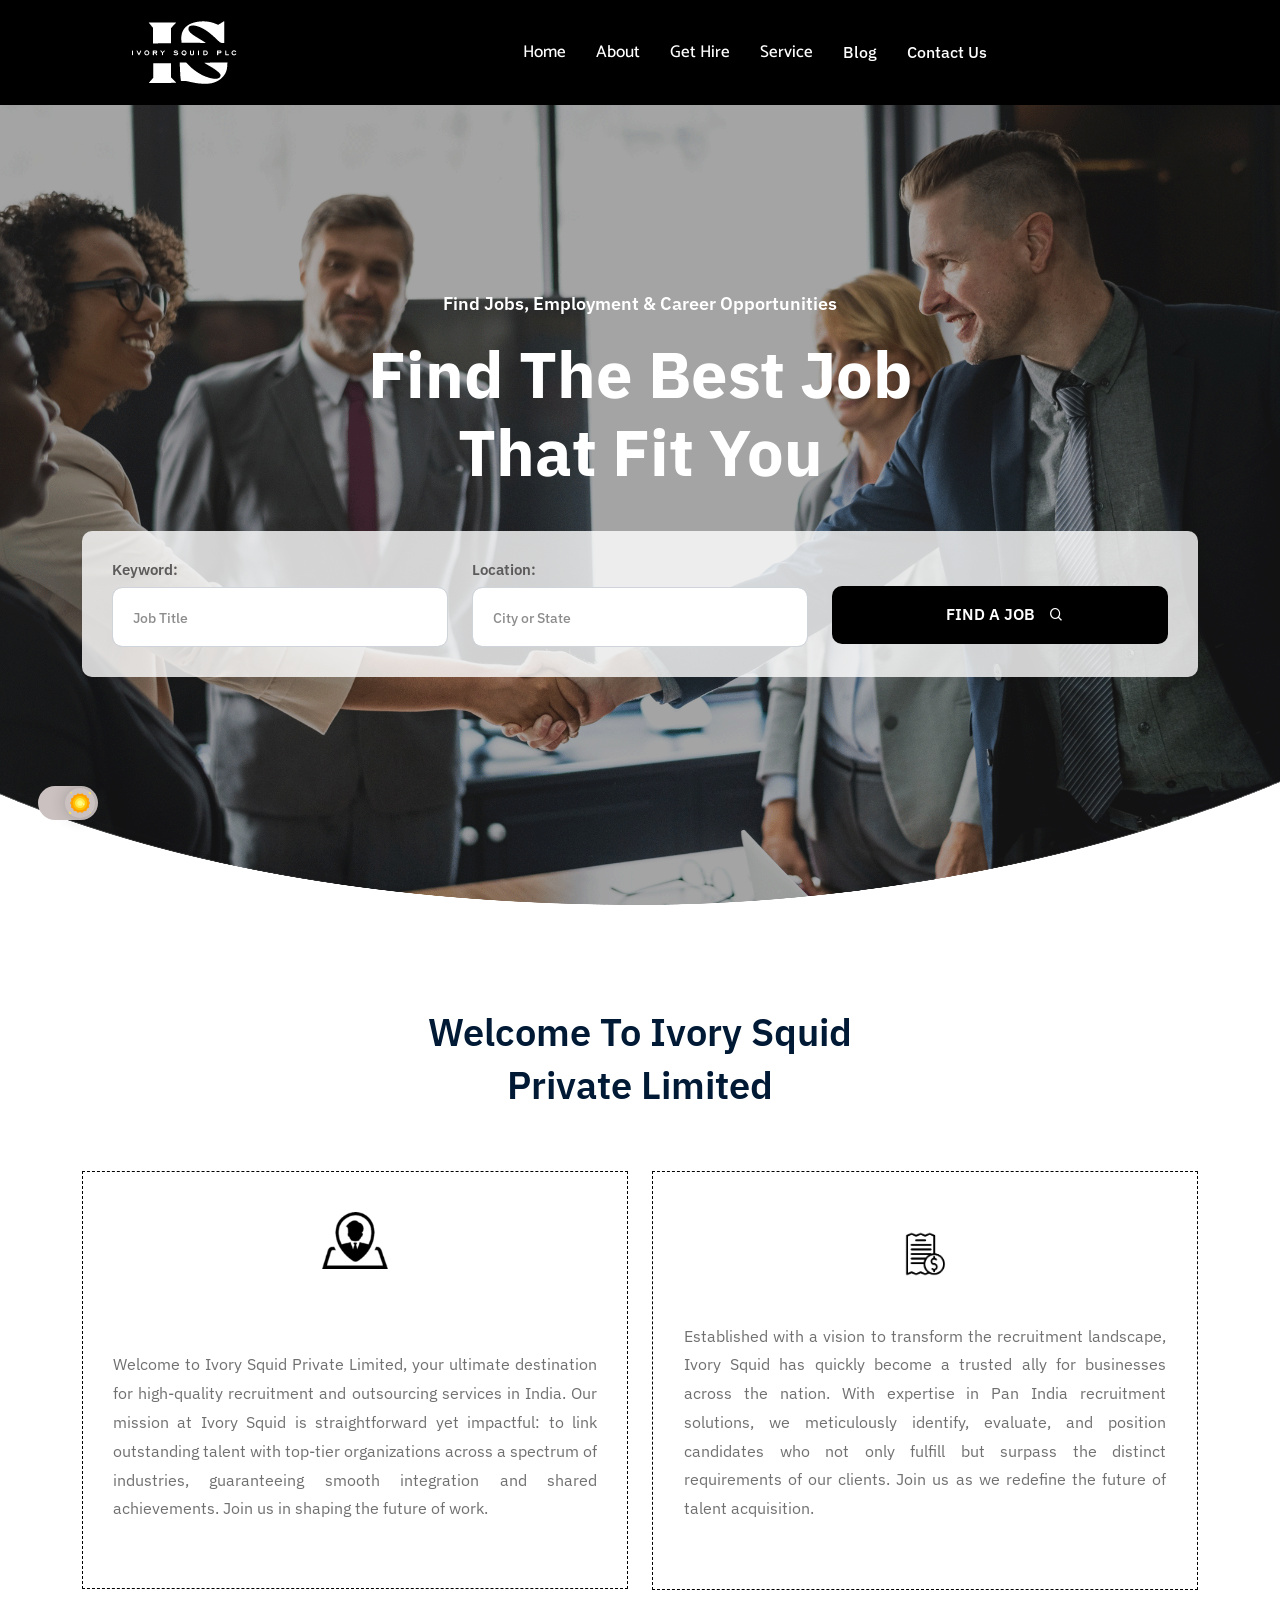
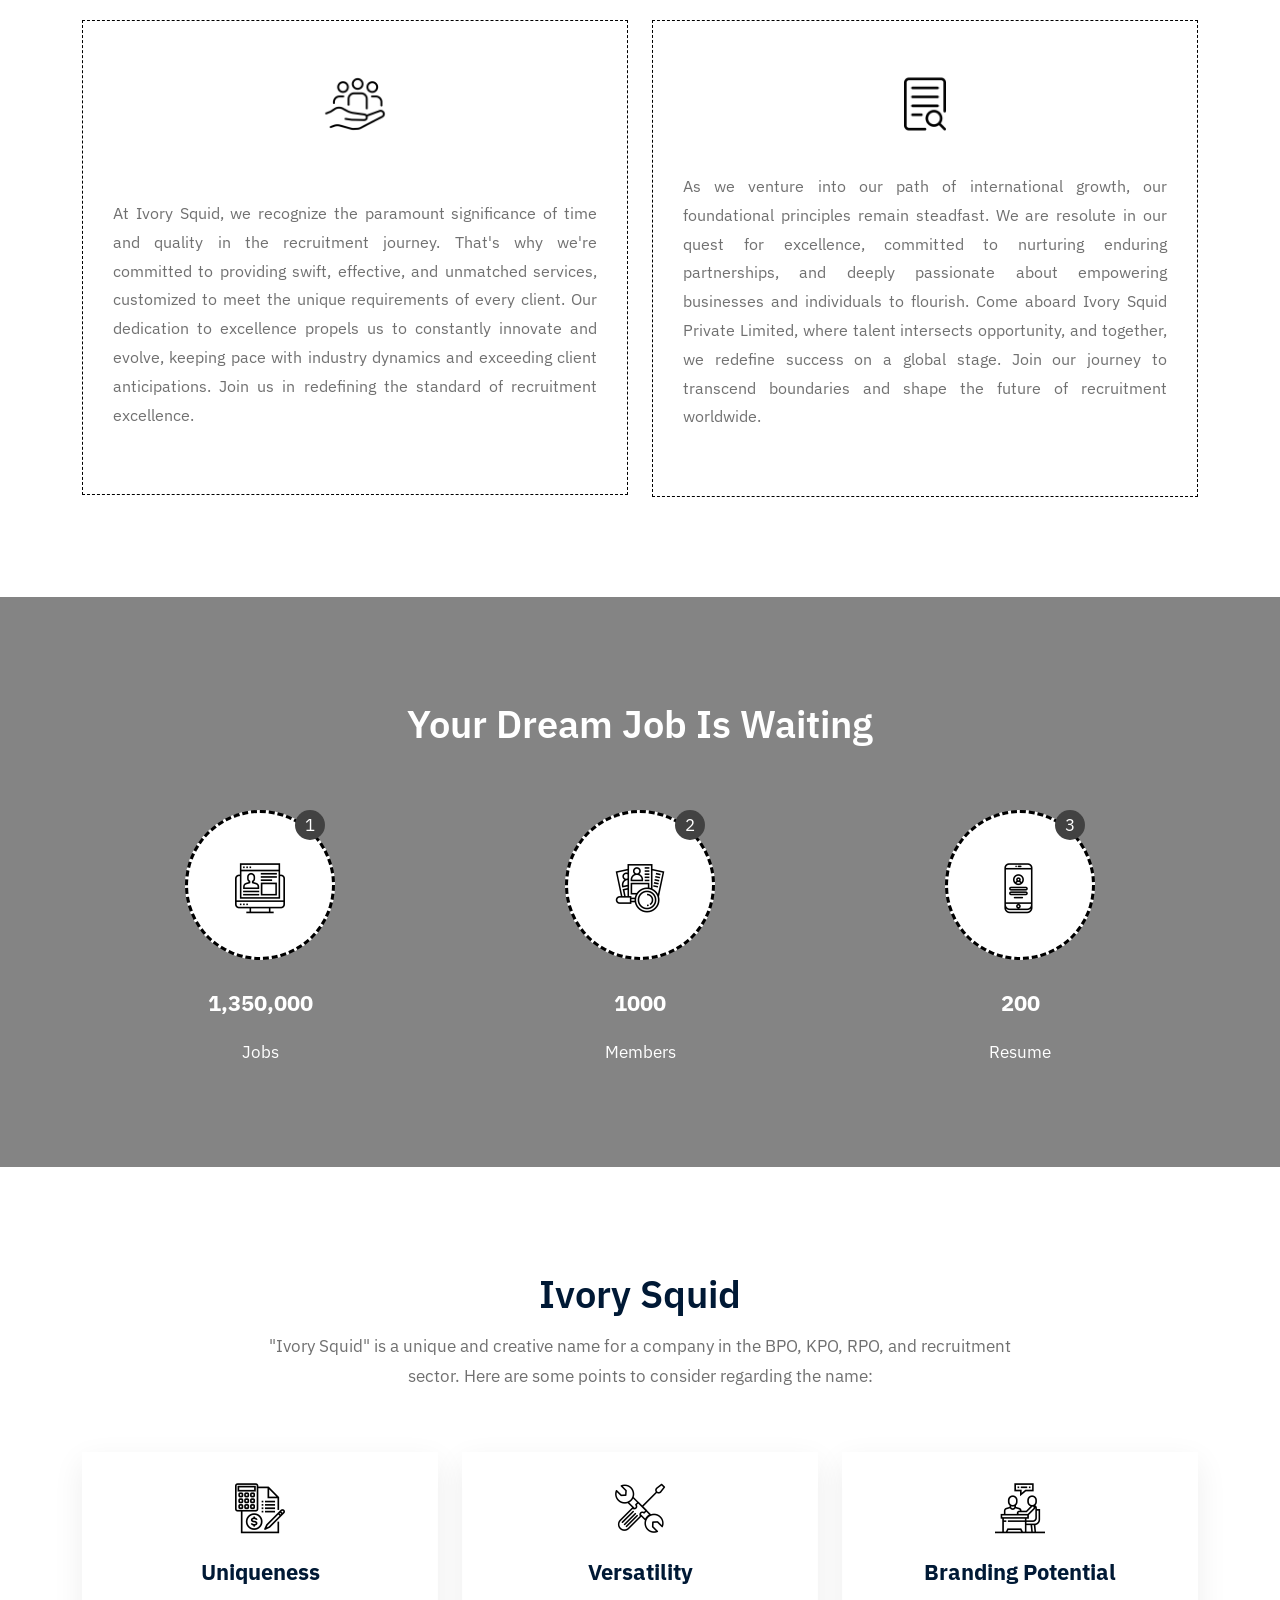
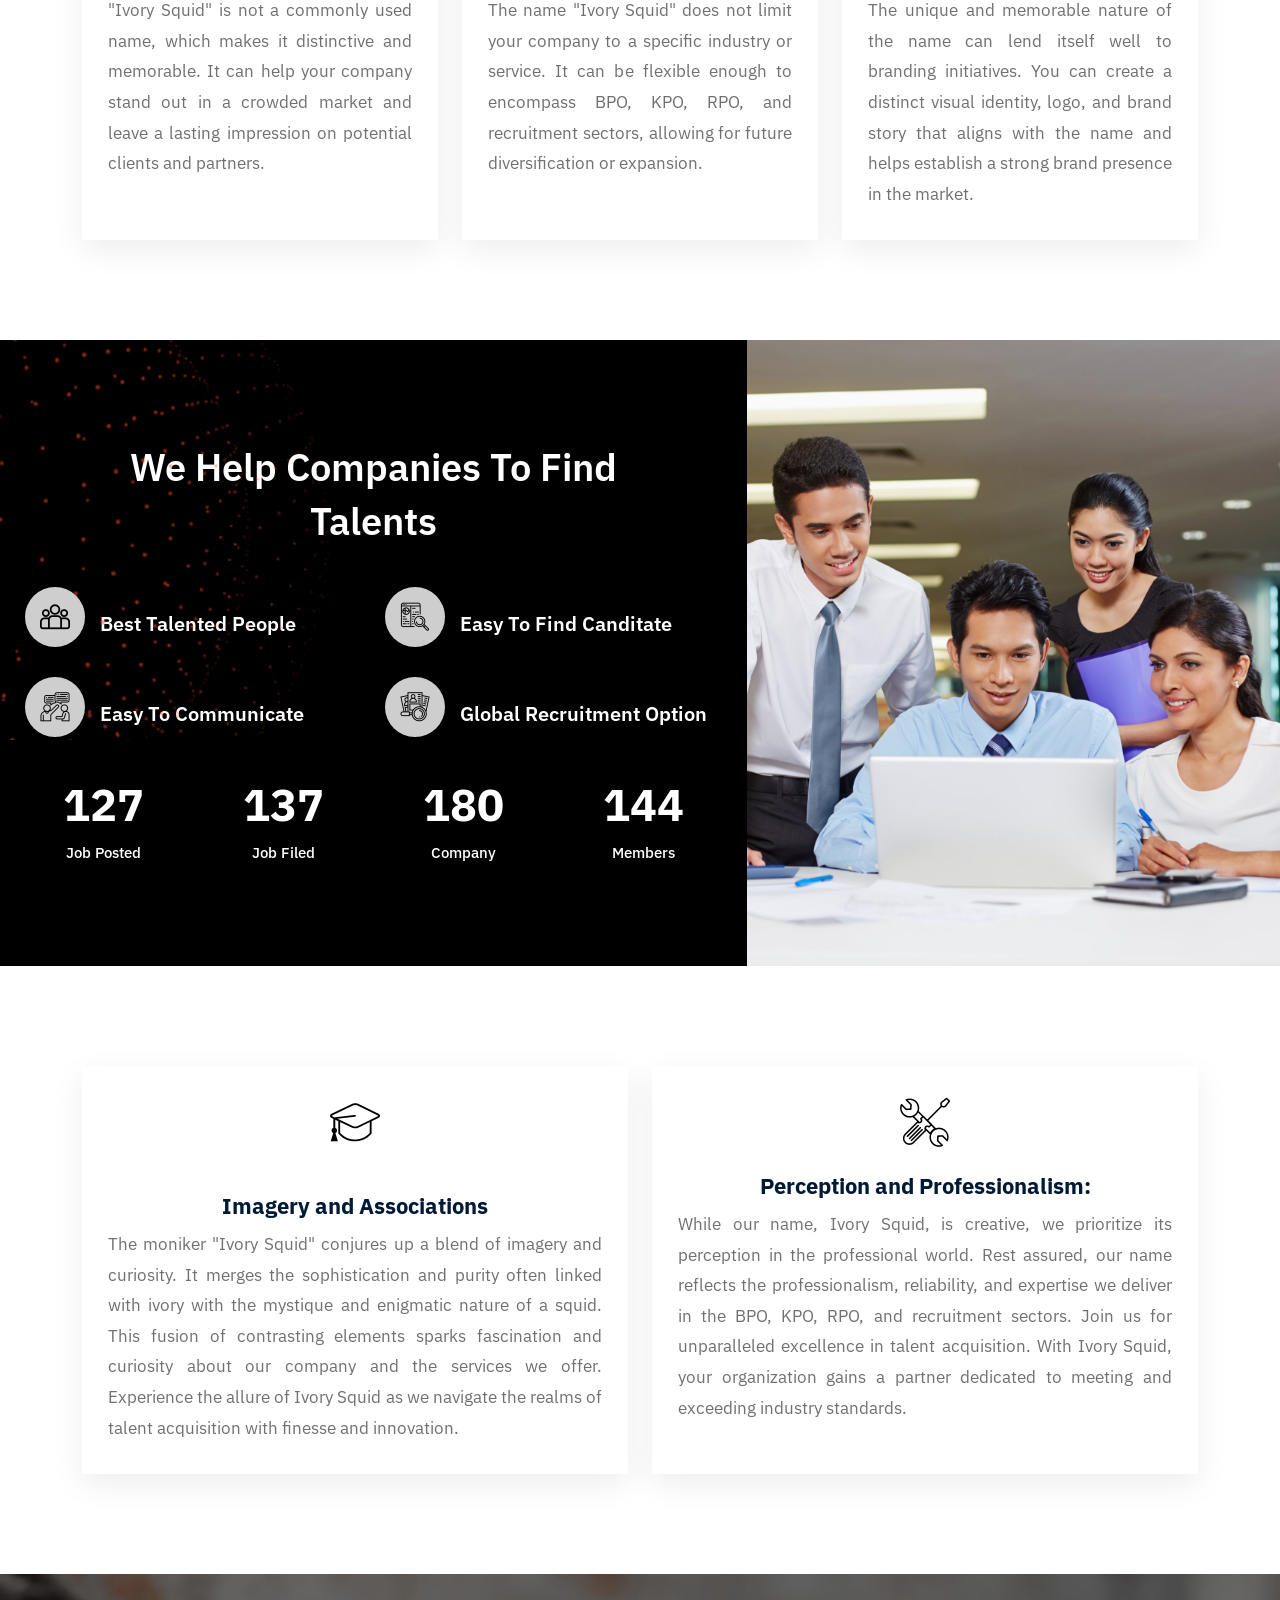
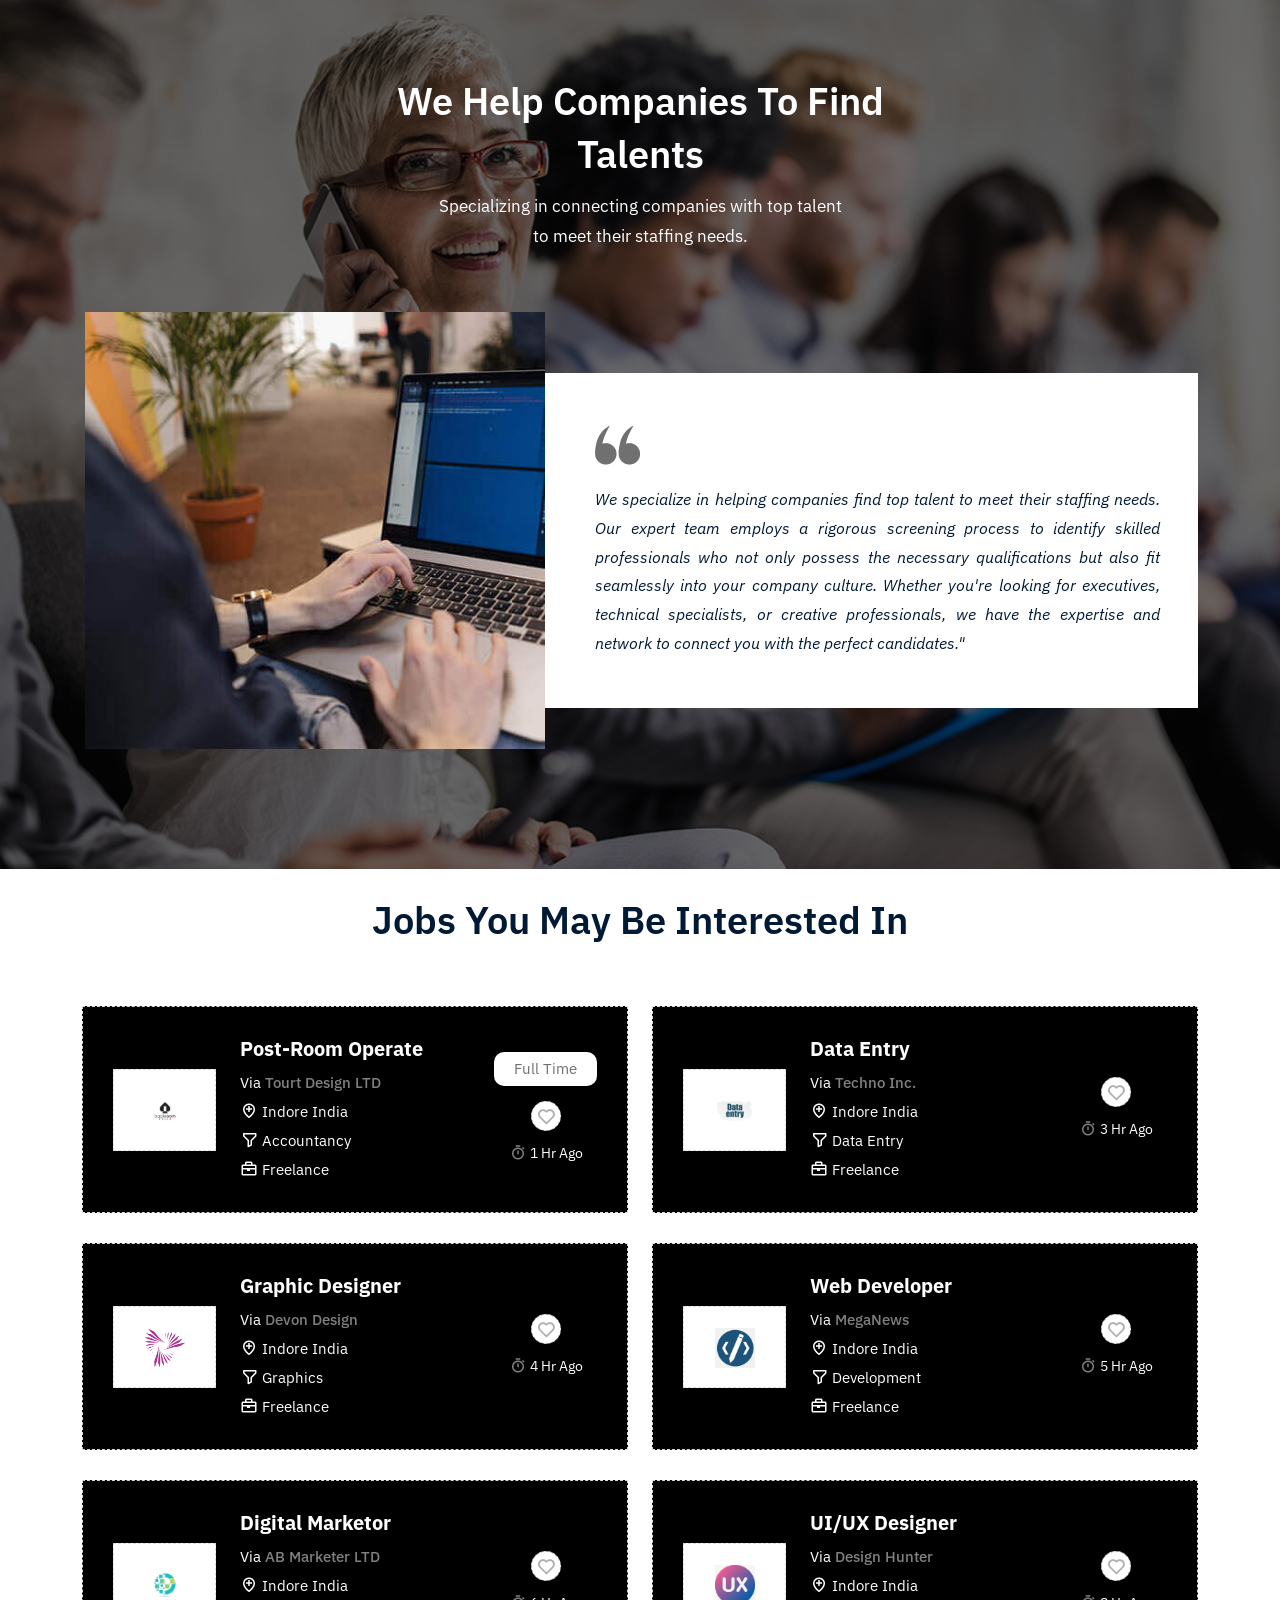
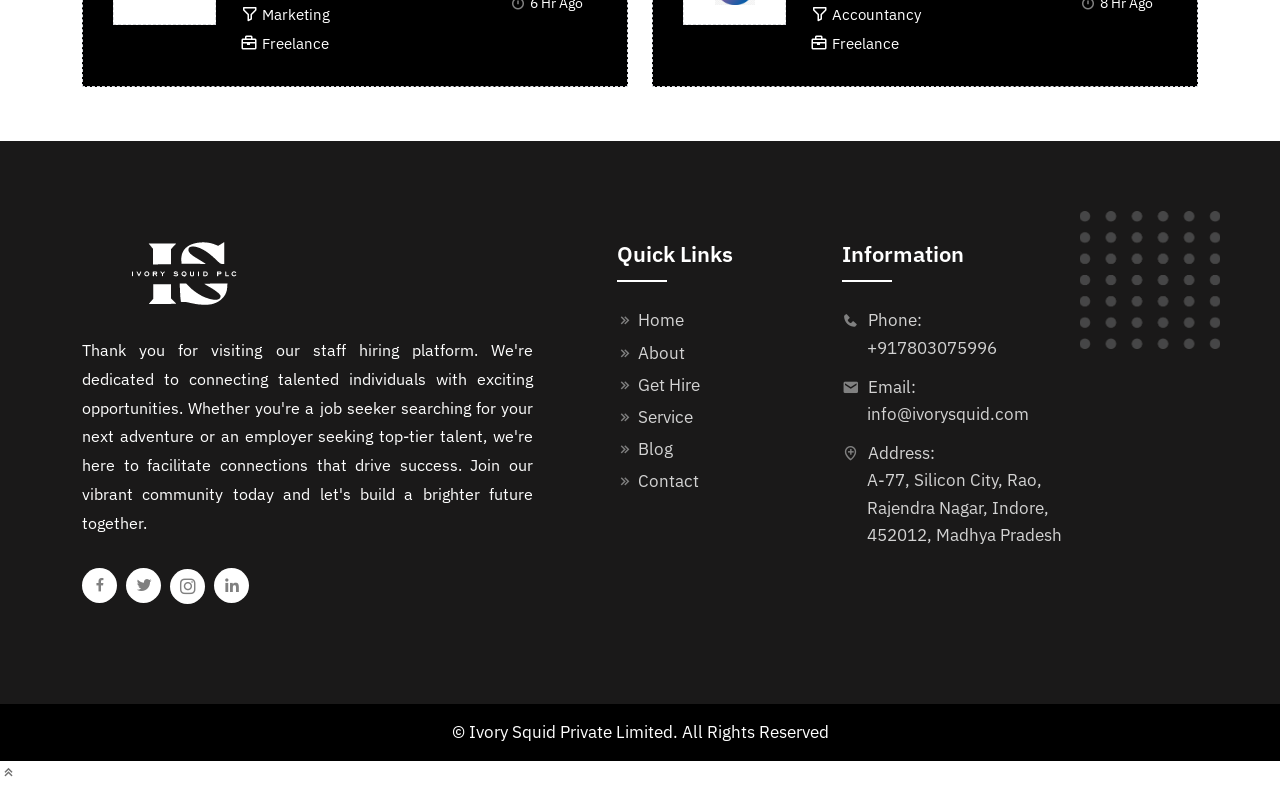
<file: index.html>
<!doctype html>
<html lang="zxx">

<head>
	<meta charset="utf-8">
	<meta name="viewport" content="width=device-width, initial-scale=1, shrink-to-fit=no">
	<meta name="author" content="Ivory Squid">
	<meta name="description"
		content="Discover top jobs and connect with leading employers. Submit your resume today and jumpstart your career with Ivory-Squid.">
	<meta name="keywords"
		content="jobs, careers, employment, hiring, job search, job listings, resume, apply online, job portal, vacancies, recruitment, job opportunities, career growth">
	<!-- Bootstrap CSS -->
	<link rel="stylesheet" href="assets/css/bootstrap.min.css">
	<!-- Owl Carousel CSS -->
	<link rel="stylesheet" href="assets/css/owl.carousel.min.css">
	<!-- Owl Carousel Theme Default CSS -->
	<link rel="stylesheet" href="assets/css/owl.theme.default.min.css">
	<!-- Box Icon CSS-->
	<link rel="stylesheet" href="assets/css/boxicon.min.css">
	<!-- Flaticon CSS-->
	<link rel="stylesheet" href="assets/fonts/flaticon/flaticon.css">
	<!-- Meanmenu CSS -->
	<link rel="stylesheet" href="assets/css/meanmenu.css">
	<!-- Style CSS -->
	<link rel="stylesheet" href="assets/css/style.css">
	<!-- Dark CSS -->
	<link rel="stylesheet" href="assets/css/dark.css">
	<!-- Responsive CSS -->
	<link rel="stylesheet" href="assets/css/responsive.css">
	<!-- Title CSS -->
	<title>Ivory Squid</title>
	<!-- Favicon -->
	<link rel="icon" type="image/png" href="assets/img/favicon.png">
	<link rel="stylesheet" href="https://cdnjs.cloudflare.com/ajax/libs/font-awesome/6.5.2/css/all.min.css"
		integrity="sha512-SnH5WK+bZxgPHs44uWIX+LLJAJ9/2PkPKZ5QiAj6Ta86w+fsb2TkcmfRyVX3pBnMFcV7oQPJkl9QevSCWr3W6A=="
		crossorigin="anonymous" referrerpolicy="no-referrer" />

	<!-- jquery cdn-->
	<script src="https://ajax.googleapis.com/ajax/libs/jquery/3.7.1/jquery.min.js"></script>

</head>

<body>

	<!-- Pre-loader Start -->
	<div class="loader-content">
		<div class="d-table">
			<div class="d-table-cell">
				<div class="sk-circle">
					<div class="sk-circle1 sk-child"></div>
					<div class="sk-circle2 sk-child"></div>
					<div class="sk-circle3 sk-child"></div>
					<div class="sk-circle4 sk-child"></div>
					<div class="sk-circle5 sk-child"></div>
					<div class="sk-circle6 sk-child"></div>
					<div class="sk-circle7 sk-child"></div>
					<div class="sk-circle8 sk-child"></div>
					<div class="sk-circle9 sk-child"></div>
					<div class="sk-circle10 sk-child"></div>
					<div class="sk-circle11 sk-child"></div>
					<div class="sk-circle12 sk-child"></div>
				</div>
			</div>
		</div>
	</div>
	<!-- Pre-loader End -->

	<!-- Navbar Area Start -->
	<div class="navbar-area">
		<!-- Menu For Mobile Device -->
		<div class="mobile-nav">
			<a href="index.html" class="logo">
				<!-- <img src="assets/img/banner/3.jpg" alt="logo"> -->
				<img src="assets/img/main-logo.png" width="120px" alt="logo">
			</a>
		</div>
		<!-- Menu For Desktop Device -->
		<div class="main-nav">
			<div class="container">
				<nav class="navbar navbar-expand-lg navbar-light">
					<a class="navbar-brand" href="index.html">
						<img src="assets/img/main-logo.png" alt="logo">
					</a>
					<div class="collapse navbar-collapse mean-menu" id="navbarSupportedContent">
						<ul class="navbar-nav m-auto">
							<li class="nav-item">
								<a href="index.html" class="nav-link">Home</a>
							</li>
							<li class="nav-item">
								<a href="about.html" class="nav-link">About</a>
							</li>
							<li class="nav-item">
								<a href="get-hire.html" class="nav-link">Get Hire</a>
							</li>
							<li class="nav-item">
								<a href="services.html" class="nav-link">Service</a>
							</li>
							<li class="nav-item">
								<a href="blog.html" class="">Blog</a>
							</li>
							<li class="nav-item" id="h">
								<a href="contact.html">Contact Us</a>
							</li>
						</ul>
					</div>
				</nav>
			</div>
		</div>
	</div>
	<!-- Navbar Area End -->

	<!-- Banner Section Start -->
	<div class="banner-section">
		<div class="d-table">
			<div class="d-table-cell">
				<div class="container">
					<div class="banner-content text-center">
						<p>Find Jobs, Employment & Career Opportunities</p>
						<h1> Find the best job that fit you</h1>
						<form class="banner-form">
							<div class="row">
								<div class="col-md-4">
									<div class="form-group">
										<label for="exampleInputEmail1">Keyword:</label>
										<input type="text" class="form-control" id="exampleInputEmail1"
											placeholder="Job Title">
									</div>
								</div>

								<div class="col-md-4">
									<div class="form-group">
										<label for="exampleInputEmail2">Location:</label>
										<input type="text" class="form-control" id="exampleInputEmail2"
											placeholder="City or State">
									</div>
								</div>

								<div class="col-md-4">
									<button type="submit" class="find-btn">
										Find A Job
										<i class='bx bx-search'></i>
									</button>
								</div>
							</div>
						</form>
					</div>
				</div>
			</div>
		</div>
	</div>
	<!-- Banner Section End -->
	<!-- Companies Section Start -->
	<section class="company-section pt-100 pb-70">
		<div class="container">
			<div class="section-title text-center">
				<h2>Welcome to Ivory Squid Private Limited</h2>
			</div>

			<div class="row">
				<div class="col-lg-6 col-sm-6">
					<div class="company-card">
						<div class="company-logo">
							<a href="#">
								<img src="assets/img/main/placmentfee1.png" width="66px" alt="company logo">
							</a>
						</div>
						<div class="company-text">
							<br>
							<!-- <h3>PLACEMENT FEE</h3> -->
							<p class="justi">
								<br>
								Welcome to Ivory Squid Private Limited, your ultimate destination for high-quality
								recruitment and outsourcing services in India. Our mission at Ivory Squid is
								straightforward yet impactful: to link outstanding talent with top-tier organizations
								across a spectrum of industries, guaranteeing smooth integration and shared
								achievements. Join us in shaping the future of work.
							</p>
						</div>
					</div>
				</div>
				<div class="col-lg-6 col-sm-6">
					<div class="company-card">
						<div class="company-logo">
							<a href="#">
								<img src="assets/img/main/payment-team.png" width="125px" alt="company logo">
							</a>
						</div>
						<div class="company-text">
							<!-- <h3>PAYMENT TERMS</h3> -->
							<p class="justi" style="padding: 1px;">
								Established with a vision to transform the recruitment landscape, Ivory Squid has
								quickly become a trusted ally for businesses across the nation. With expertise in Pan
								India recruitment solutions, we meticulously identify, evaluate, and position candidates
								who not only fulfill but surpass the distinct requirements of our clients. Join us as we
								redefine the future of talent acquisition.
							</p>
						</div>
					</div>
				</div>

				<div class="col-lg-6 col-sm-6">
					<div class="company-card">
						<div class="company-logo">
							<a href="#">
								<img src="assets/img/main/RETENTION_ASSURANCE.png" width="86px" alt="company logo">
							</a>
						</div>
						<div class="company-text">
							<!-- <h3>RETENTION ASSURANCE</h3> -->
							<p class="justi" style="margin-top: 52px;">
								At Ivory Squid, we recognize the paramount significance of time and quality in the
								recruitment journey. That's why we're committed to providing swift, effective, and
								unmatched services, customized to meet the unique requirements of every client. Our
								dedication to excellence propels us to constantly innovate and evolve, keeping pace with
								industry dynamics and exceeding client anticipations. Join us in redefining the standard
								of recruitment excellence.
							</p>
						</div>
					</div>
				</div>
				<div class="col-lg-6 col-sm-6">
					<div class="company-card">
						<div class="company-logo">
							<a href="#">
								<img src="assets/img/main/OVERVIEW.png" width="86px" alt="company logo">
							</a>
						</div>
						<div class="company-text">
							<!-- <h3>RETENTION ASSURANCE</h3> -->
							<p class="justi">
								As we venture into our path of international growth, our foundational principles remain
								steadfast. We are resolute in our quest for excellence, committed to nurturing enduring
								partnerships, and deeply passionate about empowering businesses and individuals to
								flourish.
								Come aboard Ivory Squid Private Limited, where talent intersects opportunity, and
								together, we redefine success on a global stage. Join our journey to transcend
								boundaries and shape the future of recruitment worldwide.
							</p>
						</div>
					</div>
				</div>
			</div>
		</div>
	</section>
	<!-- Companies Section End -->
	<!-- Way To Use Section Start -->
	<section class="use-section pt-100 pb-70">
		<div class="container">
			<div class="section-title text-center">
				<h2>Your Dream
					Job is Waiting</h2>
			</div>
			<div class="row">
				<div class="col-md-4 col-sm-6">
					<div class="use-text">
						<span>1</span>
						<i class='flaticon-website'></i>
						<h3>1,350,000</h3>
						<p>Jobs </p>
					</div>
				</div>
				<div class="col-md-4 col-sm-6">
					<div class="use-text">
						<span>2</span>
						<i class='flaticon-recruitment'></i>
						<h3>1000</h3>
						<p>Members</p>
					</div>
				</div>

				<div class="col-md-4 col-sm-6 offset-sm-3 offset-md-0">
					<div class="use-text">
						<span>3</span>
						<i class='flaticon-login'></i>
						<h3>200
						</h3>
						<p>Resume</p>
					</div>
				</div>
			</div>
		</div>
	</section>
	<!-- Way To Use Section End -->

	<!-- my -->
	<!-- Category Section Start -->
	<section class="categories-section pt-100 pb-70">
		<div class="container">
			<div class="section-title text-center">
				<h2>Ivory Squid</h2>
				<p>"Ivory Squid" is a unique and creative name for a company in the BPO, KPO, RPO, and recruitment
					sector. Here are some points to consider regarding the name:</p>
			</div>

			<div class="row">
				<div class="col-lg-4 col-md-4 col-sm-6">
					<a href="#">
						<div class="category-card">
							<i class='flaticon-accounting'></i>
							<h3>Uniqueness</h3>
							<p class="justi"> "Ivory Squid" is not a commonly used name, which makes it distinctive and
								memorable. It can help your company stand out in a crowded market and leave a lasting
								impression on potential clients and partners.
								<br />
							<p style="visibility: hidden;">hello</p>
							</p>
						</div>
					</a>
				</div>
				<div class="col-lg-4 col-md-4 col-sm-6">
					<a href="#">
						<div class="category-card">
							<i class='flaticon-wrench-and-screwdriver-in-cross'></i>
							<h3>Versatility</h3>
							<p class="justi"> The name "Ivory Squid" does not limit your company to a specific industry
								or service. It can be flexible enough to encompass BPO, KPO, RPO, and recruitment
								sectors, allowing for future diversification or expansion.
								<br />
							<p style="visibility: hidden;">hello</p>
							</p>
						</div>
					</a>
				</div>

				<div class="col-lg-4 col-md-4 col-sm-6">
					<a href="#">
						<div class="category-card">
							<i class='flaticon-consultation'></i>
							<h3>Branding Potential</h3>
							<p class="justi">The unique and memorable nature of the name can lend itself well to
								branding initiatives. You can create a distinct visual identity, logo, and brand story
								that aligns with the name and helps establish a strong brand presence in the market.</p>
						</div>
					</a>
				</div>
			</div>
		</div>
	</section>
	<!-- Category Section End -->
	<!-- Why Choose Section Start -->
	<section class="why-choose">
		<div class="container-fluid">
			<div class="row">
				<div class="col-lg-7 p-0">
					<div class="why-choose-text pt-100 pb-70">
						<div class="section-title text-center">
							<h2>We help companies
								to find talents</h2>
						</div>

						<div class="row">
							<div class="col-sm-6">
								<div class="media">
									<i class="flaticon-group align-self-center mr-3"></i>
									<div class="media-body">
										<h5 class="mt-0">Best Talented People</h5>
									</div>
								</div>
							</div>

							<div class="col-sm-6">
								<div class="media">
									<i class="flaticon-research align-self-center mr-3"></i>
									<div class="media-body">
										<h5 class="mt-0">Easy To Find Canditate</h5>
									</div>
								</div>
							</div>

							<div class="col-sm-6">
								<div class="media">
									<i class="flaticon-discussion align-self-center mr-3"></i>
									<div class="media-body">
										<h5 class="mt-0">Easy To Communicate</h5>
									</div>
								</div>
							</div>

							<div class="col-sm-6">
								<div class="media">
									<i class="flaticon-recruitment align-self-center mr-3"></i>
									<div class="media-body">
										<h5 class="mt-0">Global Recruitment Option</h5>
									</div>
								</div>
							</div>
						</div>

						<div class="row counter-area">
							<div class="col-md-3 col-6">
								<div class="counter-text">
									<h2><span>127</span></h2>
									<p>Job Posted</p>
								</div>
							</div>

							<div class="col-md-3 col-6">
								<div class="counter-text">
									<h2><span>137</span></h2>
									<p>Job Filed</p>
								</div>
							</div>

							<div class="col-md-3 col-6">
								<div class="counter-text">
									<h2><span>180</span></h2>
									<p>Company</p>
								</div>
							</div>

							<div class="col-md-3 col-6">
								<div class="counter-text">
									<h2><span>144</span></h2>
									<p>Members</p>
								</div>
							</div>
						</div>
					</div>
				</div>

				<div class="col-lg-5 p-0">
					<div class="why-choose-img">
					</div>
				</div>
			</div>
		</div>
	</section>
	<!-- Why Choose Section End -->

	<!-- Job Info Section Start -->
	<div class="job-info pt-100 pb-70">
		<div class="container">
			<div class="row">
				<div class="col-lg-6 col-md-4 col-sm-6">
					<a href="#">
						<div class="category-card">
							<i class="flaticon-graduation-cap"></i>
							<h3 style="margin-top: 20px;">Imagery and Associations</h3>
							<p class="justi">
								The moniker "Ivory Squid" conjures up a blend of imagery and curiosity. It merges the
								sophistication and purity often linked with ivory with the mystique and enigmatic nature
								of a squid. This fusion of contrasting elements sparks fascination and curiosity about
								our company and the services we offer. Experience the allure of Ivory Squid as we
								navigate the realms of talent acquisition with finesse and innovation.
							</p>
						</div>
					</a>
				</div>
				<div class="col-lg-6 col-md-4 col-sm-6">
					<a href="#">
						<div class="category-card">
							<i class="flaticon-wrench-and-screwdriver-in-cross"></i>
							<h3>Perception and Professionalism:</h3>
							<p class="justi" style="margin-top: 10px; margin-bottom: 20px;">
								While our name, Ivory Squid, is creative, we prioritize its perception in the
								professional world. Rest assured, our name reflects the professionalism, reliability,
								and expertise we deliver in the BPO, KPO, RPO, and recruitment sectors. Join us for
								unparalleled excellence in talent acquisition. With Ivory Squid, your organization gains
								a partner dedicated to meeting and exceeding industry standards.
							</p>
						</div>
					</a>
				</div>
			</div>
		</div>
	</div>
	<!-- Job Info Section End -->
	<!-- Testimonial Section Start -->
	<section class="testimonial-section ptb-100">
		<div class="container">
			<div class="section-title text-center">
				<h2>We help companies
					to find talents</h2>
				<p>Specializing in connecting companies with top talent <br> to meet their staffing needs.</p>
			</div>

			<div class="row">
				<div class="testimonial-slider owl-carousel owl-theme">
					<div class="testimonial-items">
						<div class="row align-items-center">
							<div class="col-lg-5 col-md-6 offset-md-3 offset-lg-0 p-0">
								<div class="testimonial-img">
									<img src="assets/img/main/img5.jpg" alt="testimonial image">
								</div>
							</div>
							<div class="col-lg-7 p-0">
								<div class="testimonial-text">
									<i class='flaticon-left-quotes-sign'></i>
									<p class="justi">We specialize in helping companies find top talent to meet their
										staffing needs.
										Our expert team employs a rigorous screening process to identify skilled
										professionals who not only possess the necessary qualifications but also fit
										seamlessly into your company culture. Whether you're looking for executives,
										technical specialists, or creative professionals, we have the expertise and
										network to connect you with the perfect candidates."</p>
								</div>
							</div>
						</div>
					</div>
				</div>
			</div>
		</div>
	</section>
	<!-- Testimonial Section End -->
	<!-- Jobs Section Start -->
	<section class="job-section pb-70 p-lg-4">
		<div class="container">
			<div class="section-title text-center">
				<h2>Jobs You May Be Interested In</h2>
			</div>

			<div class="row">
				<div class="col-sm-6">
					<div class="job-card">
						<div class="row align-items-center">
							<div class="col-lg-3">
								<div class="thumb-img">
									<a href="#">
										<img src="assets/img/main/img21.jpg" alt="company logo">
									</a>
								</div>
							</div>

							<div class="col-lg-6">
								<div class="job-info">
									<h3>
										<a href="#">Post-Room Operate</a>
									</h3>
									<ul>
										<li>Via <a href="#">Tourt Design LTD</a></li>
										<li>
											<i class='bx bx-location-plus'></i>
											Indore India
										</li>
										<li>
											<i class='bx bx-filter-alt'></i>
											Accountancy
										</li>
										<li>
											<i class='bx bx-briefcase'></i>
											Freelance
										</li>
									</ul>
								</div>
							</div>

							<div class="col-lg-3">
								<div class="job-save">
									<span>Full Time</span>
									<a href="#">
										<i class='bx bx-heart'></i>
									</a>
									<p>
										<i class='bx bx-stopwatch'></i>
										1 Hr Ago
									</p>
								</div>
							</div>
						</div>
					</div>
				</div>
				<div class="col-sm-6">
					<div class="job-card">
						<div class="row align-items-center">
							<div class="col-lg-3">
								<div class="thumb-img">
									<a href="#">
										<img src="assets/img/main/img19.png" alt="company logo">
									</a>
								</div>
							</div>

							<div class="col-lg-6">
								<div class="job-info">
									<h3>
										<a href="#">Data Entry</a>
									</h3>
									<ul>
										<li>Via <a href="#">Techno Inc.</a></li>
										<li>
											<i class='bx bx-location-plus'></i>
											Indore India
										</li>
										<li>
											<i class='bx bx-filter-alt'></i>
											Data Entry
										</li>
										<li>
											<i class='bx bx-briefcase'></i>
											Freelance
										</li>
									</ul>
								</div>
							</div>

							<div class="col-lg-3">
								<div class="job-save">
									<a href="#">
										<i class='bx bx-heart'></i>
									</a>
									<p>
										<i class='bx bx-stopwatch'></i>
										3 Hr Ago
									</p>
								</div>
							</div>
						</div>
					</div>
				</div>

				<div class="col-sm-6">
					<div class="job-card">
						<div class="row align-items-center">
							<div class="col-lg-3">
								<div class="thumb-img">
									<a href="#">
										<img src="assets/img/main/img18.png" alt="company logo">
									</a>
								</div>
							</div>

							<div class="col-lg-6">
								<div class="job-info">
									<h3>
										<a href="#">Graphic Designer</a>
									</h3>
									<ul>
										<li>Via <a href="#">Devon Design</a></li>
										<li>
											<i class='bx bx-location-plus'></i>
											Indore India
										</li>
										<li>
											<i class='bx bx-filter-alt'></i>
											Graphics
										</li>
										<li>
											<i class='bx bx-briefcase'></i>
											Freelance
										</li>
									</ul>
								</div>
							</div>
							<div class="col-lg-3">
								<div class="job-save">
									<a href="#">
										<i class='bx bx-heart'></i>
									</a>
									<p>
										<i class='bx bx-stopwatch'></i>
										4 Hr Ago
									</p>
								</div>
							</div>
						</div>
					</div>
				</div>
				<div class="col-sm-6">
					<div class="job-card">
						<div class="row align-items-center">
							<div class="col-lg-3">
								<div class="thumb-img">
									<a href="#">
										<img src="assets/img/main/img17.png" alt="company logo">
									</a>
								</div>
							</div>

							<div class="col-lg-6">
								<div class="job-info">
									<h3>
										<a href="#">Web Developer</a>
									</h3>
									<ul>
										<li>Via <a href="#">MegaNews</a></li>
										<li>
											<i class='bx bx-location-plus'></i>
											Indore India
										</li>
										<li>
											<i class='bx bx-filter-alt'></i>
											Development
										</li>
										<li>
											<i class='bx bx-briefcase'></i>
											Freelance
										</li>
									</ul>
								</div>
							</div>

							<div class="col-lg-3">
								<div class="job-save">
									<a href="#">
										<i class='bx bx-heart'></i>
									</a>
									<p>
										<i class='bx bx-stopwatch'></i>
										5 Hr Ago
									</p>
								</div>
							</div>
						</div>
					</div>
				</div>

				<div class="col-sm-6">
					<div class="job-card">
						<div class="row align-items-center">
							<div class="col-lg-3">
								<div class="thumb-img">
									<a href="#">
										<img src="assets/img/main/img14.jpg" alt="company logo">
									</a>
								</div>
							</div>

							<div class="col-lg-6">
								<div class="job-info">
									<h3>
										<a href="#">Digital Marketor</a>
									</h3>
									<ul>
										<li>Via <a href="#">AB Marketer LTD</a></li>
										<li>
											<i class='bx bx-location-plus'></i>
											Indore India
										</li>
										<li>
											<i class='bx bx-filter-alt'></i>
											Marketing
										</li>
										<li>
											<i class='bx bx-briefcase'></i>
											Freelance
										</li>
									</ul>
								</div>
							</div>

							<div class="col-lg-3">
								<div class="job-save">
									<a href="#">
										<i class='bx bx-heart'></i>
									</a>
									<p>
										<i class='bx bx-stopwatch'></i>
										6 Hr Ago
									</p>
								</div>
							</div>
						</div>
					</div>
				</div>

				<div class="col-sm-6">
					<div class="job-card">
						<div class="row align-items-center">
							<div class="col-lg-3">
								<div class="thumb-img">
									<a href="#">
										<img src="assets/img/main/img16.jpg" alt="company logo">
									</a>
								</div>
							</div>

							<div class="col-lg-6">
								<div class="job-info">
									<h3>
										<a href="#">UI/UX Designer</a>
									</h3>
									<ul>
										<li>Via <a href="#">Design Hunter</a></li>
										<li>
											<i class='bx bx-location-plus'></i>
											Indore India
										</li>
										<li>
											<i class='bx bx-filter-alt'></i>
											Accountancy
										</li>
										<li>
											<i class='bx bx-briefcase'></i>
											Freelance
										</li>
									</ul>
								</div>
							</div>

							<div class="col-lg-3">
								<div class="job-save">
									<a href="#">
										<i class='bx bx-heart'></i>
									</a>
									<p>
										<i class='bx bx-stopwatch'></i>
										8 Hr Ago
									</p>
								</div>
							</div>
						</div>
					</div>
				</div>
			</div>
		</div>
	</section>
	<!-- Jobs Section End -->
	<!-- Footer Section Start -->
	<footer class="footer-area pt-100 pb-70">
		<div class="container">
			<div class="row">
				<div class="col-lg-5 col-sm-6">
					<div class="footer-widget">
						<div class="footer-logo">
							<a href="index.html">
								<!-- <img src="assets/img/main/mainlogo.png" alt="logo"> -->
								<img src="assets/img/main-logo.png" alt="logo">
							</a>
						</div>

						<p class="justi">
							Thank you for visiting our staff hiring platform. We're dedicated to connecting talented
							individuals with exciting opportunities. Whether you're a job seeker searching for your next
							adventure or an employer seeking top-tier talent, we're here to facilitate connections that
							drive success. Join our vibrant community today and let's build a brighter future together.
						</p>

						<div class="footer-social">
							<a href="#" target="_blank"><i class='bx bxl-facebook'></i></a>
							<a href="#" target="_blank"><i class='bx bxl-twitter'></i></a>
							<a href="https://www.instagram.com/ivory_squid" target="_blank"><i
									class="fa-brands fa-instagram"></i></a>
							<a href="#" target="_blank"><i class='bx bxl-linkedin'></i></a>
						</div>
					</div>
				</div>
				<div class="col-lg-3 col-sm-6">
					<div class="footer-widget pl-60">
						<h3>Quick Links</h3>
						<ul>
							<li>
								<a href="index.html">
									<i class='bx bx-chevrons-right bx-tada'></i>
									Home
								</a>
							</li>
							<li>
								<a href="about.html">
									<i class='bx bx-chevrons-right bx-tada'></i>
									About
								</a>
							</li>

							<li>
								<a href="get-hire.html">
									<i class='bx bx-chevrons-right bx-tada'></i>
									Get Hire
								</a>
							</li>
							<li>
								<a href="services.html">
									<i class='bx bx-chevrons-right bx-tada'></i>
									Service </a>
							</li>
							<li>
								<a href="blog.html">
									<i class='bx bx-chevrons-right bx-tada'></i>
									Blog
								</a>
							</li>
							<li>
								<a href="contact.html">
									<i class='bx bx-chevrons-right bx-tada'></i>
									Contact
								</a>
							</li>
						</ul>
					</div>
				</div>
				<div class="col-lg-3 col-sm-6">
					<div class="footer-widget footer-info">
						<h3>Information</h3>
						<ul>
							<li>
								<span>
									<i class='bx bxs-phone'></i>
									Phone:
								</span>
								<a href="tel: +917803075996">
									+917803075996

								</a>
							</li>

							<li>
								<span>
									<i class='bx bxs-envelope'></i>
									Email:
								</span>
								<a href="mailto:info@jovie.com">
									<!-- info@sprovider43.com -->
									info@ivorysquid.com
								</a>
							</li>

							<li>
								<span>
									<i class='bx bx-location-plus'></i>
									Address:
								</span>
								A-77, Silicon City, Rao, Rajendra Nagar, Indore, 452012, Madhya Pradesh
							</li>
						</ul>
					</div>
				</div>
			</div>
		</div>
	</footer>
	<div class="copyright-text text-center">
		<p>© Ivory Squid Private Limited. All Rights Reserved</p>
	</div>
	<!-- Footer Section End -->
	<!-- Back To Top Start -->
	<div class="top-btn">
		<i class='bx bx-chevrons-up bx-fade-up'></i>
	</div>
	<!-- Back To Top End -->

	<!-- jQuery first, then Bootstrap JS -->
	<script src="assets/js/jquery.min.js"></script>
	<script src="assets/js/bootstrap.bundle.min.js"></script>
	<!-- Owl Carousel JS -->
	<script src="assets/js/owl.carousel.min.js"></script>
	<!-- Nice Select JS -->
	<script src="assets/js/jquery.nice-select.min.js"></script>
	<!-- Magnific Popup JS -->
	<script src="assets/js/jquery.magnific-popup.min.js"></script>
	<!-- Subscriber Form JS -->
	<script src="assets/js/jquery.ajaxchimp.min.js"></script>
	<!-- Form Velidation JS -->
	<script src="assets/js/form-validator.min.js"></script>
	<!-- Contact Form -->
	<script src="assets/js/contact-form-script.js"></script>
	<!-- Meanmenu JS -->
	<script src="assets/js/meanmenu.js"></script>
	<!-- Custom JS -->
	<script src="assets/js/custom.js"></script>
</body>

</html>
</file>
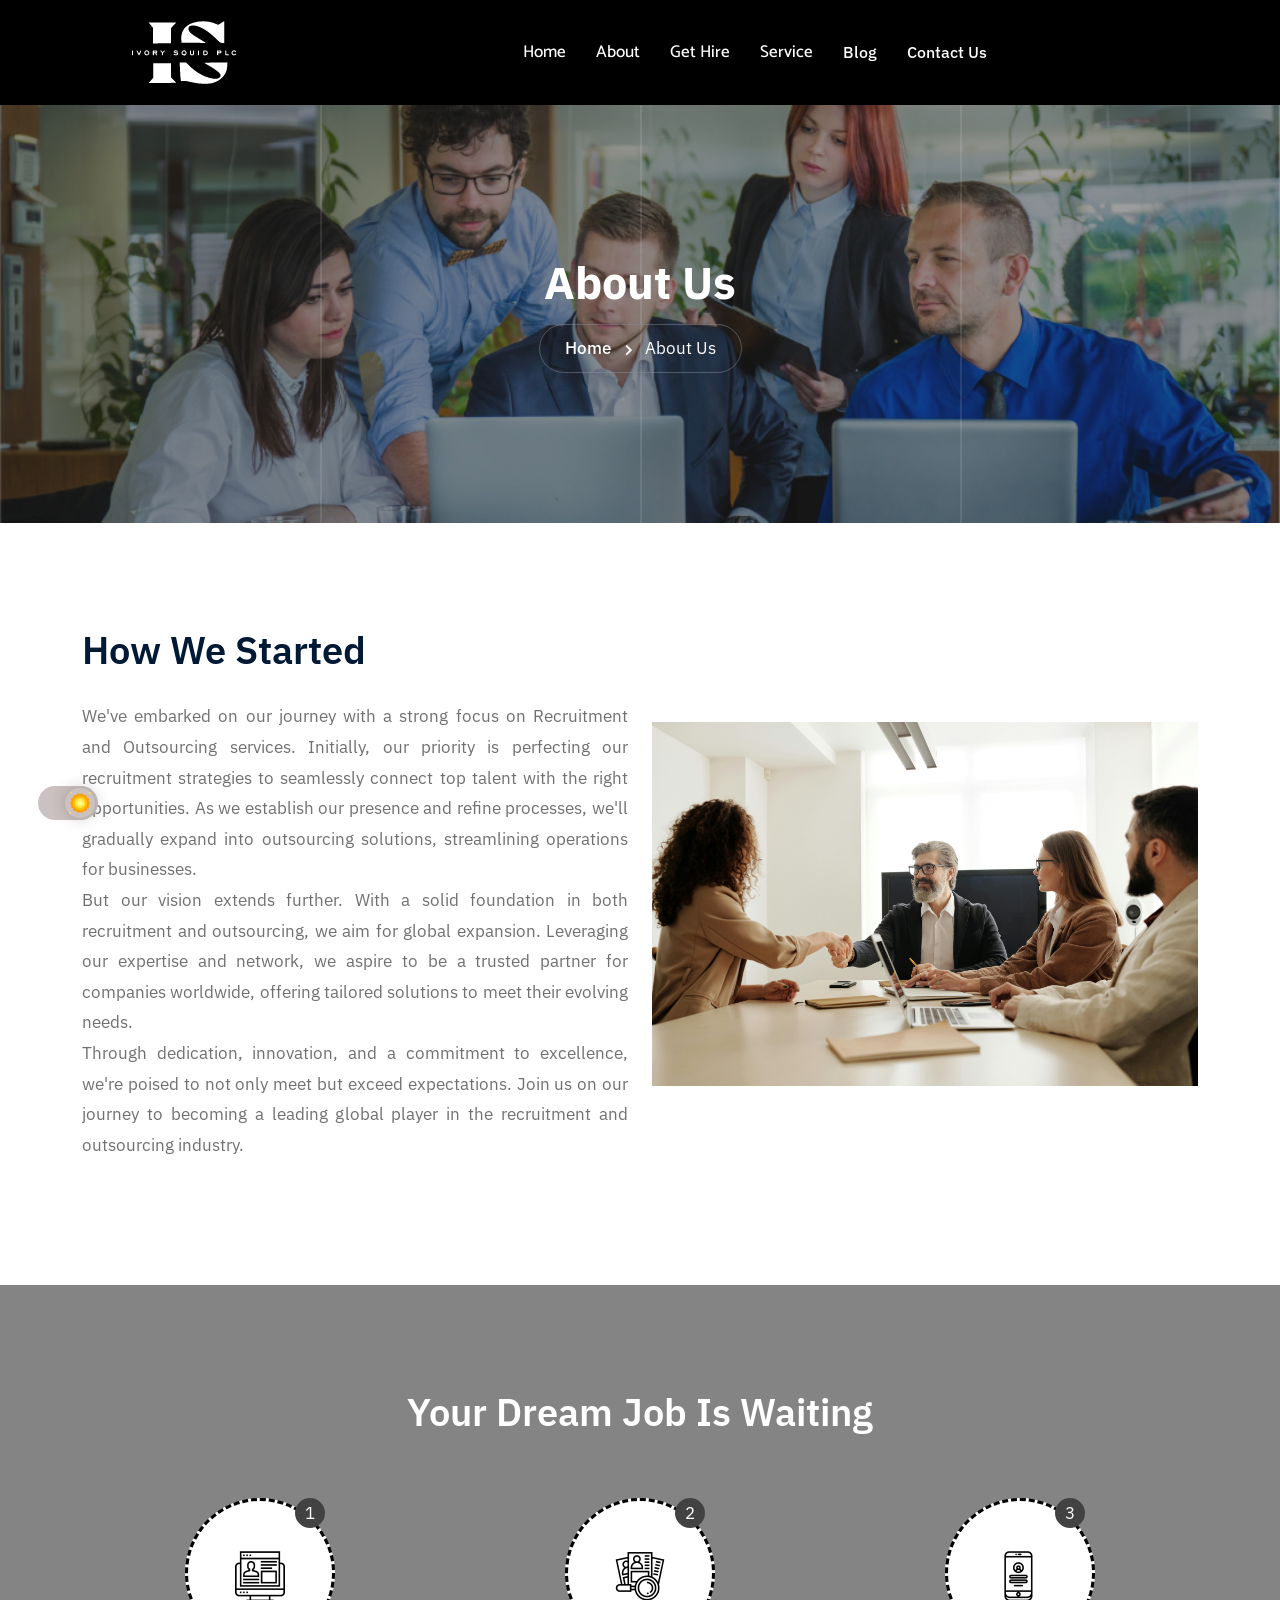
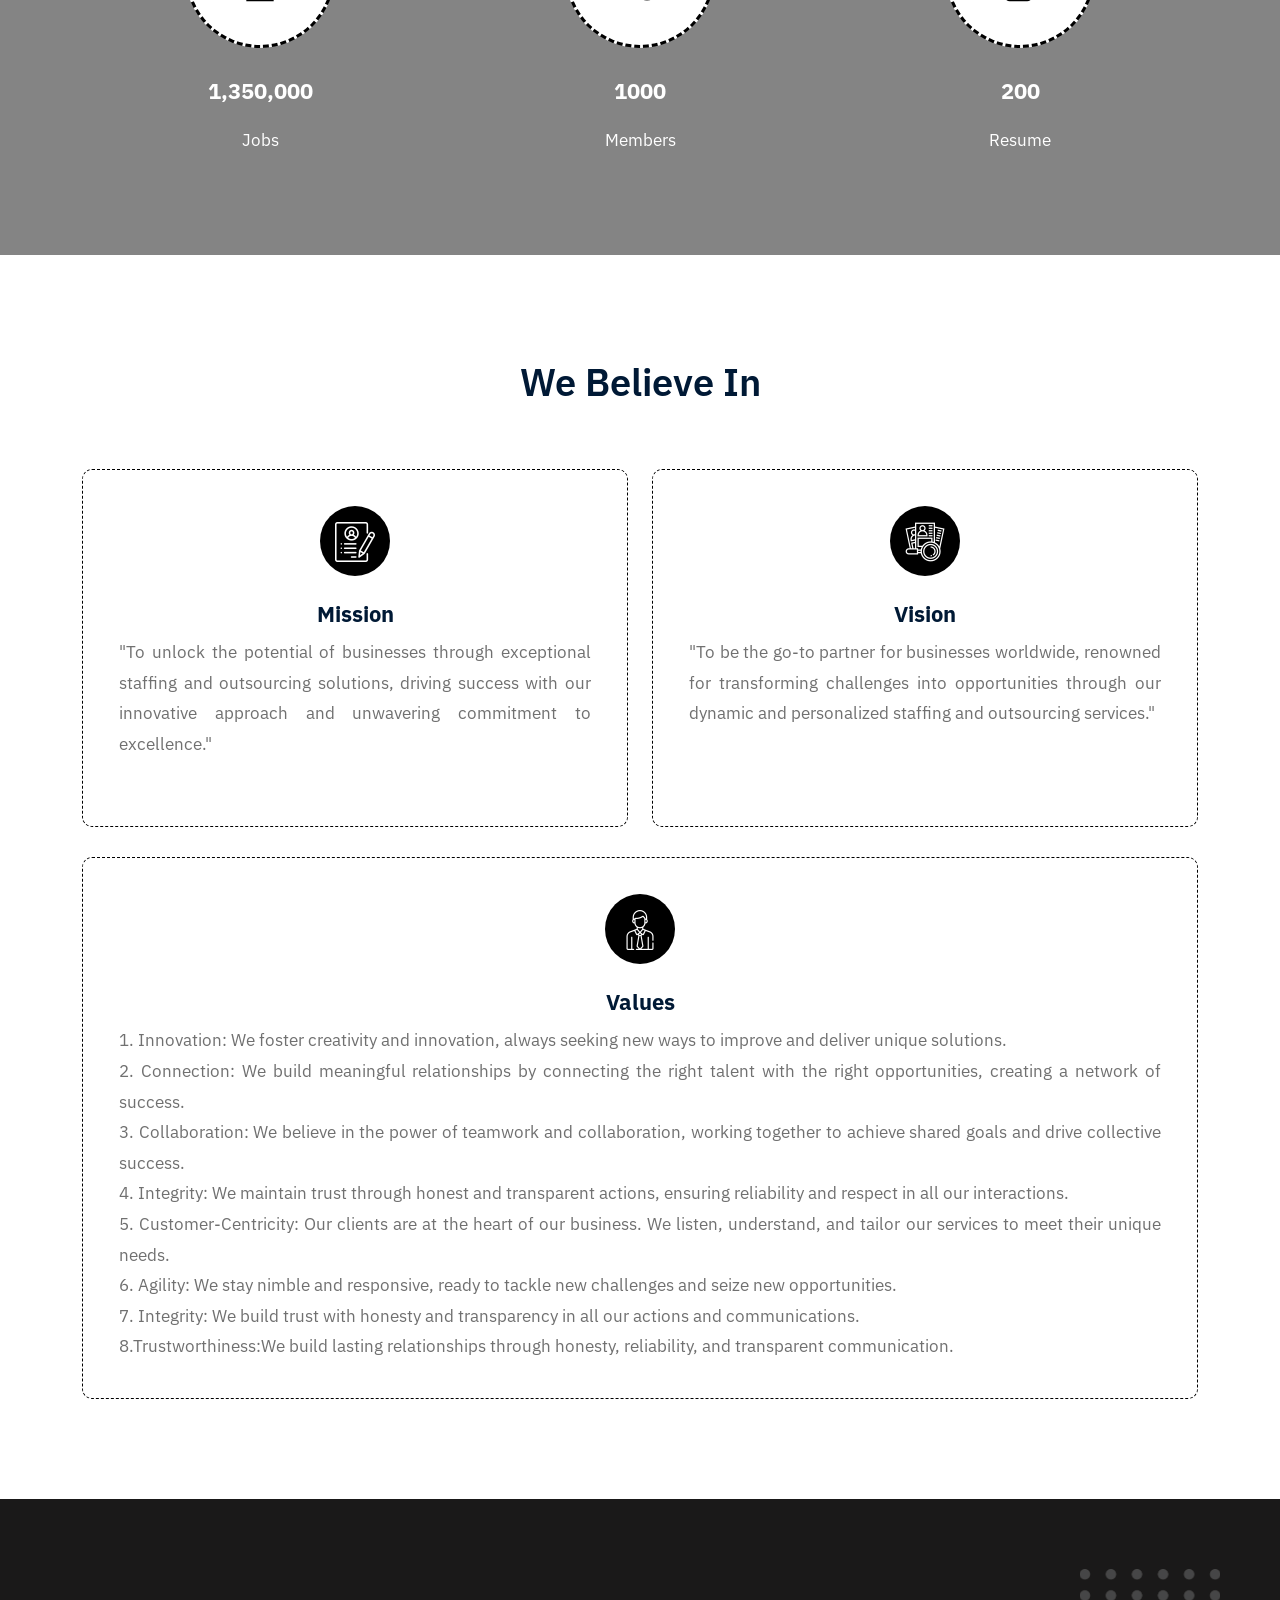
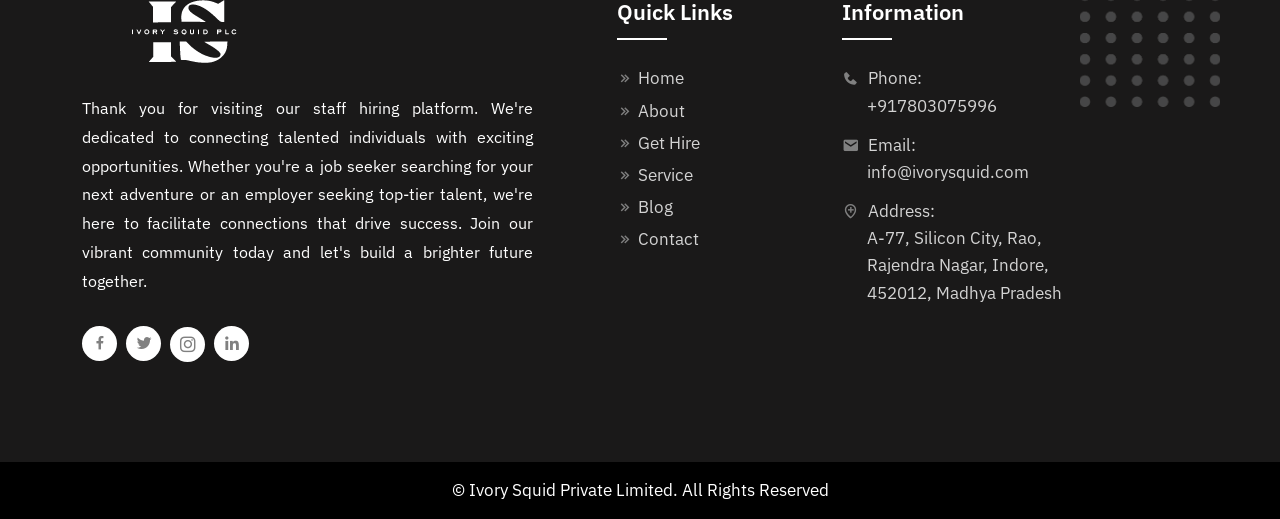
<file: about.html>
<!doctype html>
<html lang="zxx">

<head>

    <meta charset="utf-8">
    <meta name="viewport" content="width=device-width, initial-scale=1, shrink-to-fit=no">
    <meta name="author" content="Ivory Squid">
    <meta name="description"
        content="Discover Ivory Squid mission to connect job seekers with employers through innovative, user-friendly hiring solutions.">
    <meta name="keywords"
        content="job hiring, job search, job seekers, employers, career resources, job opportunities, hiring solutions, recruitment, career development">

    <!-- Bootstrap CSS -->
    <link rel="stylesheet" href="assets/css/bootstrap.min.css">
    <!-- Owl Carousel CSS -->
    <link rel="stylesheet" href="assets/css/owl.carousel.min.css">
    <!-- Owl Carousel Theme Default CSS -->
    <link rel="stylesheet" href="assets/css/owl.theme.default.min.css">
    <!-- Box Icon CSS-->
    <link rel="stylesheet" href="assets/css/boxicon.min.css">
    <!-- Flaticon CSS-->
    <link rel="stylesheet" href="assets/fonts/flaticon/flaticon.css">
    <!-- Magnific CSS -->
    <link rel="stylesheet" href="assets/css/magnific-popup.css">
    <!-- Meanmenu CSS -->
    <link rel="stylesheet" href="assets/css/meanmenu.css">
    <!-- Nice Select CSS -->
    <link rel="stylesheet" href="assets/css/nice-select.css">
    <!-- Style CSS -->
    <link rel="stylesheet" href="assets/css/style.css">
    <!-- Dark CSS -->
    <link rel="stylesheet" href="assets/css/dark.css">
    <!-- Responsive CSS -->
    <link rel="stylesheet" href="assets/css/responsive.css">
    <!-- Title CSS -->
    <title>Ivory Squid</title>
    <!-- Favicon -->
    <link rel="icon" type="image/png" href="assets/img/favicon.png">
    <link rel="stylesheet" href="https://cdnjs.cloudflare.com/ajax/libs/font-awesome/6.5.2/css/all.min.css"
        integrity="sha512-SnH5WK+bZxgPHs44uWIX+LLJAJ9/2PkPKZ5QiAj6Ta86w+fsb2TkcmfRyVX3pBnMFcV7oQPJkl9QevSCWr3W6A=="
        crossorigin="anonymous" referrerpolicy="no-referrer" />

</head>

<body>

    <!-- Pre-loader Start -->
    <div class="loader-content">
        <div class="d-table">
            <div class="d-table-cell">
                <div class="sk-circle">
                    <div class="sk-circle1 sk-child"></div>
                    <div class="sk-circle2 sk-child"></div>
                    <div class="sk-circle3 sk-child"></div>
                    <div class="sk-circle4 sk-child"></div>
                    <div class="sk-circle5 sk-child"></div>
                    <div class="sk-circle6 sk-child"></div>
                    <div class="sk-circle7 sk-child"></div>
                    <div class="sk-circle8 sk-child"></div>
                    <div class="sk-circle9 sk-child"></div>
                    <div class="sk-circle10 sk-child"></div>
                    <div class="sk-circle11 sk-child"></div>
                    <div class="sk-circle12 sk-child"></div>
                </div>
            </div>
        </div>
    </div>
    <!-- Pre-loader End -->

    <!-- Navbar Area Start -->
    <div class="navbar-area">
        <!-- Menu For Mobile Device -->
        <div class="mobile-nav">
            <a href="index.html" class="logo">
                <img src="assets/img/main-logo.png" width="120px" alt="logo">
            </a>
        </div>

        <!-- Menu For Desktop Device -->
        <div class="main-nav">
            <div class="container">
                <nav class="navbar navbar-expand-lg navbar-light">
                    <a class="navbar-brand" href="index.html">
                        <img src="assets/img/main-logo.png" alt="logo">
                    </a>
                    <div class="collapse navbar-collapse mean-menu" id="navbarSupportedContent">
						<ul class="navbar-nav m-auto">
							<li class="nav-item">
								<a href="index.html" class="nav-link">Home</a>
							</li>
							<li class="nav-item">
								<a href="about.html" class="nav-link">About</a>
							</li>
							<li class="nav-item">
								<a href="get-hire.html" class="nav-link">Get Hire</a>
							</li>
							<li class="nav-item">
								<a href="services.html" class="nav-link">Service</a>
							</li>
							<li class="nav-item">
								<a href="blog.html" class="">Blog</a>
							</li>
							<li class="nav-item" id="h">
								<a href="contact.html">Contact Us</a>
							</li>
						</ul>
					</div>
                </nav>
            </div>
        </div>
    </div>
    <!-- Navbar Area End -->

    <!-- Page Title Start -->
    <section class="page-title title-bg1">
        <div class="d-table">
            <div class="d-table-cell">
                <h2>About Us</h2>
                <ul>
                    <li>
                        <a href="index.html">Home</a>
                    </li>
                    <li>About Us</li>
                </ul>
            </div>
        </div>
        <div class="lines">
            <div class="line"></div>
            <div class="line"></div>
            <div class="line"></div>
        </div>
    </section>
    <!-- Page Title End -->

    <!-- About Section Start -->
    <section class="about-section ptb-100">
        <div class="container">
            <div class="row align-items-center">
                <div class="col-lg-6">
                    <div class="about-text">
                        <div class="section-title">
                            <h2>How We Started</h2>
                        </div>
                        <p class="justi">
                            We've embarked on our journey with a strong focus on Recruitment and Outsourcing services.
                            Initially, our priority is perfecting our recruitment strategies to seamlessly connect top
                            talent with the right opportunities. As we establish our presence and refine processes,
                            we'll gradually expand into outsourcing solutions, streamlining operations for businesses.
                            <br />
                            But our vision extends further. With a solid foundation in both recruitment and outsourcing,
                            we aim for global expansion. Leveraging our expertise and network, we aspire to be a trusted
                            partner for companies worldwide, offering tailored solutions to meet their evolving needs.
                            <br />
                            Through dedication, innovation, and a commitment to excellence, we're poised to not only
                            meet but exceed expectations. Join us on our journey to becoming a leading global player in
                            the recruitment and outsourcing industry.
                        </p>
                    </div>
                </div>
                <div class="col-lg-6">
                    <div class="about-img">
                        <img src="assets/img/main/about-descrption.jpg" alt="about image">
                    </div>
                </div>
            </div>
        </div>
    </section>
    <!-- About Section End -->

    <!-- Way To Use Section Start -->
    <section class="use-section pt-100 pb-70">
        <div class="container">
            <div class="section-title text-center">
                <h2>Your Dream Job Is Waiting</h2>
            </div>
            <div class="row">
                <div class="col-lg-4 col-sm-6">
                    <div class="use-text">
                        <span>1</span>
                        <i class='flaticon-website'></i>
                        <h3>1,350,000</h3>
                        <p>Jobs</p>
                    </div>
                </div>

                <div class="col-lg-4 col-sm-6">
                    <div class="use-text">
                        <span>2</span>
                        <i class='flaticon-recruitment'></i>
                        <h3>1000</h3>
                        <p>Members</p>
                    </div>
                </div>

                <div class="col-lg-4 col-sm-6 offset-sm-3 offset-lg-0">
                    <div class="use-text">
                        <span>3</span>
                        <i class='flaticon-login'></i>
                        <h3>200</h3>
                        <p>Resume</p>
                    </div>
                </div>
            </div>
        </div>
    </section>
    <!-- Way To Use Section End -->

    <!-- Why Choose Section Start -->
    <section class="why-choose-two pt-100 pb-70">
        <div class="container">
            <div class="section-title text-center">
                <h2>We believe in </h2>
            </div>

            <div class="row">
                <div class="col-lg-6 col-sm-6">
                    <div class="choose-card">
                        <i class="flaticon-resume"></i>
                        <h3>Mission </h3>
                        <p style="text-align: justify;">
                            "To unlock the potential of businesses through exceptional staffing and outsourcing solutions, driving success with our innovative approach and unwavering commitment to excellence."
                        </p>
                        <p class="invisible ">hello</p>
                    </div>
                </div>

                <div class="col-lg-6 col-sm-6">
                    <div class="choose-card">
                        <i class="flaticon-recruitment"></i>
                        <h3>Vision</h3>
                        <p class="justi">
                            "To be the go-to partner for businesses worldwide, renowned for transforming challenges into opportunities through our dynamic and personalized staffing and outsourcing services."
                        </p>
                        <p style="visibility: hidden;">hello Lorem ipsum dolor sit Lorem, ipsum dolor sit amet consectetur adipisicing elit.</p>

                    </div>
                </div>

                <div class="col-lg-12 col-sm-12  offset-lg-0">
                    <div class="choose-card">
                        <i class="flaticon-employee"></i>
                        <h3>Values</h3>
                        <p class="justi">

                            1. Innovation: We foster creativity and innovation, always seeking new ways to improve and deliver unique solutions.
                            <br />
                            2. Connection: We build meaningful relationships by connecting the right talent with the right opportunities, creating a network of success.
                            <br />
                            3. Collaboration: We believe in the power of teamwork and collaboration, working together to achieve shared goals and drive collective success.
                            <br />
                            4. Integrity: We maintain trust through honest and transparent actions, ensuring reliability and respect in all our interactions.
                            <br />
                            5. Customer-Centricity: Our clients are at the heart of our business. We listen, understand, and tailor our services to meet their unique needs.
                            <br />
                            6. Agility: We stay nimble and responsive, ready to tackle new challenges and seize new opportunities.
                            <br />
                            7. Integrity: We build trust with honesty and transparency in all our actions and communications.
                            <br>
                            8.Trustworthiness:We build lasting relationships through honesty, reliability, and transparent communication.
                        </p>
                    </div>
                </div>
            </div>
        </div>
    </section>
    <!-- Why Choose Section End -->

    <!-- Counter Section Start -->
    <!-- <div class="counter-section pt-100 pb-70">
        <div class="container">
            <div class="row counter-area">
                <div class="col-lg-3 col-6">
                    <div class="counter-text">
                        <i class="flaticon-resume"></i>
                        <h2><span>1225</span></h2>
                        <p>Job Posted</p>
                    </div>
                </div>
                <div class="col-lg-3 col-6">
                    <div class="counter-text">
                        <i class="flaticon-recruitment"></i>
                        <h2><span>145</span></h2>
                        <p>Job Filed</p>
                    </div>
                </div>
                <div class="col-lg-3 col-6">
                    <div class="counter-text">
                        <i class="flaticon-portfolio"></i>
                        <h2><span>170</span></h2>
                        <p>Company</p>
                    </div>
                </div>
                <div class="col-lg-3 col-6">
                    <div class="counter-text">
                        <i class="flaticon-employee"></i>
                        <h2><span>125</span></h2>
                        <p>Members</p>
                    </div>
                </div>
            </div>
        </div>
    </div> -->
    <!-- Counter Section End -->

    <!-- Footer Section Start -->
	<footer class="footer-area pt-100 pb-70">
		<div class="container">
			<div class="row">
				<div class="col-lg-5 col-sm-6">
					<div class="footer-widget">
						<div class="footer-logo">
							<a href="index.html">
								<img src="assets/img/main-logo.png" alt="logo">
							</a>
						</div>

						<p class="justi">
							Thank you for visiting our staff hiring platform. We're dedicated to connecting talented
							individuals with exciting opportunities. Whether you're a job seeker searching for your next
							adventure or an employer seeking top-tier talent, we're here to facilitate connections that
							drive success. Join our vibrant community today and let's build a brighter future together.
						</p>

						<div class="footer-social">
							<a href="#" target="_blank"><i class='bx bxl-facebook'></i></a>
							<a href="#" target="_blank"><i class='bx bxl-twitter'></i></a>
							<a href="https://www.instagram.com/ivory_squid" target="_blank"><i
									class="fa-brands fa-instagram"></i></a>
							<a href="#" target="_blank"><i class='bx bxl-linkedin'></i></a>
						</div>
					</div>
				</div>
				<div class="col-lg-3 col-sm-6">
					<div class="footer-widget pl-60">
						<h3>Quick Links</h3>
						<ul>
							<li>
								<a href="index.html">
									<i class='bx bx-chevrons-right bx-tada'></i>
									Home
								</a>
							</li>
							<li>
								<a href="about.html">
									<i class='bx bx-chevrons-right bx-tada'></i>
									About
								</a>
							</li>

							<li>
								<a href="get-hire.html">
									<i class='bx bx-chevrons-right bx-tada'></i>
									Get Hire
								</a>
							</li>
							<li>
								<a href="services.html">
									<i class='bx bx-chevrons-right bx-tada'></i>
									Service </a>
							</li>
							<li>
								<a href="blog.html">
									<i class='bx bx-chevrons-right bx-tada'></i>
									Blog
								</a>
							</li>
							<li>
								<a href="contact.html">
									<i class='bx bx-chevrons-right bx-tada'></i>
									Contact
								</a>
							</li>
						</ul>
					</div>
				</div>
				<div class="col-lg-3 col-sm-6">
					<div class="footer-widget footer-info">
						<h3>Information</h3>
						<ul>
							<li>
								<span>
									<i class='bx bxs-phone'></i>
									Phone:
								</span>
								<a href="tel: +917803075996">
									+917803075996

								</a>
							</li>

							<li>
								<span>
									<i class='bx bxs-envelope'></i>
									Email:
								</span>
								<a href="mailto:info@jovie.com">
									info@ivorysquid.com
								</a>
							</li>

							<li>
								<span>
									<i class='bx bx-location-plus'></i>
									Address:
								</span>
								A-77, Silicon City, Rao, Rajendra Nagar, Indore, 452012, Madhya Pradesh
							</li>
						</ul>
					</div>
				</div>
			</div>
		</div>
	</footer>
    <div class="copyright-text text-center">
        <p>© Ivory Squid Private Limited. All Rights Reserved</p>
    </div>
    <!-- Footer Section End -->
    <!-- jQuery first, then Bootstrap JS -->
    <script src="assets/js/jquery.min.js"></script>
    <script src="assets/js/bootstrap.bundle.min.js"></script>
    <!-- Owl Carousel JS -->
    <script src="assets/js/owl.carousel.min.js"></script>
    <!-- Nice Select JS -->
    <script src="assets/js/jquery.nice-select.min.js"></script>
    <!-- Magnific Popup JS -->
    <script src="assets/js/jquery.magnific-popup.min.js"></script>
    <!-- Subscriber Form JS -->
    <script src="assets/js/jquery.ajaxchimp.min.js"></script>
    <!-- Form Velidation JS -->
    <script src="assets/js/form-validator.min.js"></script>
    <!-- Contact Form -->
    <script src="assets/js/contact-form-script.js"></script>
    <!-- Meanmenu JS -->
    <script src="assets/js/meanmenu.js"></script>
    <!-- Custom JS -->
    <script src="assets/js/custom.js"></script>
</body>

</html>
</file>
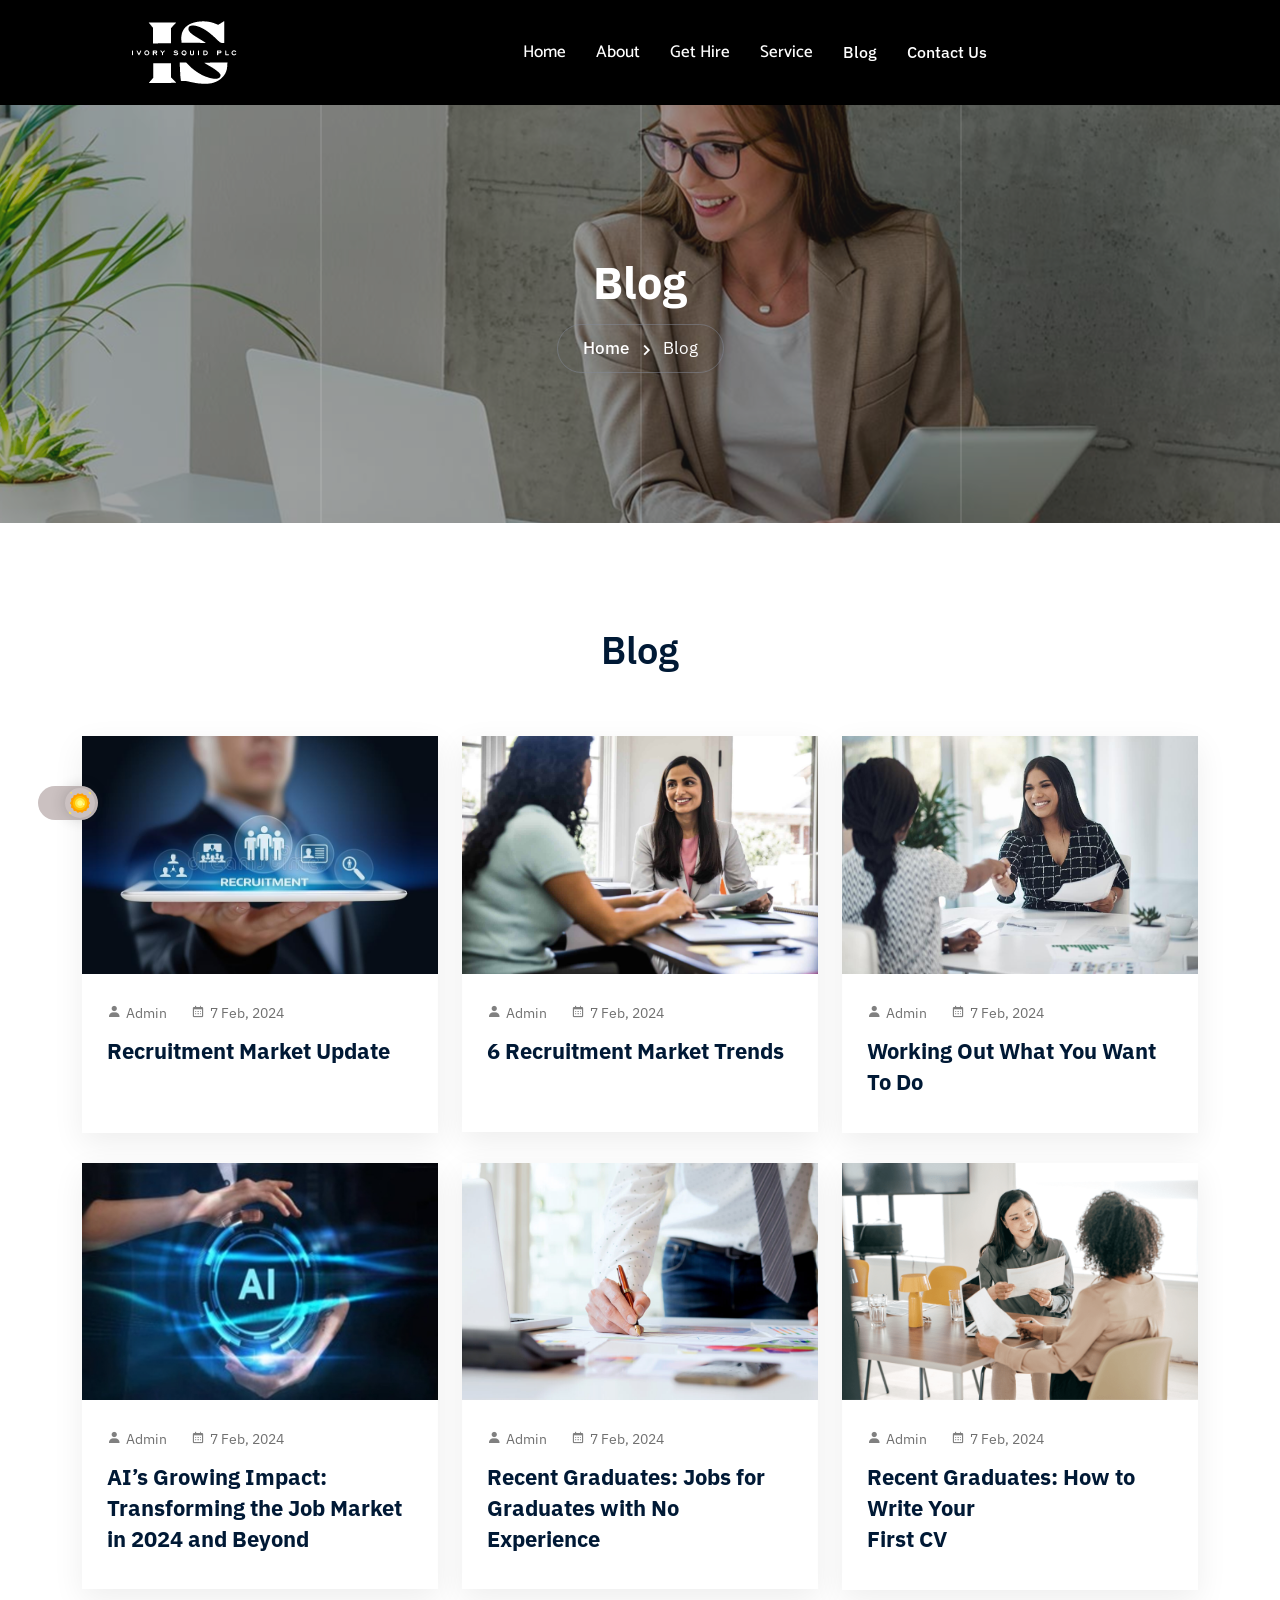
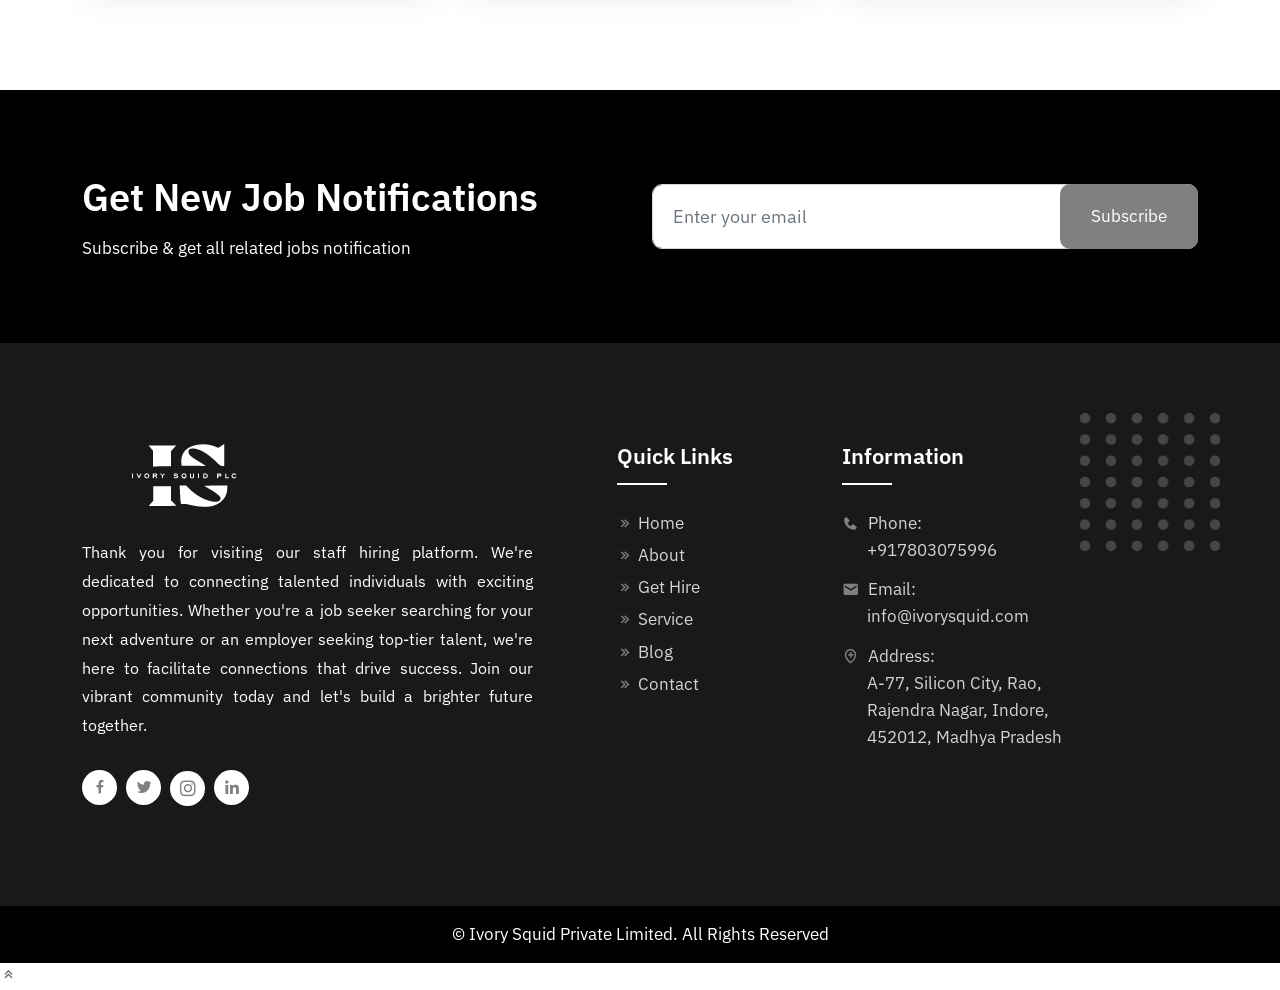
<file: blog.html>
<!doctype html>
<html lang="zxx">

<head>
	<meta charset="utf-8">
	<meta name="viewport" content="width=device-width, initial-scale=1, shrink-to-fit=no">
	<meta name="author" content="Ivory Squid">
	<meta name="description"
		content="Explore job search tips, career advice, and hiring trends on [Your Company Name]'s blog. Stay informed and succeed.">
	<meta name="keywords"
		content="job search tips, career advice, hiring trends, recruitment, job market, career growth, interview tips, resume tips, employment">

	<!-- Bootstrap CSS -->
	<link rel="stylesheet" href="assets/css/bootstrap.min.css">
	<!-- Owl Carousel CSS -->
	<link rel="stylesheet" href="assets/css/owl.carousel.min.css">
	<!-- Owl Carousel Theme Default CSS -->
	<link rel="stylesheet" href="assets/css/owl.theme.default.min.css">
	<!-- Box Icon CSS-->
	<link rel="stylesheet" href="assets/css/boxicon.min.css">
	<!-- Flaticon CSS-->
	<link rel="stylesheet" href="assets/fonts/flaticon/flaticon.css">
	<!-- Magnific CSS -->
	<link rel="stylesheet" href="assets/css/magnific-popup.css">
	<!-- Meanmenu CSS -->
	<link rel="stylesheet" href="assets/css/meanmenu.css">
	<!-- Nice Select CSS -->
	<link rel="stylesheet" href="assets/css/nice-select.css">
	<!-- Style CSS -->
	<link rel="stylesheet" href="assets/css/style.css">
	<!-- Dark CSS -->
	<link rel="stylesheet" href="assets/css/dark.css">
	<!-- Responsive CSS -->
	<link rel="stylesheet" href="assets/css/responsive.css">
	<!-- Title CSS -->
	<title>Ivory Squid</title>
	<!-- Favicon -->
	<link rel="icon" type="image/png" href="assets/img/favicon.png">
	<link rel="stylesheet" href="https://cdnjs.cloudflare.com/ajax/libs/font-awesome/6.5.2/css/all.min.css"
		integrity="sha512-SnH5WK+bZxgPHs44uWIX+LLJAJ9/2PkPKZ5QiAj6Ta86w+fsb2TkcmfRyVX3pBnMFcV7oQPJkl9QevSCWr3W6A=="
		crossorigin="anonymous" referrerpolicy="no-referrer" />
</head>

<body>

	<!-- Pre-loader Start -->
	<div class="loader-content">
		<div class="d-table">
			<div class="d-table-cell">
				<div class="sk-circle">
					<div class="sk-circle1 sk-child"></div>
					<div class="sk-circle2 sk-child"></div>
					<div class="sk-circle3 sk-child"></div>
					<div class="sk-circle4 sk-child"></div>
					<div class="sk-circle5 sk-child"></div>
					<div class="sk-circle6 sk-child"></div>
					<div class="sk-circle7 sk-child"></div>
					<div class="sk-circle8 sk-child"></div>
					<div class="sk-circle9 sk-child"></div>
					<div class="sk-circle10 sk-child"></div>
					<div class="sk-circle11 sk-child"></div>
					<div class="sk-circle12 sk-child"></div>
				</div>
			</div>
		</div>
	</div>
	<!-- Pre-loader End -->

	<!-- Navbar Area Start -->
	<div class="navbar-area">
		<!-- Menu For Mobile Device -->
		<div class="mobile-nav">
			<a href="index.html" class="logo">
				<img src="assets/img/main-logo.png" width="120px" alt="logo">
			</a>
		</div>

		<!-- Menu For Desktop Device -->
		<div class="main-nav">
			<div class="container">
				<nav class="navbar navbar-expand-lg navbar-light">
					<a class="navbar-brand" href="index.html">
						<img src="assets/img/main-logo.png" alt="logo">
					</a>
					<div class="collapse navbar-collapse mean-menu" id="navbarSupportedContent">
						<ul class="navbar-nav m-auto">
							<li class="nav-item">
								<a href="index.html" class="nav-link">Home</a>
							</li>
							<li class="nav-item">
								<a href="about.html" class="nav-link">About</a>
							</li>
							<li class="nav-item">
								<a href="get-hire.html" class="nav-link">Get Hire</a>
							</li>
							<li class="nav-item">
								<a href="services.html" class="nav-link">Service</a>
							</li>
							<li class="nav-item">
								<a href="blog.html" class="">Blog</a>
							</li>
							<li class="nav-item" id="h">
								<a href="contact.html">Contact Us</a>
							</li>
						</ul>
					</div>
				</nav>
			</div>
		</div>
	</div>
	<!-- Navbar Area End -->

	<!-- Page Title Start -->
	<section class="page-title title-bg21">
		<div class="d-table">
			<div class="d-table-cell">
				<h2>Blog</h2>
				<ul>
					<li>
						<a href="index.html">Home</a>
					</li>
					<li>Blog</li>
				</ul>
			</div>
		</div>
		<div class="lines">
			<div class="line"></div>
			<div class="line"></div>
			<div class="line"></div>
		</div>
	</section>
	<!-- Page Title End -->

	<!-- Blog Section Start -->
	<section class="blog-section blog-style-two pt-100 pb-70">
		<div class="container">
			<div class="section-title text-center">
				<h2>Blog</h2>
			</div>
			<div class="row">
				<div class="col-lg-4 col-sm-6">
					<div class="blog-card">
						<div class="blog-img">
							<a href="blog.html">
								<img src="assets/img/main/recument11.jpg" alt="blog image">
							</a>
						</div>
						<div class="blog-text">
							<ul>
								<li>
									<i class='bx bxs-user'></i>
									Admin
								</li>
								<li>
									<i class='bx bx-calendar'></i>
									7 Feb, 2024
								</li>
							</ul>

							<h3>
								<a href="blog.html">
									Recruitment Market Update
									<p class="invisible">hrllo</p>
								</a>
							</h3>

						</div>
					</div>
				</div>

				<div class="col-lg-4 col-sm-6">
					<div class="blog-card">
						<div class="blog-img">
							<a href="blog.html">
								<img src="assets/img/main/blog11.jpg" alt="blog image">
							</a>
						</div>
						<div class="blog-text">
							<ul>
								<li>
									<i class='bx bxs-user'></i>
									Admin
								</li>
								<li>
									<i class='bx bx-calendar'></i>
									7 Feb, 2024
								</li>
							</ul>

							<h3>
								<a href="blog.html">
									6 Recruitment Market Trends
									<p class="invisible">hrllo</p>
								</a>
							</h3>

						</div>
					</div>
				</div>

				<div class="col-lg-4 col-sm-6">
					<div class="blog-card">
						<div class="blog-img">
							<a href="blog.html">
								<img src="assets/img/main/blog33.jpg" alt="blog image">
							</a>
						</div>
						<div class="blog-text">
							<ul>
								<li>
									<i class='bx bxs-user'></i>
									Admin
								</li>
								<li>
									<i class='bx bx-calendar'></i>
									7 Feb, 2024
								</li>
							</ul>

							<h3>
								<a href="blog.html">
									Working Out What You Want To Do
								</a>
							</h3>

						</div>
					</div>
				</div>

				<div class="col-lg-4 col-sm-6">
					<div class="blog-card">
						<div class="blog-img">
							<a href="blog.html">
								<img src="assets/img/main/ai222.jpg" alt="blog image">
							</a>
						</div>
						<div class="blog-text">
							<ul>
								<li>
									<i class='bx bxs-user'></i>
									Admin
								</li>
								<li>
									<i class='bx bx-calendar'></i>
									7 Feb, 2024
								</li>
							</ul>

							<h3>
								<a href="blog.html">
									AI’s Growing Impact: Transforming the Job Market in 2024 and Beyond
								</a>
							</h3>

						</div>
					</div>
				</div>

				<div class="col-lg-4 col-sm-6">
					<div class="blog-card">
						<div class="blog-img">
							<a href="blog.html">
								<img src="assets/img/main/blog55.jpg" alt="blog image">
							</a>
						</div>
						<div class="blog-text">
							<ul>
								<li>
									<i class='bx bxs-user'></i>
									Admin
								</li>
								<li>
									<i class='bx bx-calendar'></i>
									7 Feb, 2024
								</li>
							</ul>

							<h3>
								<a href="blog.html">
									Recent Graduates: Jobs for Graduates with No Experience
								</a>
							</h3>

						</div>
					</div>
				</div>

				<div class="col-lg-4 col-sm-6">
					<div class="blog-card">
						<div class="blog-img">
							<a href="blog.html">
								<img src="assets/img/main/blog66.png" alt="blog image">
							</a>
						</div>
						<div class="blog-text">
							<ul>
								<li>
									<i class='bx bxs-user'></i>
									Admin
								</li>
								<li>
									<i class='bx bx-calendar'></i>
									7 Feb, 2024
								</li>
							</ul>
							<h3>
								<a href="blog.html">
									Recent Graduates: How to Write Your <br> First CV
								</a>
							</h3>
						</div>
					</div>
				</div>
			</div>
		</div>
	</section>
	<!-- Blog Section End -->

	<!-- Subscribe Section Start -->
	<section class="subscribe-section">
		<div class="container">
			<div class="row align-items-center">
				<div class="col-md-6">
					<div class="section-title">
						<h2>Get New Job Notifications</h2>
						<p>Subscribe & get all related jobs notification</p>
					</div>
				</div>
				<div class="col-md-6">
					<form class="newsletter-form" data-toggle="validator">
						<input type="email" class="form-control" placeholder="Enter your email" name="EMAIL" required
							autocomplete="off">

						<button class="default-btn sub-btn" type="submit">
							Subscribe
						</button>

						<div id="validator-newsletter" class="form-result"></div>
					</form>
				</div>
			</div>
		</div>
	</section>
	<!-- Subscribe Section End -->

	<!-- Footer Section Start -->
	<footer class="footer-area pt-100 pb-70">
		<div class="container">
			<div class="row">
				<div class="col-lg-5 col-sm-6">
					<div class="footer-widget">
						<div class="footer-logo">
							<a href="index.html">
								<img src="assets/img/main-logo.png" alt="logo">
							</a>
						</div>

						<p class="justi">
							Thank you for visiting our staff hiring platform. We're dedicated to connecting talented
							individuals with exciting opportunities. Whether you're a job seeker searching for your next
							adventure or an employer seeking top-tier talent, we're here to facilitate connections that
							drive success. Join our vibrant community today and let's build a brighter future together.
						</p>

						<div class="footer-social">
							<a href="#" target="_blank"><i class='bx bxl-facebook'></i></a>
							<a href="#" target="_blank"><i class='bx bxl-twitter'></i></a>
							<a href="https://www.instagram.com/ivory_squid" target="_blank"><i
									class="fa-brands fa-instagram"></i></a>
							<a href="#" target="_blank"><i class='bx bxl-linkedin'></i></a>
						</div>
					</div>
				</div>
				<div class="col-lg-3 col-sm-6">
					<div class="footer-widget pl-60">
						<h3>Quick Links</h3>
						<ul>
							<li>
								<a href="index.html">
									<i class='bx bx-chevrons-right bx-tada'></i>
									Home
								</a>
							</li>
							<li>
								<a href="about.html">
									<i class='bx bx-chevrons-right bx-tada'></i>
									About
								</a>
							</li>

							<li>
								<a href="get-hire.html">
									<i class='bx bx-chevrons-right bx-tada'></i>
									Get Hire
								</a>
							</li>
							<li>
								<a href="services.html">
									<i class='bx bx-chevrons-right bx-tada'></i>
									Service </a>
							</li>
							<li>
								<a href="blog.html">
									<i class='bx bx-chevrons-right bx-tada'></i>
									Blog
								</a>
							</li>
							<li>
								<a href="contact.html">
									<i class='bx bx-chevrons-right bx-tada'></i>
									Contact
								</a>
							</li>
						</ul>
					</div>
				</div>
				<div class="col-lg-3 col-sm-6">
					<div class="footer-widget footer-info">
						<h3>Information</h3>
						<ul>
							<li>
								<span>
									<i class='bx bxs-phone'></i>
									Phone:
								</span>
								<a href="tel: +917803075996">
									+917803075996

								</a>
							</li>

							<li>
								<span>
									<i class='bx bxs-envelope'></i>
									Email:
								</span>
								<a href="mailto:info@jovie.com">
									info@ivorysquid.com
								</a>
							</li>

							<li>
								<span>
									<i class='bx bx-location-plus'></i>
									Address:
								</span>
								A-77, Silicon City, Rao, Rajendra Nagar, Indore, 452012, Madhya Pradesh
							</li>
						</ul>
					</div>
				</div>
			</div>
		</div>
	</footer>
	<div class="copyright-text text-center">
		<p>© Ivory Squid Private Limited. All Rights Reserved</p>
	</div>
	<!-- Footer Section End -->

	<!-- Back To Top Start -->
	<div class="top-btn">
		<i class='bx bx-chevrons-up bx-fade-up'></i>
	</div>
	<!-- Back To Top End -->

	<!-- jQuery first, then Bootstrap JS -->
	<script src="assets/js/jquery.min.js"></script>
	<script src="assets/js/bootstrap.bundle.min.js"></script>
	<!-- Owl Carousel JS -->
	<script src="assets/js/owl.carousel.min.js"></script>
	<!-- Nice Select JS -->
	<script src="assets/js/jquery.nice-select.min.js"></script>
	<!-- Magnific Popup JS -->
	<script src="assets/js/jquery.magnific-popup.min.js"></script>
	<!-- Subscriber Form JS -->
	<script src="assets/js/jquery.ajaxchimp.min.js"></script>
	<!-- Form Velidation JS -->
	<script src="assets/js/form-validator.min.js"></script>
	<!-- Contact Form -->
	<script src="assets/js/contact-form-script.js"></script>
	<!-- Meanmenu JS -->
	<script src="assets/js/meanmenu.js"></script>
	<!-- Custom JS -->
	<script src="assets/js/custom.js"></script>
</body>

</html>
</file>
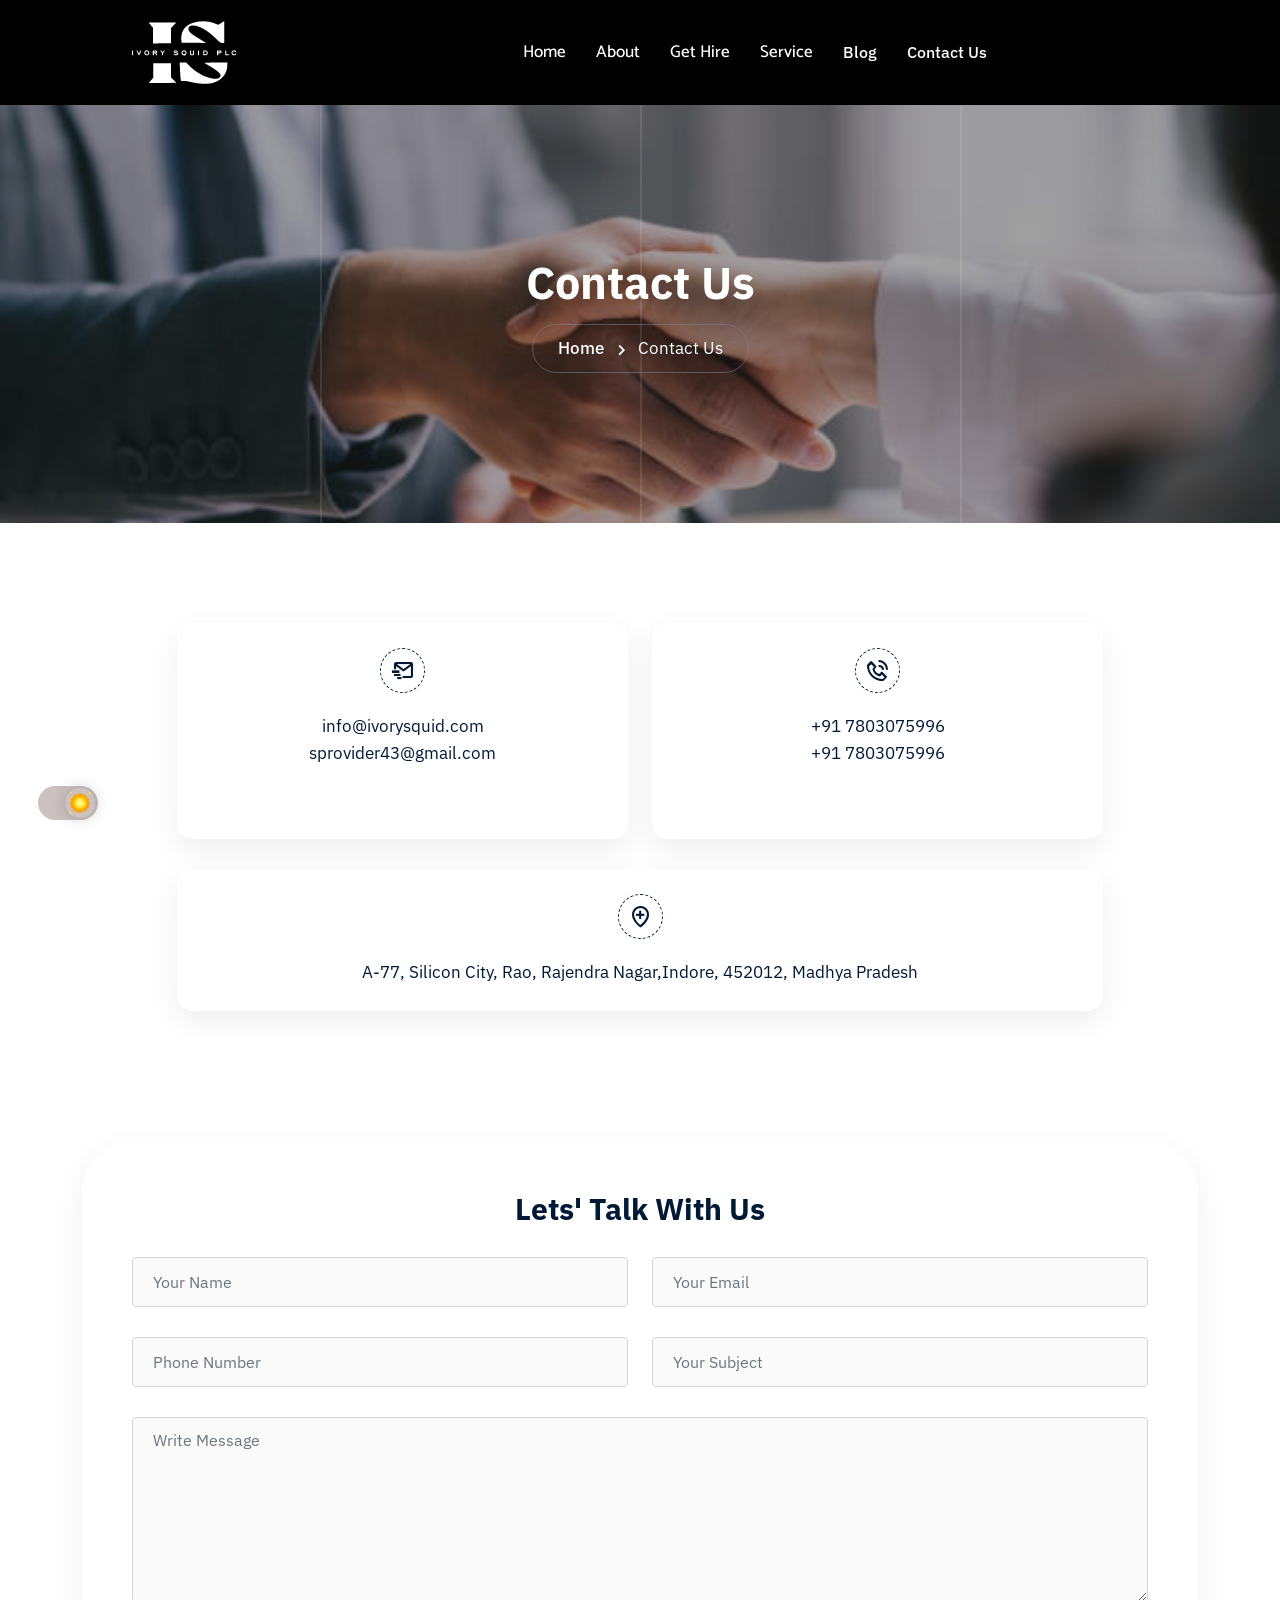
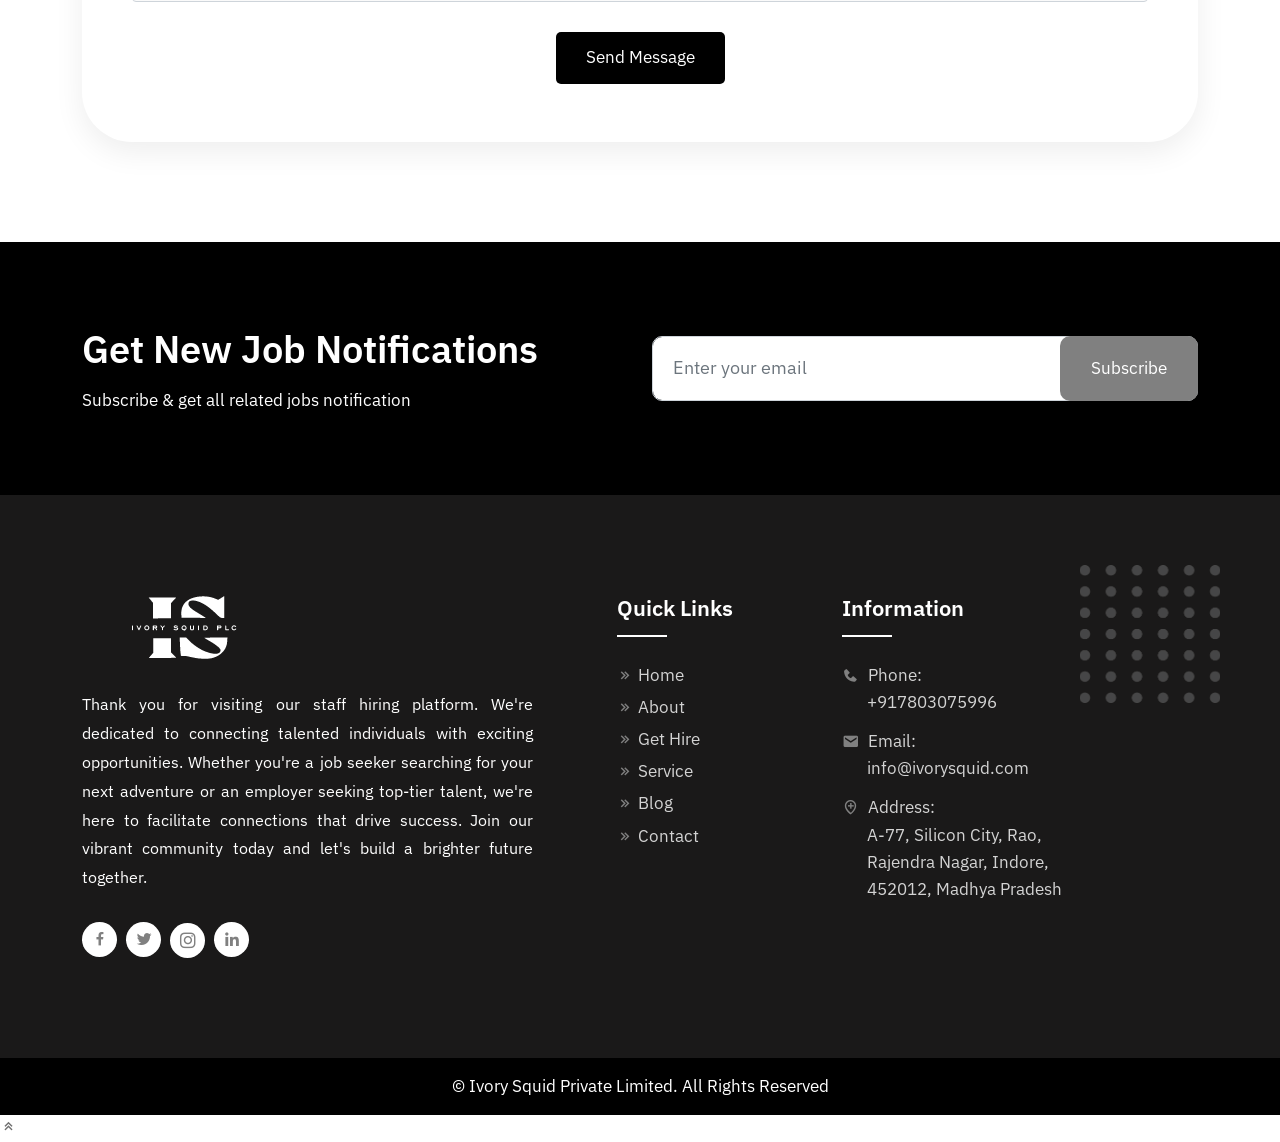
<file: contact.html>
<!doctype html>
<html lang="zxx">

<head>
	<meta charset="utf-8">
	<meta name="viewport" content="width=device-width, initial-scale=1, shrink-to-fit=no">
	<meta name="author" content="Ivory Squid">
	<meta name="description"
		content="Get in touch with Ivory Squid for support, inquiries, or feedback. We're here to assist you.">
	<meta name="keywords"
		content="contact us, support, inquiries, feedback, job hiring, job search, employer support, candidate support, customer service">


	<!-- Bootstrap CSS -->
	<link rel="stylesheet" href="assets/css/bootstrap.min.css">
	<!-- Owl Carousel CSS -->
	<link rel="stylesheet" href="assets/css/owl.carousel.min.css">
	<!-- Owl Carousel Theme Default CSS -->
	<link rel="stylesheet" href="assets/css/owl.theme.default.min.css">
	<!-- Box Icon CSS-->
	<link rel="stylesheet" href="assets/css/boxicon.min.css">
	<!-- Flaticon CSS-->
	<link rel="stylesheet" href="assets/fonts/flaticon/flaticon.css">
	<!-- Magnific CSS -->
	<link rel="stylesheet" href="assets/css/magnific-popup.css">
	<!-- Meanmenu CSS -->
	<link rel="stylesheet" href="assets/css/meanmenu.css">
	<!-- Nice Select CSS -->
	<link rel="stylesheet" href="assets/css/nice-select.css">
	<!-- Style CSS -->
	<link rel="stylesheet" href="assets/css/style.css">
	<!-- Dark CSS -->
	<link rel="stylesheet" href="assets/css/dark.css">
	<!-- Responsive CSS -->
	<link rel="stylesheet" href="assets/css/responsive.css">
	<!-- Title CSS -->
	<title>Ivory Squid</title>
	<!-- Favicon -->
	<link rel="icon" type="image/png" href="assets/img/favicon.png">
	<link rel="stylesheet" href="https://cdnjs.cloudflare.com/ajax/libs/font-awesome/6.5.2/css/all.min.css"
		integrity="sha512-SnH5WK+bZxgPHs44uWIX+LLJAJ9/2PkPKZ5QiAj6Ta86w+fsb2TkcmfRyVX3pBnMFcV7oQPJkl9QevSCWr3W6A=="
		crossorigin="anonymous" referrerpolicy="no-referrer" />

</head>

<body>

	<!-- Pre-loader Start -->
	<div class="loader-content">
		<div class="d-table">
			<div class="d-table-cell">
				<div class="sk-circle">
					<div class="sk-circle1 sk-child"></div>
					<div class="sk-circle2 sk-child"></div>
					<div class="sk-circle3 sk-child"></div>
					<div class="sk-circle4 sk-child"></div>
					<div class="sk-circle5 sk-child"></div>
					<div class="sk-circle6 sk-child"></div>
					<div class="sk-circle7 sk-child"></div>
					<div class="sk-circle8 sk-child"></div>
					<div class="sk-circle9 sk-child"></div>
					<div class="sk-circle10 sk-child"></div>
					<div class="sk-circle11 sk-child"></div>
					<div class="sk-circle12 sk-child"></div>
				</div>
			</div>
		</div>
	</div>
	<!-- Pre-loader End -->

	<!-- Navbar Area Start -->
	<div class="navbar-area">
		<!-- Menu For Mobile Device -->
		<div class="mobile-nav">
			<a href="index.html" class="logo">
				<img src="assets/img/main-logo.png" width="120px" alt="logo">
			</a>
		</div>

		<!-- Menu For Desktop Device -->
		<div class="main-nav">
			<div class="container">
				<nav class="navbar navbar-expand-lg navbar-light">
					<a class="navbar-brand" href="index.html">
						<img src="assets/img/main-logo.png" alt="logo">
					</a>
					<div class="collapse navbar-collapse mean-menu" id="navbarSupportedContent">
						<ul class="navbar-nav m-auto">
							<li class="nav-item">
								<a href="index.html" class="nav-link">Home</a>
							</li>
							<li class="nav-item">
								<a href="about.html" class="nav-link">About</a>
							</li>
							<li class="nav-item">
								<a href="get-hire.html" class="nav-link">Get Hire</a>
							</li>
							<li class="nav-item">
								<a href="services.html" class="nav-link">Service</a>
							</li>
							<li class="nav-item">
								<a href="blog.html" class="">Blog</a>
							</li>
							<li class="nav-item" id="h">
								<a href="contact.html">Contact Us</a>
							</li>
						</ul>
					</div>
				</nav>
			</div>
		</div>
	</div>
	<!-- Navbar Area End -->

	<!-- Page Title Start -->
	<section class="page-title title-bg23">
		<div class="d-table">
			<div class="d-table-cell">
				<h2>Contact Us</h2>
				<ul>
					<li>
						<a href="index.html">Home</a>
					</li>
					<li>Contact Us</li>
				</ul>
			</div>
		</div>
		<div class="lines">
			<div class="line"></div>
			<div class="line"></div>
			<div class="line"></div>
		</div>
	</section>
	<!-- Page Title End -->

	<!-- Contact Section Start -->
	<div class="contact-card-section ptb-100">
		<div class="container">
			<div class="row">
				<div class="col-lg-10 offset-lg-1">
					<div class="row">
						<div class="col-md-6 col-sm-6">
							<div class="contact-card">
								<i class='bx bx-mail-send'></i>
								<ul>
									<li>
										<a href="mailto:info@jovie.com">
											info@ivorysquid.com
										</a>
									</li>
									<li>
										<a href="mailto:hello@jovie.com">
											sprovider43@gmail.com
										</a>
									</li>
									<p class="invisible">hello</p>
								</ul>
							</div>
						</div>
						<div class="col-md-6 col-sm-6">
							<div class="contact-card">
								<i class='bx bx-phone-call'></i>
								<ul>
									<li>
										<a href="tel:+145664474574">
											+91 7803075996
										</a>
									</li>
									<li>
										<a href="tel:17459674567">
											+91 7803075996
										</a>
									</li>
									<p class="invisible">hello</p>
								</ul>
							</div>
						</div>
						<div class="col-md-12 col-sm-6 offset-sm-3 offset-md-0">
							<div class="contact-card">
								<i class='bx bx-location-plus'></i>
								<ul>
									<li>
										A-77, Silicon City, Rao, Rajendra Nagar,Indore, 452012, Madhya Pradesh
									</li>
								</ul>
							</div>
						</div>

					</div>
				</div>
			</div>
		</div>
	</div>
	<!-- Contact Section End -->

	<!-- Contact Form Start -->
	<section class="contact-form-section pb-100">
		<div class="container">
			<div class="contact-area">
				<h3>Lets' Talk With Us</h3>
				<form id="contactForm">
					<div class="row">
						<div class="col-md-6">
							<div class="form-group">
								<input type="text" name="name" id="name" class="form-control" required
									data-error="Please enter your name" placeholder="Your Name">
								<div class="help-block with-errors"></div>
							</div>
						</div>

						<div class="col-md-6">
							<div class="form-group">
								<input type="email" name="email" id="email" class="form-control" required
									data-error="Please enter your email" placeholder="Your Email">
								<div class="help-block with-errors"></div>
							</div>
						</div>

						<div class="col-md-6">
							<div class="form-group">
								<input type="number" name="number" id="number" class="form-control" required
									data-error="Please enter your number" placeholder="Phone Number">
								<div class="help-block with-errors"></div>
							</div>
						</div>

						<div class="col-md-6">
							<div class="form-group">
								<input type="text" name="subject" id="subject" class="form-control" required
									data-error="Please enter your subject" placeholder="Your Subject">
								<div class="help-block with-errors"></div>
							</div>
						</div>

						<div class="col-lg-12 col-md-12">
							<div class="form-group">
								<textarea name="message" class="form-control message-field" id="message" cols="30"
									rows="7" required data-error="Please type your message"
									placeholder="Write Message"></textarea>
								<div class="help-block with-errors"></div>
							</div>
						</div>

						<div class="col-lg-12 col-md-12 text-center">
							<button type="submit" class="default-btn contact-btn">
								Send Message
							</button>
							<div id="msgSubmit" class="h3 alert-text text-center hidden"></div>
							<div class="clearfix"></div>
						</div>
					</div>
				</form>
			</div>
		</div>
	</section>
	<!-- Contact Form End -->

	<!-- Subscribe Section Start -->
	<section class="subscribe-section">
		<div class="container">
			<div class="row align-items-center">
				<div class="col-md-6">
					<div class="section-title">
						<h2>Get New Job Notifications</h2>
						<p>Subscribe & get all related jobs notification</p>
					</div>
				</div>

				<div class="col-md-6">
					<form class="newsletter-form" data-toggle="validator">
						<input type="email" class="form-control" placeholder="Enter your email" name="EMAIL" required
							autocomplete="off">

						<button class="default-btn sub-btn" type="submit">
							Subscribe
						</button>
						<div id="validator-newsletter" class="form-result"></div>
					</form>
				</div>
			</div>
		</div>
	</section>
	<!-- Subscribe Section End -->

	<!-- Footer Section Start -->
	<footer class="footer-area pt-100 pb-70">
		<div class="container">
			<div class="row">
				<div class="col-lg-5 col-sm-6">
					<div class="footer-widget">
						<div class="footer-logo">
							<a href="index.html">
								<img src="assets/img/main-logo.png" alt="logo">
							</a>
						</div>

						<p class="justi">
							Thank you for visiting our staff hiring platform. We're dedicated to connecting talented
							individuals with exciting opportunities. Whether you're a job seeker searching for your next
							adventure or an employer seeking top-tier talent, we're here to facilitate connections that
							drive success. Join our vibrant community today and let's build a brighter future together.
						</p>

						<div class="footer-social">
							<a href="#" target="_blank"><i class='bx bxl-facebook'></i></a>
							<a href="#" target="_blank"><i class='bx bxl-twitter'></i></a>
							<a href="https://www.instagram.com/ivory_squid" target="_blank"><i
									class="fa-brands fa-instagram"></i></a>
							<a href="#" target="_blank"><i class='bx bxl-linkedin'></i></a>
						</div>
					</div>
				</div>
				<div class="col-lg-3 col-sm-6">
					<div class="footer-widget pl-60">
						<h3>Quick Links</h3>
						<ul>
							<li>
								<a href="index.html">
									<i class='bx bx-chevrons-right bx-tada'></i>
									Home
								</a>
							</li>
							<li>
								<a href="about.html">
									<i class='bx bx-chevrons-right bx-tada'></i>
									About
								</a>
							</li>

							<li>
								<a href="get-hire.html">
									<i class='bx bx-chevrons-right bx-tada'></i>
									Get Hire
								</a>
							</li>
							<li>
								<a href="services.html">
									<i class='bx bx-chevrons-right bx-tada'></i>
									Service </a>
							</li>
							<li>
								<a href="blog.html">
									<i class='bx bx-chevrons-right bx-tada'></i>
									Blog
								</a>
							</li>
							<li>
								<a href="contact.html">
									<i class='bx bx-chevrons-right bx-tada'></i>
									Contact
								</a>
							</li>
						</ul>
					</div>
				</div>
				<div class="col-lg-3 col-sm-6">
					<div class="footer-widget footer-info">
						<h3>Information</h3>
						<ul>
							<li>
								<span>
									<i class='bx bxs-phone'></i>
									Phone:
								</span>
								<a href="tel: +917803075996">
									+917803075996

								</a>
							</li>

							<li>
								<span>
									<i class='bx bxs-envelope'></i>
									Email:
								</span>
								<a href="mailto:info@jovie.com">
									info@ivorysquid.com
								</a>
							</li>

							<li>
								<span>
									<i class='bx bx-location-plus'></i>
									Address:
								</span>
								A-77, Silicon City, Rao, Rajendra Nagar, Indore, 452012, Madhya Pradesh
							</li>
						</ul>
					</div>
				</div>
			</div>
		</div>
	</footer>
	<div class="copyright-text text-center">
		<p>© Ivory Squid Private Limited. All Rights Reserved</p>
	</div>
	<!-- Footer Section End -->

	<!-- Back To Top Start -->
	<div class="top-btn">
		<i class='bx bx-chevrons-up bx-fade-up'></i>
	</div>
	<!-- Back To Top End -->

	<!-- jQuery first, then Bootstrap JS -->
	<script src="assets/js/jquery.min.js"></script>
	<script src="assets/js/bootstrap.bundle.min.js"></script>
	<!-- Owl Carousel JS -->
	<script src="assets/js/owl.carousel.min.js"></script>
	<!-- Nice Select JS -->
	<script src="assets/js/jquery.nice-select.min.js"></script>
	<!-- Magnific Popup JS -->
	<script src="assets/js/jquery.magnific-popup.min.js"></script>
	<!-- Subscriber Form JS -->
	<script src="assets/js/jquery.ajaxchimp.min.js"></script>
	<!-- Form Velidation JS -->
	<script src="assets/js/form-validator.min.js"></script>
	<!-- Contact Form -->
	<script src="assets/js/contact-form-script.js"></script>
	<!-- Meanmenu JS -->
	<script src="assets/js/meanmenu.js"></script>
	<!-- Custom JS -->
	<script src="assets/js/custom.js"></script>
</body>

</html>
</file>
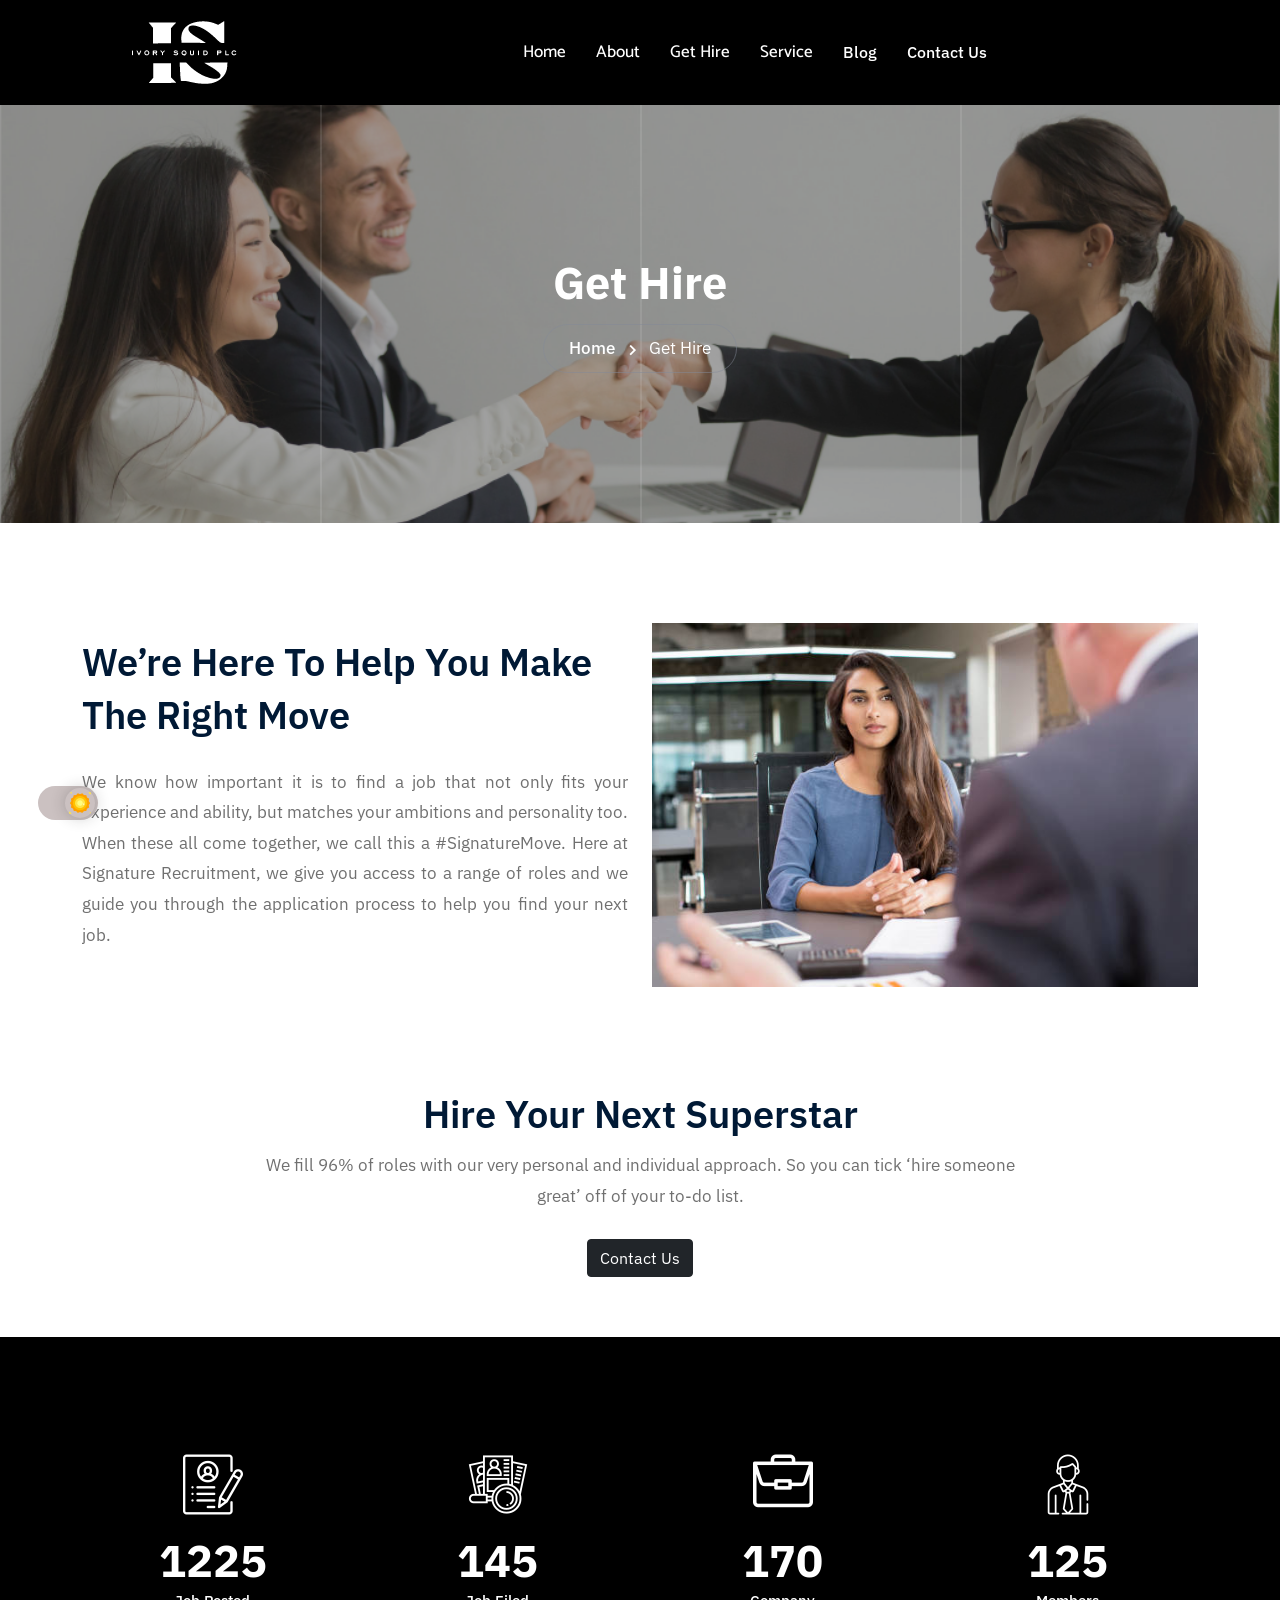
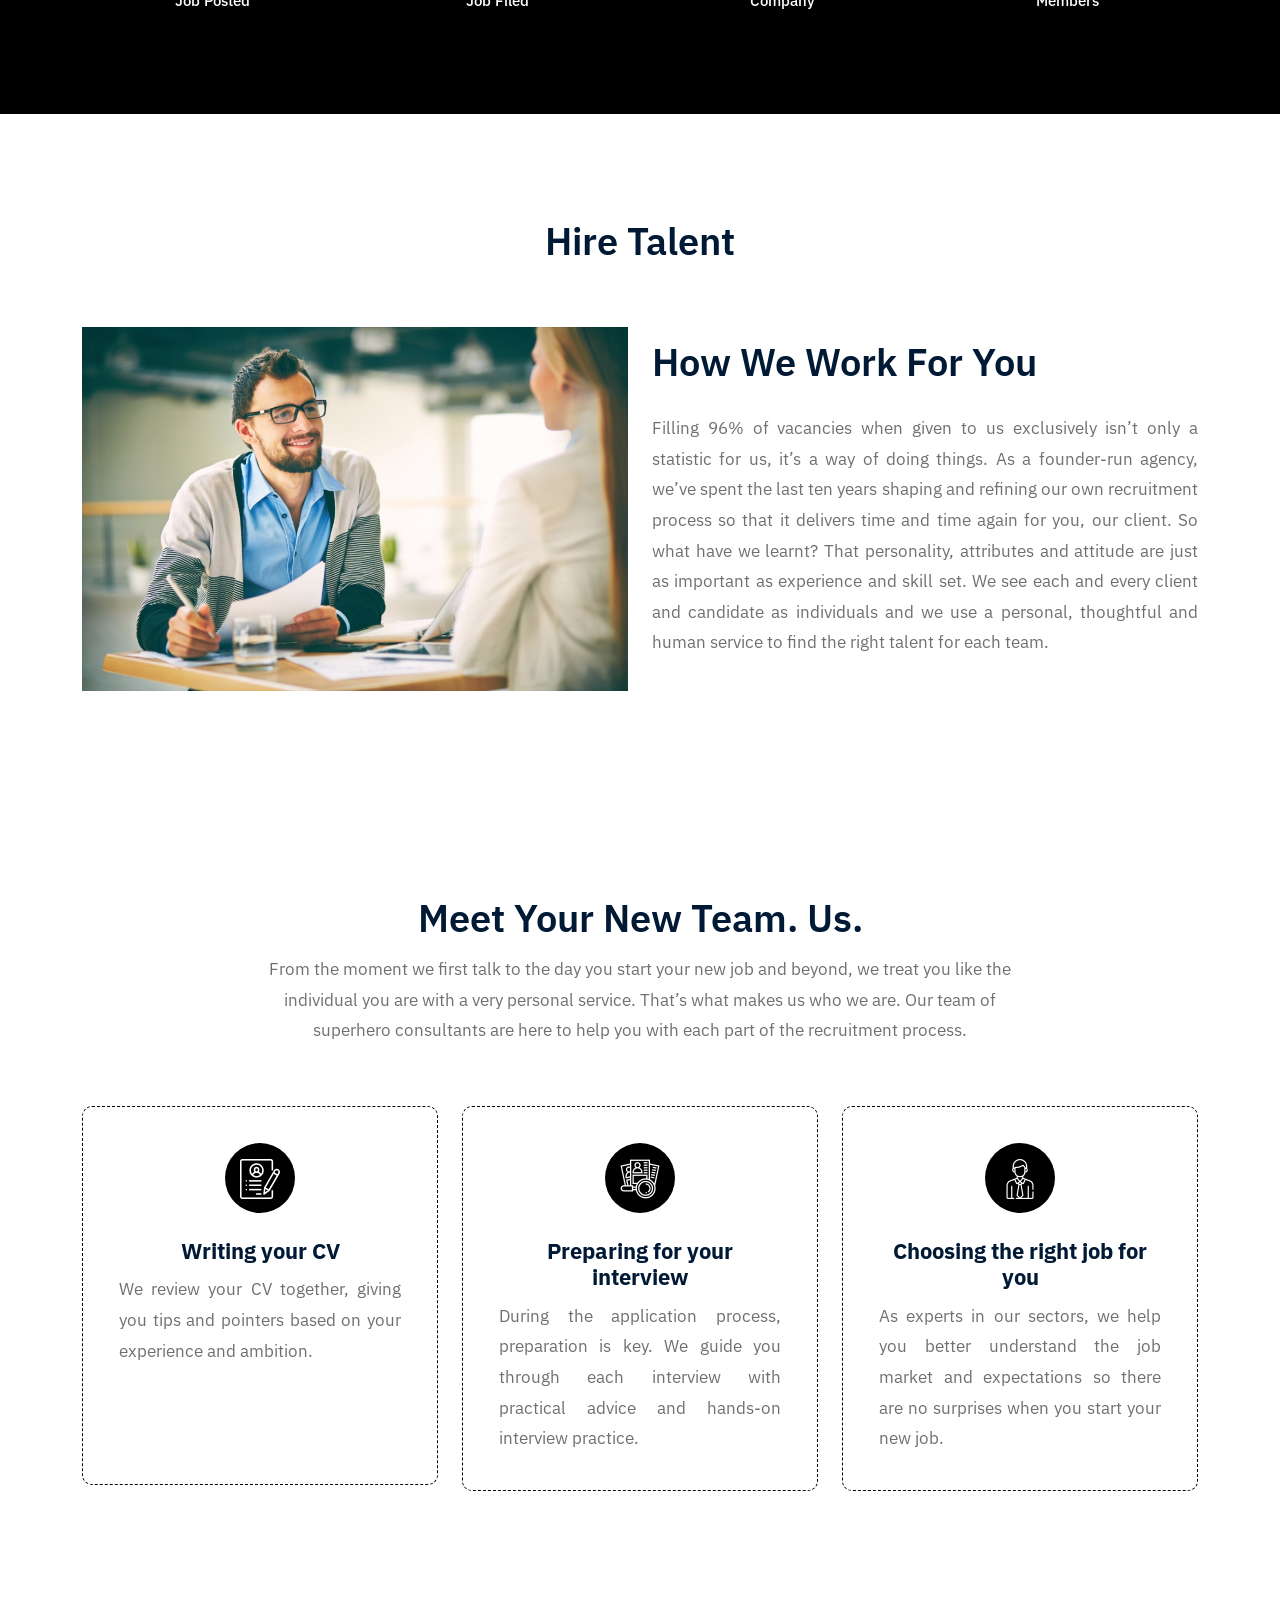
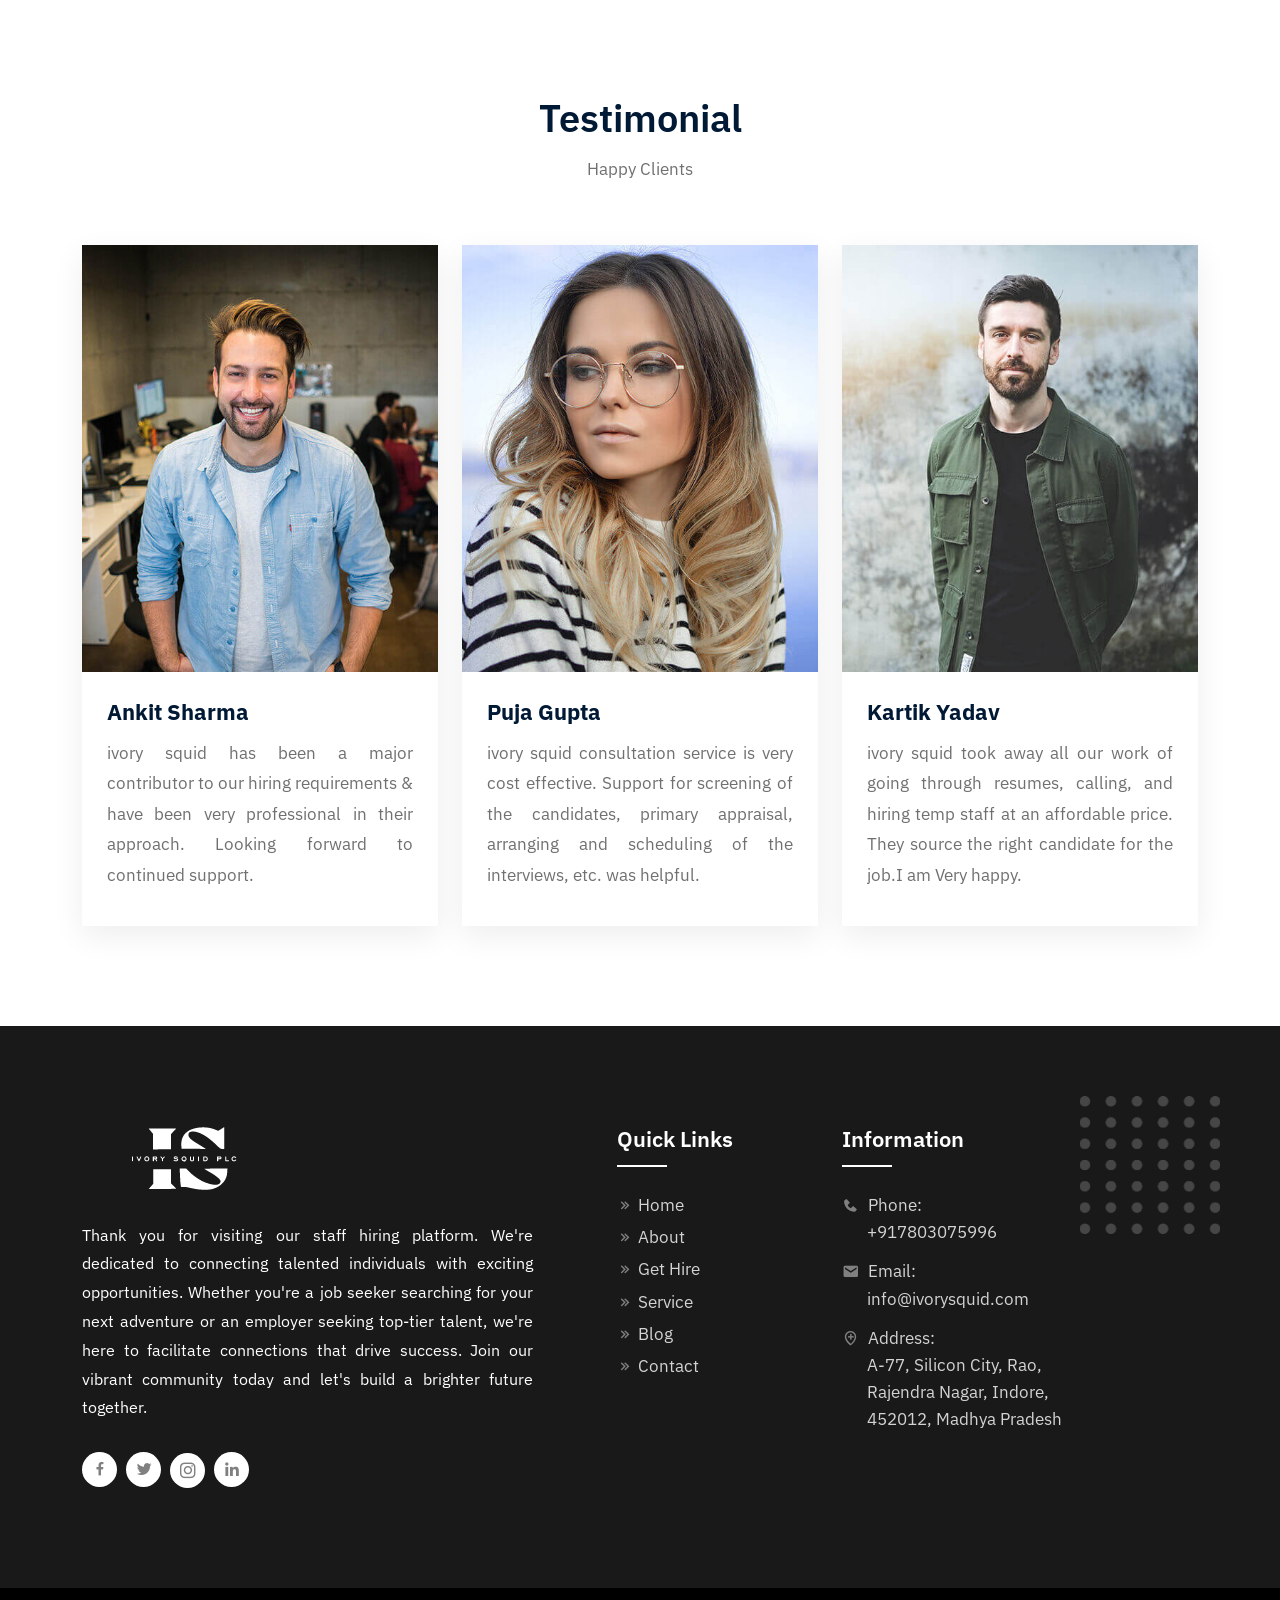
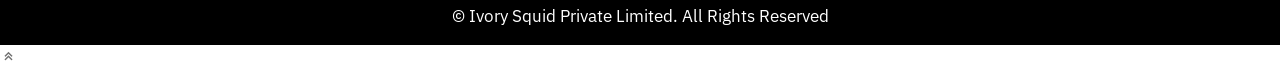
<file: get-hire.html>
<!doctype html>
<html lang="zxx">

<head>
	<meta charset="utf-8">
	<meta name="viewport" content="width=device-width, initial-scale=1, shrink-to-fit=no">
	<meta name="author" content="Ivory Squid">
	<meta name="description"
		content="Find your dream job with Ivory Squid. Explore opportunities, apply easily, and advance your career today.">
	<meta name="keywords"
		content="get hired, job opportunities, career advancement, job search, apply jobs, employment, dream job, job listings, job seekers">

	<!-- Bootstrap CSS -->
	<link rel="stylesheet" href="assets/css/bootstrap.min.css">
	<!-- Owl Carousel CSS -->
	<link rel="stylesheet" href="assets/css/owl.carousel.min.css">
	<!-- Owl Carousel Theme Default CSS -->
	<link rel="stylesheet" href="assets/css/owl.theme.default.min.css">
	<!-- Box Icon CSS-->
	<link rel="stylesheet" href="assets/css/boxicon.min.css">
	<!-- Flaticon CSS-->
	<link rel="stylesheet" href="assets/fonts/flaticon/flaticon.css">
	<!-- Magnific CSS -->
	<link rel="stylesheet" href="assets/css/magnific-popup.css">
	<!-- Meanmenu CSS -->
	<link rel="stylesheet" href="assets/css/meanmenu.css">
	<!-- Nice Select CSS -->
	<link rel="stylesheet" href="assets/css/nice-select.css">
	<!-- Style CSS -->
	<link rel="stylesheet" href="assets/css/style.css">
	<!-- Dark CSS -->
	<link rel="stylesheet" href="assets/css/dark.css">
	<!-- Responsive CSS -->
	<link rel="stylesheet" href="assets/css/responsive.css">
	<!-- Title CSS -->
	<title>Ivory Squid</title>
	<!-- Favicon -->
	<link rel="icon" type="image/png" href="assets/img/favicon.png">
	<link rel="stylesheet" href="https://cdnjs.cloudflare.com/ajax/libs/font-awesome/6.5.2/css/all.min.css"
		integrity="sha512-SnH5WK+bZxgPHs44uWIX+LLJAJ9/2PkPKZ5QiAj6Ta86w+fsb2TkcmfRyVX3pBnMFcV7oQPJkl9QevSCWr3W6A=="
		crossorigin="anonymous" referrerpolicy="no-referrer" />

</head>

<body>

	<!-- Pre-loader Start -->
	<div class="loader-content">
		<div class="d-table">
			<div class="d-table-cell">
				<div class="sk-circle">
					<div class="sk-circle1 sk-child"></div>
					<div class="sk-circle2 sk-child"></div>
					<div class="sk-circle3 sk-child"></div>
					<div class="sk-circle4 sk-child"></div>
					<div class="sk-circle5 sk-child"></div>
					<div class="sk-circle6 sk-child"></div>
					<div class="sk-circle7 sk-child"></div>
					<div class="sk-circle8 sk-child"></div>
					<div class="sk-circle9 sk-child"></div>
					<div class="sk-circle10 sk-child"></div>
					<div class="sk-circle11 sk-child"></div>
					<div class="sk-circle12 sk-child"></div>
				</div>
			</div>
		</div>
	</div>
	<!-- Pre-loader End -->

	<!-- Navbar Area Start -->
	<div class="navbar-area">
		<!-- Menu For Mobile Device -->
		<div class="mobile-nav">
			<a href="index.html" class="logo">
				<!-- <img src="assets/img/banner/3.jpg" alt="logo"> -->
				<img src="assets/img/main-logo.png" width="120px" alt="logo">
			</a>
		</div>

		<!-- Menu For Desktop Device -->
		<div class="main-nav">
			<div class="container">
				<nav class="navbar navbar-expand-lg navbar-light">
					<a class="navbar-brand" href="index.html">
						<img src="assets/img/main-logo.png" alt="logo">
					</a>
					<div class="collapse navbar-collapse mean-menu" id="navbarSupportedContent">
						<ul class="navbar-nav m-auto">
							<li class="nav-item">
								<a href="index.html" class="nav-link">Home</a>
							</li>
							<li class="nav-item">
								<a href="about.html" class="nav-link">About</a>
							</li>
							<li class="nav-item">
								<a href="get-hire.html" class="nav-link">Get Hire</a>
							</li>
							<li class="nav-item">
								<a href="services.html" class="nav-link">Service</a>
							</li>
							<li class="nav-item">
								<a href="blog.html" class="">Blog</a>
							</li>
							<li class="nav-item" id="h">
								<a href="contact.html">Contact Us</a>
							</li>
						</ul>
					</div>
				</nav>
			</div>
		</div>
	</div>
	<!-- Navbar Area End -->

	<!-- Page Title Start -->
	<section class="page-title title-bg2">
		<div class="d-table">
			<div class="d-table-cell">
				<h2>Get Hire</h2>
				<ul>
					<li>
						<a href="index.html">Home</a>
					</li>
					<li>Get Hire</li>
				</ul>
			</div>
		</div>
		<div class="lines">
			<div class="line"></div>
			<div class="line"></div>
			<div class="line"></div>
		</div>
	</section>
	<!-- Page Title End -->

	<!-- About Section Start -->
	<section class="about-section ptb-100">
		<div class="container">
			<div class="row align-items-center">
				<div class="col-lg-6">
					<div class="about-text">
						<div class="section-title">
							<h2>We’re here to help you make the right move</h2>
						</div>
						<p class="justi">We know how important it is to find a job that not only fits your experience
							and ability, but
							matches your ambitions and personality too. When these all come together, we call this a
							#SignatureMove. Here at Signature Recruitment, we give you access to a range of roles and we
							guide you through the application process to help you find your next job.</p>
					</div>
				</div>
				<div class="col-lg-6">
					<div class="about-img">
						<img src="assets/img/main/get.jpg" alt="about image">
					</div>
				</div>
			</div>
		</div>
	</section>
	<!-- About Section End -->
	<div class="container">
		<div class="section-title text-center">
			<h2>Hire your next superstar</h2>
			<p>We fill 96% of roles with our very personal and individual approach. So you can tick ‘hire someone
				great’ off of your to-do list.</p>
			<br>
			<button type="button" class="btn btn-dark"><a href="contact.html" style="color: white;">Contact
					Us</a></button>
		</div>

	</div>
	<!-- Counter Section Start -->
	<div class="counter-section pt-100 pb-70">
		<div class="container">
			
			<div class="row counter-area">
				<div class="col-lg-3 col-6">
					<div class="counter-text">
						<i class="flaticon-resume"></i>
						<h2><span>1225</span></h2>
						<p>Job Posted</p>
					</div>
				</div>

				<div class="col-lg-3 col-6">
					<div class="counter-text">
						<i class="flaticon-recruitment"></i>
						<h2><span>145</span></h2>
						<p>Job Filed</p>
					</div>
				</div>

				<div class="col-lg-3 col-6">
					<div class="counter-text">
						<i class="flaticon-portfolio"></i>
						<h2><span>170</span></h2>
						<p>Company</p>
					</div>
				</div>

				<div class="col-lg-3 col-6">
					<div class="counter-text">
						<i class="flaticon-employee"></i>
						<h2><span>125</span></h2>
						<p>Members</p>
					</div>
				</div>
			</div>
		</div>
	</div>
	<!-- Counter Section End -->
<!-- hire talents -->
<section class="about-section ptb-100">
	<div class="container">
		<div class="section-title text-center">
			<h2>Hire Talent</h2>
		</div>
		<div class="row align-items-center">
			<div class="col-lg-6">
				<div class="about-img">
					<img src="assets/img/main/hire11.jpeg" alt="about image">
				</div>
			</div>
			<div class="col-lg-6">
				<div class="about-text">
					<div class="section-title">
						<h2>How we work for you</h2>
					</div>
					<p class="justi">Filling 96% of vacancies when given to us exclusively isn’t only a statistic
						for us, it’s a
						way of doing things. As a founder-run agency, we’ve spent the last ten years shaping and
						refining our own recruitment process so that it delivers time and time again for you, our
						client.

						So what have we learnt? That personality, attributes and attitude are just as important as
						experience and skill set. We see each and every client and candidate as individuals and we
						use a personal, thoughtful and human service to find the right talent for each team.</p>
				</div>
			</div>

		</div>
	</div>
</section>
	<!-- Why Choose Section Start -->
	<section class="why-choose-two pt-100 pb-70">
		<div class="container">
			<div class="section-title text-center">
				<h2>Meet your new team. Us. </h2>
				<p>From the moment we first talk to the day you start your new job and beyond, we treat you like the
					individual you are with a very personal service. That’s what makes us who we are. Our team of
					superhero consultants are here to help you with each part of the recruitment process.</p>
			</div>

			<div class="row">
				<div class="col-lg-4 col-sm-6">
					<div class="choose-card">
						<i class="flaticon-resume"></i>
						<h3>Writing your CV</h3>
						<p class="justi">We review your CV together, giving you tips and pointers based on your
							experience and
							ambition. </p>
						<div style="visibility: hidden;">Lorem ipsum dolor sit amet consectetur adipisicing elit.
							Repellendus, eius.</div>
					</div>
				</div>

				<div class="col-lg-4 col-sm-6">
					<div class="choose-card">
						<i class="flaticon-recruitment"></i>
						<h3>Preparing for your interview</h3>
						<p class="justi">During the application process, preparation is key. We guide you through each
							interview with
							practical advice and hands-on interview practice.</p>

					</div>
				</div>

				<div class="col-lg-4 col-sm-6 offset-sm-3 offset-lg-0">
					<div class="choose-card">
						<i class="flaticon-employee"></i>
						<h3>Choosing the right job for you</h3>
						<p class="justi">As experts in our sectors, we help you better understand the job market and
							expectations so
							there are no surprises when you start your new job.</p>
					</div>
				</div>
			</div>
		</div>
	</section>
	<!-- Why Choose Section End -->
	<!-- Blog Section Start -->
	<section class="blog-section pt-100 pb-70">
		<div class="container">
			<div class="section-title text-center">
				<h2>Testimonial</h2>
				<p>Happy Clients</p>
			</div>

			<div class="row">
				<div class="col-lg-4 col-sm-6">
					<div class="blog-card">
						<div class="blog-img">
							<a href="get-hire.html">
								<img src="assets/img/main/1.jpg" alt="blog image">
							</a>
						</div>
						<div class="blog-text">
							<h3>
								<a href="get-hire.html">
									Ankit Sharma
								</a>
							</h3>
							<p class="justi"> ivory squid has been a major contributor to our hiring requirements & have
								been very
								professional in their approach. Looking forward to continued support.</p>

							<p></p>
						</div>
					</div>
				</div>

				<div class="col-lg-4 col-sm-6">
					<div class="blog-card">
						<div class="blog-img">
							<a href="get-hire.html">
								<img src="assets/img/main/3.jpg" alt="blog image">
							</a>
						</div>
						<div class="blog-text">


							<h3>
								<a href="get-hire.html">
									Puja Gupta
								</a>
							</h3>
							<p class="justi">ivory squid consultation service is very cost effective. Support for
								screening of the
								candidates, primary appraisal, arranging and scheduling of the interviews, etc. was
								helpful.</p>


						</div>
					</div>
				</div>

				<div class="col-lg-4 col-sm-6 offset-sm-3 offset-lg-0">
					<div class="blog-card">
						<div class="blog-img">
							<a href="get-hire.html">
								<img src="assets/img/main/2.jpg" alt="blog image">
							</a>
						</div>
						<div class="blog-text">

							<h3>
								<a href="get-hire.html">
									Kartik Yadav
								</a>
							</h3>
							<p class="justi">ivory squid took away all our work of going through resumes, calling, and
								hiring temp
								staff at an affordable price. They source the right candidate for the job.I am Very
								happy.</p>
						</div>
					</div>
				</div>
			</div>
		</div>
	</section>
	<!-- Blog Section End -->

	<!-- Footer Section Start -->
	<footer class="footer-area pt-100 pb-70">
		<div class="container">
			<div class="row">
				<div class="col-lg-5 col-sm-6">
					<div class="footer-widget">
						<div class="footer-logo">
							<a href="index.html">
								<img src="assets/img/main-logo.png" alt="logo">
							</a>
						</div>

						<p class="justi">
							Thank you for visiting our staff hiring platform. We're dedicated to connecting talented
							individuals with exciting opportunities. Whether you're a job seeker searching for your next
							adventure or an employer seeking top-tier talent, we're here to facilitate connections that
							drive success. Join our vibrant community today and let's build a brighter future together.
						</p>

						<div class="footer-social">
							<a href="#" target="_blank"><i class='bx bxl-facebook'></i></a>
							<a href="#" target="_blank"><i class='bx bxl-twitter'></i></a>
							<a href="https://www.instagram.com/ivory_squid" target="_blank"><i
									class="fa-brands fa-instagram"></i></a>
							<a href="#" target="_blank"><i class='bx bxl-linkedin'></i></a>
						</div>
					</div>
				</div>
				<div class="col-lg-3 col-sm-6">
					<div class="footer-widget pl-60">
						<h3>Quick Links</h3>
						<ul>
							<li>
								<a href="index.html">
									<i class='bx bx-chevrons-right bx-tada'></i>
									Home
								</a>
							</li>
							<li>
								<a href="about.html">
									<i class='bx bx-chevrons-right bx-tada'></i>
									About
								</a>
							</li>

							<li>
								<a href="get-hire.html">
									<i class='bx bx-chevrons-right bx-tada'></i>
									Get Hire
								</a>
							</li>
							<li>
								<a href="services.html">
									<i class='bx bx-chevrons-right bx-tada'></i>
									Service </a>
							</li>
							<li>
								<a href="blog.html">
									<i class='bx bx-chevrons-right bx-tada'></i>
									Blog
								</a>
							</li>
							<li>
								<a href="contact.html">
									<i class='bx bx-chevrons-right bx-tada'></i>
									Contact
								</a>
							</li>
						</ul>
					</div>
				</div>
				<div class="col-lg-3 col-sm-6">
					<div class="footer-widget footer-info">
						<h3>Information</h3>
						<ul>
							<li>
								<span>
									<i class='bx bxs-phone'></i>
									Phone:
								</span>
								<a href="tel: +917803075996">
									+917803075996

								</a>
							</li>

							<li>
								<span>
									<i class='bx bxs-envelope'></i>
									Email:
								</span>
								<a href="mailto:info@jovie.com">
									info@ivorysquid.com
								</a>
							</li>

							<li>
								<span>
									<i class='bx bx-location-plus'></i>
									Address:
								</span>
								A-77, Silicon City, Rao, Rajendra Nagar, Indore, 452012, Madhya Pradesh
							</li>
						</ul>
					</div>
				</div>
			</div>
		</div>
	</footer>
	<div class="copyright-text text-center">
		<p>© Ivory Squid Private Limited. All Rights Reserved</p>
	</div>
	<!-- Footer Section End -->

	<!-- Back To Top Start -->
	<div class="top-btn">
		<i class='bx bx-chevrons-up bx-fade-up'></i>
	</div>
	<!-- Back To Top End -->

	<!-- jQuery first, then Bootstrap JS -->
	<script src="assets/js/jquery.min.js"></script>
	<script src="assets/js/bootstrap.bundle.min.js"></script>
	<!-- Owl Carousel JS -->
	<script src="assets/js/owl.carousel.min.js"></script>
	<!-- Nice Select JS -->
	<script src="assets/js/jquery.nice-select.min.js"></script>
	<!-- Magnific Popup JS -->
	<script src="assets/js/jquery.magnific-popup.min.js"></script>
	<!-- Subscriber Form JS -->
	<script src="assets/js/jquery.ajaxchimp.min.js"></script>
	<!-- Form Velidation JS -->
	<script src="assets/js/form-validator.min.js"></script>
	<!-- Contact Form -->
	<script src="assets/js/contact-form-script.js"></script>
	<!-- Meanmenu JS -->
	<script src="assets/js/meanmenu.js"></script>
	<!-- Custom JS -->
	<script src="assets/js/custom.js"></script>
</body>

</html>
</file>
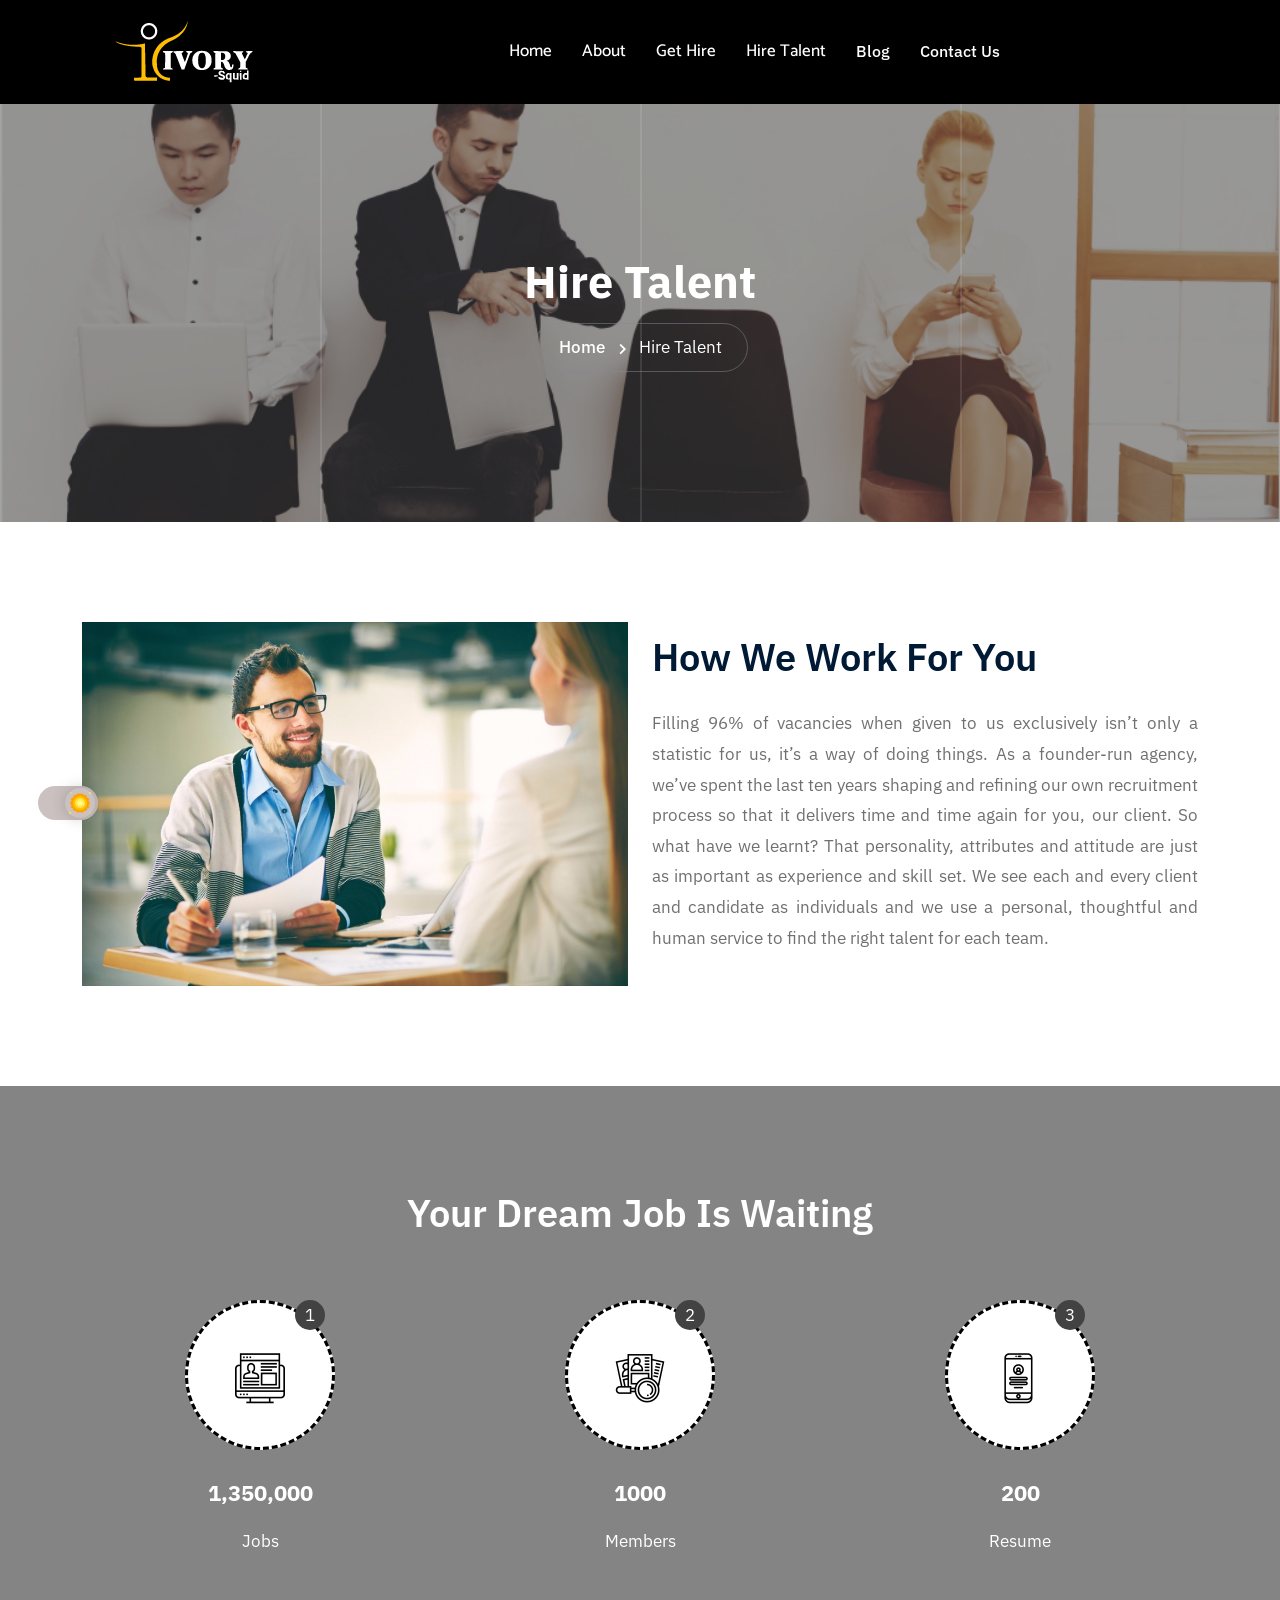
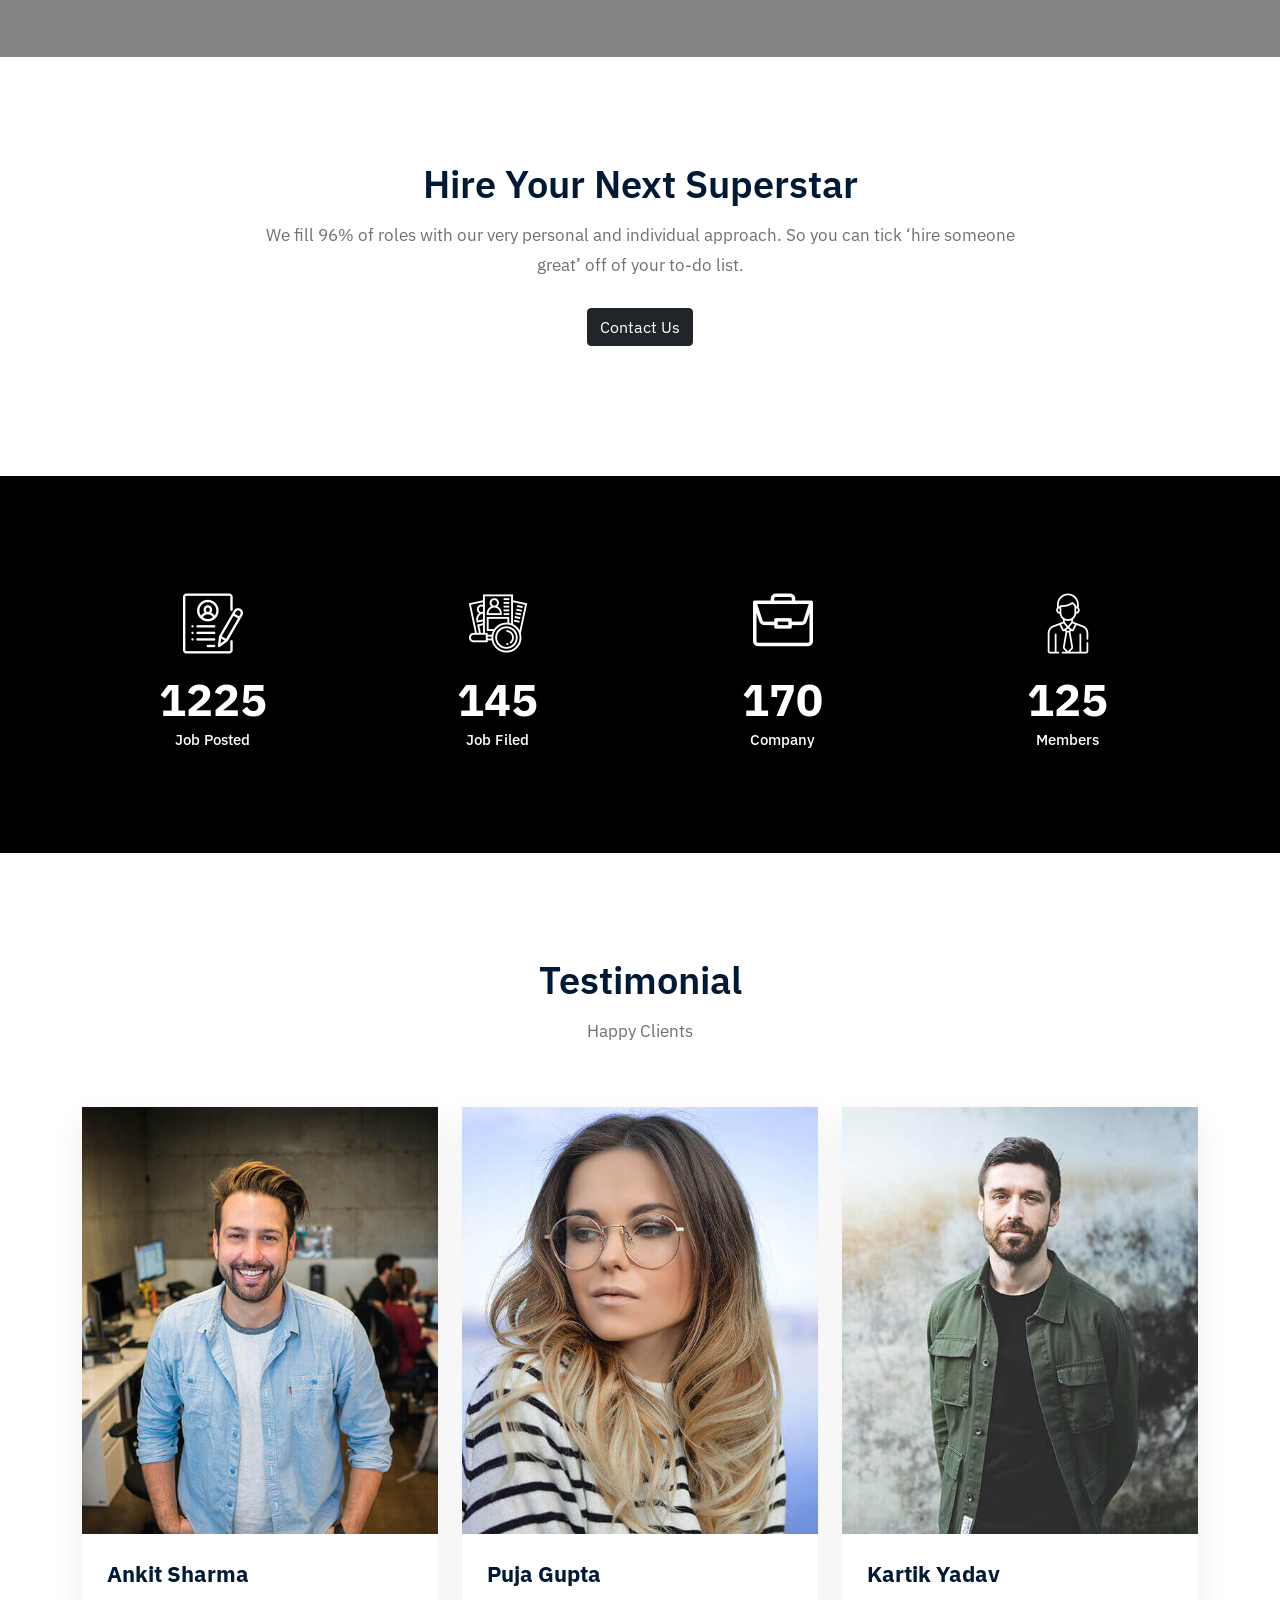
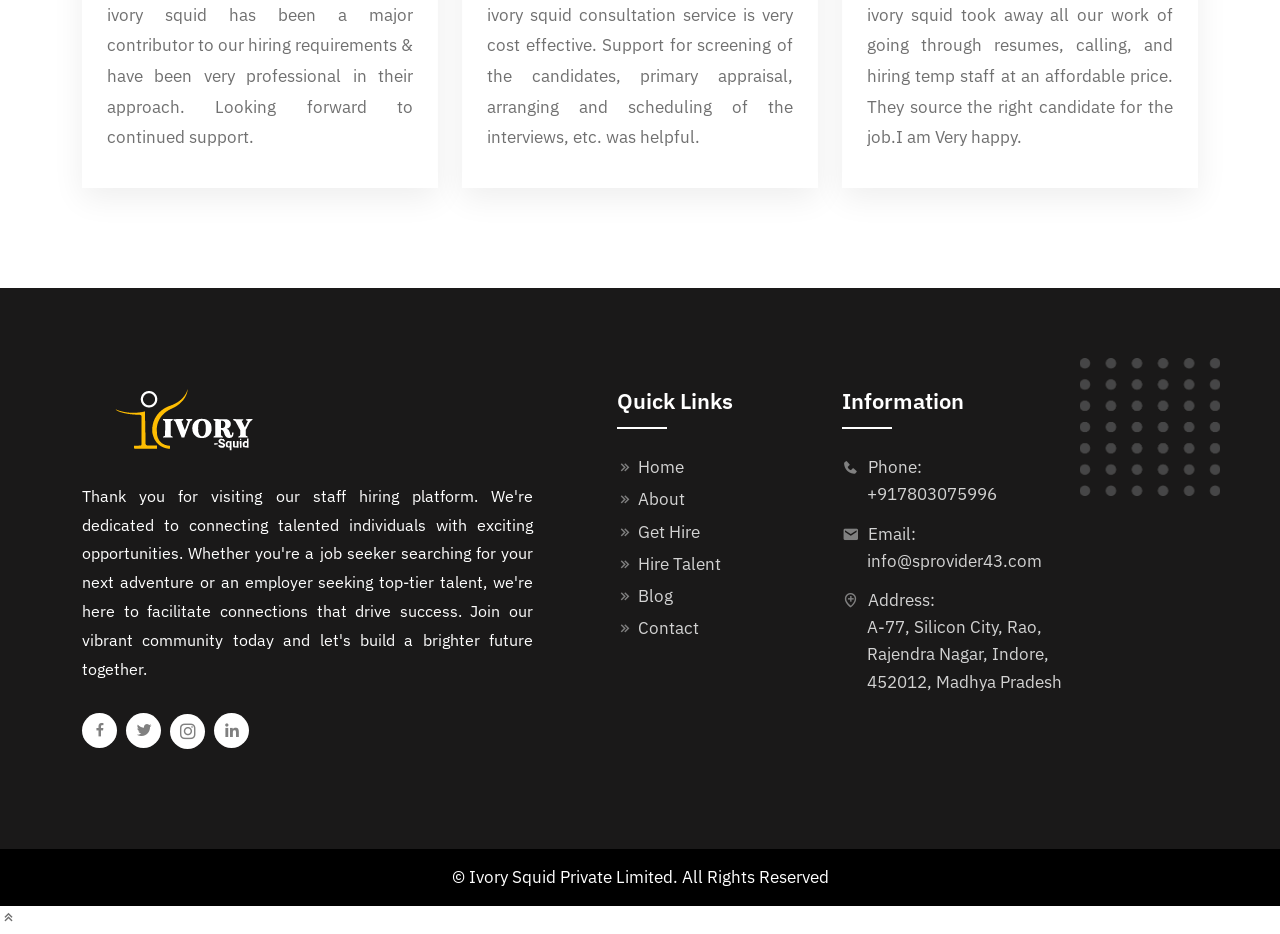
<file: hire-talent.html>
<!doctype html>
<html lang="zxx">

<head>
	<meta charset="utf-8">
	<meta name="viewport" content="width=device-width, initial-scale=1, shrink-to-fit=no">
	<meta name="author" content="Ivory Squid">
	<meta name="description"
		content="Find top talent with Ivory Squid. Post jobs, search resumes, and hire the best candidates today.">
	<meta name="keywords"
		content="hire talent, post jobs, find candidates, job listings, recruitment, top talent, search resumes, hire employees, staffing">

	<!-- Bootstrap CSS -->
	<link rel="stylesheet" href="assets/css/bootstrap.min.css">
	<!-- Owl Carousel CSS -->
	<link rel="stylesheet" href="assets/css/owl.carousel.min.css">
	<!-- Owl Carousel Theme Default CSS -->
	<link rel="stylesheet" href="assets/css/owl.theme.default.min.css">
	<!-- Box Icon CSS-->
	<link rel="stylesheet" href="assets/css/boxicon.min.css">
	<!-- Flaticon CSS-->
	<link rel="stylesheet" href="assets/fonts/flaticon/flaticon.css">
	<!-- Magnific CSS -->
	<link rel="stylesheet" href="assets/css/magnific-popup.css">
	<!-- Meanmenu CSS -->
	<link rel="stylesheet" href="assets/css/meanmenu.css">
	<!-- Nice Select CSS -->
	<link rel="stylesheet" href="assets/css/nice-select.css">
	<!-- Style CSS -->
	<link rel="stylesheet" href="assets/css/style.css">
	<!-- Dark CSS -->
	<link rel="stylesheet" href="assets/css/dark.css">
	<!-- Responsive CSS -->
	<link rel="stylesheet" href="assets/css/responsive.css">
	<!-- Title CSS -->
	<title>Ivory Squid </title>
	<!-- Favicon -->
	<link rel="icon" type="image/png" href="assets/img/favicon.png">
	<link rel="stylesheet" href="https://cdnjs.cloudflare.com/ajax/libs/font-awesome/6.5.2/css/all.min.css"
		integrity="sha512-SnH5WK+bZxgPHs44uWIX+LLJAJ9/2PkPKZ5QiAj6Ta86w+fsb2TkcmfRyVX3pBnMFcV7oQPJkl9QevSCWr3W6A=="
		crossorigin="anonymous" referrerpolicy="no-referrer" />

</head>

<body>

	<!-- Pre-loader Start -->
	<div class="loader-content">
		<div class="d-table">
			<div class="d-table-cell">
				<div class="sk-circle">
					<div class="sk-circle1 sk-child"></div>
					<div class="sk-circle2 sk-child"></div>
					<div class="sk-circle3 sk-child"></div>
					<div class="sk-circle4 sk-child"></div>
					<div class="sk-circle5 sk-child"></div>
					<div class="sk-circle6 sk-child"></div>
					<div class="sk-circle7 sk-child"></div>
					<div class="sk-circle8 sk-child"></div>
					<div class="sk-circle9 sk-child"></div>
					<div class="sk-circle10 sk-child"></div>
					<div class="sk-circle11 sk-child"></div>
					<div class="sk-circle12 sk-child"></div>
				</div>
			</div>
		</div>
	</div>
	<!-- Pre-loader End -->

	<!-- Navbar Area Start -->
	<div class="navbar-area">
		<!-- Menu For Mobile Device -->
		<div class="mobile-nav">
			<a href="index.html" class="logo">
				<img src="assets/img/main/mainlogo.png" width="120px" alt="logo">
			</a>
		</div>

		<!-- Menu For Desktop Device -->
		<div class="main-nav">
			<div class="container">
				<nav class="navbar navbar-expand-lg navbar-light">
					<a class="navbar-brand" href="index.html">
						<img src="assets/img/main/mainlogo.png" alt="logo">
					</a>
					<div class="collapse navbar-collapse mean-menu" id="navbarSupportedContent">
						<ul class="navbar-nav m-auto">
							<li class="nav-item">
								<a href="index.html" class="nav-link">Home</a>
							</li>
							<li class="nav-item">
								<a href="about.html" class="nav-link">About</a>
							</li>
							<li class="nav-item">
								<a href="get-hire.html" class="nav-link">Get Hire</a>
							</li>
							<li class="nav-item">
								<a href="hire-talent.html" class="nav-link">Hire Talent</a>
							</li>
							<li class="nav-item">
								<a href="blog.html" class="">Blog</a>
							</li>
							<li class="nav-item">
								<a href="contact.html" class="">Contact Us</a>
							</li>
						</ul>
					</div>
				</nav>
			</div>
		</div>
	</div>
	<!-- Navbar Area End -->

	<!-- Page Title Start -->
	<section class="page-title title-bg13s">
		<div class="d-table">
			<div class="d-table-cell">
				<h2>Hire Talent</h2>
				<ul>
					<li>
						<a href="index.html">Home</a>
					</li>
					<li>Hire Talent</li>
				</ul>
			</div>
		</div>
		<div class="lines">
			<div class="line"></div>
			<div class="line"></div>
			<div class="line"></div>
		</div>
	</section>
	<!-- Page Title End -->

	<!-- About Section Start -->
	<section class="about-section ptb-100">
		<div class="container">
			<div class="row align-items-center">
				<div class="col-lg-6">
					<div class="about-img">
						<img src="assets/img/main/hire11.jpeg" alt="about image">
					</div>
				</div>
				<div class="col-lg-6">
					<div class="about-text">
						<div class="section-title">
							<h2>How we work for you</h2>
						</div>
						<p class="justi">Filling 96% of vacancies when given to us exclusively isn’t only a statistic
							for us, it’s a
							way of doing things. As a founder-run agency, we’ve spent the last ten years shaping and
							refining our own recruitment process so that it delivers time and time again for you, our
							client.

							So what have we learnt? That personality, attributes and attitude are just as important as
							experience and skill set. We see each and every client and candidate as individuals and we
							use a personal, thoughtful and human service to find the right talent for each team.</p>
					</div>
				</div>

			</div>
		</div>
	</section>
	<!-- About Section End -->

	<!-- Way To Use Section Start -->
	<section class="use-section pt-100 pb-70">
		<div class="container">
			<div class="section-title text-center">
				<h2>Your Dream Job Is Waiting</h2>
			</div>

			<div class="row">
				<div class="col-lg-4 col-sm-6">
					<div class="use-text">
						<span>1</span>
						<i class='flaticon-website'></i>
						<h3>1,350,000</h3>
						<p>Jobs</p>
					</div>
				</div>

				<div class="col-lg-4 col-sm-6">
					<div class="use-text">
						<span>2</span>
						<i class='flaticon-recruitment'></i>
						<h3>1000</h3>
						<p>Members</p>
					</div>
				</div>

				<div class="col-lg-4 col-sm-6 offset-sm-3 offset-lg-0">
					<div class="use-text">
						<span>3</span>
						<i class='flaticon-login'></i>
						<h3>200</h3>
						<p>Resume</p>
					</div>
				</div>
			</div>
		</div>
	</section>
	<!-- Way To Use Section End -->
	<!-- Why Choose Section Start -->
	<section class="why-choose-two pt-100 pb-70">
		<div class="container">
			<div class="section-title text-center">
				<h2>Hire your next superstar</h2>
				<p>We fill 96% of roles with our very personal and individual approach. So you can tick ‘hire someone
					great’ off of your to-do list.</p>
				<br>
				<button type="button" class="btn btn-dark"><a href="contact.html" style="color: white;">Contact
						Us</a></button>
			</div>

		</div>
	</section>
	<!-- Why Choose Section End -->
	<!-- Counter Section Start -->
	<div class="counter-section pt-100 pb-70">
		<div class="container">
			<div class="row counter-area">
				<div class="col-lg-3 col-6">
					<div class="counter-text">
						<i class="flaticon-resume"></i>
						<h2><span>1225</span></h2>
						<p>Job Posted</p>
					</div>
				</div>

				<div class="col-lg-3 col-6">
					<div class="counter-text">
						<i class="flaticon-recruitment"></i>
						<h2><span>145</span></h2>
						<p>Job Filed</p>
					</div>
				</div>

				<div class="col-lg-3 col-6">
					<div class="counter-text">
						<i class="flaticon-portfolio"></i>
						<h2><span>170</span></h2>
						<p>Company</p>
					</div>
				</div>

				<div class="col-lg-3 col-6">
					<div class="counter-text">
						<i class="flaticon-employee"></i>
						<h2><span>125</span></h2>
						<p>Members</p>
					</div>
				</div>
			</div>
		</div>
	</div>
	<!-- Counter Section End -->
	<!-- Blog Section Start -->
	<section class="blog-section pt-100 pb-70">
		<div class="container">
			<div class="section-title text-center">
				<h2>Testimonial</h2>
				<p>Happy Clients</p>
			</div>

			<div class="row">
				<div class="col-lg-4 col-sm-6">
					<div class="blog-card">
						<div class="blog-img">
							<a href="hire-talent.html">
								<img src="assets/img/main/1.jpg" alt="blog image">
							</a>
						</div>
						<div class="blog-text">
							<h3>
								<a href="hire-talent.html">
									Ankit Sharma
								</a>
							</h3>
							<p class="justi"> ivory squid has been a major contributor to our hiring requirements & have
								been very
								professional in their approach. Looking forward to continued support.</p>

							<p></p>
						</div>
					</div>
				</div>

				<div class="col-lg-4 col-sm-6">
					<div class="blog-card">
						<div class="blog-img">
							<a href="hire-talent.html">
								<img src="assets/img/main/3.jpg" alt="blog image">
							</a>
						</div>
						<div class="blog-text">
							<h3>
								<a href="hire-talent.html">
									Puja Gupta
								</a>
							</h3>
							<p class="justi">ivory squid consultation service is very cost effective. Support for
								screening of the
								candidates, primary appraisal, arranging and scheduling of the interviews, etc. was
								helpful.</p>
						</div>
					</div>
				</div>
				<div class="col-lg-4 col-sm-6 offset-sm-3 offset-lg-0">
					<div class="blog-card">
						<div class="blog-img">
							<a href="hire-talent.html">
								<img src="assets/img/main/2.jpg" alt="blog image">
							</a>
						</div>
						<div class="blog-text">
							<h3>
								<a href="blog-details.html">
									Kartik Yadav
								</a>
							</h3>
							<p class="justi">ivory squid took away all our work of going through resumes, calling, and
								hiring temp
								staff at an affordable price. They source the right candidate for the job.I am Very
								happy.</p>
						</div>
					</div>
				</div>
			</div>
		</div>
	</section>
	<!-- Blog Section End -->
	<!-- Footer Section Start -->
	<footer class="footer-area pt-100 pb-70">
		<div class="container">
			<div class="row">
				<div class="col-lg-5 col-sm-6">
					<div class="footer-widget">
						<div class="footer-logo">
							<a href="index.html">
								<img src="assets/img/main/mainlogo.png" alt="logo">
							</a>
						</div>
						<p class="justi">
							Thank you for visiting our staff hiring platform. We're dedicated to connecting talented
							individuals with exciting opportunities. Whether you're a job seeker searching for your next
							adventure or an employer seeking top-tier talent, we're here to facilitate connections that
							drive success. Join our vibrant community today and let's build a brighter future together.
						</p>
						<div class="footer-social">
							<a href="#" target="_blank"><i class='bx bxl-facebook'></i></a>
							<a href="#" target="_blank"><i class='bx bxl-twitter'></i></a>
							<a href="https://www.instagram.com/ivory_squid" target="_blank"><i
									class="fa-brands fa-instagram"></i></a>
							<a href="#" target="_blank"><i class='bx bxl-linkedin'></i></a>
						</div>
					</div>
				</div>
				<div class="col-lg-3 col-sm-6">
					<div class="footer-widget pl-60">
						<h3>Quick Links</h3>
						<ul>
							<li>
								<a href="index.html">
									<i class='bx bx-chevrons-right bx-tada'></i>
									Home
								</a>
							</li>
							<li>
								<a href="about.html">
									<i class='bx bx-chevrons-right bx-tada'></i>
									About
								</a>
							</li>

							<li>
								<a href="get-hire.html">
									<i class='bx bx-chevrons-right bx-tada'></i>
									Get Hire
								</a>
							</li>
							<li>
								<a href="hire-talent.html">
									<i class='bx bx-chevrons-right bx-tada'></i>
									Hire Talent </a>
							</li>
							<li>
								<a href="blog.html">
									<i class='bx bx-chevrons-right bx-tada'></i>
									Blog
								</a>
							</li>
							<li>
								<a href="contact.html">
									<i class='bx bx-chevrons-right bx-tada'></i>
									Contact
								</a>
							</li>
						</ul>
					</div>
				</div>
				<div class="col-lg-3 col-sm-6">
					<div class="footer-widget footer-info">
						<h3>Information</h3>
						<ul>
							<li>
								<span>
									<i class='bx bxs-phone'></i>
									Phone:
								</span>
								<a href="tel: +917803075996">
									+917803075996

								</a>
							</li>

							<li>
								<span>
									<i class='bx bxs-envelope'></i>
									Email:
								</span>
								<a href="mailto:info@jovie.com">
									info@sprovider43.com
								</a>
							</li>

							<li>
								<span>
									<i class='bx bx-location-plus'></i>
									Address:
								</span>
								A-77, Silicon City, Rao, Rajendra Nagar, Indore, 452012, Madhya Pradesh
							</li>
						</ul>
					</div>
				</div>
			</div>
		</div>
	</footer>
	<div class="copyright-text text-center">
		<p>© Ivory Squid Private Limited. All Rights Reserved</p>
	</div>
	<!-- Footer Section End -->

	<!-- Back To Top Start -->
	<div class="top-btn">
		<i class='bx bx-chevrons-up bx-fade-up'></i>
	</div>
	<!-- Back To Top End -->

	<!-- jQuery first, then Bootstrap JS -->
	<script src="assets/js/jquery.min.js"></script>
	<script src="assets/js/bootstrap.bundle.min.js"></script>
	<!-- Owl Carousel JS -->
	<script src="assets/js/owl.carousel.min.js"></script>
	<!-- Nice Select JS -->
	<script src="assets/js/jquery.nice-select.min.js"></script>
	<!-- Magnific Popup JS -->
	<script src="assets/js/jquery.magnific-popup.min.js"></script>
	<!-- Subscriber Form JS -->
	<script src="assets/js/jquery.ajaxchimp.min.js"></script>
	<!-- Form Velidation JS -->
	<script src="assets/js/form-validator.min.js"></script>
	<!-- Contact Form -->
	<script src="assets/js/contact-form-script.js"></script>
	<!-- Meanmenu JS -->
	<script src="assets/js/meanmenu.js"></script>
	<!-- Custom JS -->
	<script src="assets/js/custom.js"></script>
</body>

</html>
</file>
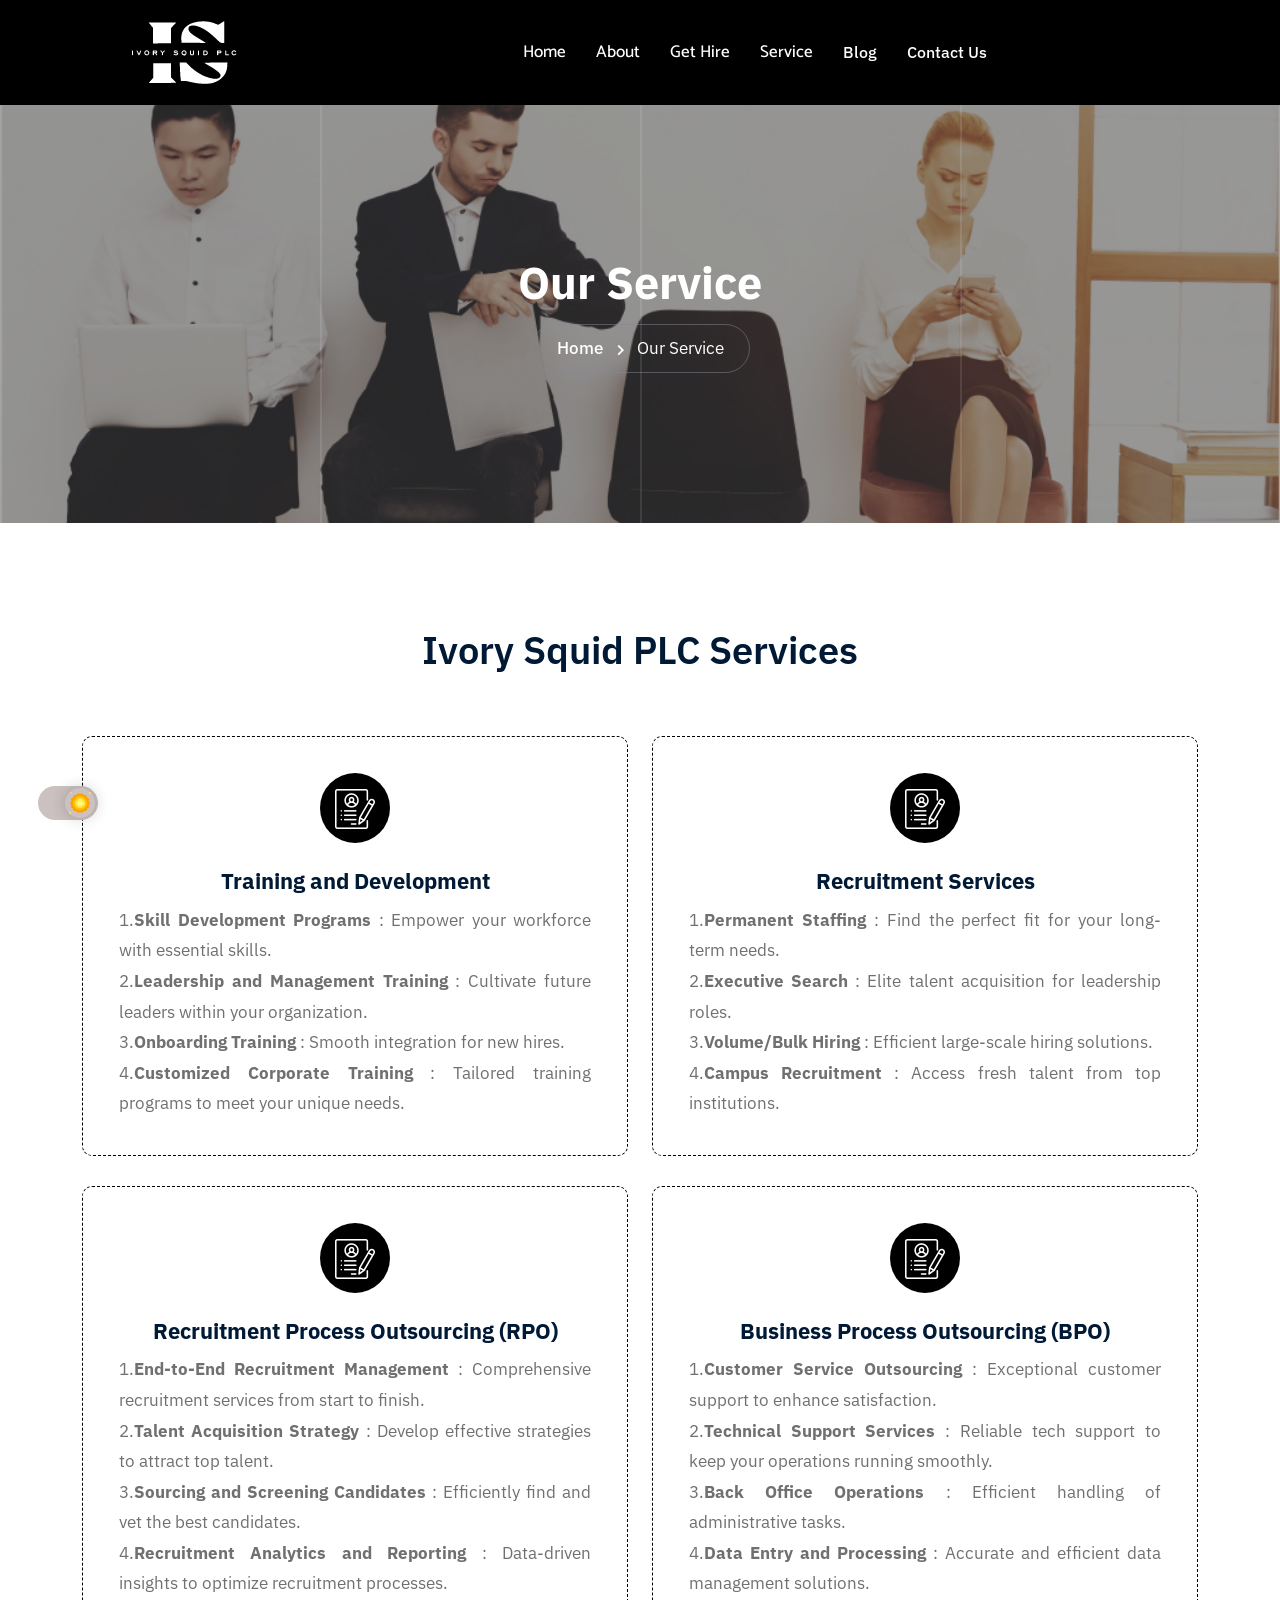
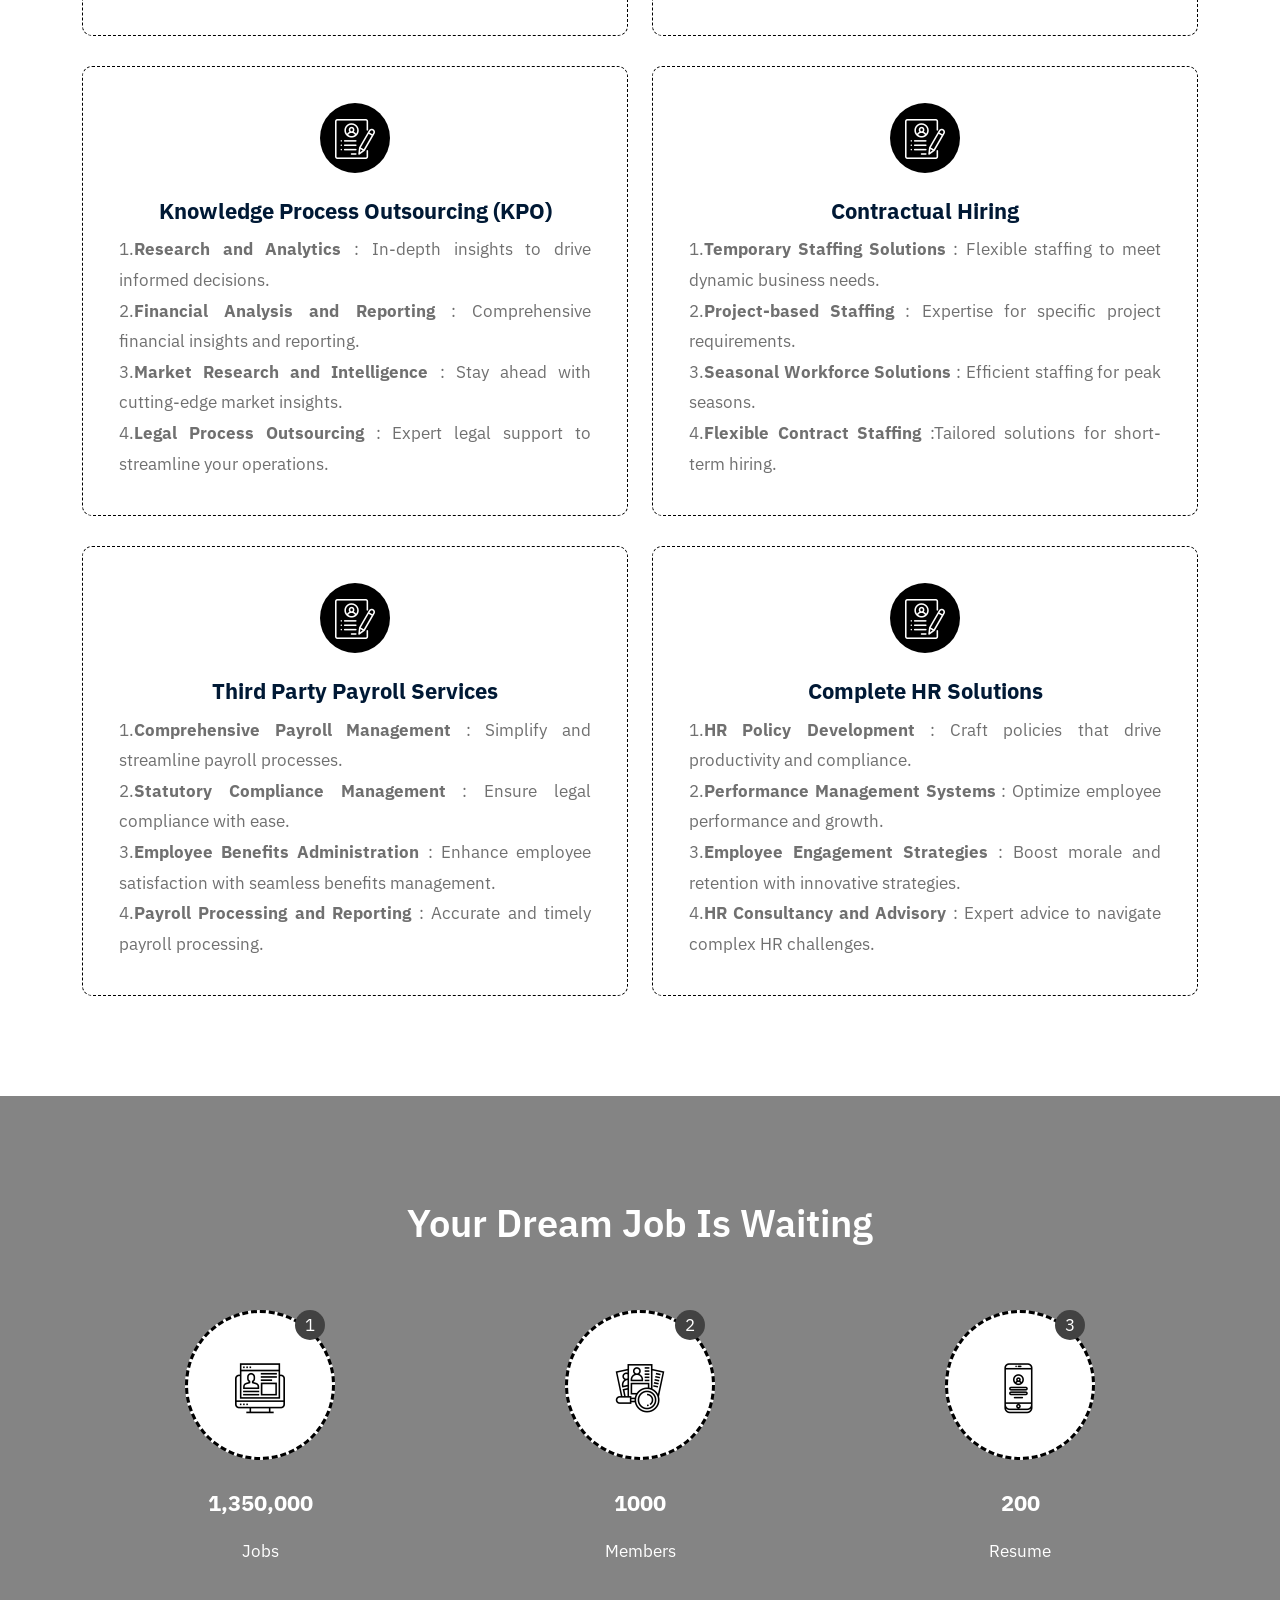
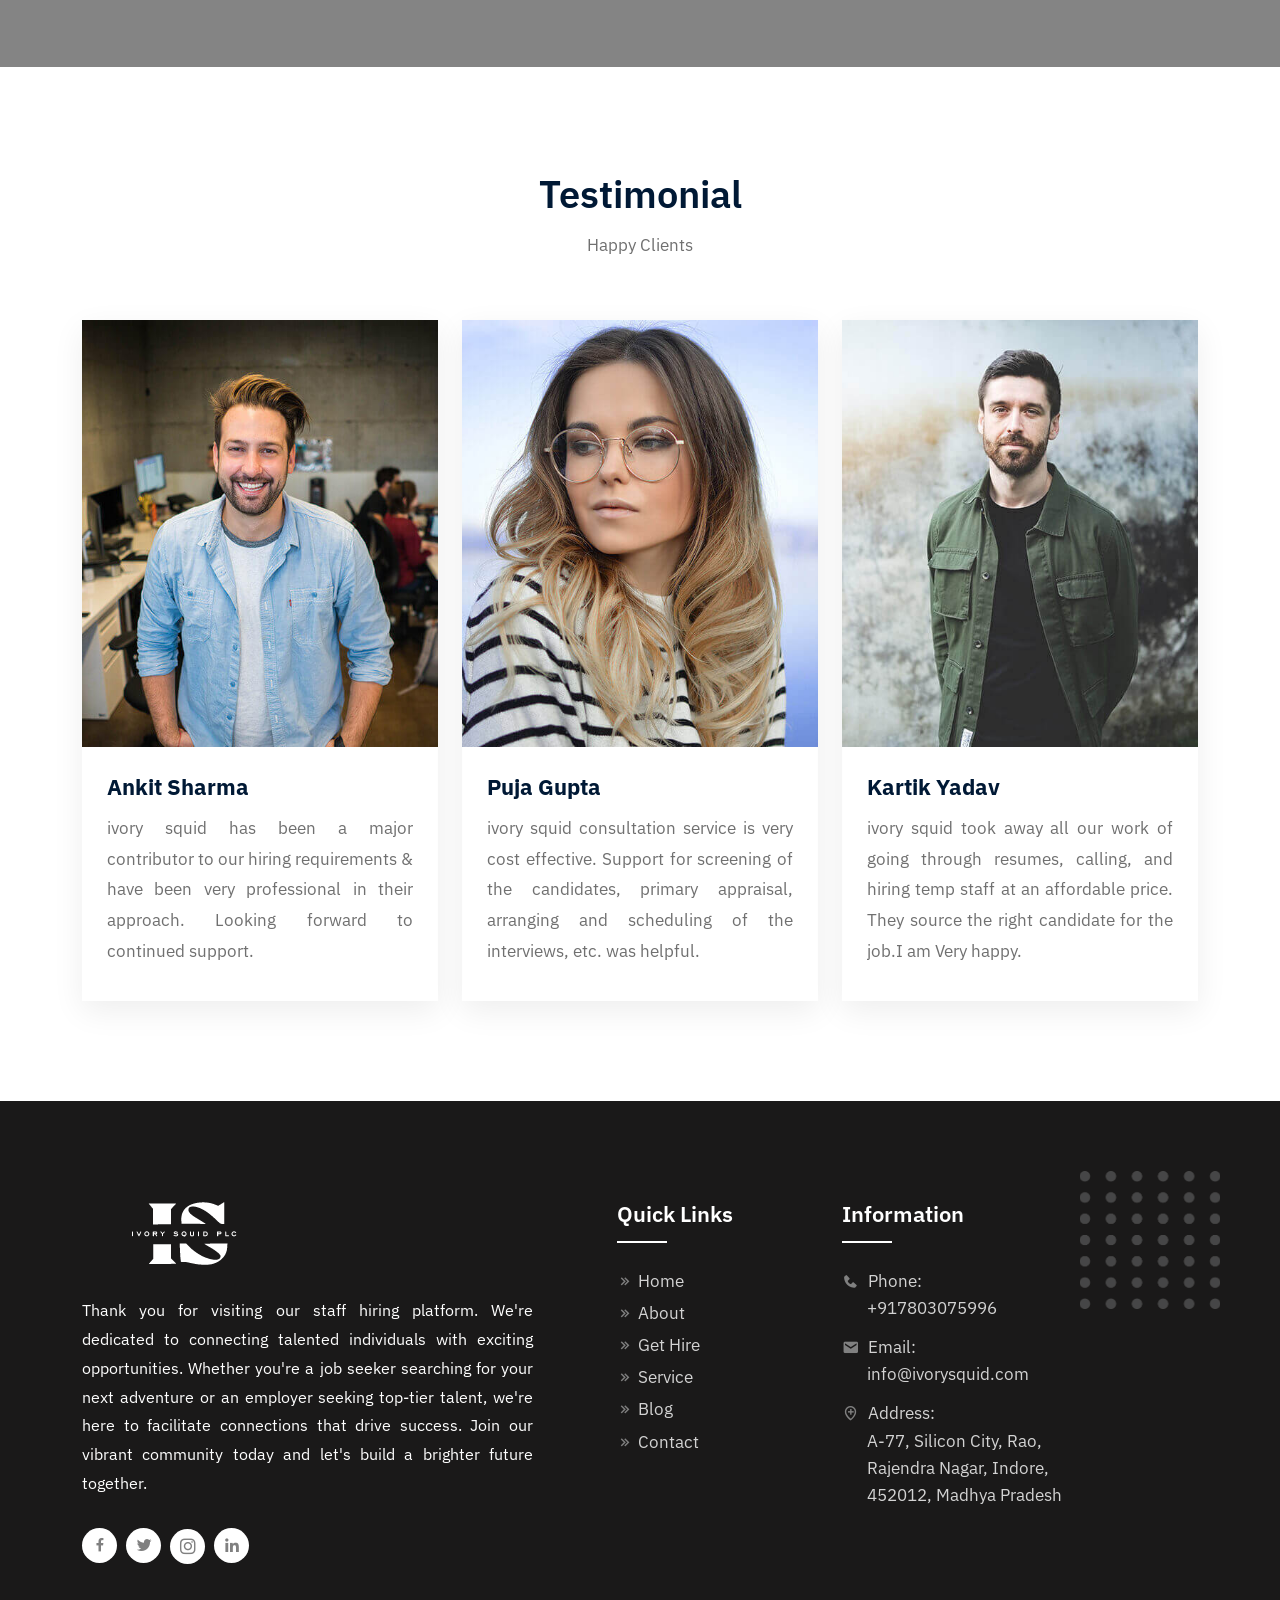
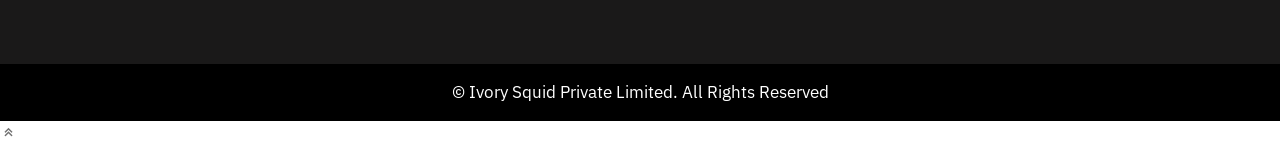
<file: services.html>
<!doctype html>
<html lang="zxx">

<head>
	<meta charset="utf-8">
	<meta name="viewport" content="width=device-width, initial-scale=1, shrink-to-fit=no">
	<meta name="author" content="Ivory Squid">
	<meta name="description"
		content="Find top talent with Ivory Squid. Post jobs, search resumes, and hire the best candidates today.">
	<meta name="keywords"
		content="our service, post jobs, find candidates, job listings, recruitment, top talent, search resumes, hire employees, staffing">

	<!-- Bootstrap CSS -->
	<link rel="stylesheet" href="assets/css/bootstrap.min.css">
	<!-- Owl Carousel CSS -->
	<link rel="stylesheet" href="assets/css/owl.carousel.min.css">
	<!-- Owl Carousel Theme Default CSS -->
	<link rel="stylesheet" href="assets/css/owl.theme.default.min.css">
	<!-- Box Icon CSS-->
	<link rel="stylesheet" href="assets/css/boxicon.min.css">
	<!-- Flaticon CSS-->
	<link rel="stylesheet" href="assets/fonts/flaticon/flaticon.css">
	<!-- Magnific CSS -->
	<link rel="stylesheet" href="assets/css/magnific-popup.css">
	<!-- Meanmenu CSS -->
	<link rel="stylesheet" href="assets/css/meanmenu.css">
	<!-- Nice Select CSS -->
	<link rel="stylesheet" href="assets/css/nice-select.css">
	<!-- Style CSS -->
	<link rel="stylesheet" href="assets/css/style.css">
	<!-- Dark CSS -->
	<link rel="stylesheet" href="assets/css/dark.css">
	<!-- Responsive CSS -->
	<link rel="stylesheet" href="assets/css/responsive.css">
	<!-- Title CSS -->
	<title>Ivory Squid </title>
	<!-- Favicon -->
	<link rel="icon" type="image/png" href="assets/img/favicon.png">
	<link rel="stylesheet" href="https://cdnjs.cloudflare.com/ajax/libs/font-awesome/6.5.2/css/all.min.css"
		integrity="sha512-SnH5WK+bZxgPHs44uWIX+LLJAJ9/2PkPKZ5QiAj6Ta86w+fsb2TkcmfRyVX3pBnMFcV7oQPJkl9QevSCWr3W6A=="
		crossorigin="anonymous" referrerpolicy="no-referrer" />

</head>

<body>

	<!-- Pre-loader Start -->
	<div class="loader-content">
		<div class="d-table">
			<div class="d-table-cell">
				<div class="sk-circle">
					<div class="sk-circle1 sk-child"></div>
					<div class="sk-circle2 sk-child"></div>
					<div class="sk-circle3 sk-child"></div>
					<div class="sk-circle4 sk-child"></div>
					<div class="sk-circle5 sk-child"></div>
					<div class="sk-circle6 sk-child"></div>
					<div class="sk-circle7 sk-child"></div>
					<div class="sk-circle8 sk-child"></div>
					<div class="sk-circle9 sk-child"></div>
					<div class="sk-circle10 sk-child"></div>
					<div class="sk-circle11 sk-child"></div>
					<div class="sk-circle12 sk-child"></div>
				</div>
			</div>
		</div>
	</div>
	<!-- Pre-loader End -->

	<!-- Navbar Area Start -->
	<div class="navbar-area">
		<!-- Menu For Mobile Device -->
		<div class="mobile-nav">
			<a href="index.html" class="logo">
				<img src="assets/img/main-logo.png" width="120px" alt="logo">
			</a>
		</div>

		<!-- Menu For Desktop Device -->
		<div class="main-nav">
			<div class="container">
				<nav class="navbar navbar-expand-lg navbar-light">
					<a class="navbar-brand" href="index.html">
						<img src="assets/img/main-logo.png" alt="logo">
					</a>
					<div class="collapse navbar-collapse mean-menu" id="navbarSupportedContent">
						<ul class="navbar-nav m-auto">
							<li class="nav-item">
								<a href="index.html" class="nav-link">Home</a>
							</li>
							<li class="nav-item">
								<a href="about.html" class="nav-link">About</a>
							</li>
							<li class="nav-item">
								<a href="get-hire.html" class="nav-link">Get Hire</a>
							</li>
							<li class="nav-item">
								<a href="services.html" class="nav-link">Service</a>
							</li>
							<li class="nav-item">
								<a href="blog.html" class="">Blog</a>
							</li>
							<li class="nav-item" id="h">
								<a href="contact.html">Contact Us</a>
							</li>
						</ul>
					</div>
				</nav>
			</div>
		</div>
	</div>
	<!-- Navbar Area End -->

	<!-- Page Title Start -->
	<section class="page-title title-bg13s">
		<div class="d-table">
			<div class="d-table-cell">
				<h2>Our Service</h2>
				<ul>
					<li>
						<a href="index.html">Home</a>
					</li>
					<li>Our Service</li>
				</ul>
			</div>
		</div>
		<div class="lines">
			<div class="line"></div>
			<div class="line"></div>
			<div class="line"></div>
		</div>
	</section>
	<!-- Page Title End -->

	<!-- About Section Start -->
	<section class="why-choose-two pt-100 pb-70">
		<div class="container">
			<div class="section-title text-center">
				<h2>Ivory Squid PLC Services </h2>
			</div>

			<div class="row">

				<div class="col-lg-6 col-sm-6">
					<div class="choose-card">
						<i class="flaticon-resume"></i>
						<h3>Training and Development</h3>
						<p class="justi">
							1.<span class="head">Skill Development Programs</span> : Empower your workforce with essential skills.
							<br>
							2.<span class="head">Leadership and Management Training</span> : Cultivate future leaders within your organization.
							<br>
							3.<span class="head">Onboarding Training</span> : Smooth integration for new hires.
							<br>
							4.<span class="head">Customized Corporate Training</span> : Tailored training programs to meet your unique needs.
						</p>
						
					</div>
				</div>
				<!-- 1 -->
				<div class="col-lg-6 col-sm-6">
					<div class="choose-card">
						<i class="flaticon-resume"></i>
						<h3>Recruitment Services</h3>
						<p class="justi">
							1.<span class="head">Permanent Staffing</span> : Find the perfect fit for your long-term needs.
							<br>
							2.<span class="head">Executive Search</span> : Elite talent acquisition for leadership roles.
							<br>
							3.<span class="head">Volume/Bulk Hiring</span> : Efficient large-scale hiring solutions.
							<br>
							4.<span class="head">Campus Recruitment</span> : Access fresh talent from top institutions.
						</p>
						
					</div>
			</div>
			<!-- 1 -->
<!-- 8 -->
			<div class="col-lg-6 col-sm-6">
				<div class="choose-card">
					<i class="flaticon-resume"></i>
					<h3>Recruitment Process Outsourcing (RPO)</h3>
					<p class="justi">
						1.<span class="head">End-to-End Recruitment Management</span> :  Comprehensive recruitment services from start to finish.
						<br>
						2.<span class="head">Talent Acquisition Strategy</span> : Develop effective strategies to attract top talent.
						<br>
						3.<span class="head">Sourcing and Screening Candidates</span> : Efficiently find and vet the best candidates.
						<br>
						4.<span class="head">Recruitment Analytics and Reporting</span> :  Data-driven insights to optimize recruitment processes.
					</p>
					
				</div>
			</div>
			<!-- 8 -->
			  <!-- 6 -->
			<div class="col-lg-6 col-sm-6">
				<div class="choose-card">
					<i class="flaticon-resume"></i>
					<h3>Business Process Outsourcing (BPO)</h3>
					<p class="justi">
						1.<span class="head">Customer Service Outsourcing</span> :  Exceptional customer support to enhance satisfaction.
						<br>
						2.<span class="head">Technical Support Services</span> : Reliable tech support to keep your operations running smoothly.
						<br>
						3.<span class="head">Back Office Operations</span> : Efficient handling of administrative tasks.
						<br>
						4.<span class="head">Data Entry and Processing</span> :  Accurate and efficient data management solutions.
					</p>
					
				</div>
			</div>
			<!--6  -->
			<!-- 7 -->
			<div class="col-lg-6 col-sm-6">
				<div class="choose-card">
					<i class="flaticon-resume"></i>
					<h3>Knowledge Process Outsourcing (KPO)</h3>
					<p class="justi">
						1.<span class="head">Research and Analytics</span> : In-depth insights to drive informed decisions.
						<br>
						2.<span class="head">Financial Analysis and Reporting</span> : Comprehensive financial insights and reporting.
						<br>
						3.<span class="head">Market Research and Intelligence</span> : Stay ahead with cutting-edge market insights.
						<br>
						4.<span class="head">Legal Process Outsourcing</span> : Expert legal support to streamline your operations.
					</p>
					
				</div>
			</div>
			<!-- 7 -->
			 	 <!-- 3 -->
			<div class="col-lg-6 col-sm-6">
				<div class="choose-card">
					<i class="flaticon-resume"></i>
					<h3>Contractual Hiring</h3>
					<p class="justi">
						1.<span class="head">Temporary Staffing Solutions</span> : Flexible staffing to meet dynamic business needs.
						<br>
						2.<span class="head">Project-based Staffing</span> : Expertise for specific project requirements.
						<br>
						3.<span class="head">Seasonal Workforce Solutions</span> : Efficient staffing for peak seasons.
						<br>
						4.<span class="head">Flexible Contract Staffing</span> :Tailored solutions for short-term hiring.
					</p>
					
				</div>
			</div>
			 <!-- 3 -->
			<!-- 2 -->
			<div class="col-lg-6 col-sm-6">
				<div class="choose-card">
					<i class="flaticon-resume"></i>
					<h3>Third Party Payroll Services</h3>
					<p class="justi">
						1.<span class="head">Comprehensive Payroll Management</span> : Simplify and streamline payroll processes.
						<br>
						2.<span class="head">Statutory Compliance Management</span> : Ensure legal compliance with ease.
						<br>
						3.<span class="head">Employee Benefits Administration</span> : Enhance employee satisfaction with seamless benefits management.
						<br>
						4.<span class="head">Payroll Processing and Reporting</span> : Accurate and timely payroll processing.
					</p>
					
				</div>
			</div>
			<!-- 2 -->
		
			
			<!-- 5 -->
			<div class="col-lg-6 col-sm-6">
				<div class="choose-card">
					<i class="flaticon-resume"></i>
					<h3>Complete HR Solutions</h3>
					<p class="justi">
						1.<span class="head">HR Policy Development</span> : Craft policies that drive productivity and compliance.
						<br>
						2.<span class="head">Performance Management Systems</span> : Optimize employee performance and growth.
						<br>
						3.<span class="head">Employee Engagement Strategies</span> : Boost morale and retention with innovative strategies.
						<br>
						4.<span class="head">HR Consultancy and Advisory</span> : Expert advice to navigate complex HR challenges.
					</p>
					
				</div>
			</div>
			<!-- 5 -->
			
			

			</div>
		</div>
	</section>
	<!-- About Section End -->

	<!-- Way To Use Section Start -->
	<section class="use-section pt-100 pb-70">
		<div class="container">
			<div class="section-title text-center">
				<h2>Your Dream Job Is Waiting</h2>
			</div>

			<div class="row">
				<div class="col-lg-4 col-sm-6">
					<div class="use-text">
						<span>1</span>
						<i class='flaticon-website'></i>
						<h3>1,350,000</h3>
						<p>Jobs</p>
					</div>
				</div>

				<div class="col-lg-4 col-sm-6">
					<div class="use-text">
						<span>2</span>
						<i class='flaticon-recruitment'></i>
						<h3>1000</h3>
						<p>Members</p>
					</div>
				</div>

				<div class="col-lg-4 col-sm-6 offset-sm-3 offset-lg-0">
					<div class="use-text">
						<span>3</span>
						<i class='flaticon-login'></i>
						<h3>200</h3>
						<p>Resume</p>
					</div>
				</div>
			</div>
		</div>
	</section>
	<!-- Way To Use Section End -->

	<!-- Blog Section Start -->
	<section class="blog-section pt-100 pb-70">
		<div class="container">
			<div class="section-title text-center">
				<h2>Testimonial</h2>
				<p>Happy Clients</p>
			</div>

			<div class="row">
				<div class="col-lg-4 col-sm-6">
					<div class="blog-card">
						<div class="blog-img">
							<a href="hire-talent.html">
								<img src="assets/img/main/1.jpg" alt="blog image">
							</a>
						</div>
						<div class="blog-text">
							<h3>
								<a href="hire-talent.html">
									Ankit Sharma
								</a>
							</h3>
							<p class="justi"> ivory squid has been a major contributor to our hiring requirements & have
								been very
								professional in their approach. Looking forward to continued support.</p>

							<p></p>
						</div>
					</div>
				</div>

				<div class="col-lg-4 col-sm-6">
					<div class="blog-card">
						<div class="blog-img">
							<a href="hire-talent.html">
								<img src="assets/img/main/3.jpg" alt="blog image">
							</a>
						</div>
						<div class="blog-text">
							<h3>
								<a href="hire-talent.html">
									Puja Gupta
								</a>
							</h3>
							<p class="justi">ivory squid consultation service is very cost effective. Support for
								screening of the
								candidates, primary appraisal, arranging and scheduling of the interviews, etc. was
								helpful.</p>
						</div>
					</div>
				</div>
				<div class="col-lg-4 col-sm-6 offset-sm-3 offset-lg-0">
					<div class="blog-card">
						<div class="blog-img">
							<a href="hire-talent.html">
								<img src="assets/img/main/2.jpg" alt="blog image">
							</a>
						</div>
						<div class="blog-text">
							<h3>
								<a href="blog-details.html">
									Kartik Yadav
								</a>
							</h3>
							<p class="justi">ivory squid took away all our work of going through resumes, calling, and
								hiring temp
								staff at an affordable price. They source the right candidate for the job.I am Very
								happy.</p>
						</div>
					</div>
				</div>
			</div>
		</div>
	</section>
	<!-- Blog Section End -->
	<!-- Footer Section Start -->
	<footer class="footer-area pt-100 pb-70">
		<div class="container">
			<div class="row">
				<div class="col-lg-5 col-sm-6">
					<div class="footer-widget">
						<div class="footer-logo">
							<a href="index.html">
								<img src="assets/img/main-logo.png" alt="logo">
							</a>
						</div>

						<p class="justi">
							Thank you for visiting our staff hiring platform. We're dedicated to connecting talented
							individuals with exciting opportunities. Whether you're a job seeker searching for your next
							adventure or an employer seeking top-tier talent, we're here to facilitate connections that
							drive success. Join our vibrant community today and let's build a brighter future together.
						</p>

						<div class="footer-social">
							<a href="#" target="_blank"><i class='bx bxl-facebook'></i></a>
							<a href="#" target="_blank"><i class='bx bxl-twitter'></i></a>
							<a href="https://www.instagram.com/ivory_squid" target="_blank"><i
									class="fa-brands fa-instagram"></i></a>
							<a href="#" target="_blank"><i class='bx bxl-linkedin'></i></a>
						</div>
					</div>
				</div>
				<div class="col-lg-3 col-sm-6">
					<div class="footer-widget pl-60">
						<h3>Quick Links</h3>
						<ul>
							<li>
								<a href="index.html">
									<i class='bx bx-chevrons-right bx-tada'></i>
									Home
								</a>
							</li>
							<li>
								<a href="about.html">
									<i class='bx bx-chevrons-right bx-tada'></i>
									About
								</a>
							</li>

							<li>
								<a href="get-hire.html">
									<i class='bx bx-chevrons-right bx-tada'></i>
									Get Hire
								</a>
							</li>
							<li>
								<a href="services.html">
									<i class='bx bx-chevrons-right bx-tada'></i>
									Service </a>
							</li>
							<li>
								<a href="blog.html">
									<i class='bx bx-chevrons-right bx-tada'></i>
									Blog
								</a>
							</li>
							<li>
								<a href="contact.html">
									<i class='bx bx-chevrons-right bx-tada'></i>
									Contact
								</a>
							</li>
						</ul>
					</div>
				</div>
				<div class="col-lg-3 col-sm-6">
					<div class="footer-widget footer-info">
						<h3>Information</h3>
						<ul>
							<li>
								<span>
									<i class='bx bxs-phone'></i>
									Phone:
								</span>
								<a href="tel: +917803075996">
									+917803075996

								</a>
							</li>

							<li>
								<span>
									<i class='bx bxs-envelope'></i>
									Email:
								</span>
								<a href="mailto:info@jovie.com">
									info@ivorysquid.com
								</a>
							</li>

							<li>
								<span>
									<i class='bx bx-location-plus'></i>
									Address:
								</span>
								A-77, Silicon City, Rao, Rajendra Nagar, Indore, 452012, Madhya Pradesh
							</li>
						</ul>
					</div>
				</div>
			</div>
		</div>
	</footer>
	<div class="copyright-text text-center">
		<p>© Ivory Squid Private Limited. All Rights Reserved</p>
	</div>
	<!-- Footer Section End -->

	<!-- Back To Top Start -->
	<div class="top-btn">
		<i class='bx bx-chevrons-up bx-fade-up'></i>
	</div>
	<!-- Back To Top End -->

	<!-- jQuery first, then Bootstrap JS -->
	<script src="assets/js/jquery.min.js"></script>
	<script src="assets/js/bootstrap.bundle.min.js"></script>
	<!-- Owl Carousel JS -->
	<script src="assets/js/owl.carousel.min.js"></script>
	<!-- Nice Select JS -->
	<script src="assets/js/jquery.nice-select.min.js"></script>
	<!-- Magnific Popup JS -->
	<script src="assets/js/jquery.magnific-popup.min.js"></script>
	<!-- Subscriber Form JS -->
	<script src="assets/js/jquery.ajaxchimp.min.js"></script>
	<!-- Form Velidation JS -->
	<script src="assets/js/form-validator.min.js"></script>
	<!-- Contact Form -->
	<script src="assets/js/contact-form-script.js"></script>
	<!-- Meanmenu JS -->
	<script src="assets/js/meanmenu.js"></script>
	<!-- Custom JS -->
	<script src="assets/js/custom.js"></script>
</body>

</html>
</file>
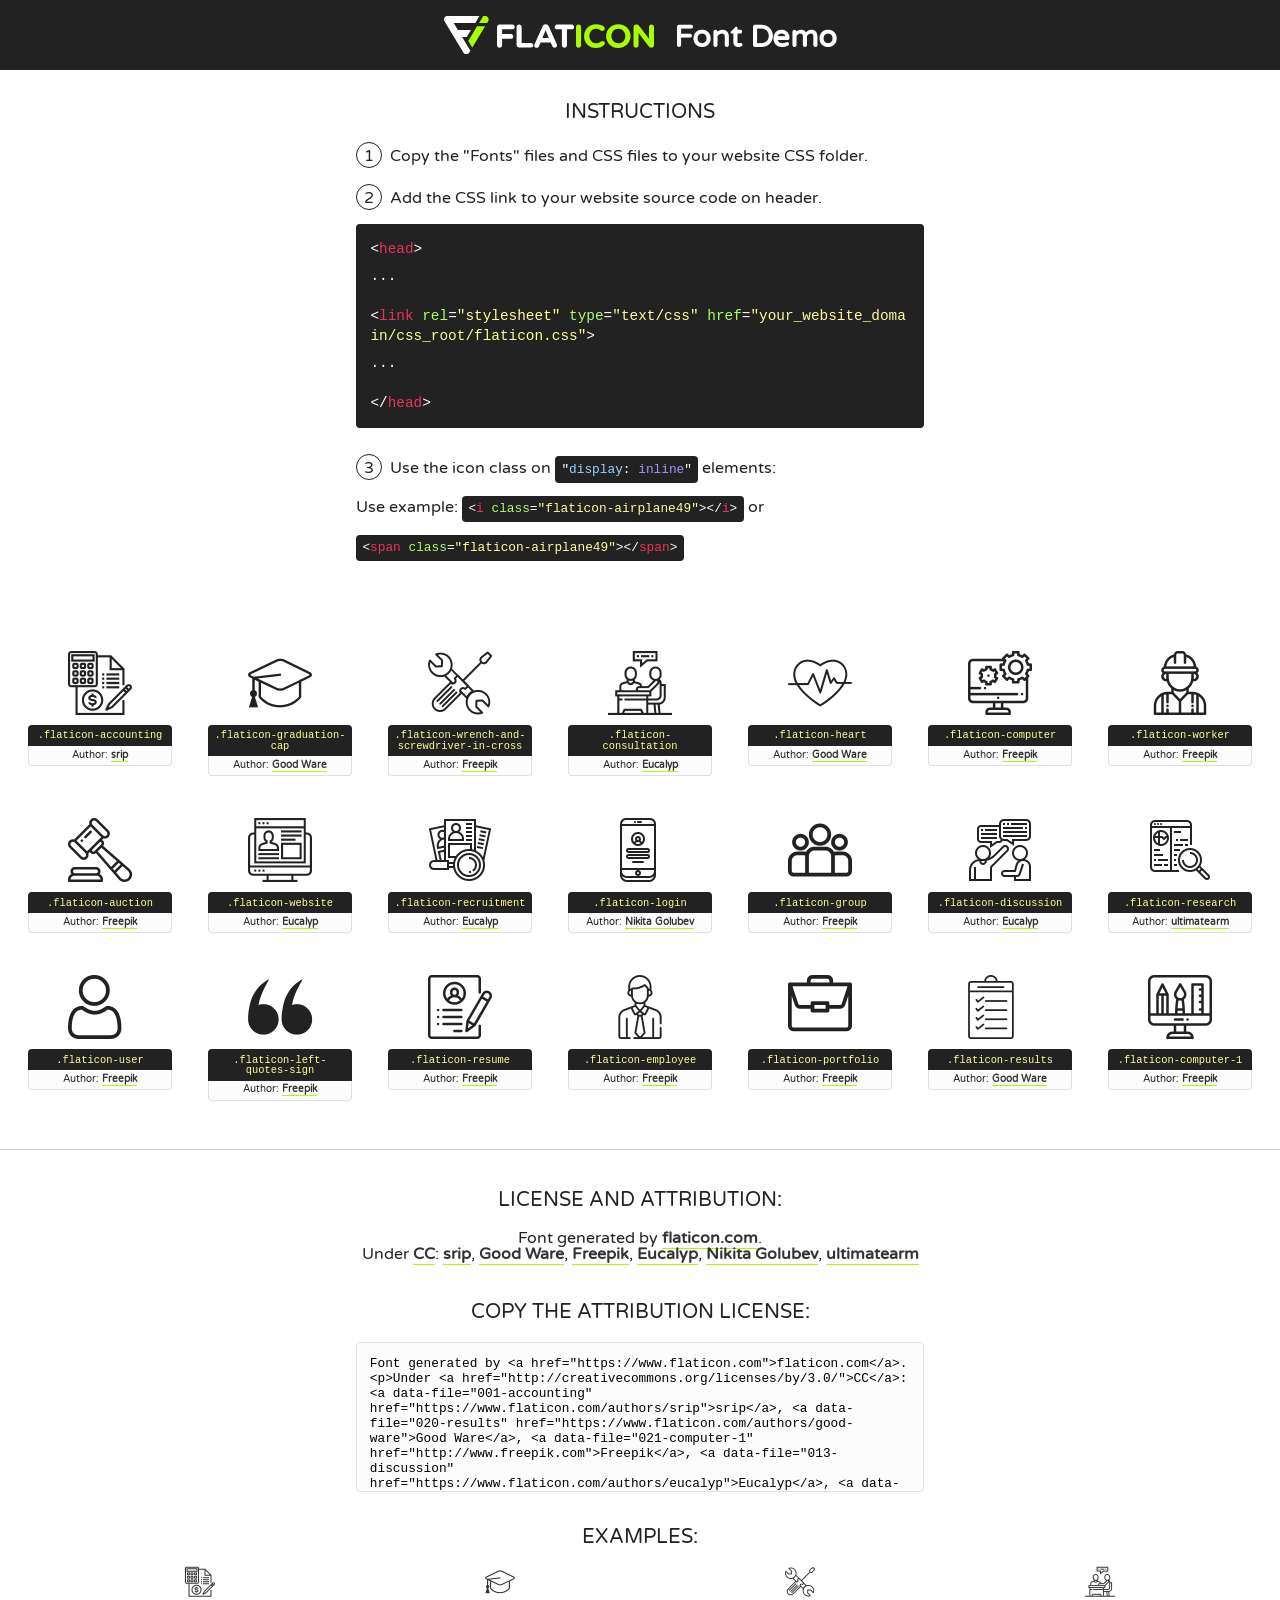
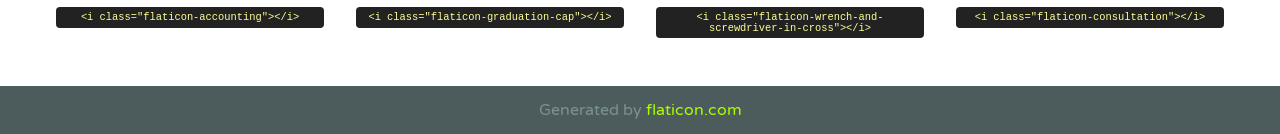
<file: assets/fonts/flaticon/flaticon.html>
<!DOCTYPE html>
<!--
  Flaticon icon font: Flaticon
  Creation date: 07/05/2021 14:26
-->
<html>
<!DOCTYPE html>
<html>

<head>
    <title>Flaticon WebFont</title>
    <link href="http://fonts.googleapis.com/css?family=Varela+Round" rel="stylesheet" type="text/css" />
    <link rel="stylesheet" type="text/css" href="flaticon.css">
    <meta charset="UTF-8">
    <style>
    html, body, div, span, applet, object, iframe,
    h1, h2, h3, h4, h5, h6, p, blockquote, pre,
    a, abbr, acronym, address, big, cite, code,
    del, dfn, em, img, ins, kbd, q, s, samp,
    small, strike, strong, sub, sup, tt, var,
    b, u, i, center,
    dl, dt, dd, ol, ul, li,
    fieldset, form, label, legend,
    table, caption, tbody, tfoot, thead, tr, th, td,
    article, aside, canvas, details, embed, 
    figure, figcaption, footer, header, hgroup, 
    menu, nav, output, ruby, section, summary,
    time, mark, audio, video {
        margin: 0;
        padding: 0;
        border: 0;
        font-size: 100%;
        font: inherit;
        vertical-align: baseline;
    }
    /* HTML5 display-role reset for older browsers */
    article, aside, details, figcaption, figure, 
    footer, header, hgroup, menu, nav, section {
        display: block;
    }
    body {
        line-height: 1;
    }
    ol, ul {
        list-style: none;
    }
    blockquote, q {
        quotes: none;
    }
    blockquote:before, blockquote:after,
    q:before, q:after {
        content: '';
        content: none;
    }
    table {
        border-collapse: collapse;
        border-spacing: 0;
    }
    body {
        font-family: 'Varela Round', Helvetica, Arial, sans-serif;
        font-size: 16px;
        color: #222;
    }
    a {
        color: #333;
        border-bottom: 1px solid #a9fd00;
        font-weight: bold;
        text-decoration: none;
    }
    * {
        -moz-box-sizing: border-box;
        -webkit-box-sizing: border-box;
        box-sizing: border-box;
        margin: 0;
        padding: 0;
    }
    [class^="flaticon-"]:before, [class*=" flaticon-"]:before, [class^="flaticon-"]:after, [class*=" flaticon-"]:after {
        font-family: Flaticon;
        font-size: 30px;
        font-style: normal;
        margin-left: 20px;
        color: #333;
    }
    .wrapper {
        max-width: 600px;
        margin: auto;
        padding: 0 1em;
    }
    .title {
        font-size: 1.25em;
        text-align: center;
        margin-bottom: 1em;
        text-transform: uppercase;
    }
    header {
        text-align: center;
        background-color: #222;
        color: #fff;
        padding: 1em;
    }
    header .logo {
        width: 210px;
        height: 38px;
        display: inline-block;
        vertical-align: middle;
        margin-right: 1em;
        border: none;
    }
    header strong {
        font-size: 1.95em;
        font-weight: bold;
        vertical-align: middle;
        margin-top: 5px;
        display: inline-block;
    }
    .demo {
        margin: 2em auto;
        line-height: 1.25em;
    }
    .demo ul li {
        margin-bottom: 1em;
    }
    .demo ul li .num {
        color: #222;
        border-radius: 20px;
        display: inline-block;
        width: 26px;
        padding: 3px;
        height: 26px;
        text-align: center;
        margin-right: 0.5em;
        border: 1px solid #222;
    }
    .demo ul li code {
        background-color: #222;
        border-radius: 4px;
        padding: 0.25em 0.5em;
        display: inline-block;
        color: #fff;
        font-family: Consolas,Monaco,Lucida Console,Liberation Mono,DejaVu Sans Mono,Bitstream Vera Sans Mono,Courier New, monospace;
        font-weight: lighter;
        margin-top: 1em;
        font-size: 0.8em;
        word-break: break-all;
    }
    .demo ul li code.big {
        padding: 1em;
        font-size: 0.9em;
    }
    .demo ul li code .red {
        color: #EF3159;
    }
    .demo ul li code .green {
        color: #ACFF65;
    }
    .demo ul li code .yellow {
        color: #FFFF99;
    }
    .demo ul li code .blue {
        color: #99D3FF;
    }
    .demo ul li code .purple {
        color: #A295FF;
    }
    .demo ul li code .dots {
        margin-top: 0.5em;
        display: block;
    }
    #glyphs {
        border-bottom: 1px solid #ccc;
        padding: 2em 0;
        text-align: center;
    }
    .glyph {
        display: inline-block;
        width: 9em;
        margin: 1em;
        text-align: center;
        vertical-align: top;
        background: #FFF;
    }
    .glyph .glyph-icon {
        padding: 10px;
        display: block;
        font-family:"Flaticon";
        font-size: 64px;
        line-height: 1;
    }
    .glyph .glyph-icon:before {
        font-size: 64px;
        color: #222;
        margin-left: 0;
    }
    .class-name {
        font-size: 0.65em;
        background-color: #222;
        color: #fff;
        border-radius: 4px 4px 0 0;
        padding: 0.5em;
        color: #FFFF99;
        font-family: Consolas,Monaco,Lucida Console,Liberation Mono,DejaVu Sans Mono,Bitstream Vera Sans Mono,Courier New, monospace;
    }
    .author-name {
        font-size: 0.6em;
        background-color: #fcfcfd;
        border: 1px solid #DEDEE4;
        border-top: 0;
        border-radius: 0 0 4px 4px;
        padding: 0.5em;
    }
    .class-name:last-child {
        font-size: 10px;
        color:#888;
    }
    .class-name:last-child a {
        font-size: 10px;
        color:#555;
    }
    .class-name:last-child a:hover {
        color:#a9fd00;
    }
    .glyph > input {
        display: block;
        width: 100px;
        margin: 5px auto;
        text-align: center;
        font-size: 12px;
        cursor: text;
    }
    .glyph > input.icon-input {
        font-family:"Flaticon";
        font-size: 16px;
        margin-bottom: 10px;
    }
    .attribution .title {
        margin-top: 2em;
    }
    .attribution textarea {
        background-color: #fcfcfd;
        padding: 1em;
        border: none;
        box-shadow: none;
        border: 1px solid #DEDEE4;
        border-radius: 4px;
        resize: none;
        width: 100%;
        height: 150px;
        font-size: 0.8em;
        font-family: Consolas,Monaco,Lucida Console,Liberation Mono,DejaVu Sans Mono,Bitstream Vera Sans Mono,Courier New, monospace;
        -webkit-appearance: none;
    }
    .iconsuse {
        margin: 2em auto;
        text-align: center;
        max-width: 1200px;
    }
    .iconsuse:after {
        content: '';
        display: table;
        clear: both;
    }
    .iconsuse .image {
        float: left;
        width: 25%;
        padding: 0 1em;
    }
    .iconsuse .image p {
        margin-bottom: 1em;
    }
    .iconsuse .image span {
        display: block;
        font-size: 0.65em;
        background-color: #222;
        color: #fff;
        border-radius: 4px;
        padding: 0.5em;
        color: #FFFF99;
        margin-top: 1em;
        font-family: Consolas,Monaco,Lucida Console,Liberation Mono,DejaVu Sans Mono,Bitstream Vera Sans Mono,Courier New, monospace;
    }
    #footer {
        text-align: center;
        background-color: #4C5B5C;
        color: #7c9192;
        padding: 1em;
    }
    #footer a {
        border: none;
        color: #a9fd00;
        font-weight: normal;
    }
    @media (max-width: 960px) {
        .iconsuse .image {
            width: 50%;
        }
    }
    @media (max-width: 560px) {
        .iconsuse .image {
            width: 100%;
        }
    }
    </style>
</head>

<body class="characters-off">

    <header>
        <a href="https://www.flaticon.com" target="_blank" class="logo">
            <svg version="1.1" xmlns="http://www.w3.org/2000/svg" xmlns:xlink="http://www.w3.org/1999/xlink" xmlns:a="http://ns.adobe.com/AdobeSVGViewerExtensions/3.0/" viewBox="0 0 560.875 102.036" enable-background="new 0 0 560.875 102.036" xml:space="preserve">
                <defs>
                </defs>
                <g>
                    <g class="letters">
                        <path fill="#ffffff" d="M141.596,29.675c0-3.777,2.985-6.767,6.764-6.767h34.438c3.426,0,6.15,2.728,6.15,6.15
                        c0,3.43-2.724,6.149-6.15,6.149h-27.674v13.091h23.719c3.429,0,6.151,2.724,6.151,6.15c0,3.43-2.723,6.149-6.151,6.149h-23.719
                        v17.574c0,3.773-2.986,6.761-6.764,6.761c-3.779,0-6.764-2.989-6.764-6.761V29.675z"></path>
                        <path fill="#ffffff" d="M193.844,29.149c0-3.781,2.985-6.767,6.764-6.767c3.776,0,6.763,2.985,6.763,6.767v42.957h25.039
                        c3.426,0,6.149,2.726,6.149,6.153c0,3.425-2.723,6.15-6.149,6.15h-31.802c-3.779,0-6.764-2.986-6.764-6.768V29.149z"></path>
                        <path fill="#ffffff" d="M241.891,75.71l21.438-48.407c1.492-3.341,4.215-5.357,7.906-5.357h0.792
                        c3.686,0,6.323,2.017,7.815,5.357l21.439,48.407c0.436,0.967,0.701,1.845,0.701,2.723c0,3.602-2.809,6.501-6.414,6.501
                        c-3.161,0-5.269-1.845-6.499-4.655l-4.132-9.661h-27.059l-4.301,10.102c-1.144,2.631-3.426,4.214-6.237,4.214
                        c-3.517,0-6.24-2.81-6.24-6.325C241.1,77.64,241.451,76.677,241.891,75.71z M279.932,58.666l-8.521-20.297l-8.526,20.297H279.932
                        z"></path>
                        <path fill="#ffffff" d="M314.864,35.387H301.86c-3.429,0-6.239-2.813-6.239-6.238c0-3.429,2.811-6.24,6.239-6.24h39.533
                        c3.426,0,6.237,2.811,6.237,6.24c0,3.425-2.811,6.238-6.237,6.238h-13.001v42.785c0,3.773-2.99,6.761-6.764,6.761
                        c-3.779,0-6.764-2.989-6.764-6.761V35.387z"></path>
                        <path fill="#A9FD00" d="M352.615,29.149c0-3.781,2.985-6.767,6.767-6.767c3.774,0,6.761,2.985,6.761,6.767v49.024
                        c0,3.773-2.987,6.761-6.761,6.761c-3.781,0-6.767-2.989-6.767-6.761V29.149z"></path>
                        <path fill="#A9FD00" d="M374.132,53.836v-0.179c0-17.481,13.178-31.801,32.065-31.801c9.22,0,15.459,2.458,20.557,6.238
                        c1.402,1.054,2.637,2.985,2.637,5.357c0,3.692-2.985,6.59-6.681,6.59c-1.845,0-3.071-0.702-4.044-1.319
                        c-3.776-2.813-7.729-4.393-12.562-4.393c-10.364,0-17.831,8.611-17.831,19.154v0.173c0,10.542,7.291,19.329,17.831,19.329
                        c5.715,0,9.492-1.756,13.359-4.834c1.049-0.874,2.458-1.491,4.039-1.491c3.429,0,6.325,2.813,6.325,6.236
                        c0,2.106-1.056,3.78-2.282,4.834c-5.539,4.834-12.036,7.733-21.878,7.733C387.572,85.464,374.132,71.493,374.132,53.836z"></path>
                        <path fill="#A9FD00" d="M433.009,53.836v-0.179c0-17.481,13.79-31.801,32.766-31.801c18.981,0,32.592,14.143,32.592,31.628v0.173
                        c0,17.483-13.785,31.807-32.769,31.807C446.625,85.464,433.009,71.32,433.009,53.836z M484.224,53.836v-0.179
                        c0-10.539-7.725-19.326-18.626-19.326c-10.893,0-18.449,8.611-18.449,19.154v0.173c0,10.542,7.73,19.329,18.626,19.329
                        C476.676,72.986,484.224,64.378,484.224,53.836z"></path>
                        <path fill="#A9FD00" d="M506.233,29.321c0-3.774,2.99-6.763,6.767-6.763h1.401c3.252,0,5.183,1.583,7.029,3.953l26.093,34.265
                        V29.059c0-3.692,2.99-6.677,6.681-6.677c3.683,0,6.671,2.985,6.671,6.677v48.934c0,3.78-2.987,6.765-6.764,6.765h-0.436
                        c-3.257,0-5.188-1.581-7.034-3.953l-27.056-35.492v32.944c0,3.687-2.985,6.676-6.678,6.676c-3.683,0-6.673-2.989-6.673-6.676
                        V29.321z"></path>
                    </g>
                    <g class="insignia">
                        <path fill="#ffffff" d="M48.372,56.137h12.517l11.156-18.537H37.186L25.688,18.539h57.825L94.668,0H9.271
                        C5.925,0,2.842,1.801,1.198,4.716c-1.644,2.907-1.593,6.482,0.134,9.343l50.38,83.501c1.678,2.781,4.689,4.476,7.938,4.476
                        c3.246,0,6.257-1.695,7.935-4.476l2.898-4.804L48.372,56.137z"></path>
                        <g class="i">
                            <path fill="#A9FD00" d="M93.575,18.539h0.031v0.004l21.652,0.004l2.705-4.488c1.727-2.861,1.778-6.436,0.133-9.343
                            C116.454,1.801,113.371,0,110.026,0h-5.294L93.575,18.539z"></path>
                            <polygon fill="#A9FD00" points="88.291,27.356 64.725,66.486 75.519,84.404 109.942,27.356"></polygon>
                        </g>
                    </g>
                </g>
            </svg>
        </a>
        <strong>Font Demo</strong>
    </header>


    <section class="demo wrapper">

        <p class="title">Instructions</p>

        <ul>
            <li>
                <span class="num">1</span>Copy the "Fonts" files and CSS files to your website CSS folder.
            </li>
            <li>
                <span class="num">2</span>Add the CSS link to your website source code on header.
                <code class="big">
                    &lt;<span class="red">head</span>&gt;
                    <br/><span class="dots">...</span>
                    <br/>&lt;<span class="red">link</span> <span class="green">rel</span>=<span class="yellow">"stylesheet"</span> <span class="green">type</span>=<span class="yellow">"text/css"</span> <span class="green">href</span>=<span class="yellow">"your_website_domain/css_root/flaticon.css"</span>&gt;
                    <br/><span class="dots">...</span>
                    <br/>&lt;/<span class="red">head</span>&gt;
                </code>
            </li>

            <li>
                <p>
                    <span class="num">3</span>Use the icon class on <code>"<span class="blue">display</span>:<span class="purple"> inline</span>"</code> elements:
                    <br />
                    Use example: <code>&lt;<span class="red">i</span> <span class="green">class</span>=<span class="yellow">&quot;flaticon-airplane49&quot;</span>&gt;&lt;/<span class="red">i</span>&gt;</code> or <code>&lt;<span class="red">span</span> <span class="green">class</span>=<span class="yellow">&quot;flaticon-airplane49&quot;</span>&gt;&lt;/<span class="red">span</span>&gt;</code>
            </li>
        </ul>

    </section>




   <section id="glyphs">          
    
      
        <div class="glyph"><div class="glyph-icon flaticon-accounting"></div>
            <div class="class-name">.flaticon-accounting</div>
            <div class="author-name">Author: <a data-file="001-accounting" href="https://www.flaticon.com/authors/srip">srip</a> </div> 
        </div>        
        
        <div class="glyph"><div class="glyph-icon flaticon-graduation-cap"></div>
            <div class="class-name">.flaticon-graduation-cap</div>
            <div class="author-name">Author: <a data-file="002-graduation-cap" href="https://www.flaticon.com/authors/good-ware">Good Ware</a> </div> 
        </div>        
        
        <div class="glyph"><div class="glyph-icon flaticon-wrench-and-screwdriver-in-cross"></div>
            <div class="class-name">.flaticon-wrench-and-screwdriver-in-cross</div>
            <div class="author-name">Author: <a data-file="003-wrench-and-screwdriver-in-cross" href="http://www.freepik.com">Freepik</a> </div> 
        </div>        
        
        <div class="glyph"><div class="glyph-icon flaticon-consultation"></div>
            <div class="class-name">.flaticon-consultation</div>
            <div class="author-name">Author: <a data-file="004-consultation" href="https://www.flaticon.com/authors/eucalyp">Eucalyp</a> </div> 
        </div>        
        
        <div class="glyph"><div class="glyph-icon flaticon-heart"></div>
            <div class="class-name">.flaticon-heart</div>
            <div class="author-name">Author: <a data-file="005-heart" href="https://www.flaticon.com/authors/good-ware">Good Ware</a> </div> 
        </div>        
        
        <div class="glyph"><div class="glyph-icon flaticon-computer"></div>
            <div class="class-name">.flaticon-computer</div>
            <div class="author-name">Author: <a data-file="006-computer" href="http://www.freepik.com">Freepik</a> </div> 
        </div>        
        
        <div class="glyph"><div class="glyph-icon flaticon-worker"></div>
            <div class="class-name">.flaticon-worker</div>
            <div class="author-name">Author: <a data-file="007-worker" href="http://www.freepik.com">Freepik</a> </div> 
        </div>        
        
        <div class="glyph"><div class="glyph-icon flaticon-auction"></div>
            <div class="class-name">.flaticon-auction</div>
            <div class="author-name">Author: <a data-file="008-auction" href="http://www.freepik.com">Freepik</a> </div> 
        </div>        
        
        <div class="glyph"><div class="glyph-icon flaticon-website"></div>
            <div class="class-name">.flaticon-website</div>
            <div class="author-name">Author: <a data-file="009-website" href="https://www.flaticon.com/authors/eucalyp">Eucalyp</a> </div> 
        </div>        
        
        <div class="glyph"><div class="glyph-icon flaticon-recruitment"></div>
            <div class="class-name">.flaticon-recruitment</div>
            <div class="author-name">Author: <a data-file="010-recruitment" href="https://www.flaticon.com/authors/eucalyp">Eucalyp</a> </div> 
        </div>        
        
        <div class="glyph"><div class="glyph-icon flaticon-login"></div>
            <div class="class-name">.flaticon-login</div>
            <div class="author-name">Author: <a data-file="011-login" href="https://www.flaticon.com/authors/nikita-golubev">Nikita Golubev</a> </div> 
        </div>        
        
        <div class="glyph"><div class="glyph-icon flaticon-group"></div>
            <div class="class-name">.flaticon-group</div>
            <div class="author-name">Author: <a data-file="012-group" href="http://www.freepik.com">Freepik</a> </div> 
        </div>        
        
        <div class="glyph"><div class="glyph-icon flaticon-discussion"></div>
            <div class="class-name">.flaticon-discussion</div>
            <div class="author-name">Author: <a data-file="013-discussion" href="https://www.flaticon.com/authors/eucalyp">Eucalyp</a> </div> 
        </div>        
        
        <div class="glyph"><div class="glyph-icon flaticon-research"></div>
            <div class="class-name">.flaticon-research</div>
            <div class="author-name">Author: <a data-file="014-research" href="https://www.flaticon.com/authors/ultimatearm">ultimatearm</a> </div> 
        </div>        
        
        <div class="glyph"><div class="glyph-icon flaticon-user"></div>
            <div class="class-name">.flaticon-user</div>
            <div class="author-name">Author: <a data-file="015-user" href="http://www.freepik.com">Freepik</a> </div> 
        </div>        
        
        <div class="glyph"><div class="glyph-icon flaticon-left-quotes-sign"></div>
            <div class="class-name">.flaticon-left-quotes-sign</div>
            <div class="author-name">Author: <a data-file="016-left-quotes-sign" href="http://www.freepik.com">Freepik</a> </div> 
        </div>        
        
        <div class="glyph"><div class="glyph-icon flaticon-resume"></div>
            <div class="class-name">.flaticon-resume</div>
            <div class="author-name">Author: <a data-file="017-resume" href="http://www.freepik.com">Freepik</a> </div> 
        </div>        
        
        <div class="glyph"><div class="glyph-icon flaticon-employee"></div>
            <div class="class-name">.flaticon-employee</div>
            <div class="author-name">Author: <a data-file="018-employee" href="http://www.freepik.com">Freepik</a> </div> 
        </div>        
        
        <div class="glyph"><div class="glyph-icon flaticon-portfolio"></div>
            <div class="class-name">.flaticon-portfolio</div>
            <div class="author-name">Author: <a data-file="019-portfolio" href="http://www.freepik.com">Freepik</a> </div> 
        </div>        
        
        <div class="glyph"><div class="glyph-icon flaticon-results"></div>
            <div class="class-name">.flaticon-results</div>
            <div class="author-name">Author: <a data-file="020-results" href="https://www.flaticon.com/authors/good-ware">Good Ware</a> </div> 
        </div>        
        
        <div class="glyph"><div class="glyph-icon flaticon-computer-1"></div>
            <div class="class-name">.flaticon-computer-1</div>
            <div class="author-name">Author: <a data-file="021-computer-1" href="http://www.freepik.com">Freepik</a> </div> 
        </div>        
        

    </section>



    <section class="attribution wrapper"   style="text-align:center;">

      <div class="title">License and attribution:</div><div class="attrDiv">Font generated by <a href="https://www.flaticon.com">flaticon.com</a>. <div><p>Under <a href="http://creativecommons.org/licenses/by/3.0/">CC</a>: <a data-file="001-accounting" href="https://www.flaticon.com/authors/srip">srip</a>, <a data-file="020-results" href="https://www.flaticon.com/authors/good-ware">Good Ware</a>, <a data-file="021-computer-1" href="http://www.freepik.com">Freepik</a>, <a data-file="013-discussion" href="https://www.flaticon.com/authors/eucalyp">Eucalyp</a>, <a data-file="011-login" href="https://www.flaticon.com/authors/nikita-golubev">Nikita Golubev</a>, <a data-file="014-research" href="https://www.flaticon.com/authors/ultimatearm">ultimatearm</a></p>  </div>
      </div>
      <div class="title">Copy the Attribution License:</div>

    <textarea onclick="this.focus();this.select();">Font generated by &lt;a href=&quot;https://www.flaticon.com&quot;&gt;flaticon.com&lt;/a&gt;. <p>Under <a href="http://creativecommons.org/licenses/by/3.0/">CC</a>: <a data-file="001-accounting" href="https://www.flaticon.com/authors/srip">srip</a>, <a data-file="020-results" href="https://www.flaticon.com/authors/good-ware">Good Ware</a>, <a data-file="021-computer-1" href="http://www.freepik.com">Freepik</a>, <a data-file="013-discussion" href="https://www.flaticon.com/authors/eucalyp">Eucalyp</a>, <a data-file="011-login" href="https://www.flaticon.com/authors/nikita-golubev">Nikita Golubev</a>, <a data-file="014-research" href="https://www.flaticon.com/authors/ultimatearm">ultimatearm</a></p>  
     </textarea>

    </section>

    <section class="iconsuse">

          <div class="title">Examples:</div>            
             
            <div class="image">
                <p>
                    <i class="glyph-icon flaticon-accounting"></i> 
                    <span>&lt;i class=&quot;flaticon-accounting&quot;&gt;&lt;/i&gt;</span>
                </p>
            </div>
            
            <div class="image">
                <p>
                    <i class="glyph-icon flaticon-graduation-cap"></i> 
                    <span>&lt;i class=&quot;flaticon-graduation-cap&quot;&gt;&lt;/i&gt;</span>
                </p>
            </div>
            
            <div class="image">
                <p>
                    <i class="glyph-icon flaticon-wrench-and-screwdriver-in-cross"></i> 
                    <span>&lt;i class=&quot;flaticon-wrench-and-screwdriver-in-cross&quot;&gt;&lt;/i&gt;</span>
                </p>
            </div>
            
            <div class="image">
                <p>
                    <i class="glyph-icon flaticon-consultation"></i> 
                    <span>&lt;i class=&quot;flaticon-consultation&quot;&gt;&lt;/i&gt;</span>
                </p>
            </div>
                       
        </div>
                            
    </section>

<div id="footer">
    <div>Generated by <a href="https://www.flaticon.com">flaticon.com</a>
    </div>
</div>



</body>
</html>
</file>
<file: assets/fonts/flaticon/flaticon.css>
/*
  	Flaticon icon font: Flaticon
  	Creation date: 07/05/2021 14:26
  	*/

@font-face {
  font-family: "Flaticon";
  src: url("./Flaticon.eot");
  src: url("./Flaticon.eot?#iefix") format("embedded-opentype"),
       url("./Flaticon.woff2") format("woff2"),
       url("./Flaticon.woff") format("woff"),
       url("./Flaticon.ttf") format("truetype"),
       url("./Flaticon.svg#Flaticon") format("svg");
  font-weight: normal;
  font-style: normal;
}

@media screen and (-webkit-min-device-pixel-ratio:0) {
  @font-face {
    font-family: "Flaticon";
    src: url("./Flaticon.svg#Flaticon") format("svg");
  }
}

[class^="flaticon-"]:before, [class*=" flaticon-"]:before,
[class^="flaticon-"]:after, [class*=" flaticon-"]:after {   
  font-family: Flaticon;
  font-style: normal;

}

.flaticon-accounting:before { content: "\f100"; }
.flaticon-graduation-cap:before { content: "\f101"; }
.flaticon-wrench-and-screwdriver-in-cross:before { content: "\f102"; }
.flaticon-consultation:before { content: "\f103"; }
.flaticon-heart:before { content: "\f104"; }
.flaticon-computer:before { content: "\f105"; }
.flaticon-worker:before { content: "\f106"; }
.flaticon-auction:before { content: "\f107"; }
.flaticon-website:before { content: "\f108"; }
.flaticon-recruitment:before { content: "\f109"; }
.flaticon-login:before { content: "\f10a"; }
.flaticon-group:before { content: "\f10b"; }
.flaticon-discussion:before { content: "\f10c"; }
.flaticon-research:before { content: "\f10d"; }
.flaticon-user:before { content: "\f10e"; }
.flaticon-left-quotes-sign:before { content: "\f10f"; }
.flaticon-resume:before { content: "\f110"; }
.flaticon-employee:before { content: "\f111"; }
.flaticon-portfolio:before { content: "\f112"; }
.flaticon-results:before { content: "\f113"; }
.flaticon-computer-1:before { content: "\f114"; }
</file>
<file: assets/css/meanmenu.css>
a.meanmenu-reveal {
  display: none;
}
.mean-container .mean-bar {
  float: left;
  width: 100%;
  position: absolute;
  background: 0 0;
  padding: 20px 0 0;
  z-index: 999;
  border-bottom: 1px solid rgba(0, 0, 0, 0.03);
  height: 55px;
}
.mean-container a.meanmenu-reveal {
  width: 35px;
  height: 30px;
  padding: 12px 15px 0 0;
  position: absolute;
  right: 0;
  cursor: pointer;
  color: #fff;
  text-decoration: none;
  font-size: 16px;
  text-indent: -9999em;
  line-height: 22px;
  font-size: 1px;
  display: block;
  font-weight: 700;
}
.mean-container a.meanmenu-reveal span {
  display: block;
  background: #fff;
  height: 4px;
  margin-top: 3px;
  border-radius: 3px;
}
.mean-container .mean-nav {
  float: left;
  width: 100%;
  background: #fff;
  margin-top: 55px;
}
.mean-container .mean-nav ul {
  padding: 0;
  margin: 0;
  width: 100%;
  border: none;
  list-style-type: none;
}
.mean-container .mean-nav ul li {
  position: relative;
  float: left;
  width: 100%;
}
.mean-container .mean-nav ul li a {
  display: block;
  float: left;
  width: 90%;
  padding: 10px 5%;
  margin: 0;
  text-align: left;
  color: #677294;
  border-top: 1px solid #dbeefd;
  text-decoration: none;
  font-size: 16px;
}
.mean-container .mean-nav ul li a.active {
  color: #000;
}
.mean-container .mean-nav ul li li a {
  width: 80%;
  padding: 1em 10%;
  color: #677294;
  border-top: 1px solid #dbeefd;
  opacity: 1;
  text-shadow: none !important;
  visibility: visible;
  text-transform: none;
  font-size: 14px;
}
.mean-container .mean-nav ul li.mean-last a {
  border-bottom: none;
  margin-bottom: 0;
}
.mean-container .mean-nav ul li li li a {
  width: 70%;
  padding: 1em 15%;
}
.mean-container .mean-nav ul li li li li a {
  width: 60%;
  padding: 1em 20%;
}
.mean-container .mean-nav ul li li li li li a {
  width: 50%;
  padding: 1em 25%;
}
.mean-container .mean-nav ul li a:hover {
  background: #252525;
  background: rgba(255, 255, 255, 0.1);
}
.mean-container .mean-nav ul li a.mean-expand {
  margin-top: 3px;
  width: 100%;
  height: 24px;
  padding: 12px !important;
  text-align: right;
  position: absolute;
  right: 0;
  top: -5px;
  z-index: 2;
  font-weight: 700;
  background: 0 0;
  border: none !important;
}
.mean-container .mean-push {
  float: left;
  width: 100%;
  padding: 0;
  margin: 0;
  clear: both;
}
.mean-nav .wrapper {
  width: 100%;
  padding: 0;
  margin: 0;
}
.mean-container .mean-bar,
.mean-container .mean-bar * {
  -webkit-box-sizing: content-box;
  -moz-box-sizing: content-box;
  box-sizing: content-box;
}
.mean-remove {
  display: none !important;
}
.mobile-nav {
  display: none;
}
.mobile-nav.mean-container .mean-nav ul li a.active {
  color: rgb(0, 166, 237);
}
.main-nav {
  background: #000;
  position: absolute;
  top: 0;
  left: 0;
  padding-top: 15px;
  padding-bottom: 15px;
  width: 100%;
  z-index: 999;
  height: auto;
}
.mean-nav .dropdown-toggle::after {
  display: none;
}
.navbar-light .navbar-brand,
.navbar-light .navbar-brand:hover {
  color: #fff;
  font-weight: 700;
}
.main-nav nav ul {
  padding: 0;
  margin: 0;
  list-style-type: none;
}
.main-nav nav .navbar-nav .nav-item {
  position: relative;
  padding: 15px 0;
}
.main-nav nav .navbar-nav .nav-item a {
  font-weight: 500;
  font-size: 16px;
  color: #fff;
  padding-left: 0;
  padding-right: 0;
  padding-top: 0;
  padding-bottom: 0;
  margin-left: 15px;
  margin-right: 15px;
}
.main-nav nav .navbar-nav .nav-item a.active,
.main-nav nav .navbar-nav .nav-item a:focus,
.main-nav nav .navbar-nav .nav-item a:hover {
  color: rgb(0, 166, 237);
}
.main-nav nav .navbar-nav .nav-item:hover a {
  color: rgb(0, 166, 237);
}
.main-nav nav .navbar-nav .nav-item .dropdown-menu {
  -webkit-box-shadow: 0 0 30px 0 rgba(0, 0, 0, 0.05);
  box-shadow: 0 0 30px 0 rgba(0, 0, 0, 0.05);
  background: #0d1028;
  position: absolute;
  top: 80px;
  left: 0;
  width: 250px;
  z-index: 99;
  display: block;
  padding-top: 20px;
  padding-left: 5px;
  padding-right: 5px;
  padding-bottom: 20px;
  opacity: 0;
  visibility: hidden;
  -webkit-transition: all 0.3s ease-in-out;
  transition: all 0.3s ease-in-out;
}
.main-nav nav .navbar-nav .nav-item .dropdown-menu li {
  position: relative;
  padding: 0;
}
.main-nav nav .navbar-nav .nav-item .dropdown-menu li a {
  font-size: 15px;
  font-weight: 500;
  text-transform: capitalize;
  padding: 9px 15px;
  margin: 0;
  display: block;
  color: #fff;
}
.main-nav nav .navbar-nav .nav-item .dropdown-menu li a.active,
.main-nav nav .navbar-nav .nav-item .dropdown-menu li a:focus,
.main-nav nav .navbar-nav .nav-item .dropdown-menu li a:hover {
  color: rgb(0, 166, 237);
}
.main-nav nav .navbar-nav .nav-item .dropdown-menu li .dropdown-menu {
  position: absolute;
  left: -100%;
  top: 0;
  opacity: 0 !important;
  visibility: hidden !important;
}
.main-nav nav .navbar-nav .nav-item .dropdown-menu li:hover .dropdown-menu {
  opacity: 1 !important;
  visibility: visible !important;
  top: -1px !important;
}
.main-nav
  nav
  .navbar-nav
  .nav-item
  .dropdown-menu
  li
  .dropdown-menu
  li
  .dropdown-menu {
  position: absolute;
  left: -100%;
  top: 0;
  opacity: 0 !important;
  visibility: hidden !important;
}
.main-nav
  nav
  .navbar-nav
  .nav-item
  .dropdown-menu
  li:hover
  .dropdown-menu
  li:hover
  .dropdown-menu {
  opacity: 1 !important;
  visibility: visible !important;
  top: -1px !important;
}
.main-nav nav .navbar-nav .nav-item .dropdown-menu li .dropdown-menu li a {
  color: #fff;
  text-transform: capitalize;
}
.main-nav
  nav
  .navbar-nav
  .nav-item
  .dropdown-menu
  li
  .dropdown-menu
  li
  a.active,
.main-nav nav .navbar-nav .nav-item .dropdown-menu li .dropdown-menu li a:focus,
.main-nav
  nav
  .navbar-nav
  .nav-item
  .dropdown-menu
  lis
  .dropdown-menu
  li
  a:hover {
  color: rgb(0, 166, 237);
}
.main-nav nav .navbar-nav .nav-item .dropdown-menu li:hover a {
  color: rgb(0, 166, 237);
}
.main-nav nav .navbar-nav .nav-item:hover ul {
  opacity: 1;
  visibility: visible;
  top: 100%;
}
.main-nav nav .navbar-nav .nav-item:last-child .dropdown-menu {
  left: auto;
  right: 0;
}
@media only screen and (max-width: 991px) {
  .mobile-nav {
    display: block;
    position: relative;
  }
  .mobile-nav .logo {
    text-decoration: none;
    position: absolute;
    top: 11px;
    z-index: 999;
    left: 15px;
    color: #fff;
    font-weight: 700;
    text-transform: uppercase;
    font-size: 20px;
  }
  .mean-container .mean-bar {
    background-color: #000;
    padding: 0;
  }
  .mean-container a.meanmenu-reveal {
    padding: 15px 15px 0 0;
  }
  .mobile-nav nav .navbar-nav .nav-item a i {
    display: none;
  }
  .main-nav {
    display: none !important;
  }
}
</file>
<file: assets/css/style.css>
/*
@File: Jovie Template Styles

* This file contains the styling for the actual template, this
is the file you need to edit to change the look of the
template.

This files table contents are outlined below>>>>>

*******************************************
*******************************************
** - Default CSS
** - Header Area CSS
** - Navbar Area CSS
** - Banner Section CSS
** - Category Section CSS
** - Job Section CSS
** - Way To Use CSS
** - Top Company CSS
** - Why Choose CSS
** - Job Info CSS
** - Price CSS
** - Candidate CSS
** - Testimonial CSS
** - Blog CSS
** - Footer CSS
*** - Home Page Two CSS
*** - Home Page Three CSS
*** - Home Page Four CSS
*** - Home Page Five CSS
*** - About Page CSS
*** - Find Jobs Page CSS
*** - Post Jobs Page CSS
*** - Job List Page CSS
*** - Job Grid Page CSS
*** - Job Details Page CSS
*** - Candidates Page CSS
*** - Candidates Details Page CSS
*** - Companies Page CSS
*** - Pricing Page CSS
*** - Account Page CSS
*** - Resume Page CSS
*** - Sign In Page CSS
*** - Sign Up Page CSS
*** - Reset Password CSS
*** - 404 Page CSS
*** - Testimonial CSS
*** - FAQ Page CSS
*** - Categories Page CSS
*** - Privacy Page CSS
*** - Terms Page CSS
*** - Blog Page CSS
*** - Blog Page Two Page CSS
*** - Blog Details Page CSS
*** - Contact Page CSS
*** - Back To Top CSS
*** - Pre-loader CSS
*** - Aniamtion CSS
COLOR OLD black
*/
@import url("https://fonts.googleapis.com/css?family=Catamaran:400,600|IBM+Plex+Sans:400,500,500i,600,700&display=swap");
/* Font Variables */
/* Color Variables */
/* Others Variables */
body {
  font-size: 17px;
  font-family: "IBM Plex Sans", sans-serif;
  color: #707070;
  line-height: 1.6;
}

/* Default CSS Start */
img {
  max-width: 100%;
}

a {
  -webkit-transition: 0.5s;
  transition: 0.5s;
  text-decoration: none;
}

a:hover {
  text-decoration: none;
}

a:focus {
  text-decoration: none;
}

p {
  font-size: 17px;
  color: #707070;
  line-height: 1.8;
}

button {
  -webkit-box-shadow: none;
          box-shadow: none;
  border: none;
  background-color: transparent;
}

button:focus {
  outline: 0;
}

h1, h2, h3, h4, h5, h6 {
  color: #001935;
  font-weight: bold;
}

h3 {
  font-size: 22px;
}

.form-control:focus {
  -webkit-box-shadow: 0 0 0 0;
          box-shadow: 0 0 0 0;
}

.d-table {
  width: 100%;
  height: 100%;
}

.d-table-cell {
  display: table-cell;
  vertical-align: middle;
}

.pt-100 {
  padding-top: 100px;
}

.pb-70 {
  padding-bottom: 70px;
}

.ptb-100 {
  padding-top: 100px;
  padding-bottom: 100px;
}

.pb-100 {
  padding-bottom: 100px;
}

.section-title {
  margin-bottom: 60px;
}

.section-title h2 {
  font-size: 38px;
  font-weight: 600;
  max-width: 550px;
  margin: 0 auto 10px;
  line-height: 1;
  text-transform: capitalize;
}

.section-title p {
  max-width: 750px;
  margin: 0 auto;
}

.theme-btn .default-btn {
  font-size: 18px;
  font-weight: 500;
  font-family: "Catamaran", sans-serif;
  background: black;
  color: #ffffff;
  margin-right: 15px;
  border: 1px solid transparent;
  padding: 10px 25px;
  display: inline-block;
}

.theme-btn .default-btn:hover {
  background: #001935;
  border: 1px solid #ffffff;
}

/* Default CSS End */
/*---------- Home Page One CSS Start ----------*/
/* Navbar CSS Start */
.navbar-area .main-nav {
  /* background: #010c29; */
  background: black;
  padding: 20px 0;
  position: relative;
}

.navbar-area .main-nav .navbar {
  padding: 0;
}

.navbar-area .main-nav .navbar .navbar-brand {
  padding: 0;
}

.navbar-area .main-nav .navbar .navbar-nav .nav-item {
  padding: 10px 0;
}

.navbar-area .main-nav .navbar .navbar-nav .nav-item .nav-link {
  text-transform: capitalize;
  font-family: "Catamaran", sans-serif;
  font-size: 17px;
}

.navbar-area .main-nav .navbar .navbar-nav .nav-item .nav-link.dropdown-toggle::after {
  border: 0;
  content: '\ea4a';
  font-family: 'boxicons';
  vertical-align: middle;
  line-height: 1;
}

.navbar-area .main-nav .navbar .navbar-nav .nav-item .nav-link.active {
  color: gray;
}

.navbar-area .main-nav .navbar .navbar-nav .nav-item .dropdown-menu {
  padding: 0;
  border-radius: 0;
  background: none;
}


.navbar-area .main-nav .navbar .navbar-nav .nav-item .dropdown-menu .nav-item {
  padding: 0;
}

.navbar-area .main-nav .navbar .navbar-nav .nav-item .dropdown-menu .nav-item .nav-link {
  border-bottom: 1px dashed #4d5877;
  background: #061742;
  font-size: 15px !important;
}

.navbar-area .main-nav .navbar .navbar-nav .nav-item .dropdown-menu .nav-item .nav-link.active, .navbar-area .main-nav .navbar .navbar-nav .nav-item .dropdown-menu .nav-item .nav-link:hover {
  color: #ffffff;
  background: #657294 !important;
}

.navbar-area .main-nav .navbar .navbar-nav .nav-item .dropdown-menu .nav-item:last-child .nav-link {
  border-bottom: 0;
}

.navbar-area .main-nav .navbar .other-option .signin-btn, .navbar-area .main-nav .navbar .other-option .signup-btn {
  color: #ffffff;
  font-family: "Catamaran", sans-serif;
  font-size: 16px;
  font-weight: 600;
  padding: 5px 20px;
  /* background: black; */
  background: black;
  border-radius: 5px;
}

.navbar-area .main-nav .navbar .other-option .signin-btn:hover, .navbar-area .main-nav .navbar .other-option .signup-btn:hover {
  background: #ffffff;
  color: #001935;
}

.navbar-area .main-nav .navbar .other-option .signup-btn {
  background: none;
  padding: 0;
  margin-right: 10px;
}

.navbar-area .main-nav .navbar .other-option .signup-btn:hover {
  color: gray;
  background: none;
}

.is-sticky {
  position: fixed;
  top: 0;
  left: 0;
  right: 0;
  margin: auto;
  z-index: 999;
  -webkit-box-shadow: 0 10px 30px rgba(0, 0, 0, 0.07);
          box-shadow: 0 10px 30px rgba(0, 0, 0, 0.07);
  -webkit-animation: 500ms ease-in-out 0s normal none 1 running fadeInDown;
          animation: 500ms ease-in-out 0s normal none 1 running fadeInDown;
  -webkit-transition: all 0.5s;
  transition: all 0.5s;
  width: 100% !important;
}

/* Navbar CSS End */
/* Banner CSS Start */
.banner-section {
  height: 800px;
  /* background-image: url(../img/banner/22.jpg); */
  background-image: url(../img/main/main-img.gif);
  background-position: center center;
  background-size: cover;
  position: relative;
  z-index: 0;
}

.banner-section::before {
  position: absolute;
  content: '';
  width: 100%;
  height: 100%;
  /* background: rgba(0, 4, 44, 0.6); */
  /* background: rgb(44, 116, 154,0.30); */
  background: rgba(35, 36, 36, 0.411);
  top: 0;
  left: 0;
  z-index: -1;
}

.banner-section::after {
  position: absolute;
  content: '';
  background-image: url(../img/banner/white-shape.png);
  background-position: center center;
  background-size: cover;
  width: 100%;
  height: 350px;
  bottom: 0;
  left: 0;
  z-index: -1;
}

.banner-section .banner-content p {
  color: #ffffff;
  font-size: 18px;
  font-weight: 600;
  margin-bottom: 15px;
}

.banner-section .banner-content h1 {
  font-size: 65px;
  font-weight: 700;
  color: #ffffff;
  max-width: 630px;
  margin: 0 auto 40px;
  text-transform: capitalize;
}

.banner-section .banner-content .banner-form {
  background: rgba(255, 255, 255, 0.8);
  padding: 30px;
  border-radius: 10px;
  margin-bottom: 45px;
}

.banner-section .banner-content .banner-form .form-group {
  margin-bottom: 0;
  line-height: 1;
  text-align: left;
}

.banner-section .banner-content .banner-form .form-group label {
  font-size: 15px;
  color: #5c5a5a;
  font-weight: 600;
  margin-bottom: 10px;
}

.banner-section .banner-content .banner-form .form-group .form-control {
  height: 60px;
  border-radius: 10px;
  padding: 12px 20px;
  -webkit-transition: 0.5s;
  transition: 0.5s;
}

.banner-section .banner-content .banner-form .form-group .form-control:focus {
  border-color: unset;
  -webkit-box-shadow: unset;
          box-shadow: unset;
  border: 1px solid black;
}

.banner-section .banner-content .banner-form .form-group .form-control:focus::-webkit-input-placeholder {
  color: transparent;
}

.banner-section .banner-content .banner-form .form-group .form-control:focus:-ms-input-placeholder {
  color: transparent;
}

.banner-section .banner-content .banner-form .form-group .form-control:focus::-ms-input-placeholder {
  color: transparent;
}

.banner-section .banner-content .banner-form .form-group .form-control:focus::placeholder {
  color: transparent;
}

.banner-section .banner-content .banner-form .form-group .form-control::-webkit-input-placeholder {
  font-size: 14px;
  font-weight: 500;
  color: #8e8d8d;
  -webkit-transition: 0.5s;
  transition: 0.5s;
}

.banner-section .banner-content .banner-form .form-group .form-control:-ms-input-placeholder {
  font-size: 14px;
  font-weight: 500;
  color: #8e8d8d;
  -webkit-transition: 0.5s;
  transition: 0.5s;
}

.banner-section .banner-content .banner-form .form-group .form-control::-ms-input-placeholder {
  font-size: 14px;
  font-weight: 500;
  color: #8e8d8d;
  -webkit-transition: 0.5s;
  transition: 0.5s;
}

.banner-section .banner-content .banner-form .form-group .form-control::placeholder {
  font-size: 14px;
  font-weight: 500;
  color: #8e8d8d;
  -webkit-transition: 0.5s;
  transition: 0.5s;
}

.banner-section .banner-content .banner-form .find-btn {
  background: black;
  font-size: 16px;
  text-transform: uppercase;
  font-weight: 600;
  width: 100%;
  color: #ffffff;
  border-radius: 10px;
  top: 25px;
  position: relative;
  padding: 16px 20px;
  -webkit-transition: 0.5s;
  transition: 0.5s;
}

.banner-section .banner-content .banner-form .find-btn:hover {
  background: #027CB1;
}

.banner-section .banner-content .banner-form .find-btn i {
  left: 10px;
  top: 2px;
  position: relative;
}

.banner-section .banner-content .keyword {
  padding-left: 0;
  margin-bottom: 0;
}

.banner-section .banner-content .keyword li {
  display: inline-block;
  color: #ffffff;
  font-size: 17px;
  font-weight: 500;
}

.banner-section .banner-content .keyword li a {
  color: #ffffff;
  font-size: 17px;
  font-weight: 500;
}

.banner-section .banner-content .keyword li a:hover {
  color: gray;
}

/* Banner CSS End */
/* Category Section CSS Start */
.category-card {
  text-align: center;
  padding: 30px 25px;
  -webkit-box-shadow: 0 10px 30px rgba(0, 0, 0, 0.07);
          box-shadow: 0 10px 30px rgba(0, 0, 0, 0.07);
  margin-bottom: 30px;
  border: 1px solid transparent;
  -webkit-transition: 0.5s;
  transition: 0.5s;
}

.category-card i {
  font-size: 50px;
  /* color: #027CB1; */
  color: black;
  margin-bottom: 25px;
  display: inline-block;
  line-height: 1;
}

.category-card h3 {
  margin-bottom: 10px;
}

.category-card p {
  margin-bottom: 0;
}

.category-card:hover {
  border: 1px solid black;
  margin-top: -5px;
}

/* Category Section CSS End */
/* Job Section CSS Start */
.job-card {
  border: 1px dashed #d9dbdf;
  padding: 30px;
  -webkit-transition: 0.5s;
  transition: 0.5s;
  margin-bottom: 30px;
  background: black;
}

.job-card .thumb-img {
  border: 1px dashed #d9dbdf;
  max-width: 100%;
  height: 100%;
  text-align: center;
  line-height: 80px;
  background: #ffffff;
}

.job-card .thumb-img img {
  max-width: 40px;
}

.job-card .job-info h3 {
  margin-bottom: 10px;
  font-size: 20px;
}

.job-card .job-info h3 a {
  color: #FFFFFF;
}

.job-card .job-info h3 a:hover {
  color: gray;
}

.job-card .job-info ul {
  padding-left: 0;
  margin-bottom: 0;
  color: #ffffff;
}

.job-card .job-info ul li {
  display: block;
  font-size: 15px;
  padding-right: 10px;
  margin-bottom: 5px;
}

.job-card .job-info ul li:last-child {
  margin-bottom: 0;
}

.job-card .job-info ul li a {
  /* color: #027CB1; */
  color: gray;
  font-weight: 500;
}

.job-card .job-info ul li i {
  top: 2px;
  position: relative;
  font-size: 18px;
}

.job-card .job-save {
  text-align: center;
}

.job-card .job-save span {
  background: #ffffff;
  display: block;
  padding: 5px 10px;
  border-radius: 10px;
  /* color: #027CB1; */
  -webkit-box-shadow: 0 10px 30px rgba(0, 0, 0, 0.07);
          box-shadow: 0 10px 30px rgba(0, 0, 0, 0.07);
  margin-bottom: 15px;
  font-size: 15px;
}

.job-card .job-save a i {
  color: #afafaf;
  font-size: 20px;
  background: #ffffff;
  border-radius: 20px;
  width: 30px;
  height: 30px;
  text-align: center;
  line-height: 30px;
  border: 1px dashed #afafaf;
  display: inline-block;
  margin-bottom: 10px;
  -webkit-transition: 0.5s;
  transition: 0.5s;
}

.job-card .job-save a i:hover {
  background: black;
  color: #ffffff;
}

.job-card .job-save p {
  margin-bottom: 0;
  font-size: 14px;
  color: #ffffff;
}

.job-card .job-save p i {
  border: 0;
  width: inherit;
  height: inherit;
  top: 3px;
  position: relative;
  line-height: 1;
  font-size: 18px;
  /* color: rgb(0, 166, 237); */
  color: gray;
}

.job-card:hover {
  -webkit-box-shadow: 0 10px 30px rgba(0, 0, 0, 0.07);
          box-shadow: 0 10px 30px rgba(0, 0, 0, 0.07);
  border: 1px dashed black;
}

/* Job Section CSS End */
/* Way To Use CSS Start */
.use-section {
  background-image: url(../img/main/img2.jpg);
  background-position: center center;
  background-size: cover;
  position: relative;
  z-index: 0;
  background-attachment: fixed;
}

.use-section::before {
  position: absolute;
  content: '';
  background: rgba(3, 3, 3, 0.486);
  height: 100%;
  width: 100%;
  z-index: -1;
  top: 0;
  left: 0;
  z-index: -1;
}

.use-section .section-title h2 {
  color: #ffffff;
}

.use-text {
  text-align: center;
  margin-bottom: 30px;
  padding: 0 20px;
  position: relative;
}

.use-text span {
  color: white;
  /* background: #fdc7c7; */
  background: rgb(66, 66, 66);
  width: 30px;
  height: 30px;
  border-radius: 20px;
  line-height: 30px;
  display: inline-block;
  position: absolute;
  top: 0;
  left: 0;
  right: -100px;
  margin: auto;
  z-index: 1;
}

.use-text i {
  font-size: 50px;
  color: black;
  background: #ffffff;
  display: inline-block;
  border: 3px dashed black;
  position: relative;
  width: 150px;
  height: 150px;
  line-height: 150px;
  border-radius: 150px;
  margin-bottom: 30px;
  -webkit-transition: 0.5s;
  transition: 0.5s;
}

.use-text h3 {
  color: #ffffff;
  margin-bottom: 20px;
}

.use-text p {
  color: #ffffff;
  margin-bottom: 0;
}

.use-text:hover i {
  background: black;
  color: #ffffff;
}

/* Way To Use CSS End */
/* Top Company CSS Start */
.company-card {
  text-align: center;
  border: 1px dashed black;
  padding: 40px 30px;
  margin-bottom: 30px;
  -webkit-transition: 0.5s;
  transition: 0.5s;
  background: #ffffff;
}

.company-card .company-logo {
  margin-bottom: 25px;
}

.company-card .company-text h3 {
  margin-bottom: 10px;
}

.company-card .company-text p {
  font-size: 16px;
  margin-bottom: 25px;
}

.company-card .company-text .company-btn {
  background: black;
  color: #ffffff;
  padding: 10px 20px;
  display: inline-block;
  font-size: 14px;
}

.company-card:hover {
  -webkit-box-shadow: 0 10px 30px rgba(0, 0, 0, 0.07);
          box-shadow: 0 10px 30px rgba(0, 0, 0, 0.07);
}

.company-card:hover .company-btn {
  background: #001935;
}

/* Top Company CSS End */
/* Why Choose CSS Start */
.why-choose {
  background: black;
  position: relative;
}

.why-choose::before {
  position: absolute;
  content: '';
  background-image: url(../img/shape/why-choose.png);
  background-size: cover;
  background-position: center center;
  top: 0;
  left: 0;
  width: 330px;
  height: 400px;
}

.why-choose-text {
  padding-left: 25px;
  padding-right: 25px;
}

.why-choose-text .section-title {
  margin-bottom: 50px;
}

.why-choose-text .section-title h2 {
  color: #ffffff;
}

.why-choose-text .section-title p {
  color: #ffffff;
  max-width: 500px;
}

.why-choose-text .media {
  margin-bottom: 30px;
  display: -webkit-box;
  display: -ms-flexbox;
  display: flex;
}

.why-choose-text .media i {
  background: rgb(207, 206, 206);
  font-size: 30px;
  color: black;
  width: 60px;
  height: 60px;
  text-align: center;
  line-height: 60px;
  border-radius: 100px;
  display: inline-block;
  position: relative;
  top: -10px;
}

.why-choose-text .media .media-body {
  padding-top: 15px;
  padding-left: 15px;
}

.why-choose-text .media .media-body h5 {
  color: #ffffff;
  font-size: 20px;
  font-weight: 600;
}

.why-choose-text .media .media-body p {
  color: #ffffff;
  font-size: 15px;
  max-width: 260px;
}

.counter-area .counter-text {
  text-align: center;
  margin-bottom: 30px;
}

.counter-area .counter-text h2 {
  /* color: #027CB1; */
  color: white;
  font-size: 45px;
  font-weight: 700;
}

.counter-area .counter-text p {
  color: #ffffff;
  font-weight: 500;
  font-size: 15px;
}

.why-choose-img {
  background-image: url(../img/main/img1.jpg);
  background-position: center center;
  background-size: cover;
  height: 100%;
}

/* Why Choose CSS End */
/* Job Info CSS Start */
.looking-job {
  background: #027CB1;
  border-radius: 10px;
  padding: 30px;
  margin-bottom: 30px;
  position: relative;
}
.looking-jobb{
  /* background: #19abe07a; */
  background-image: linear-gradient(to right,black,#027CB1);
  color: #ffffff;
  border-radius: 10px;
  padding: 30px;
  margin-bottom: 30px;
  position: relative;
}
.looking-job .media {
  display: -webkit-box;
  display: -ms-flexbox;
  display: flex;
}

.looking-job .media i {
  background: black;
  color: #027CB1;
  width: 55px;
  height: 55px;
  border-radius: 50px;
  line-height: 55px;
  text-align: center;
  font-size: 30px;
  display: inline-block;
}

.looking-job .media .media-body {
  padding-left: 15px;
}

.looking-job .media .media-body h5 {
  font-size: 25px;
  font-weight: 600;
  color: #ffffff;
  margin-bottom: 10px;
}

.looking-job .media .media-body p {
  color: #ffffff;
  margin-bottom: 5px;
}

.looking-job .media .media-body a {
  color: #ffffff;
  font-size: 15px;
}

.looking-job .media .media-body a:hover, .looking-job .media .media-body a:hover i {
  color: #001935;
  letter-spacing: 1px;
}

.looking-job .media .media-body a i {
  background: none;
  width: unset;
  height: unset;
  color: #ffffff;
  line-height: 1;
  font-size: 18px;
  top: 4px;
  position: relative;
  -webkit-transition: 0.5s;
  transition: 0.5s;
}

.recruiting-card {
  background: black;
  border-radius: 10px;
  padding: 30px;
  margin-bottom: 30px;
  position: relative;
}

.recruiting-card .media {
  display: -webkit-box;
  display: -ms-flexbox;
  display: flex;
}

.recruiting-card .media i {
  background: #027CB1;
  color: black;
  width: 55px;
  height: 55px;
  border-radius: 50px;
  line-height: 55px;
  text-align: center;
  font-size: 30px;
  display: inline-block;
}

.recruiting-card .media .media-body {
  padding-left: 15px;
}

.recruiting-card .media .media-body h5 {
  font-size: 25px;
  font-weight: 600;
  color: #ffffff;
  margin-bottom: 10px;
}

.recruiting-card .media .media-body p {
  color: #ffffff;
  margin-bottom: 5px;
}

.recruiting-card .media .media-body a {
  color: #ffffff;
  font-size: 15px;
}

.recruiting-card .media .media-body a:hover, .recruiting-card .media .media-body a:hover i {
  color: gray;
  letter-spacing: 1px;
}

.recruiting-card .media .media-body a i {
  background: none;
  width: unset;
  height: unset;
  color: #ffffff;
  line-height: 1;
  font-size: 18px;
  top: 4px;
  position: relative;
  -webkit-transition: 0.5s;
  transition: 0.5s;
}

/* Job Info CSS End */
/* Price CSS Start */
.price-card {
  text-align: center;
  background: #ffffff;
  border-radius: 10px;
  -webkit-box-shadow: 0 10px 30px rgba(0, 0, 0, 0.07);
          box-shadow: 0 10px 30px rgba(0, 0, 0, 0.07);
  padding: 45px 30px;
  margin-bottom: 30px;
  position: relative;
}

.price-card::before {
  position: absolute;
  content: '';
  background-image: url(../img/shape/price.png);
  background-position: center center;
  background-size: cover;
  width: 145px;
  height: 100px;
  bottom: 0;
  left: 0;
}

.price-card .price-top {
  margin-bottom: 20px;
}

.price-card .price-top h3 {
  margin-bottom: 20px;
}

.price-card .price-top i {
  color: rgb(0, 166, 237);
  font-size: 30px;
  border: 1px dashed black;
  width: 65px;
  height: 65px;
  line-height: 65px;
  border-radius: 50px;
  text-align: center;
  margin-bottom: 10px;
  -webkit-transition: 0.5s;
  transition: 0.5s;
}

.price-card .price-top h2 {
  font-size: 40px;
  font-weight: 600;
}

.price-card .price-top h2 sub {
  font-size: 14px;
  color: #969697;
  top: -2px;
  position: relative;
}

.price-card .price-feature {
  text-align: left;
  margin-bottom: 30px;
}

.price-card .price-feature ul {
  padding-left: 30px;
  margin-bottom: 0;
}

.price-card .price-feature ul li {
  list-style: none;
  color: #707070;
}

.price-card .price-btn a {
  font-size: 16px;
  font-weight: 600;
  color: #ffffff;
  background: black;
  padding: 12px 30px;
  display: inline-block;
}

.price-card.mt-12 {
  margin-top: -12px;
}

.price-card:hover .price-btn a {
  background: #001935;
}

.price-card:hover .price-top i {
  background: #001935;
  color: #ffffff;
}

/* Price CSS End */
/* Candidate CSS Start */
.condidate-item {
  text-align: center;
  max-width: 300px;
  position: relative;
  margin-bottom: 100px;
}

.condidate-item .candidate-img {
  border-radius: 10px;
}

.condidate-item .candidate-img img {
  border-radius: 10px;
}

.condidate-item .candidate-social {
  position: absolute;
  left: 0;
  right: 0;
  bottom: 0;
  -webkit-transition: 0.5s;
  transition: 0.5s;
}

.condidate-item .candidate-social a i {
  background: black;
  color: #ffffff;
  width: 35px;
  height: 35px;
  border-radius: 30px;
  line-height: 35px;
  margin: 0 3px;
  -webkit-transition: 0.5s;
  transition: 0.5s;
}

.condidate-item .candidate-social a i:hover {
  background: #001935;
}

.condidate-item .candidate-text {
  background: #ffffff;
  position: absolute;
  bottom: -98px;
  left: 0;
  right: 0;
  max-width: 95%;
  margin: auto;
  -webkit-box-shadow: 0 10px 30px rgba(0, 0, 0, 0.07);
          box-shadow: 0 10px 30px rgba(0, 0, 0, 0.07);
  padding: 20px;
  border-radius: 5px;
}

.condidate-item .candidate-text h3 {
  margin-bottom: 15px;
}

.condidate-item .candidate-text h3 a {
  color: #001935;
}

.condidate-item .candidate-text ul {
  padding-left: 0;
  margin-bottom: 0;
}

.condidate-item .candidate-text ul li {
  list-style: none;
  font-size: 15px;
  margin-bottom: 10px;
}

.condidate-item .candidate-text ul li:last-child {
  margin-bottom: 0;
}

.condidate-item .candidate-text .bottom-text {
  border-top: 1px dashed #e2caca;
  margin-top: 14px;
  padding: 14px 0 0;
  line-height: 1;
}

.condidate-item .candidate-text .bottom-text p {
  margin-bottom: 0;
  font-size: 16px;
  float: left;
}

.condidate-item .candidate-text .bottom-text p i {
  font-size: 18px;
  top: 3px;
  position: relative;
}

.condidate-item .candidate-text .bottom-text a {
  float: right;
}

.condidate-item .candidate-text .bottom-text a i {
  color: rgb(0, 166, 237);
  border: 1px dashed black;
  width: 30px;
  height: 30px;
  line-height: 30px;
  border-radius: 50px;
}

.condidate-item .candidate-text .bottom-text a i:hover {
  background: black;
  color: #ffffff;
  -webkit-transition: 0.5s;
  transition: 0.5s;
}

.condidate-item:hover .candidate-social {
  bottom: 120px;
}

.condidate-item:hover .candidate-text h3 a {
  color: gray;
}

.condidate-slider .owl-dots {
  line-height: 1;
  margin-top: 25px !important;
}

.condidate-slider .owl-dots .owl-dot span {
  background: #fdc8bb !important;
  margin: 0 5px;
}

.condidate-slider .owl-dots .owl-dot.active span {
  background: black !important;
}

/* Candidate CSS End */
/* Testimonial CSS Start */
.testimonial-section {
  background-image: url(../img/main/img7.jpg);
  background-position: center center;
  background-size: cover;
  height: 100%;
  position: relative;
  z-index: 0;
}

.testimonial-section::before {
  position: absolute;
  content: '';
  /* background: gray; */
  background: rgba(3, 3, 3, 0.589);
  height: 100%;
  width: 100%;
  z-index: -1;
  top: 0;
  left: 0;
  z-index: -1;
}

.testimonial-section .section-title h2 {
  color: #ffffff;
}

.testimonial-section .section-title p {
  color: #ffffff;
}

.testimonial-items .testimonial-img {
  margin-bottom: 20px;
  margin-left: 15px;
}

.testimonial-items .testimonial-img-text {
  text-align: center;
}

.testimonial-items .testimonial-img-text h3 {
  color: #ffffff;
  margin-bottom: 5px;
}

.testimonial-items .testimonial-img-text p {
  color: #c6c4c4;
  margin-bottom: 0;
  font-size: 16px;
}

.testimonial-items .testimonial-text {
  padding: 50px;
  background: #ffffff;
}

.testimonial-items .testimonial-text i {
  /* color: #027CB1; */
  font-size: 45px;
  margin-bottom: 20px;
  line-height: 1;
}

.testimonial-items .testimonial-text p {
  color: #001935;
  font-size: 16px;
  font-style: italic;
  margin-bottom: 0;
  margin-top: 15px;
}

.testimonial-slider {
  position: relative;
}

.testimonial-slider .owl-prev {
  display: none !important;
}

.testimonial-slider .owl-next {
  position: absolute;
  bottom: 120px;
  right: 25px;
  color: #ffffff !important;
  background: black !important;
  width: 45px !important;
  height: 45px !important;
  line-height: 50px !important;
  border-radius: 45px !important;
  font-size: 25px !important;
  text-align: center;
  -webkit-transition: 0.5s;
  transition: 0.5s;
}

.testimonial-slider .owl-next:hover {
  background: #001935 !important;
}

.testimonial-slider .owl-nav {
  margin-top: 0 !important;
}

/* Testimonial CSS End */
/* Blog CSS Start */
.blog-card {
  -webkit-box-shadow: 0 10px 30px rgba(0, 0, 0, 0.07);
          box-shadow: 0 10px 30px rgba(0, 0, 0, 0.07);
  margin-bottom: 30px;
}

.blog-card .blog-img {
  overflow: hidden;
}

.blog-card .blog-img img {
  -webkit-transition: 0.5s;
  transition: 0.5s;
}

.blog-card .blog-text {
  padding: 25px;
}

.blog-card .blog-text ul {
  padding-left: 0;
  margin-bottom: 10px;
}

.blog-card .blog-text ul li {
  list-style: none;
  display: inline-block;
  margin-right: 20px;
  font-size: 14px;
}

.blog-card .blog-text ul li i {
  color: gray;
  margin-right: 2px;
}

.blog-card .blog-text h3 {
  font-size: 22px;
  margin-bottom: 10px;
  line-height: 1.4;
}

.blog-card .blog-text h3 a {
  color: #001935;
}

.blog-card .blog-text h3 a:hover {
  color: gray;
}

.blog-card .blog-text p {
  margin-bottom: 10px;
}

.blog-card .blog-text .blog-btn {
  color: rgb(0, 166, 237);
  font-size: 16px;
}

.blog-card .blog-text .blog-btn:hover {
  color: #001935;
}

.blog-card .blog-text .blog-btn i {
  top: 2px;
  position: relative;
}

.blog-card:hover .blog-img img {
  -webkit-transform: scale(1.1);
          transform: scale(1.1);
}

/* Blog CSS End */
/* Footer CSS Start */
.footer-area {
  /* background: #011822; */
  background: #1a1919;
  position: relative;
}

.footer-area::before {
  position: absolute;
  content: '';
  background-image: url(../img/shape/footer.png);
  background-position: center center;
  background-size: cover;
  width: 140px;
  height: 138px;
  right: 60px;
  top: 70px;
  opacity: .2;
  -webkit-animation: rotate 30s infinite linear;
          animation: rotate 30s infinite linear;
}

.footer-area .footer-widget {
  margin-bottom: 30px;
}

.footer-area .footer-widget .footer-logo {
  margin-bottom: 30px;
}

.footer-area .footer-widget p {
  font-size: 16px;
  color: #ffffff;
  margin-bottom: 30px;
}

.footer-area .footer-widget .footer-social a i {
  color:  gray;
  background: #ffffff;
  font-size: 18px;
  width: 35px;
  height: 35px;
  text-align: center;
  border-radius: 50px;
  line-height: 35px;
  margin-right: 5px;
  -webkit-transition: 0.5s;
  transition: 0.5s;
}

.footer-area .footer-widget .footer-social a i:hover {
  background: black;
  color: #ffffff;
}

.footer-area .footer-widget h3 {
  color: #ffffff;
  position: relative;
  margin-bottom: 40px;
  font-weight: 600;
}

.footer-area .footer-widget h3::before {
  position: absolute;
  content: '';
  background: #ffffff;
  height: 2px;
  width: 50px;
  left: 0;
  bottom: -15px;
}

.footer-area .footer-widget ul {
  padding-left: 0;
  margin-bottom: 0;
}

.footer-area .footer-widget ul li {
  list-style-type: none;
  color: #d3d3d3;
  margin-bottom: 5px;
}

.footer-area .footer-widget ul li a {
  color: #d3d3d3;
}

.footer-area .footer-widget ul li a i {
  /* color: rgb(0, 166, 237); */
  color: gray;
  top: 2px;
  position: relative;
}

.footer-area .footer-widget ul li a:hover {
  color: gray;
}

.footer-area .footer-widget ul li:last-child {
  margin-bottom: 0;
}

.footer-area .footer-widget.footer-info ul li {
  margin-bottom: 12px;
}

.footer-area .footer-widget.footer-info ul li span {
  display: block;
}

.footer-area .footer-widget.footer-info ul li span i {
  color: gray;
  margin-right: 5px;
  position: relative;
  top: 2px;
}

.footer-area .footer-widget.footer-info ul li a {
  padding-left: 25px;
}

.footer-area .footer-widget.footer-info ul li:last-child {
  padding-left: 25px;
}

.footer-area .footer-widget.footer-info ul li:last-child span {
  left: -25px;
  position: relative;
}

.footer-area .footer-widget.pl-60 {
  padding-left: 60px;
}

.copyright-text {
  background: black;
  padding: 20px 0;
}

.copyright-text p {
  margin-bottom: 0;
  color: #ffffff;
  line-height: 1;
}

.copyright-text p a {
  color: #ffffff;
}

.copyright-text p a:hover {
  color: gray;
}

/* Footer CSS End */
/*---------- Home Page One CSS End ----------*/
/*---------- Home Page Two CSS Start ----------*/
/* Banner CSS Start */
.banner-style-two {
  background-image: url(../img/banner/22.jpg);
  background-position: center center;
  background-size: cover;
  height: 800px;
  position: relative;
  z-index: 0;
}

.banner-style-two::before {
  position: absolute;
  content: '';
  background: gray;
  width: 100%;
  height: 100%;
  top: 0;
  left: 0;
  z-index: -1;
}

.banner-style-two .banner-text {
  max-width: 650px;
}

.banner-style-two .banner-text span {
  color: #ffffff;
  font-size: 18px;
  font-weight: 600;
  display: inline-block;
  margin-bottom: 25px;
}

.banner-style-two .banner-text h1 {
  color: #ffffff;
  font-size: 65px;
  font-weight: 700;
  margin-bottom: 30px;
  text-transform: capitalize;
}

.banner-style-two .banner-text p {
  color: #ffffff;
  margin-bottom: 45px;
}

.banner-style-two .banner-img {
  position: absolute;
  top: 15%;
  right: 5%;
  max-width: 500px;
}

.banner-style-two .banner-img img {
  border-radius: 65% 35% 42% 58% / 55% 48% 52% 45%;
  -webkit-animation: wrap 5s infinite alternate;
          animation: wrap 5s infinite alternate;
}

/* Banner CSS End */
/* Find Section CSS Start */
.find-form {
  background: #ffffff;
  padding: 45px;
  border-radius: 10px;
  margin-top: -75px;
  z-index: 1;
  position: relative;
  -webkit-box-shadow: 0 10px 30px rgba(0, 0, 0, 0.07);
          box-shadow: 0 10px 30px rgba(0, 0, 0, 0.07);
}

.find-form .form-group {
  margin-bottom: 0;
  line-height: 1;
  text-align: left;
  position: relative;
}

.find-form .form-group label {
  font-size: 15px;
  color: #5c5a5a;
  font-weight: 600;
  padding-left: 20px;
}

.find-form .form-group .form-control {
  height: 60px;
  border-radius: 10px;
  padding: 5px 20px 10px;
}

.find-form .form-group ::-webkit-input-placeholder {
  font-size: 14px;
  font-weight: 500;
  color: #8e8d8d;
}

.find-form .form-group :-ms-input-placeholder {
  font-size: 14px;
  font-weight: 500;
  color: #8e8d8d;
}

.find-form .form-group ::-ms-input-placeholder {
  font-size: 14px;
  font-weight: 500;
  color: #8e8d8d;
}

.find-form .form-group ::placeholder {
  font-size: 14px;
  font-weight: 500;
  color: #8e8d8d;
}

.find-form .form-group i {
  position: absolute;
  top: 18px;
  right: 15px;
  font-size: 22px;
  color: #9b9b9b;
}

.find-form .nice-select {
  height: 60px;
  border-radius: 10px;
  padding: 5px 20px 10px;
  border: 1px solid #ced4da;
  width: 100%;
}

.find-form .nice-select::after {
  right: 20px;
  top: 46%;
  width: 9px;
  height: 9px;
}

.find-form .nice-select .current {
  font-size: 14px;
  top: 3px;
  position: relative;
  font-weight: 500;
}

.find-form .nice-select .list {
  width: 100%;
}

.find-form .find-btn {
  background: black;
  font-size: 16px;
  text-transform: uppercase;
  font-weight: 600;
  width: 100%;
  color: #ffffff;
  border-radius: 10px;
  padding: 16px 20px;
  -webkit-transition: 0.5s;
  transition: 0.5s;
}

.find-form .find-btn:hover {
  background: #001935;
}

.find-form .find-btn i {
  left: 10px;
  top: 2px;
  position: relative;
}

/* Find Section CSS End */
/* Why Choose Section CSS Start */
.choose-card {
  border: 1px dashed black;
  padding: 36px;
  text-align: center;
  border-radius: 10px;
  margin-bottom: 30px;
  -webkit-transition: 0.5s;
  transition: 0.5s;
}

.choose-card i {
  font-size: 40px;
  color: white;
  background: black;
  width: 70px;
  height: 70px;
  line-height: 70px;
  border-radius: 50px;
  text-align: center;
  display: inline-block;
  right: -5px;
  border: 1px dashed black;
  margin-bottom: 25px;
}

.choose-card h3 {
  margin-bottom: 10px;
  -webkit-transition: 0.5s;
  transition: 0.5s;
}

.choose-card p {
  margin-bottom: 0;
  -webkit-transition: 0.5s;
  transition: 0.5s;
}

.choose-card:hover {
  background: black;
}

.choose-card:hover i {
  border: 1px dashed #ffffff;
}

.choose-card:hover h3, .choose-card:hover p {
  color: #ffffff;
}

/* Why Choose Section CSS End */
/* Job Section CSS Start */
.job-style-two {
  background: #fdf8f7;
  position: relative;
  z-index: 1;
}

.job-style-two::before {
  position: absolute;
  content: '';
  background-image: url(../img/shape/job.png);
  background-position: center center;
  background-size: cover;
  height: 100%;
  width: 100%;
  top: 0;
  left: 0;
  opacity: .02;
  z-index: -1;
}

.job-card-two {
  background: #ffffff;
  margin-bottom: 30px;
  padding: 40px 30px;
}

.job-card-two .company-logo {
  background: #fddcd4;
  width: 100px;
  height: 100px;
  text-align: center;
  line-height: 100px;
  border-radius: 100px;
  border: 1px dashed  black;
  position: relative;
  top: -8px;
}

.job-card-two .job-info {
  padding-left: 25px;
}

.job-card-two .job-info h3 {
  margin-bottom: 10px;
}

.job-card-two .job-info h3 a {
  color: #001935;
}

.job-card-two .job-info h3 a:hover {
  color: gray;
}

.job-card-two .job-info ul {
  padding-left: 0;
}

.job-card-two .job-info ul li {
  display: inline-block;
  font-size: 15px;
  padding-right: 10px;
}

.job-card-two .job-info ul li a {
  color: gray;
  font-weight: 500;
}

.job-card-two .job-info ul li i {
  top: 2px;
  position: relative;
  font-size: 18px;
}

.job-card-two .job-info span {
  background: #fdd6cc;
  display: inline-block;
  padding: 5px 10px;
  color: rgb(0, 166, 237);
  margin-bottom: 10px;
  border: 1px dashed black;
  font-size: 14px;
}

.job-card-two .theme-btn .default-btn {
  margin-right: 0;
}

/* Job  Section CSS End */
/* Job  Info CSS Start */
.job-info-two {
  background-image: url(../img/section-bg/1.jpg);
  background-size: cover;
  background-position: center center;
  position: relative;
  z-index: 0;
}

.job-info-two::before {
  position: absolute;
  content: '';
  background: gray;
  width: 100%;
  height: 100%;
  top: 0;
  left: 0;
  z-index: -1;
}

/* Job  Info CSS End */
/* Counter CSS Start */
.counter-section {
  background: black;
}

.counter-section .counter-text i {
  color: white;
  font-size: 60px;
}

.counter-section .counter-text h2 {
  color: #ffffff;
  margin-bottom: 0;
}

/* Counter CSS End */
/* Testimonial CSS Strat */
.testimonial-slider-two .testimonial-items .testimonial-text {
  background: #feebe6;
  padding: 50px;
  margin: 0 0 25px 0;
  -webkit-transition: 0.5s;
  transition: 0.5s;
}

.testimonial-slider-two .testimonial-items .testimonial-text i {
  color: rgb(0, 166, 237);
  font-size: 30px;
  margin-bottom: 20px;
  -webkit-transition: 0.5s;
  transition: 0.5s;
}

.testimonial-slider-two .testimonial-items .testimonial-text p {
  color: #001935;
  font-size: 17px;
  font-style: italic;
  margin-bottom: 0;
  -webkit-transition: 0.5s;
  transition: 0.5s;
}

.testimonial-slider-two .testimonial-items .testimonial-info-text h3 {
  font-size: 18px;
  margin-bottom: 5px;
  font-weight: 600;
}

.testimonial-slider-two .testimonial-items .testimonial-info-text p {
  font-size: 16px;
  color: #707070;
  margin-bottom: 0;
}

.testimonial-slider-two .testimonial-items:hover .testimonial-text {
  background: black;
}

.testimonial-slider-two .testimonial-items:hover .testimonial-text i, .testimonial-slider-two .testimonial-items:hover .testimonial-text p {
  color: #ffffff;
}

.testimonial-slider-two .owl-prev, .testimonial-slider-two .owl-next {
  background: #f8cbc0 !important;
  color: #ffffff !important;
  font-size: 22px !important;
  width: 40px !important;
  height: 40px !important;
  border-radius: 50px !important;
  line-height: 42px !important;
  text-align: center;
  -webkit-transition: .5s;
  transition: .5s;
}

.testimonial-slider-two .owl-prev:hover, .testimonial-slider-two .owl-next:hover {
  background: black !important;
  color: #ffffff !important;
}

.testimonial-slider-two .owl-nav {
  margin-top: 20px !important;
}

/* Testimonial CSS End */
/*---------- Home Page Two CSS End ----------*/
/*---------- Home Page Three CSS Start ----------*/
/* Banner CSS Start */
.banner-style-three {
  background-image: url(../img/banner/4.jpg);
  background-size: cover;
  background-position: center center;
  height: 800px;
}

.banner-style-three .banner-text {
  max-width: 600px;
}

.banner-style-three .banner-text span {
  font-size: 18px;
  font-weight: 600;
  color: rgb(0, 166, 237);
  margin-bottom: 20px;
  display: inline-block;
}

.banner-style-three .banner-text h1 {
  font-size: 65px;
  font-weight: 700;
  margin-bottom: 20px;
  text-transform: capitalize;
}

.banner-style-three .banner-text p {
  margin-bottom: 30px;
  color: #001935;
}

.banner-style-three .banner-text .theme-btn .default-btn {
  background: #ffffff;
  color: #525252;
}

.banner-style-three .banner-text .theme-btn .default-btn:hover {
  background: black;
  color: #ffffff;
}

.banner-style-three .banner-text .theme-btn .active {
  background: black;
  color: #ffffff;
}

.banner-style-three .banner-text .theme-btn .active:hover {
  background: #001935;
}

/* Banner CSS End */
/* Category CSS Start */
.category-item {
  position: relative;
  padding-left: 100px;
  border: 1px dashed gray;
  padding-top: 20px;
  padding-bottom: 20px;
  margin-bottom: 30px;
  -webkit-transition: 0.5s;
  transition: 0.5s;
}

.category-item i {
  position: absolute;
  font-size: 40px;
  background: #fccdcd;
  width: 70px;
  height: 70px;
  line-height: 70px;
  text-align: center;
  border-radius: 50px;
  color: rgb(0, 166, 237);
  left: 15px;
  top: 9px;
  border: 1px dashed black;
}

.category-item h3 {
  font-size: 20px;
  margin-bottom: 0px;
  -webkit-transition: 0.5s;
  transition: 0.5s;
}

.category-item p {
  font-size: 15px;
  margin-bottom: 0;
  -webkit-transition: 0.5s;
  transition: 0.5s;
}

.category-item:hover {
  background: black;
}

.category-item:hover h3, .category-item:hover p {
  color: #ffffff;
}

/* Category CSS End */
/* Grow Business CSS Start */
.grow-business .grow-text .section-title {
  margin-bottom: 25px;
}

.grow-business .grow-text .section-title h2 {
  margin: 0 0 0 0;
  line-height: 1.3;
}

.grow-business .grow-text p {
  margin-bottom: 25px;
}

.grow-business .grow-text .theme-btn {
  margin-top: 35px;
}

.grow-business .grow-img {
  -webkit-animation: translateY 5s infinite linear;
          animation: translateY 5s infinite linear;
}

/* Grow Business CSS End */
/* Process CSS Start */
.video-section {
  background-image: url(../img/section-bg/3.jpg);
  background-size: cover;
  background-position: center center;
  position: relative;
  z-index: 0;
}

.video-section::before {
  position: absolute;
  content: '';
  background: gray;
  width: 100%;
  height: 100%;
  top: 0;
  left: 0;
  z-index: -1;
}

.video-section .video-text h2 {
  color: #ffffff;
  font-size: 45px;
  font-weight: 700;
  margin-bottom: 45px;
}

.video-section .video-text a {
  display: inline-block;
  width: 75px;
  height: 75px;
  line-height: 85px;
  background-color: #ffffff;
  border-radius: 50%;
  color: rgb(0, 166, 237);
  position: relative;
  z-index: 1;
}

.video-section .video-text a::before {
  content: '';
  display: block;
  position: absolute;
  top: 0;
  right: 0;
  z-index: -1;
  bottom: 0;
  left: 0;
  border-radius: 50%;
  border: 1px solid #ffffff;
  -webkit-animation: ripple 3s linear infinite;
          animation: ripple 3s linear infinite;
}

.video-section .video-text a::after {
  content: '';
  display: block;
  position: absolute;
  top: 0;
  right: 0;
  z-index: -1;
  bottom: 0;
  left: 0;
  border-radius: 50%;
  border: 1px solid #ffffff;
  -webkit-animation: ripple 3s linear 1s infinite;
          animation: ripple 3s linear 1s infinite;
}

.video-section .video-text a i {
  font-size: 35px;
  line-height: 75px;
}

/* Process CSS End */
/* Browser CSS Start */
.browse-job {
  position: relative;
  background: #fef8f6;
}

.browse-job::before {
  position: absolute;
  content: '';
  background-image: url(../img/shape/app.png);
  background-position: center center;
  background-size: cover;
  width: 450px;
  height: 400px;
  top: 100px;
  right: 0;
}

.browse-job .browse-jobs-text .section-title {
  margin-bottom: 25px;
}

.browse-job .browse-jobs-text .section-title h2 {
  margin: 0 auto 10px;
}

.browse-job .browse-jobs-text .section-title p {
  margin-bottom: 0;
}

.browse-job .browse-jobs-text p {
  margin-bottom: 40px;
}

.browse-job .browse-jobs-text .app-btn .app-store, .browse-job .browse-jobs-text .app-btn .play-store {
  background: black;
  color: #ffffff;
  position: relative;
  display: inline-block;
  margin-right: 15px;
  padding: 10px 20px;
  line-height: 1;
}

.browse-job .browse-jobs-text .app-btn .app-store i, .browse-job .browse-jobs-text .app-btn .play-store i {
  position: absolute;
  left: 15px;
  top: 13px;
  font-size: 30px;
}

.browse-job .browse-jobs-text .app-btn .app-store ul, .browse-job .browse-jobs-text .app-btn .play-store ul {
  margin-bottom: 0;
}

.browse-job .browse-jobs-text .app-btn .app-store ul li, .browse-job .browse-jobs-text .app-btn .play-store ul li {
  list-style: none;
  font-size: 14px;
  margin-bottom: 5px;
  font-weight: 500;
}

.browse-job .browse-jobs-text .app-btn .app-store:hover, .browse-job .browse-jobs-text .app-btn .app-store.active, .browse-job .browse-jobs-text .app-btn .play-store:hover, .browse-job .browse-jobs-text .app-btn .play-store.active {
  background: #001935;
}

.browse-job .browse-jobs-text .app-btn .app-store.active:hover, .browse-job .browse-jobs-text .app-btn .play-store.active:hover {
  background: black;
}

.browse-job .browse-job-img {
  position: absolute;
  right: 20%;
  bottom: 0;
}

/* Browser CSS End */
/* Subscribe CSS Start */
.subscribe-section {
  background: black;
  padding: 80px 0;
}

.subscribe-section .section-title {
  margin-bottom: 0;
}

.subscribe-section .section-title h2 {
  color: #ffffff;
  margin: 0 auto 10px 0;
}

.subscribe-section .section-title p {
  color: #ffffff;
  margin-bottom: 0;
}

.subscribe-section .newsletter-form {
  position: relative;
}

.subscribe-section .newsletter-form .form-control {
  height: 65px;
  position: relative;
  padding: 20px;
  border-radius: 10px;
}

.subscribe-section .newsletter-form .sub-btn {
  position: absolute;
  top: 0;
  right: 0;
  height: 65px;
  border-radius: 10px;
  background: gray;
  color: #ffffff;
  padding: 0 30px;
  border: 1px solid transparent;
  -webkit-transition: 0.5s;
  transition: 0.5s;
}

.subscribe-section .newsletter-form .sub-btn:hover {
  background: black;
  border: 1px solid #ffffff;
}

.subscribe-section .newsletter-form ::-webkit-input-placeholder {
  font-size: 18px;
}

.subscribe-section .newsletter-form :-ms-input-placeholder {
  font-size: 18px;
}

.subscribe-section .newsletter-form ::-ms-input-placeholder {
  font-size: 18px;
}

.subscribe-section .newsletter-form ::placeholder {
  font-size: 18px;
}

.subscribe-section .newsletter-form .validation-danger {
  color: #ffffff;
  margin-top: 10px;
}

/* Subscribe CSS End */
/*---------- Home Page Three CSS End ----------*/
/*---------- Home Page Four CSS Start ----------*/
/* Banner Section CSS Start */
.banner-style-four {
  background-image: none;
  background: #fdeeee80;
  height: 100vh;
  position: relative;
}

.banner-style-four::before {
  position: absolute;
  content: '';
  background-image: url(../img/shape/banner.png);
  background-position: center center;
  background-size: cover;
  height: 100%;
  width: 55%;
  top: 0;
  left: 0;
}

.banner-style-four .banner-text {
  z-index: 1;
  position: relative;
}

.banner-style-four .banner-img {
  position: absolute;
  top: 100px;
  right: 100px;
  max-width: 500px;
  -webkit-animation: translateY 5s infinite linear;
          animation: translateY 5s infinite linear;
}

/* Banner Section CSS End */
/* Discover CSS Start */
.discover-section .discover-text h2 {
  font-size: 38px;
  font-weight: 600;
  margin-bottom: 25px;
  text-transform: capitalize;
}

.discover-section .discover-text p {
  margin-bottom: 20px;
}

.discover-section .discover-text .theme-btn {
  margin-top: 30px;
}

.discover-section .discover-img {
  -webkit-animation: translateY 5s infinite linear;
          animation: translateY 5s infinite linear;
}

/* Discover CSS End */
/* How Works CSS Start */
.how-works .media {
  margin-bottom: 30px;
}

.how-works .media i {
  color: rgb(0, 166, 237);
  background: #fbd3d3;
  font-size: 35px;
  width: 60px;
  height: 60px;
  text-align: center;
  line-height: 60px;
  border-radius: 50px;
  border: 1px dashed black;
}

.how-works .media:last-child {
  margin-bottom: 0;
}

.how-works .how-works-img {
  -webkit-animation: translateY 5s infinite linear;
          animation: translateY 5s infinite linear;
}

/* How Works CSS End */
/* Tastimonial CSS Start */
.testimonial-style-three {
  position: relative;
}

.testimonial-style-three::before {
  position: absolute;
  content: '';
  background-image: url(../img/banner/2.jpg);
  background-position: center center;
  background-size: cover;
  height: 400px;
  width: 100%;
  top: 0;
  left: 0;
  z-index: -1;
}

.testimonial-style-three::after {
  position: absolute;
  content: '';
  background: gray;
  width: 100%;
  height: 400px;
  top: 0;
  left: 0;
  z-index: -1;
}

.testimonial-style-three .section-title h2, .testimonial-style-three .section-title p {
  color: #ffffff;
}

.testimonial-style-three .testimonial-info-text img {
  max-width: 100%;
  width: unset;
  border-radius: 50%;
  margin-bottom: 10px;
}

/* Testimonial CSS End */
/*---------- Home Page Four CSS End ----------*/
/*---------- Home Page Five CSS End ----------*/
/* Banner CSS Start */
.banner-style-five {
  background-image: url(../img/banner/5.jpg);
}

.banner-style-five::after {
  display: none;
}

.banner-style-five .banner-content h1 {
  max-width: 880px;
}

.banner-style-five .banner-content p {
  font-weight: 400;
  max-width: 500px;
  margin: 0 auto;
}

.banner-style-five .find-form {
  margin-top: 45px;
}

/* Banner CSS End */
/* Category CSS Start */
.category-style-three .category-card {
  background: black;
}

.category-style-three .category-card:hover {
  background: #001935;
  border: 1px solid transparent;
}

.category-style-three .category-card i, .category-style-three .category-card h3, .category-style-three .category-card p {
  color: #ffffff;
}

/* Category CSS End */
/* Why Choose CSS Start */
.choose-style-two {
  background: #fafafd;
}

.choose-style-two::before {
  display: none;
}

.choose-style-two .why-choose-text .section-title h2 {
  color: #001935;
  margin: 0 0 10px;
}

.choose-style-two .why-choose-text .section-title p {
  color: #707070;
  margin: 0 0 0;
}

.choose-style-two .why-choose-text .media i {
  color: rgb(0, 166, 237);
  background: none;
  font-size: 50px;
  top: 10px;
  position: relative;
}

.choose-style-two .why-choose-text .media .media-body h5 {
  color: #001935;
}

.choose-style-two .why-choose-text .media .media-body p {
  color: #707070;
}

/* Why Choose CSS End */
/* Company Location CSS Start */
.location-img {
  position: relative;
  border-radius: 10px;
  margin-bottom: 30px;
}

.location-img img {
  border-radius: 10px;
  width: 100%;
}

.location-img::before {
  position: absolute;
  content: '';
  background: #001935;
  width: 100%;
  height: 100%;
  left: 0;
  top: 0;
  opacity: .8;
  border-radius: 10px;
}

.location-img .location-text {
  position: absolute;
  top: 0;
  left: 0;
  width: 100%;
  text-align: center;
  height: 100%;
}

.location-img .location-text h3 {
  color: #ffffff;
  font-size: 25px;
}

.location-img .location-text span {
  color: #ffffff;
}

/* Company Location CSS End */
/*---------- Home Page Five CSS End ----------*/
/*---------- About Page CSS Start ----------*/
/* Page Title CSS Start */
.page-title {
  background-position: center center;
  background-size: cover;
  padding-top: 150px;
  padding-bottom: 150px;
  position: relative;
  z-index: 1;
  text-align: center;
  overflow: hidden;
}

.page-title::before {
  position: absolute;
  content: '';
  /* background: rgb(0, 56, 80, 0.40); */
  background: rgba(35, 36, 36, 0.411);
  width: 100%;
  height: 100%;
  top: 0;
  left: 0;
  z-index: -1;
}

.page-title h2 {
  font-size: 45px;
  color: #ffffff;
  font-weight: 700;
  margin-bottom: 15px;
  text-transform: capitalize;
}

.page-title ul {
  margin: 0;
  display: inline-block;
  padding: 10px;
  border: 1px solid rgba(132, 137, 152, 0.5);
  border-radius: 30px;
}

.page-title ul li {
  color: #ffffff;
  display: inline-block;
  position: relative;
  margin: 0 15px;
  text-transform: capitalize;
}

.page-title ul li::before {
  position: absolute;
  content: '\ea50';
  right: -28px;
  top: 4px;
  font-family: 'boxicons';
  font-size: 22px;
  line-height: 1;
}

.page-title ul li:last-child::before {
  display: none;
}

.page-title ul li a {
  color: #ffffff;
  font-weight: 500;
}

.page-title ul li a:hover {
  color: black;
}

.page-title.title-bg1 {
  background-image: url(../img/main/ivory-squid-about-us\ img-03.png);
}
.page-title.title-bg2{
  background-image: url(../img/main/ivory-squid-get\ hire-04.png) !important;
}
.page-title.title-bg13s{
  background-image: url(../img/main/ivory-squid-hire-talent-05.png) !important;
}
.page-title .lines {
  position: absolute;
  height: 100%;
  left: 0;
  right: 0;
  margin: auto;
  top: 0;
  z-index: -1;
}

.page-title .lines .line {
  position: absolute;
  width: 2px;
  height: 100%;
  background: rgba(255, 255, 255, 0.1);
  left: 50%;
  top: 0;
}

.page-title .lines .line::after {
  position: absolute;
  content: '';
  width: 100%;
  height: 10px;
  background: black;
  left: 0;
  top: -50%;
  right: 0;
  margin: auto;
  -webkit-animation: line 6s infinite cubic-bezier(0, 1.11, 1, 1);
          animation: line 6s infinite cubic-bezier(0, 1.11, 1, 1);
}

.page-title .lines :nth-child(1) {
  margin-left: 25%;
}

.page-title .lines :nth-child(2)::after {
  -webkit-animation-delay: 1s;
          animation-delay: 1s;
}

.page-title .lines :nth-child(3) {
  margin-left: -25%;
}

.page-title .lines :nth-child(3)::after {
  -webkit-animation-delay: 2s;
          animation-delay: 2s;
}

/* Page Title CSS End */
/* About CSS Start */
.about-section .about-text .section-title {
  margin-bottom: 25px;
}

.about-section .about-text .section-title h2 {
  margin: 0 auto 10px 0;
}

.about-section .about-text p {
  margin-bottom: 25px;
}

/* About CSS End */
/* Why Choose CSS Start */
.section-title h2 {
  line-height: 1.4;
}

/* Why Choose CSS End */
/*---------- About Page CSS End ----------*/
/*---------- Find Jobs Page CSS Start ----------*/
.page-title.title-bg2 {
  background-image: url(../img/title-bg/2.jpg);
}

/*---------- Find Jobs Page CSS End ----------*/
/*---------- Post Jobs Page CSS Start ----------*/
.page-title.title-bg3 {
  background-image: url(../img/title-bg/3.jpg);
}

.job-post-from {
  -webkit-box-shadow: 0 10px 30px rgba(0, 0, 0, 0.07);
          box-shadow: 0 10px 30px rgba(0, 0, 0, 0.07);
  padding: 50px;
  border-radius: 10px;
  text-transform: capitalize;
}

.job-post-from h2 {
  text-align: center;
  margin-bottom: 40px;
  font-size: 35px;
  font-weight: 700;
}

.job-post-from .form-group {
  margin-bottom: 20px;
}

.job-post-from .form-group label {
  font-size: 16px;
  font-weight: 500;
  color: #001935;
  margin-bottom: 10px;
}

.job-post-from .form-group .form-control {
  height: 50px;
  padding: 10px 20px;
  border: 1px solid #ddd;
}

.job-post-from .form-group .nice-select {
  width: 100%;
  height: 50px;
  font-size: 16px;
  line-height: 50px;
}

.job-post-from .form-group .nice-select::after {
  height: 10px;
  width: 10px;
  right: 20px;
}

.job-post-from .form-group .nice-select .list {
  width: 100%;
}

.job-post-from .form-group .description-area {
  height: 100%;
}

.job-post-from .post-btn {
  background: black;
  color: #ffffff;
  -webkit-transition: 0.5s;
  transition: 0.5s;
  margin-top: 30px;
  border-radius: 10px;
  padding: 10px 45px;
  font-weight: 500;
}

.job-post-from .post-btn:hover {
  background: #001935;
}

/*---------- Post Jobs Page CSS End ----------*/
/*---------- Job List Page CSS Start ----------*/
.page-title.title-bg4 {
  background-image: url(../img/title-bg/4.jpg);
}

.job-list-section .pagination {
  margin-bottom: 30px;
  margin-top: 30px;
}

.job-list-section .pagination .page-item .page-link {
  width: 50px;
  display: inline-block;
  margin: 0 2px;
  text-align: center;
  height: 50px;
  line-height: 50px;
  padding: 0;
  background: #ffffff;
  color: rgb(0, 166, 237);
  font-weight: 600;
  font-size: 17px;
  -webkit-box-shadow: 0 10px 30px rgba(0, 0, 0, 0.07);
          box-shadow: 0 10px 30px rgba(0, 0, 0, 0.07);
  border-radius: 10px;
}

.job-list-section .pagination .page-item .page-link:hover, .job-list-section .pagination .page-item .page-link.active {
  background: #001935;
  color: #ffffff;
}

.job-list-section .pagination .page-item .page-link i {
  font-size: 25px;
  line-height: 50px;
}

.job-list-section .pagination .page-item .page-link .bx-fade-right {
  -webkit-animation: fade-right 3s infinite linear;
          animation: fade-right 3s infinite linear;
}

.job-list-section .pagination .page-item .page-link .bx-fade-left {
  -webkit-animation: fade-left 3s infinite linear;
          animation: fade-left 3s infinite linear;
}

/*---------- Job List Page CSS End ----------*/
/*---------- Job Grid Page CSS Start ----------*/
.page-title.title-bg5 {
  background-image: url(../img/title-bg/5.jpg);
}

.jobs-grid-section .pagination {
  margin-bottom: 30px;
  margin-top: 30px;
}

.jobs-grid-section .pagination .page-item .page-link {
  width: 50px;
  display: inline-block;
  margin: 0 2px;
  text-align: center;
  height: 50px;
  line-height: 50px;
  padding: 0;
  background: #ffffff;
  color: rgb(0, 166, 237);
  font-weight: 600;
  font-size: 17px;
  -webkit-box-shadow: 0 10px 30px rgba(0, 0, 0, 0.07);
          box-shadow: 0 10px 30px rgba(0, 0, 0, 0.07);
  border-radius: 10px;
}

.jobs-grid-section .pagination .page-item .page-link:hover, .jobs-grid-section .pagination .page-item .page-link.active {
  background: #001935;
  color: #ffffff;
}

.jobs-grid-section .pagination .page-item .page-link i {
  font-size: 25px;
  line-height: 50px;
}

.jobs-grid-section .pagination .page-item .page-link .bx-fade-right {
  -webkit-animation: fade-right 3s infinite linear;
          animation: fade-right 3s infinite linear;
}

.jobs-grid-section .pagination .page-item .page-link .bx-fade-left {
  -webkit-animation: fade-left 3s infinite linear;
          animation: fade-left 3s infinite linear;
}

/*---------- Job Grid Page CSS End ----------*/
/*---------- Job Details Page CSS Start ----------*/
.page-title.title-bg6 {
  background-image: url(../img/title-bg/6.jpg);
}

.job-details-text .job-card {
  background: #ffffff;
  border: 0;
  padding: 0;
  margin-bottom: 50px;
}

.job-details-text .job-card:hover {
  border: 0;
  -webkit-box-shadow: 0 0 0 0;
          box-shadow: 0 0 0 0;
}

.job-details-text .job-card .company-logo {
  background: #ddd;
  text-align: center;
  height: 100px;
  line-height: 100px;
}

.job-details-text .job-card .job-info h3 {
  font-size: 25px;
}

.job-details-text .job-card .job-info ul {
  margin-bottom: 6px;
}

.job-details-text .job-card .job-info ul li {
  display: inline-block;
  font-size: 18px;
  padding-right: 10px;
  font-weight: 500;
}

.job-details-text .job-card .job-info span {
  color: rgb(0, 166, 237);
  font-size: 16px;
  font-weight: 500;
}

.job-details-text .job-card .job-info span i {
  top: 4px;
  position: relative;
  font-size: 20px;
  display: inline-block;
}

.job-details-text .details-text {
  margin-bottom: 30px;
}

.job-details-text .details-text h3 {
  font-size: 24px;
  margin-bottom: 15px;
}

.job-details-text .details-text p {
  margin-bottom: 10px;
}

.job-details-text .details-text ul {
  padding-left: 0;
  margin-bottom: 0;
}

.job-details-text .details-text ul li {
  list-style: none;
  margin-bottom: 5px;
}

.job-details-text .details-text ul li i {
  top: 2px;
  position: relative;
  font-size: 20px;
  font-weight: 600;
}

.job-details-text .details-text .table {
  margin-bottom: 0;
}

.job-details-text .details-text .table tr {
  margin-bottom: 20px;
  display: block;
}

.job-details-text .details-text .table tr td {
  border-top: 0;
  padding: 0 0 10px 0;
  color: #707070;
}

.job-details-text .details-text .table tr td span {
  color: #001935;
  font-weight: 500;
}

.job-details-text .details-text .table tr td a {
  color: #707070;
}

.job-details-text .details-text .table tr:last-child td {
  padding-bottom: 0;
}

.job-details-text .details-text:last-child {
  margin-bottom: 0;
}

.job-details-text .theme-btn {
  margin-top: 20px;
}

.job-sidebar {
  text-align: center;
  padding: 20px;
  border-radius: 15px;
  background: #ffffff;
  -webkit-box-shadow: 0 10px 30px rgba(0, 0, 0, 0.07);
          box-shadow: 0 10px 30px rgba(0, 0, 0, 0.07);
  margin-bottom: 30px;
}

.job-sidebar h3 {
  font-size: 22px;
  margin-bottom: 20px;
}

.job-sidebar img {
  border-radius: 100px;
  margin-bottom: 10px;
}

.job-sidebar h4 {
  font-size: 18px;
  margin-bottom: 5px;
}

.job-sidebar span {
  font-size: 15px;
}

.job-sidebar iframe {
  height: 400px;
  width: 100%;
  margin-bottom: -10px;
}

.job-sidebar ul {
  padding-left: 0;
  margin-bottom: 0;
  text-align: left;
}

.job-sidebar ul li {
  display: inline-block;
  margin-bottom: 5px;
  list-style: none;
}

.job-sidebar ul li a {
  border: 1px dashed #ddd;
  padding: 5px 10px;
  color: #001935;
  display: inline-block;
  font-size: 16px;
}

.job-sidebar ul li a:hover {
  background: black;
  color: #ffffff;
}

.job-sidebar.social-share ul {
  padding-left: 0;
  margin-bottom: 0;
  text-align: center;
}

.job-sidebar.social-share ul li {
  display: inline-block;
  margin-bottom: 5px;
  list-style: none;
}

.job-sidebar.social-share ul li a {
  border: 0;
  padding: 0;
  border-radius: 10px;
}

.job-sidebar.social-share ul li a i {
  border: 1px solid #ddd;
  color: #001935;
  display: inline-block;
  font-size: 20px;
  width: 35px;
  height: 35px;
  text-align: center;
  line-height: 35px;
  color: rgb(0, 166, 237);
  border-radius: 10px;
  -webkit-transition: .5s;
  transition: .5s;
}

.job-sidebar.social-share ul li a i:hover {
  color: #ffffff;
}

/*---------- Job Details Page CSS End ----------*/
/*---------- Candidates Page CSS Start ----------*/
.page-title.title-bg7 {
  background-image: url(../img/title-bg/7.jpg);
}

.candidate-card {
  -webkit-box-shadow: 0 10px 30px rgba(0, 0, 0, 0.07);
          box-shadow: 0 10px 30px rgba(0, 0, 0, 0.07);
  margin-bottom: 30px;
}

.candidate-card .candidate-img img {
  width: 100%;
}

.candidate-card .candidate-text {
  text-align: center;
  padding: 15px 10px;
  border-bottom: 1px dashed #ddd;
  margin-top: -45px;
  z-index: 1;
  background: #ffffff;
  position: relative;
}

.candidate-card .candidate-text h3 {
  margin-bottom: 5px;
}

.candidate-card .candidate-text h3 a {
  color: #001935;
}

.candidate-card .candidate-text h3 a:hover {
  color: gray;
}

.candidate-card .candidate-text ul {
  padding-left: 0;
  margin-bottom: 0;
}

.candidate-card .candidate-text ul li {
  list-style: none;
  font-size: 16px;
}

.candidate-card .candidate-social {
  text-align: center;
  padding-top: 15px;
  padding-bottom: 15px;
}

.candidate-card .candidate-social a i {
  border: 1px solid black;
  color: rgb(0, 166, 237);
  width: 25px;
  height: 25px;
  line-height: 25px;
  -webkit-transition: .5s;
  transition: .5s;
}

.candidate-card .candidate-social a i:hover {
  background: #001935;
  color: #ffffff;
}

/*---------- Candidates Page CSS End ----------*/
/*---------- Candidates Details CSS Start ----------*/
.page-title.title-bg8 {
  background-image: url(../img/title-bg/8.jpg);
}

.candidate-profile {
  text-align: center;
  -webkit-box-shadow: 0 10px 30px rgba(0, 0, 0, 0.07);
          box-shadow: 0 10px 30px rgba(0, 0, 0, 0.07);
  border-radius: 20px;
  padding: 20px;
}

.candidate-profile img {
  border-radius: 100px;
  margin-bottom: 20px;
}

.candidate-profile h3 {
  margin-bottom: 5px;
  font-size: 24px;
}

.candidate-profile p {
  font-size: 16px;
}

.candidate-profile ul {
  padding-left: 0;
  margin-bottom: 20px;
}

.candidate-profile ul li {
  list-style: none;
  margin-bottom: 10px;
}

.candidate-profile ul li:last-child {
  margin-bottom: 0;
}

.candidate-profile ul li a {
  color: #707070;
  font-size: 16px;
}

.candidate-profile ul li a i {
  margin-right: 5px;
  color: rgb(0, 166, 237);
}

.candidate-profile .candidate-social a {
  color: #707070;
}

.candidate-profile .candidate-social a i {
  border: 1px solid;
  width: 30px;
  height: 30px;
  line-height: 30px;
  margin: 0 3px;
  -webkit-transition: .5s;
  transition: .5s;
}

.candidate-profile .candidate-social a i:hover {
  background: #001935;
  color: #ffffff;
}

.candidate-info-text {
  margin-bottom: 25px;
  -webkit-box-shadow: 0 10px 30px rgba(0, 0, 0, 0.07);
          box-shadow: 0 10px 30px rgba(0, 0, 0, 0.07);
  padding: 20px 30px;
  border-radius: 10px;
}

.candidate-info-text h3 {
  margin-bottom: 15px;
  font-size: 24px;
}

.candidate-info-text p {
  margin-bottom: 0;
}

.candidate-info-text.candidate-education .education-info {
  margin-bottom: 20px;
}

.candidate-info-text.candidate-education .education-info h4 {
  font-size: 20px;
  margin-bottom: 10px;
}

.candidate-info-text.candidate-education .education-info p {
  margin-bottom: 0;
  font-size: 16px;
}

.candidate-info-text.candidate-education .education-info span {
  font-size: 16px;
}

.candidate-info-text.candidate-experience ul {
  padding-left: 20px;
}

.candidate-info-text.candidate-experience ul li {
  list-style: circle;
}

.candidate-info-text.candidate-skill ul {
  padding-left: 0;
}

.candidate-info-text.candidate-skill ul li {
  list-style: none;
  display: inline-block;
  border: 1px solid #ddd;
  padding: 5px 15px;
  line-height: 1;
  margin-right: 8px;
  margin-bottom: 10px;
}

.candidate-info-text .theme-btn .default-btn {
  margin: 0 5px;
}

/*---------- Candidates Details CSS End ----------*/
/*---------- Company CSS Start ----------*/
.page-title.title-bg9 {
  background-image: url(../img/title-bg/9.jpg);
}

.company-style-two .pagination {
  margin-bottom: 30px;
  margin-top: 30px;
}

.company-style-two .pagination .page-item .page-link {
  width: 50px;
  display: inline-block;
  margin: 0 2px;
  text-align: center;
  height: 50px;
  line-height: 50px;
  padding: 0;
  background: #ffffff;
  color: rgb(0, 166, 237);
  font-weight: 600;
  font-size: 17px;
  -webkit-box-shadow: 0 10px 30px rgba(0, 0, 0, 0.07);
          box-shadow: 0 10px 30px rgba(0, 0, 0, 0.07);
  border-radius: 10px;
}

.company-style-two .pagination .page-item .page-link:hover, .company-style-two .pagination .page-item .page-link.active {
  background: #001935;
  color: #ffffff;
}

.company-style-two .pagination .page-item .page-link i {
  font-size: 25px;
  line-height: 50px;
}

.company-style-two .pagination .page-item .page-link .bx-fade-right {
  -webkit-animation: fade-right 3s infinite linear;
          animation: fade-right 3s infinite linear;
}

.company-style-two .pagination .page-item .page-link .bx-fade-left {
  -webkit-animation: fade-left 3s infinite linear;
          animation: fade-left 3s infinite linear;
}

/*---------- Company CSS End ----------*/
/*---------- Pricing CSS Start ----------*/
.page-title.title-bg10 {
  background-image: url(../img/title-bg/10.jpg);
  
}

/*---------- Pricing CSS End ----------*/
/*---------- Account CSS Start ----------*/
.account-information {
  text-align: center;
  -webkit-box-shadow: 0 10px 30px rgba(0, 0, 0, 0.07);
          box-shadow: 0 10px 30px rgba(0, 0, 0, 0.07);
  border-radius: 10px;
}

.account-information .profile-thumb {
  padding: 20px;
}

.account-information .profile-thumb img {
  border-radius: 50%;
  margin-bottom: 15px;
}

.account-information .profile-thumb h3 {
  margin-bottom: 12px;
}

.account-information .profile-thumb p {
  margin-bottom: 0;
  line-height: 1;
}

.account-information ul {
  padding-left: 0;
  margin-bottom: 0;
  text-align: left;
}

.account-information ul li {
  list-style: none;
}

.account-information ul li a {
  color: #707070;
  border-top: 1px dashed #ddd;
  display: block;
  padding: 10px 20px;
}

.account-information ul li a:hover {
  background: black;
  color: #ffffff;
}

.account-information ul li a.active {
  background: black;
  color: #ffffff;
}

.account-information ul li a i {
  top: 2px;
  position: relative;
  margin-right: 5px;
}

.account-details {
  -webkit-box-shadow: 0 10px 30px rgba(0, 0, 0, 0.07);
          box-shadow: 0 10px 30px rgba(0, 0, 0, 0.07);
  border-radius: 10px;
  padding: 30px 30px;
}

.account-details h3 {
  margin-bottom: 15px;
}

.account-details form {
  margin-bottom: 30px;
  border-bottom: 1px dashed #ddd;
  padding-bottom: 40px;
}

.account-details form .form-group {
  margin-bottom: 20px;
}

.account-details form .form-group label {
  font-size: 16px;
  margin-bottom: 10px;
}

.account-details form .form-group .form-control {
  height: 50px;
  padding: 10px 20px;
}

.account-details form .account-btn {
  font-size: 16px;
  background: black;
  padding: 5px 30px;
  color: #ffffff;
  margin-top: 10px;
  margin-right: 10px;
  -webkit-transition: 0.5s;
  transition: 0.5s;
  border-radius: 5px;
}

.account-details form .account-btn:hover {
  background: #001935;
}

.account-details form:last-child {
  margin-bottom: 0;
  border-bottom: 0px dashed #ddd;
  padding-bottom: 0;
}

/*---------- Account CSS End ----------*/
/*---------- Resume CSS Start ----------*/
.page-title.title-bg11 {
  background-image: url(../img/title-bg/11.jpg);
}

.resume-area {
  -webkit-box-shadow: 0 10px 30px rgba(0, 0, 0, 0.07);
          box-shadow: 0 10px 30px rgba(0, 0, 0, 0.07);
  border-radius: 20px;
  padding: 50px;
}

.resume-area .resume-thumb-area {
  margin-bottom: 35px;
}

.resume-area .resume-thumb-area img {
  border-radius: 50%;
  margin-bottom: 15px;
}

.resume-area .resume-thumb-area h3 {
  margin-bottom: 5px;
  font-size: 25px;
}

.resume-area .resume-thumb-area p {
  font-size: 16px;
  margin-bottom: 0;
}

.resume-area .resume-thumb-area .social-links {
  margin-top: 15px;
}

.resume-area .resume-thumb-area .social-links a i {
  color: #001935;
  -webkit-transition: 0.5s;
  transition: 0.5s;
  font-size: 20px;
  border: 1px solid;
  width: 50px;
  height: 30px;
  line-height: 30px;
  border-radius: 5px;
}

.resume-area .resume-thumb-area .social-links a i:hover {
  color: gray;
}

.resume-area .resume-content {
  margin-bottom: 30px;
}

.resume-area .resume-content h3 {
  margin-bottom: 15px;
  font-size: 24px;
}

.resume-area .resume-content h3 i {
  font-size: 22px;
  top: 1px;
  position: relative;
  margin-right: 5px;
}

.resume-area .resume-content.basic-info-text ul {
  padding-left: 0;
  margin-bottom: 0;
}

.resume-area .resume-content.basic-info-text ul li {
  display: inline-block;
  width: 45%;
  border: 1px solid #ddd;
  margin-bottom: 20px;
  padding: 10px 20px;
  margin-right: 20px;
}

.resume-area .resume-content.basic-info-text ul li span {
  font-weight: 600;
  display: inline-block;
  margin-right: 30px;
  font-size: 16px;
  width: 30%;
  color: #001935;
}

.resume-area .resume-content.education-text {
  margin-bottom: 20px;
}

.resume-area .resume-content.education-text .education-info {
  margin-bottom: 15px;
}

.resume-area .resume-content.education-text .education-info span {
  font-size: 14px;
  display: inline-block;
  position: relative;
  margin-bottom: 5px;
  padding-left: 20px;
}

.resume-area .resume-content.education-text .education-info span::before {
  position: absolute;
  content: '';
  background: black;
  width: 8px;
  height: 8px;
  top: 7px;
  left: 0;
}

.resume-area .resume-content.education-text .education-info h5 {
  font-size: 18px;
}

.resume-area .resume-content.education-text .education-info h4 {
  font-size: 16px;
}

.resume-area .resume-content.education-text .education-info p {
  margin-bottom: 0;
}

.resume-area .resume-content.experience-text .experience-info {
  margin-bottom: 20px;
}

.resume-area .resume-content.experience-text .experience-info span {
  font-size: 14px;
  display: inline-block;
  position: relative;
  margin-bottom: 5px;
  padding-left: 20px;
}

.resume-area .resume-content.experience-text .experience-info span::before {
  position: absolute;
  content: '';
  background: black;
  width: 8px;
  height: 8px;
  top: 7px;
  left: 0;
}

.resume-area .resume-content.experience-text .experience-info h5 {
  font-size: 18px;
}

.resume-area .resume-content.experience-text .experience-info h4 {
  font-size: 16px;
}

.resume-area .resume-content.experience-text .experience-info p {
  margin-bottom: 0;
}

.resume-area .resume-content.skill span {
  font-weight: 500;
  font-size: 17px;
  margin-bottom: 5px;
  display: inline-block;
  color: #001935;
}

.resume-area .resume-content.skill .progress {
  margin-bottom: 20px;
  border-radius: 20px;
}

.resume-area .resume-content.skill .progress .progress-bar {
  border-radius: 20px;
}

.resume-area .theme-btn {
  margin-top: 60px;
  text-align: center;
}

.resume-area .theme-btn .bx-fade-down {
  -webkit-animation: fade-down 3s infinite linear;
          animation: fade-down 3s infinite linear;
}

/*---------- Resume CSS End ----------*/
/*---------- Sign In CSS Start ----------*/
.page-title.title-bg12 {
  background-image: url(../img/main/sign-in.png);
}

.signin-form {
  -webkit-box-shadow: 0 10px 30px rgba(0, 0, 0, 0.07);
          box-shadow: 0 10px 30px rgba(0, 0, 0, 0.07);
  padding: 50px;
  border-radius: 30px;
}

.signin-form .form-group {
  margin-bottom: 20px;
}

.signin-form .form-group label {
  font-size: 15px;
  margin-bottom: 10px;
  color: #000;
  font-weight: 500;
}

.signin-form .form-group .form-control {
  height: 50px;
  border-radius: 50px;
  padding: 5px 20px;
  background: #f9f6f6;
}

.signin-form .signin-btn {
  margin-top: 40px;
  margin-bottom: 30px;
}

.signin-form .signin-btn button {
  padding: 10px 30px;
  border-radius: 30px;
  background: #001935;
  color: #ffffff;
  -webkit-transition: .8s;
  transition: .8s;
  font-size: 16px;
}

.signin-form .signin-btn button:hover {
  background: black;
}

.signin-form .other-signin span {
  color: #001935;
  margin-bottom: 15px;
  display: inline-block;
}

.signin-form .other-signin ul {
  padding-left: 0;
  margin-bottom: 0;
}

.signin-form .other-signin ul li {
  display: inline-block;
}

.signin-form .other-signin ul li a i {
  width: 35px;
  height: 35px;
  -webkit-box-shadow: 0 10px 30px rgba(0, 0, 0, 0.07);
          box-shadow: 0 10px 30px rgba(0, 0, 0, 0.07);
  line-height: 35px;
  border-radius: 30px;
  -webkit-transition: 1s;
  transition: 1s;
  margin: 0 3px;
}

.signin-form .other-signin ul li a i:hover {
  background: #001935;
  color: #ffffff;
}

.signin-form .create-btn {
  margin-top: 35px;
}

.signin-form .create-btn a {
  color: #001935;
  -webkit-transition: .8s;
  transition: .8s;
}

.signin-form .create-btn a:hover {
  color: black;
}

.signin-form .create-btn a i {
  top: 3px;
  position: relative;
}

.signin-form .create-btn a .bx-fade-right {
  -webkit-animation: fade-right 3s infinite linear;
          animation: fade-right 3s infinite linear;
}

.signin-form .create-btn p {
  margin-bottom: 0;
}

/*---------- Sign In CSS End ----------*/
/*---------- Sign Up CSS Start ----------*/
.page-title.title-bg13 {
  background-image: url(../img/main/sign-up.jpg);
}

.signup-form {
  -webkit-box-shadow: 0 10px 30px rgba(0, 0, 0, 0.07);
          box-shadow: 0 10px 30px rgba(0, 0, 0, 0.07);
  padding: 50px;
  border-radius: 30px;
}

.signup-form .form-group {
  margin-bottom: 20px;
}

.signup-form .form-group label {
  font-size: 15px;
  margin-bottom: 10px;
  color: #000;
  font-weight: 500;
}

.signup-form .form-group .form-control {
  height: 50px;
  border-radius: 50px;
  padding: 5px 20px;
  background: #f9f6f6;
}

.signup-form .signup-btn {
  margin-top: 40px;
  margin-bottom: 30px;
}

.signup-form .signup-btn button {
  padding: 10px 30px;
  border-radius: 30px;
  background: #001935;
  color: #ffffff;
  -webkit-transition: .8s;
  transition: .8s;
  font-size: 16px;
}

.signup-form .signup-btn button:hover {
  background: black;
}

.signup-form .other-signup span {
  color: #001935;
  margin-bottom: 15px;
  display: inline-block;
}

.signup-form .other-signup ul {
  padding-left: 0;
  margin-bottom: 0;
}

.signup-form .other-signup ul li {
  display: inline-block;
}

.signup-form .other-signup ul li a i {
  width: 35px;
  height: 35px;
  -webkit-box-shadow: 0 10px 30px rgba(0, 0, 0, 0.07);
          box-shadow: 0 10px 30px rgba(0, 0, 0, 0.07);
  line-height: 35px;
  border-radius: 30px;
  -webkit-transition: 1s;
  transition: 1s;
  margin: 0 3px;
}

.signup-form .other-signup ul li a i:hover {
  background: #001935;
  color: #ffffff;
}

.signup-form .create-btn {
  margin-top: 35px;
}

.signup-form .create-btn a {
  color: #001935;
  -webkit-transition: .8s;
  transition: .8s;
}

.signup-form .create-btn a:hover {
  color:  gray;
}

.signup-form .create-btn a i {
  top: 3px;
  position: relative;
}

.signup-form .create-btn a .bx-fade-right {
  -webkit-animation: fade-right 3s infinite linear;
          animation: fade-right 3s infinite linear;
}

.signup-form .create-btn p {
  margin-bottom: 0;
}

/*---------- Sign Up  CSS End ----------*/
/*---------- Reset Password CSS Start ----------*/
.page-title.title-bg14 {
  background-image: url(../img/title-bg/14.jpg);
}

.reset-form {
  -webkit-box-shadow: 0 10px 30px rgba(0, 0, 0, 0.07);
          box-shadow: 0 10px 30px rgba(0, 0, 0, 0.07);
  padding: 50px;
  border-radius: 30px;
}

.reset-form .form-group label {
  font-size: 15px;
  margin-bottom: 10px;
  color: #000;
  font-weight: 500;
}

.reset-form .form-group .form-control {
  height: 50px;
  border-radius: 50px;
  padding: 5px 20px;
}

.reset-form .reset-btn {
  margin-top: 40px;
}

.reset-form .reset-btn button {
  padding: 10px 30px;
  border-radius: 30px;
  background: #001935;
  color: #ffffff;
  -webkit-transition: .8s;
  transition: .8s;
  font-size: 16px;
}

.reset-form .reset-btn button:hover {
  background: black;
}

/*---------- Reset Password CSS End ----------*/
/*---------- 404 CSS Start ----------*/
.page-title.title-bg15 {
  background-image: url(../img/title-bg/15.jpg);
}

/*---------- 404 CSS End ----------*/
/*---------- Testimonial CSS Start ----------*/
.page-title.title-bg16 {
  background-image: url(../img/title-bg/16.jpg);
}

/*---------- Testimonial CSS End ----------*/
/*---------- FAQ Page CSS Start ----------*/
.page-title.title-bg17 {
  background-image: url(../img/title-bg/17.jpg);
}

.faq-section .accordions .accordion-item {
  background-color: #f9f9f9;
  margin-bottom: 30px;
  -webkit-box-shadow: 0 10px 30px rgba(0, 0, 0, 0.07);
          box-shadow: 0 10px 30px rgba(0, 0, 0, 0.07);
}

.faq-section .accordions .accordion-item .accordion-title {
  cursor: pointer;
  padding: 15px 20px;
  -webkit-transition: all 0.4s;
  transition: all 0.4s;
  background: #ffffff;
  position: relative;
  border-radius: 10px 10px 0 0;
}

.faq-section .accordions .accordion-item .accordion-title i {
  -webkit-transition: 0.5s;
  transition: 0.5s;
}

.faq-section .accordions .accordion-item .accordion-title.active-title {
  background-color: #001935;
}

.faq-section .accordions .accordion-item .accordion-title.active-title h2 {
  color: #ffffff;
}

.faq-section .accordions .accordion-item .accordion-title.active-title h2 i {
  -webkit-transform: rotate(90deg);
          transform: rotate(90deg);
}

.faq-section .accordions .accordion-item .accordion-title h2 {
  margin: 0;
  font-size: 20px;
  display: -webkit-box;
  display: -ms-flexbox;
  display: flex;
  -webkit-box-pack: justify;
      -ms-flex-pack: justify;
          justify-content: space-between;
  color: #001935;
  line-height: 20px;
}

.faq-section .accordions .accordion-item .accordion-title h2 i {
  font-size: 25px;
  position: inherit;
}

.faq-section .accordions .accordion-item .accordion-content {
  display: none;
  line-height: 1.7;
  padding: 20px;
  background-color: #ffffff;
  border-radius: 0 0 5px 5px;
}

.faq-section .accordions .accordion-item .accordion-content.active {
  display: block;
}

.faq-section .accordions .accordion-item .accordion-content p {
  margin: 0;
}

/*---------- FAQ Page CSS End ----------*/
/*---------- Categories Page CSS Start ----------*/
.page-title.title-bg18 {
  background-image: url(../img/title-bg/18.jpg);
}

.category-style-two .pagination {
  margin-bottom: 30px;
  margin-top: 30px;
}

.category-style-two .pagination .page-item .page-link {
  width: 50px;
  display: inline-block;
  margin: 0 2px;
  text-align: center;
  height: 50px;
  line-height: 50px;
  padding: 0;
  background: #ffffff;
  color: rgb(0, 166, 237);
  font-weight: 600;
  font-size: 17px;
  -webkit-box-shadow: 0 10px 30px rgba(0, 0, 0, 0.07);
          box-shadow: 0 10px 30px rgba(0, 0, 0, 0.07);
  border-radius: 10px;
}

.category-style-two .pagination .page-item .page-link:hover, .category-style-two .pagination .page-item .page-link.active {
  background: #001935;
  color: #ffffff;
}

.category-style-two .pagination .page-item .page-link i {
  font-size: 25px;
  line-height: 50px;
}

.category-style-two .pagination .page-item .page-link .bx-fade-right {
  -webkit-animation: fade-right 3s infinite linear;
          animation: fade-right 3s infinite linear;
}

.category-style-two .pagination .page-item .page-link .bx-fade-left {
  -webkit-animation: fade-left 3s infinite linear;
          animation: fade-left 3s infinite linear;
}

/*---------- Categories Page CSS End ----------*/
/*----------  Privacy Page CSS Start ----------*/
.page-title.title-bg20 {
  background-image: url(../img/title-bg/20.jpg);
}

.privacy-section .privacy-text h2 {
  font-size: 25px;
  margin-bottom: 15px;
  font-weight: 700;
}

.privacy-section .privacy-text p {
  margin-bottom: 15px;
}

.privacy-section .privacy-text p:last-child {
  margin-bottom: 0;
}

/*----------  Privacy Page CSS End ----------*/
/*----------  Terms Page CSS Start ----------*/
.page-title.title-bg19 {
  background-image: url(../img/title-bg/19.jpg);
}

.terms-section .terms-text h2 {
  font-size: 30px;
  font-weight: 600;
  margin-bottom: 30px;
  color: #001935;
}

.terms-section .terms-text h3 {
  margin-bottom: 10px;
}

.terms-section .terms-text p {
  font-size: 18px;
  margin-bottom: 15px;
}

.terms-section .terms-text p:last-child {
  margin-bottom: 0;
}

/*----------  Terms Page CSS End ----------*/
/*----------  Blog Page CSS Start ----------*/
.page-title.title-bg21 {
  background-image: url(../img/main/blog.png);
}

.blog-style-two .pagination {
  margin-bottom: 30px;
  margin-top: 30px;
}

.blog-style-two .pagination .page-item .page-link {
  width: 50px;
  display: inline-block;
  margin: 0 2px;
  text-align: center;
  height: 50px;
  line-height: 50px;
  padding: 0;
  background: #ffffff;
  color: rgb(0, 166, 237);
  font-weight: 600;
  font-size: 17px;
  -webkit-box-shadow: 0 10px 30px rgba(0, 0, 0, 0.07);
          box-shadow: 0 10px 30px rgba(0, 0, 0, 0.07);
  border-radius: 10px;
}

.blog-style-two .pagination .page-item .page-link:hover, .blog-style-two .pagination .page-item .page-link.active {
  background: #001935;
  color: #ffffff;
}

.blog-style-two .pagination .page-item .page-link i {
  font-size: 25px;
  line-height: 50px;
}

.blog-style-two .pagination .page-item .page-link .bx-fade-right {
  -webkit-animation: fade-right 3s infinite linear;
          animation: fade-right 3s infinite linear;
}

.blog-style-two .pagination .page-item .page-link .bx-fade-left {
  -webkit-animation: fade-left 3s infinite linear;
          animation: fade-left 3s infinite linear;
}

/*----------  Blog Page CSS End ----------*/
/*----------  Blog Page Two CSS Start ----------*/
.page-title.title-bg24 {
  background-image: url(../img/title-bg/24.jpg);
}

/*----------  Blog Page Two CSS End ----------*/
/*----------  Blog Details Page CSS Strat ----------*/
.page-title.title-bg22 {
  background-image: url(../img/title-bg/22.jpg);
}

.blog-widget {
  -webkit-box-shadow: 0 10px 30px rgba(0, 0, 0, 0.07);
          box-shadow: 0 10px 30px rgba(0, 0, 0, 0.07);
  padding: 30px;
  margin-bottom: 30px;
}

.blog-widget h3 {
  margin-bottom: 20px;
  padding-bottom: 20px;
  border-bottom: 1px dashed #ddd;
  position: relative;
}

.blog-widget h3::before {
  position: absolute;
  content: '';
  background: #001935;
  width: 2px;
  height: 20px;
  left: -30px;
  top: 4px;
}

.blog-widget.blog-search form .form-group {
  position: relative;
  margin-bottom: 0;
}

.blog-widget.blog-search form .form-group .form-control {
  height: 50px;
  padding: 5px 20px;
  background: #fdf5f5;
  border-radius: 0;
}

.blog-widget.blog-search form .form-group button {
  position: absolute;
  top: 0;
  right: 0;
  font-size: 24px;
  background: #001935;
  color: #ffffff;
  height: 100%;
  width: 50px;
  text-align: center;
  line-height: 50px;
  -webkit-transition: 0.5s;
  transition: 0.5s;
}

.blog-widget.blog-search form .form-group button:hover {
  background: black;
}

.blog-widget .popular-post {
  margin-bottom: 15px;
  overflow: hidden;
  padding-bottom: 15px;
  border-bottom: 1px dashed #d2b7b7;
}

.blog-widget .popular-post .blog-thumb {
  width: 80px;
  height: 80px;
  float: left;
  margin-right: 14px;
}

.blog-widget .popular-post .info {
  padding: 5px 0px 0 0;
  line-height: 1;
}

.blog-widget .popular-post .info time {
  font-size: 14px;
}

.blog-widget .popular-post .info h4 {
  line-height: 1;
}

.blog-widget .popular-post .info h4 a {
  font-size: 15px;
  color: #001935;
}

.blog-widget .popular-post .info h4 a:hover {
  color: gray;
}

.blog-widget .popular-post:last-child {
  border-bottom: 0;
  margin-bottom: 0;
  padding-bottom: 0;
}

.blog-widget.blog-category ul {
  padding-left: 20px;
  margin-bottom: 0;
}

.blog-widget.blog-category ul li {
  list-style: circle;
  margin-bottom: 5px;
}

.blog-widget.blog-category ul li a {
  color: #001935;
}

.blog-widget.blog-category ul li a:hover {
  color: gray;
}

.blog-widget.blog-category ul li span {
  float: right;
}

.blog-widget.blog-tags ul {
  padding-left: 0;
  margin-bottom: 0;
}

.blog-widget.blog-tags ul li {
  display: inline-block;
  list-style: none;
  margin-right: 5px;
  margin-bottom: 10px;
}

.blog-widget.blog-tags ul li a {
  border: 1px dashed #001935;
  color: #001935;
  font-size: 15px;
  padding: 5px 15px;
}

.blog-widget.blog-tags ul li a:hover {
  background: black;
  color: #ffffff;
  border: 1px dashed transparent;
}

.blog-dedails-text .blog-details-img {
  margin-bottom: 20px;
}

.blog-dedails-text .blog-details-img img {
  width: 100%;
}

.blog-dedails-text .blog-meta ul {
  padding-left: 0;
  margin-bottom: 10px;
}

.blog-dedails-text .blog-meta ul li {
  list-style: none;
  display: inline-block;
  margin-right: 20px;
  font-size: 16px;
}

.blog-dedails-text .blog-meta ul li i {
  color: rgb(0, 166, 237);
  margin-right: 2px;
}

.blog-dedails-text .post-title {
  font-size: 25px;
  margin-bottom: 15px;
}

.blog-dedails-text p {
  margin-bottom: 15px;
}

.blog-dedails-text .details-inner-img {
  margin-bottom: 25px;
  margin-top: 15px;
}

.blog-dedails-text .details-tag {
  background: #f3eeee;
  padding: 20px;
  border-radius: 10px;
  margin-top: 30px;
}

.blog-dedails-text .details-tag ul {
  padding-left: 0;
  margin-bottom: 0;
}

.blog-dedails-text .details-tag ul li {
  display: inline-block;
  list-style: none;
  margin-right: 5px;
  font-weight: 500;
  color: #001935;
}

.blog-dedails-text .details-tag ul li a {
  color: #001935;
  padding: 5px 15px;
  border: 1px solid #ccb2b2;
  border-radius: 20px;
  font-weight: 400;
  background: #ffffff;
  font-size: 14px;
}

.blog-dedails-text .comment-form {
  -webkit-box-shadow: 0 10px 30px rgba(0, 0, 0, 0.07);
          box-shadow: 0 10px 30px rgba(0, 0, 0, 0.07);
  padding: 30px;
  border-radius: 10px;
  margin-top: 40px;
}

.blog-dedails-text .comment-form h3 {
  margin-bottom: 20px;
  padding-bottom: 20px;
  border-bottom: 1px dashed #ddd;
  position: relative;
}

.blog-dedails-text .comment-form h3::before {
  position: absolute;
  content: '';
  background: #001935;
  width: 2px;
  height: 20px;
  left: -30px;
  top: 4px;
}

.blog-dedails-text .comment-form .form-group {
  margin-bottom: 20px;
}

.blog-dedails-text .comment-form .form-group label {
  color: #001935;
  margin-bottom: 10px;
}

.blog-dedails-text .comment-form .form-group .form-control {
  height: 50px;
  padding: 5px 20px;
  background: #fff1f1;
}

.blog-dedails-text .comment-form .form-group .comment-box {
  height: 100%;
  padding: 10px 20px;
}

.blog-dedails-text .comment-form .comment-btn {
  margin-top: 14px;
  padding: 10px 20px;
  background: black;
  color: #ffffff;
  -webkit-transition: .8s;
  transition: .8s;
}

.blog-dedails-text .comment-form .comment-btn:hover {
  background: #001935;
}

/*----------  Blog Details Page CSS End ----------*/
/*----------  Contact Page CSS Start ----------*/
.page-title.title-bg23 {
  background-image: url(../img/main/contact1.jpg);
}

.contact-card {
  -webkit-box-shadow: 0 10px 30px rgba(0, 0, 0, 0.07);
          box-shadow: 0 10px 30px rgba(0, 0, 0, 0.07);
  text-align: center;
  padding: 25px;
  border-radius: 15px;
  margin-bottom: 30px;
}

.contact-card i {
  color: #001935;
  border: 1px dashed #001935;
  width: 45px;
  height: 45px;
  line-height: 45px;
  border-radius: 50px;
  margin-bottom: 20px;
  font-size: 25px;
}

.contact-card ul {
  padding-left: 0;
  margin-bottom: 0;
}

.contact-card ul li {
  list-style: none;
  color: #001935;
}

.contact-card ul li a {
  color: #001935;
}

.contact-card ul li a:hover {
  color: gray;
}

.contact-area {
  -webkit-box-shadow: 0 10px 30px rgba(0, 0, 0, 0.07);
          box-shadow: 0 10px 30px rgba(0, 0, 0, 0.07);
  padding: 50px;
  border-radius: 50px;
}

.contact-area h3 {
  margin-bottom: 30px;
  font-size: 30px;
  text-align: center;
}

.contact-area form .form-group {
  margin-bottom: 30px;
}

.contact-area form .form-group .form-control {
  height: 50px;
  padding: 5px 20px;
  background: #fafafa;
}

.contact-area form .form-group .message-field {
  height: 100%;
  padding-top: 10px;
}

.contact-area form .contact-btn {
  color: #ffffff;
  padding: 12px 30px;
  -webkit-transition: .8s;
  transition: .8s;
  border-radius: 5px;
  background: black;
}

.contact-area form .contact-btn:hover {
  background: gray;
  color: black;
}

.contact-area form .list-unstyled {
  font-size: 16px;
  margin-top: 10px;
  color: black;
}

.contact-area form .text-danger {
  color: black !important;
  margin-top: 18px;
  font-size: 20px;
}

/*----------  Contact Page CSS End ----------*/
/* Back To Top CSS Start */
.top-btn {
  /* position: fixed;
  bottom: 102%;
  right: 30px;
  color: #ffffff;
  font-size: 30px;
  background: #027CB1;
  width: 50px;
  height: 50px;
  text-align: center;
  line-height: 50px;
  border-radius: 50px;
  cursor: pointer;
  -webkit-transition: 2s;
  transition: 2s;
  z-index: 999; */
}

.top-btn:hover {
  background: #001935;
}

.top-btn.active {
  bottom: 2%;
}

.top-btn .bx-fade-up {
  -webkit-animation: fade-up 3s infinite linear;
          animation: fade-up 3s infinite linear;
}

.grow-img img {
  width: 100%;
}

/* Back To Top CSS End */
/* Pre-loader CSS Start */
.loader-content {
  background: black;
  height: 100%;
  width: 100%;
  position: fixed;
  z-index: 9999999;
  left: 0;
  top: 0;
  text-align: center;
}

.sk-circle {
  margin: 100px auto;
  width: 40px;
  height: 40px;
  position: relative;
}

.sk-circle .sk-child {
  width: 100%;
  height: 100%;
  position: absolute;
  left: 0;
  top: 0;
}

.sk-circle .sk-child:before {
  content: '';
  display: block;
  margin: 0 auto;
  width: 15%;
  height: 15%;
  background-color: #ffffff;
  border-radius: 100%;
  -webkit-animation: sk-circleBounceDelay 1.2s infinite ease-in-out both;
          animation: sk-circleBounceDelay 1.2s infinite ease-in-out both;
}

.sk-circle .sk-circle2 {
  -webkit-transform: rotate(30deg);
          transform: rotate(30deg);
}

.sk-circle .sk-circle3 {
  -webkit-transform: rotate(60deg);
          transform: rotate(60deg);
}

.sk-circle .sk-circle4 {
  -webkit-transform: rotate(90deg);
          transform: rotate(90deg);
}

.sk-circle .sk-circle5 {
  -webkit-transform: rotate(120deg);
          transform: rotate(120deg);
}

.sk-circle .sk-circle6 {
  -webkit-transform: rotate(150deg);
          transform: rotate(150deg);
}

.sk-circle .sk-circle7 {
  -webkit-transform: rotate(180deg);
          transform: rotate(180deg);
}

.sk-circle .sk-circle8 {
  -webkit-transform: rotate(210deg);
          transform: rotate(210deg);
}

.sk-circle .sk-circle9 {
  -webkit-transform: rotate(240deg);
          transform: rotate(240deg);
}

.sk-circle .sk-circle10 {
  -webkit-transform: rotate(270deg);
          transform: rotate(270deg);
}

.sk-circle .sk-circle11 {
  -webkit-transform: rotate(300deg);
          transform: rotate(300deg);
}

.sk-circle .sk-circle12 {
  -webkit-transform: rotate(330deg);
          transform: rotate(330deg);
}

.sk-circle .sk-circle2:before {
  -webkit-animation-delay: -1.1s;
          animation-delay: -1.1s;
}

.sk-circle .sk-circle3:before {
  -webkit-animation-delay: -1s;
          animation-delay: -1s;
}

.sk-circle .sk-circle4:before {
  -webkit-animation-delay: -0.9s;
          animation-delay: -0.9s;
}

.sk-circle .sk-circle5:before {
  -webkit-animation-delay: -0.8s;
          animation-delay: -0.8s;
}

.sk-circle .sk-circle6:before {
  -webkit-animation-delay: -0.7s;
          animation-delay: -0.7s;
}

.sk-circle .sk-circle7:before {
  -webkit-animation-delay: -0.6s;
          animation-delay: -0.6s;
}

.sk-circle .sk-circle8:before {
  -webkit-animation-delay: -0.5s;
          animation-delay: -0.5s;
}

.sk-circle .sk-circle9:before {
  -webkit-animation-delay: -0.4s;
          animation-delay: -0.4s;
}

.sk-circle .sk-circle10:before {
  -webkit-animation-delay: -0.3s;
          animation-delay: -0.3s;
}

.sk-circle .sk-circle11:before {
  -webkit-animation-delay: -0.2s;
          animation-delay: -0.2s;
}

.sk-circle .sk-circle12:before {
  -webkit-animation-delay: -0.1s;
          animation-delay: -0.1s;
}

@-webkit-keyframes sk-circleBounceDelay {
  0%, 80%, 100% {
    -webkit-transform: scale(0);
            transform: scale(0);
  }
  40% {
    -webkit-transform: scale(1);
            transform: scale(1);
  }
}

@keyframes sk-circleBounceDelay {
  0%, 80%, 100% {
    -webkit-transform: scale(0);
            transform: scale(0);
  }
  40% {
    -webkit-transform: scale(1);
            transform: scale(1);
  }
}

/* Pre-loader CSS End */
/* Animation CSS Start */
@-webkit-keyframes line {
  0% {
    top: 0%;
  }
  100% {
    top: 100%;
  }
}
@keyframes line {
  0% {
    top: 0%;
  }
  100% {
    top: 100%;
  }
}

@-webkit-keyframes rotate {
  0% {
    -webkit-transform: rotate(0);
            transform: rotate(0);
  }
  100% {
    -webkit-transform: rotate(360deg);
            transform: rotate(360deg);
  }
}

@keyframes rotate {
  0% {
    -webkit-transform: rotate(0);
            transform: rotate(0);
  }
  100% {
    -webkit-transform: rotate(360deg);
            transform: rotate(360deg);
  }
}

@-webkit-keyframes wrap {
  0% {
    border-radius: 65% 35% 42% 58% / 55% 48% 52% 45%;
  }
  100% {
    border-radius: 55% 45% 52% 48% / 51% 60% 40% 49%;
  }
}

@keyframes wrap {
  0% {
    border-radius: 65% 35% 42% 58% / 55% 48% 52% 45%;
  }
  100% {
    border-radius: 55% 45% 52% 48% / 51% 60% 40% 49%;
  }
}

@-webkit-keyframes translateY {
  0% {
    -webkit-transform: translateY(0);
            transform: translateY(0);
  }
  50% {
    -webkit-transform: translateY(-20px);
            transform: translateY(-20px);
  }
  100% {
    -webkit-transform: translateY(0);
            transform: translateY(0);
  }
}

@keyframes translateY {
  0% {
    -webkit-transform: translateY(0);
            transform: translateY(0);
  }
  50% {
    -webkit-transform: translateY(-20px);
            transform: translateY(-20px);
  }
  100% {
    -webkit-transform: translateY(0);
            transform: translateY(0);
  }
}

@-webkit-keyframes ripple {
  0% {
    -webkit-transform: scale(1);
            transform: scale(1);
  }
  75% {
    -webkit-transform: scale(1.75);
            transform: scale(1.75);
    opacity: 1;
  }
  100% {
    -webkit-transform: scale(2);
            transform: scale(2);
    opacity: 0;
  }
}

@keyframes ripple {
  0% {
    -webkit-transform: scale(1);
            transform: scale(1);
  }
  75% {
    -webkit-transform: scale(1.75);
            transform: scale(1.75);
    opacity: 1;
  }
  100% {
    -webkit-transform: scale(2);
            transform: scale(2);
    opacity: 0;
  }
}

/* Animation CSS End */
/*# sourceMappingURL=style.css.map */

.justi{
text-align: justify;
}
/* 2660  .page-title.title-bg1 about imagesa*/
.head{
  font-weight: bold;
}
.nav-item:hover{
  color: gray !important;
}
</file>
<file: assets/css/dark.css>
/*================================================
Default CSS
=================================================*/
.switch-box {
  position: fixed;
  z-index: 1;
  left: 3%;
  bottom: 80px;
}

.switch-box .switch {
  position: relative;
  display: inline-block;
  width: 60px;
  height: 34px;
}

.switch-box .switch input {
  opacity: 0;
  width: 0;
  height: 0;
}

.switch-box .slider {
  position: absolute;
  cursor: pointer;
  top: 0;
  left: 0;
  right: 0;
  bottom: 0;
  background: #4d4949;
  -webkit-transition: 0.4s;
  transition: 0.4s;
}

.switch-box .slider:before {
  position: absolute;
  content: "";
  height: 30px;
  width: 30px;
  left: 2.5px;
  bottom: 4px;
  top: 0;
  bottom: 0;
  margin: auto 0;
  -webkit-transition: 0.4s;
  transition: 0.4s;
  -webkit-box-shadow: 0 0px 15px #2020203d;
          box-shadow: 0 0px 15px #2020203d;
  background: url(../../assets/img/night.png);
  background-repeat: no-repeat;
  background-position: center;
}

.switch-box input:checked + .slider {
  background-color: #cbc1c1;
}

.switch-box input:focus + .slider {
  background-color: #4d4949;
}

.switch-box input:checked + .slider:before {
  -webkit-transform: translateX(24px);
          transform: translateX(24px);
  background: url(../../assets/img/sunny.png);
  background-repeat: no-repeat;
  background-position: center;
}

.switch-box .slider.round {
  border-radius: 50px;
}

.switch-box .slider.round:before {
  border-radius: 50%;
}

.theme-dark body {
  background-color: #000000;
  color: #f1f1f1;
}

.theme-dark p {
  color: #f1f1f1;
}

.theme-dark p a {
  color: #f1f1f1 !important;
}

.theme-dark p a:hover {
  color: #fd1616 !important;
}

.theme-dark a {
  color: #ffffff;
}

.theme-dark .h1, .theme-dark .h2, .theme-dark .h3, .theme-dark .h4, .theme-dark .h5, .theme-dark .h6, .theme-dark h1, .theme-dark h2, .theme-dark h3, .theme-dark h4, .theme-dark h5, .theme-dark h6 {
  color: #ffffff !important;
}

.theme-dark .h1 a, .theme-dark .h2 a, .theme-dark .h3 a, .theme-dark .h4 a, .theme-dark .h5 a, .theme-dark .h6 a, .theme-dark h1 a, .theme-dark h2 a, .theme-dark h3 a, .theme-dark h4 a, .theme-dark h5 a, .theme-dark h6 a {
  color: #ffffff !important;
}

.theme-dark .h1 a:hover, .theme-dark .h2 a:hover, .theme-dark .h3 a:hover, .theme-dark .h4 a:hover, .theme-dark .h5 a:hover, .theme-dark .h6 a:hover, .theme-dark h1 a:hover, .theme-dark h2 a:hover, .theme-dark h3 a:hover, .theme-dark h4 a:hover, .theme-dark h5 a:hover, .theme-dark h6 a:hover {
  color: #fd1616 !important;
}

.theme-dark .bg-color {
  background-color: #0e0e0e;
}

.theme-dark .section-title .top-title.title-color {
  color: #ffffff;
}

.theme-dark .banner-section .banner-content .banner-form {
  background: rgba(22, 21, 21, 0.8);
}

.theme-dark .banner-section .banner-content .banner-form .form-group label {
  color: #ffffff;
}

.theme-dark .banner-section .banner-content .banner-form .form-group .form-control {
  background-color: #000000;
  color: #ffffff;
}

.theme-dark .banner-section .banner-content .banner-form .form-group .form-control::-webkit-input-placeholder {
  color: #ffffff;
}

.theme-dark .banner-section .banner-content .banner-form .form-group .form-control:-ms-input-placeholder {
  color: #ffffff;
}

.theme-dark .banner-section .banner-content .banner-form .form-group .form-control::-ms-input-placeholder {
  color: #ffffff;
}

.theme-dark .banner-section .banner-content .banner-form .form-group .form-control::placeholder {
  color: #ffffff;
}

.theme-dark .banner-section::after {
  background-image: unset;
}

.theme-dark .banner-style-three {
  position: relative;
}

.theme-dark .banner-style-three::before {
  position: absolute;
  content: '';
  background-color: #000000 !important;
  height: 100%;
  width: 100%;
  top: 0;
  left: 0;
  opacity: .7;
}

.theme-dark .banner-style-three .banner-text {
  position: relative;
}

.theme-dark .banner-style-three .banner-text p {
  color: #ffffff;
}

.theme-dark .category-card {
  background-color: #0e0e0e;
}

.theme-dark .job-card {
  background: #0e0e0e;
}

.theme-dark .job-card .thumb-img {
  background: #000000;
}

.theme-dark .job-style-two {
  background: #272727;
}

.theme-dark .job-card-two {
  background: #000000;
}

.theme-dark .browse-job {
  background: #232323;
}

.theme-dark .job-post-from {
  background-color: #0e0e0e;
}

.theme-dark .job-post-from .form-group label {
  color: #ffffff;
}

.theme-dark .job-post-from .form-group .form-control {
  background-color: #000000;
  color: #ffffff;
}

.theme-dark .job-post-from .form-group .form-control::-webkit-input-placeholder {
  color: #ffffff;
}

.theme-dark .job-post-from .form-group .form-control:-ms-input-placeholder {
  color: #ffffff;
}

.theme-dark .job-post-from .form-group .form-control::-ms-input-placeholder {
  color: #ffffff;
}

.theme-dark .job-post-from .form-group .form-control::placeholder {
  color: #ffffff;
}

.theme-dark .job-post-from .form-group .nice-select {
  background-color: #000000;
}

.theme-dark .job-post-from .form-group .nice-select .list {
  background-color: #272727;
}

.theme-dark .job-post-from .form-group .nice-select .option.focus, .theme-dark .job-post-from .form-group .nice-select .option:hover {
  background-color: #fd1616;
}

.theme-dark .job-sidebar {
  background: #0e0e0e;
}

.theme-dark .job-sidebar ul li a {
  color: #ffffff;
}

.theme-dark .subscribe-section {
  background: #0e0e0e;
}

.theme-dark .company-card {
  background-color: #0e0e0e;
}

.theme-dark .why-choose {
  background: #0e0e0e;
}

.theme-dark .choose-style-two .why-choose-text .section-title p {
  color: #ffffff;
}

.theme-dark .choose-style-two .why-choose-text .media .media-body p {
  color: #ffffff;
}

.theme-dark .counter-area .counter-text h2 {
  color: #fd1616 !important;
}

.theme-dark .counter-section {
  background: #101011;
}

.theme-dark .price-card {
  background-color: #1e1d1d;
}

.theme-dark .condidate-item .candidate-text {
  background: #0e0e0e;
}

.theme-dark .candidate-card .candidate-text {
  background: #0e0e0e;
}

.theme-dark .candidate-profile {
  background-color: #0e0e0e;
}

.theme-dark .candidate-info-text {
  background-color: #0e0e0e;
}

.theme-dark .account-information {
  background-color: #0e0e0e;
}

.theme-dark .account-information ul li a {
  color: #ffffff;
}

.theme-dark .account-details {
  background-color: #0e0e0e;
}

.theme-dark .account-details form .form-group .form-control {
  background-color: #000000;
  color: #ffffff;
}

.theme-dark .account-details form .form-group .form-control::-webkit-input-placeholder {
  color: #ffffff;
}

.theme-dark .account-details form .form-group .form-control:-ms-input-placeholder {
  color: #ffffff;
}

.theme-dark .account-details form .form-group .form-control::-ms-input-placeholder {
  color: #ffffff;
}

.theme-dark .account-details form .form-group .form-control::placeholder {
  color: #ffffff;
}

.theme-dark .signin-form {
  background-color: #0e0e0e;
}

.theme-dark .signin-form .form-group label {
  color: #ffffff;
}

.theme-dark .signin-form .form-group .form-control {
  background-color: #000000;
  color: #ffffff;
}

.theme-dark .signin-form .form-group .form-control::-webkit-input-placeholder {
  color: #ffffff;
}

.theme-dark .signin-form .form-group .form-control:-ms-input-placeholder {
  color: #ffffff;
}

.theme-dark .signin-form .form-group .form-control::-ms-input-placeholder {
  color: #ffffff;
}

.theme-dark .signin-form .form-group .form-control::placeholder {
  color: #ffffff;
}

.theme-dark .signin-form .other-signin span {
  color: #ffffff;
}

.theme-dark .signin-form .other-signin ul li a i {
  background-color: #000000;
}

.theme-dark .signin-form .other-signin ul li a i:hover {
  background-color: #fd1616;
}

.theme-dark .reset-form {
  background-color: #0e0e0e;
}

.theme-dark .reset-form .form-group label {
  color: #ffffff;
}

.theme-dark .reset-form .form-group .form-control {
  background-color: #000000;
  color: #ffffff;
}

.theme-dark .reset-form .form-group .form-control::-webkit-input-placeholder {
  color: #ffffff;
}

.theme-dark .reset-form .form-group .form-control:-ms-input-placeholder {
  color: #ffffff;
}

.theme-dark .reset-form .form-group .form-control::-ms-input-placeholder {
  color: #ffffff;
}

.theme-dark .reset-form .form-group .form-control::placeholder {
  color: #ffffff;
}

.theme-dark .resume-area {
  background-color: #0e0e0e;
}

.theme-dark .resume-area .resume-thumb-area .social-links a i {
  color: #ffffff;
  border-color: #ffffff;
}

.theme-dark .resume-area .resume-content.basic-info-text ul li span {
  color: #ffffff;
}

.theme-dark .resume-area .resume-content.skill span {
  color: #ffffff;
}

.theme-dark .faq-section .accordions .accordion-item .accordion-title {
  background-color: #0e0e0e;
}

.theme-dark .faq-section .accordions .accordion-item .accordion-content {
  background-color: #242323;
}

.theme-dark .signup-form {
  background-color: #0e0e0e;
}

.theme-dark .signup-form .form-group label {
  color: #ffffff;
}

.theme-dark .signup-form .form-group .form-control {
  background-color: #000000;
  color: #ffffff;
}

.theme-dark .signup-form .form-group .form-control::-webkit-input-placeholder {
  color: #ffffff;
}

.theme-dark .signup-form .form-group .form-control:-ms-input-placeholder {
  color: #ffffff;
}

.theme-dark .signup-form .form-group .form-control::-ms-input-placeholder {
  color: #ffffff;
}

.theme-dark .signup-form .form-group .form-control::placeholder {
  color: #ffffff;
}

.theme-dark .signup-form .other-signup span {
  color: #ffffff;
}

.theme-dark .signup-form .other-signup ul li a i {
  background-color: #000000;
}

.theme-dark .signup-form .other-signup ul li a i:hover {
  background-color: #fd1616;
}

.theme-dark .testimonial-items .testimonial-text {
  background: #272525;
}

.theme-dark .testimonial-items .testimonial-text p {
  color: #ffffff;
}

.theme-dark .blog-card .blog-text {
  background: #0e0c0c;
}

.theme-dark .blog-widget {
  background-color: #0e0e0e;
}

.theme-dark .blog-widget.blog-category ul li a {
  color: #ffffff;
}

.theme-dark .blog-widget.blog-category ul li a:hover {
  color: #fd1616;
}

.theme-dark .blog-widget.blog-tags ul li a {
  border: 1px dashed #ffffff;
  color: #ffffff;
}

.theme-dark .blog-dedails-text .details-tag {
  background: #0e0e0e;
}

.theme-dark .blog-dedails-text .details-tag ul li {
  color: #ffffff;
}

.theme-dark .blog-dedails-text .details-tag ul li a {
  color: #ffffff;
  background-color: #000000;
}

.theme-dark .blog-dedails-text .details-tag ul li a:hover {
  background-color: #fd1616;
}

.theme-dark .blog-dedails-text .comment-form {
  background-color: #0e0e0e;
}

.theme-dark .blog-dedails-text .comment-form .form-group label {
  color: #ffffff;
}

.theme-dark .blog-dedails-text .comment-form .form-group .form-control {
  background: #000000;
  color: #ffffff;
}

.theme-dark .blog-dedails-text .comment-form .form-group .form-control::-webkit-input-placeholder {
  color: #ffffff;
}

.theme-dark .blog-dedails-text .comment-form .form-group .form-control:-ms-input-placeholder {
  color: #ffffff;
}

.theme-dark .blog-dedails-text .comment-form .form-group .form-control::-ms-input-placeholder {
  color: #ffffff;
}

.theme-dark .blog-dedails-text .comment-form .form-group .form-control::placeholder {
  color: #ffffff;
}

.theme-dark .find-form {
  background: #1a1919;
}

.theme-dark .find-form .form-group .form-control {
  background-color: #000000;
  color: #ffffff;
}

.theme-dark .find-form .form-group .form-control::-webkit-input-placeholder {
  color: #ffffff;
}

.theme-dark .find-form .form-group .form-control:-ms-input-placeholder {
  color: #ffffff;
}

.theme-dark .find-form .form-group .form-control::-ms-input-placeholder {
  color: #ffffff;
}

.theme-dark .find-form .form-group .form-control::placeholder {
  color: #ffffff;
}

.theme-dark .find-form .nice-select {
  background-color: #000000;
  color: #ffffff;
}

.theme-dark .find-form .nice-select .list {
  background-color: #000000;
}

.theme-dark .find-form .nice-select .option.focus, .theme-dark .find-form .nice-select .option:hover {
  background-color: #fd1616;
}

.theme-dark .contact-card {
  background-color: #0e0e0e;
}

.theme-dark .contact-card i {
  color: #ffffff;
  border-color: #ffffff;
}

.theme-dark .contact-card ul li {
  color: #ffffff;
}

.theme-dark .contact-card ul li a {
  color: #ffffff;
}

.theme-dark .contact-area {
  background-color: #0e0e0e;
}

.theme-dark .contact-area form .form-group .form-control {
  background: #000000;
  color: #ffffff;
}

.theme-dark .contact-area form .form-group .form-control::-webkit-input-placeholder {
  color: #ffffff;
}

.theme-dark .contact-area form .form-group .form-control:-ms-input-placeholder {
  color: #ffffff;
}

.theme-dark .contact-area form .form-group .form-control::-ms-input-placeholder {
  color: #ffffff;
}

.theme-dark .contact-area form .form-group .form-control::placeholder {
  color: #ffffff;
}
/*# sourceMappingURL=dark.css.map */
</file>
<file: assets/css/responsive.css>
@media (max-width: 767px) {
  /* Custom CSS */
  p {
    font-size: 16px;
  }
  .pt-100 {
    padding-top: 50px;
  }
  .ptb-100 {
    padding-top: 50px;
    padding-bottom: 50px;
  }
  .pb-100 {
    padding-bottom: 50px;
  }
  .pb-70 {
    padding-bottom: 20px;
  }
  .section-title {
    margin-bottom: 30px;
  }
  .section-title h2 {
    font-size: 25px;
    margin: 0 auto 10px;
    line-height: 1.4;
  }
  /*----- Home Page One CSS Start -----*/
  /* Navbar CSS */
  .navbar-area .mobile-nav {
    display: block;
    position: relative;
  }
  .navbar-area .mean-container .mean-bar {
    background-color: #010c29;
    padding: 0;
  }
  .navbar-area .mean-container .mean-bar nav .navbar-nav {
    height: 300px;
    overflow: auto;
  }
  .navbar-area .mean-container a.meanmenu-reveal {
    padding: 15px 15px 0 0;
  }
  .navbar-area .mean-container a.meanmenu-reveal span {
    position: relative;
    top: 8px;
    margin-top: -5px;
  }
  .navbar-area .main-nav {
    display: none !important;
  }
  .navbar-area .other-option {
    display: none;
  }
  /* Banner CSS */
  .banner-section {
    height: 100%;
    padding-top: 150px;
    padding-bottom: 100px;
  }
  .banner-section::after {
    display: none;
  }
  .banner-section .banner-content h1 {
    font-size: 30px;
    margin-bottom: 35px;
  }
  .banner-section .banner-content .banner-form {
    padding: 15px;
  }
  .banner-section .banner-content .banner-form {
    margin-bottom: 35px;
  }
  .banner-section .banner-content .banner-form .form-group {
    margin-bottom: 20px;
  }
  .banner-section .banner-content .banner-form .form-group label {
    padding-left: 5px;
  }
  .banner-section .banner-content .banner-form .form-group .form-control {
    height: 50px;
  }
  .banner-section .banner-content .banner-form .find-btn {
    top: 0;
    padding: 10px 20px;
  }
  /* Category CSS */
  .category-card {
    padding: 20px;
  }
  .category-card i {
    font-size: 40px;
  }
  /* Jobs CSS */
  .job-card {
    padding: 20px;
  }
  .job-card .thumb-img {
    margin-bottom: 25px;
  }
  .job-card .job-info {
    padding-left: 0;
    margin-bottom: 20px;
    text-align: center;
  }
  .job-card .job-info ul li {
    margin-bottom: 5px;
    padding-right: 0;
  }
  .job-card .job-save span {
    margin-right: 10px;
  }
  .job-card .job-save a i {
    top: 5px;
    position: relative;
    margin-bottom: 15px;
  }
  /* Way To USe CSS */
  .use-section {
    padding-bottom: 0;
  }
  .use-text {
    margin-bottom: 50px;
  }
  .use-text i {
    font-size: 40px;
    width: 100px;
    height: 100px;
    line-height: 100px;
    margin-bottom: 20px;
  }
  .use-text h3 {
    margin-bottom: 15px;
  }
  /* Company CSS */
  .company-card {
    padding: 20px;
  }
  .company-card .company-logo {
    margin-bottom: 20px;
  }
  .company-card .company-text p {
    margin-bottom: 20px;
  }
  /* Why Choose CSS */
  .why-choose::before {
    width: 250px;
  }
  .why-choose .section-title {
    margin-bottom: 30px;
  }
  .why-choose .why-choose-text .media {
    display: block;
    text-align: center;
  }
  .why-choose .why-choose-text .media i {
    width: 50px;
    height: 50px;
    line-height: 50px;
    font-size: 25px;
  }
  .why-choose .why-choose-text .media .media-body {
    padding-left: 0;
  }
  .why-choose .why-choose-text .media .media-body h5 {
    font-size: 18px;
  }
  .why-choose .why-choose-text .media .media-body p {
    max-width: 100%;
  }
  .why-choose .counter-area {
    margin-top: 30px;
  }
  .why-choose .why-choose-img {
    height: 300px;
  }
  .counter-area .counter-text {
    margin-bottom: 30px;
  }
  .counter-area .counter-text h2 {
    font-size: 30px;
  }
  /* Job Info CSS */
  .looking-job {
    padding: 15px;
  }
  .looking-job .media {
    display: block;
  }
  .looking-job .media .media-body {
    padding-left: 0;
  }
  .looking-job .media .media-body h5 {
    font-size: 20px !important;
    margin-top: 12px !important;
  }
  .recruiting-card {
    padding: 15px;
  }
  .recruiting-card .media {
    display: block;
  }
  .recruiting-card .media .media-body {
    padding-left: 0;
  }
  .recruiting-card .media .media-body h5 {
    font-size: 20px !important;
    margin-top: 12px !important;
  }
  /* Price CSS */
  .price-card {
    padding: 30px;
  }
  .price-card .price-feature {
    text-align: center;
  }
  .price-card .price-feature ul {
    padding-left: 0;
  }
  .price-card .price-feature ul li {
    font-size: 15px;
  }
  /* Candidate CSS */
  .condidate-item {
    max-width: 100%;
  }
  /* Testimonial CSS */
  .testimonial-section .section-title h2 {
    font-size: 22px;
  }
  .testimonial-section .testimonial-slider {
    padding: 15px;
  }
  .testimonial-section .testimonial-slider .testimonial-items .testimonial-text {
    padding: 30px;
    margin-top: 25px;
  }
  .testimonial-section .testimonial-slider .testimonial-items .testimonial-text p {
    font-size: 15px;
  }
  .testimonial-section .testimonial-slider .owl-next {
    bottom: 20px;
  }
  /* Blog CSS */
  .blog-card .blog-text h3 {
    font-size: 18px;
  }
  /* Footer CSS */
  .footer-area .footer-widget.pl-60 {
    padding-left: 0;
  }
  .copyright-text p {
    line-height: 1.4;
    padding: 0 5px;
  }
  /* Back Top CSS */
  .top-btn {
    width: 40px;
    height: 40px;
    line-height: 40px;
  }
  /*----- Home Page One CSS End -----*/
  /*----- Home Page Two CSS Start -----*/
  .banner-style-two {
    height: 100%;
    padding-top: 150px;
    padding-bottom: 130px;
  }
  .banner-style-two .banner-text {
    text-align: center;
    margin-bottom: 45px;
  }
  .banner-style-two .banner-text span {
    font-size: 16px;
    margin-bottom: 20px;
  }
  .banner-style-two .banner-text h1 {
    font-size: 25px;
    margin-bottom: 25px;
  }
  .banner-style-two .banner-text p {
    margin-bottom: 35px;
  }
  .banner-style-two .banner-img {
    max-width: 100%;
    right: 0;
    top: 0;
    position: relative;
    padding: 0 15px;
  }
  .banner-style-two .theme-btn .default-btn {
    font-size: 15px;
    padding: 10px 20px;
    margin: 0 5px;
  }
  /* Find Section CSS */
  .find-section .find-form {
    margin-top: 50px;
    padding: 15px;
  }
  .find-section .find-form .form-group {
    margin-bottom: 10px;
  }
  .find-section .find-form .form-group .form-control {
    height: 50px;
    padding: 7px 20px 10px;
  }
  .find-section .find-form .form-group i {
    top: 17px;
    font-size: 18px;
  }
  .find-section .find-form .category {
    height: 50px;
    padding: 0px 20px 10px;
    margin-bottom: 10px;
  }
  .find-section .find-form .find-btn {
    padding: 10px 20px;
  }
  /* Why Choose CSS */
  .choose-card {
    padding: 20px;
  }
  .choose-card i {
    font-size: 25px;
    width: 60px;
    height: 60px;
    line-height: 60px;
  }
  /* Job CSS */
  .job-card-two {
    padding: 20px;
    text-align: center !important;
  }
  .job-card-two .company-logo {
    max-width: 100px;
    margin: 0 auto 20px;
  }
  .job-card-two .job-info {
    padding-left: 0;
    margin-bottom: 20px;
  }
  .job-card-two .job-info ul li {
    display: block;
  }
  .job-card-two .theme-btn.text-end {
    text-align: center !important;
  }
  /* Counter CSS */
  .counter-section .counter-text i {
    position: relative;
    font-size: 40px;
    margin-bottom: 20px;
    display: inline-block;
  }
  .counter-section .counter-text h2 {
    margin-bottom: 5px;
  }
  /* Testimonial CSS */
  .testimonial-style-two .section-title h2 {
    font-size: 20px;
  }
  .testimonial-style-two .testimonial-items .testimonial-text {
    padding: 20px;
  }
  .testimonial-style-two .testimonial-items .testimonial-text p {
    font-size: 16px;
  }
  /* Pricing CSS */
  .pricing-section .section-title h2 {
    font-size: 20px;
  }
  /*----- Home Page Two CSS End -----*/
  /*----- Home Page Three CSS Start -----*/
  .banner-style-three {
    height: 100%;
    padding-top: 150px;
    padding-bottom: 130px;
    position: relative;
    z-index: 1;
  }
  .banner-style-three::before {
    content: '';
    position: absolute;
    left: 0;
    top: 0;
    background-color: #fff;
    height: 100%;
    width: 100%;
    opacity: .7;
    z-index: -1;
  }
  .banner-style-three .banner-text {
    text-align: center;
  }
  .banner-style-three .banner-text span {
    font-size: 16px;
  }
  .banner-style-three .banner-text h1 {
    font-size: 30px;
  }
  .banner-style-three .banner-text p {
    font-size: 17px;
  }
  .banner-style-three .banner-text .theme-btn .default-btn {
    margin: 0 5px;
    font-size: 15px;
    padding: 8px 20px;
  }
  /* Job Category CSS */
  .category-item i {
    font-size: 30px;
    width: 60px;
    height: 60px;
    line-height: 60px;
    top: 15px;
  }
  .category-item h3 {
    font-size: 18px;
  }
  /* Grow Business CSS */
  .grow-text {
    margin-bottom: 50px;
  }
  /* Video CSS */
  .video-section .video-text h2 {
    font-size: 25px;
  }
  .video-section .video-text a {
    width: 40px;
    height: 40px;
    line-height: 40px;
    margin-bottom: 0;
  }
  .video-section .video-text a i {
    font-size: 25px;
    line-height: 42px;
  }
  /* Apps CSS */
  .browse-job::before {
    display: none;
  }
  .browse-job .browse-jobs-text {
    margin-bottom: 30px;
  }
  .browse-job .browse-jobs-text .app-btn {
    text-align: center;
  }
  .browse-job .browse-jobs-text .app-btn .play-store, .browse-job .browse-jobs-text .app-btn .app-store {
    margin-right: 0px;
    padding: 8px 10px;
  }
  .browse-job .browse-jobs-text .app-btn .play-store ul, .browse-job .browse-jobs-text .app-btn .app-store ul {
    padding-left: 30px;
    text-align: left;
  }
  .browse-job .browse-jobs-text .app-btn i {
    left: 7px !important;
    top: 13px !important;
    font-size: 20px !important;
  }
  .browse-job .browse-job-img {
    position: relative;
    right: 0;
    max-width: 270px;
    left: 0;
    margin: auto;
  }
  /* Subscribe CSS */
  .subscribe-section {
    text-align: center;
    padding: 50px 0;
  }
  .subscribe-section .section-title {
    margin-bottom: 30px;
  }
  .subscribe-section .section-title h2 {
    font-size: 20px;
  }
  .subscribe-section .newsletter-form .form-control {
    margin-bottom: 15px;
    height: 50px;
  }
  .subscribe-section .newsletter-form .sub-btn {
    position: relative;
    right: 0;
    height: 50px;
  }
  /*----- Home Page Three CSS End -----*/
  /*----- Home Page Four CSS Star -----*/
  .banner-style-four::before {
    display: none;
  }
  .banner-style-four .banner-text {
    margin-bottom: 50px;
  }
  .banner-style-four .banner-img {
    width: unset;
    height: unset;
    position: relative;
    max-width: 100%;
    right: 0;
    left: 0;
    margin: auto;
    top: 0;
  }
  .discover-section .discover-img {
    margin-bottom: 50px;
  }
  .discover-section .discover-text h2 {
    font-size: 25px;
  }
  .discover-section .discover-text p {
    font-size: 17px;
  }
  .blog-img a {
    display: block;
  }
  .blog-img a img {
    width: 100%;
  }
  .grow-img img {
    width: 100%;
  }
  /* How Works CSS */
  .how-works .how-works-img {
    margin-top: 30px;
  }
  .how-works .how-works-text .media .media-body {
    font-size: 16px;
  }
  /*----- Home Page Four CSS End -----*/
  /*----- Home Page Five CSS Start -----*/
  /* Banner CSS */
  .banner-style-five .banner-content p {
    font-size: 16px;
  }
  .banner-style-five .find-form .form-group {
    margin-bottom: 15px;
  }
  .banner-style-five .find-form .form-group .form-control {
    height: 50px;
  }
  .banner-style-five .find-form .category {
    margin-bottom: 15px;
    height: 50px;
    padding: 0px 20px 10px;
  }
  .banner-style-five .find-form find-btn {
    padding: 12px 20px;
  }
  /* Why Choose */
  .choose-style-two {
    padding-bottom: 50px;
  }
  .choose-style-two .why-choose-text {
    padding: 0;
  }
  .choose-style-two .why-choose-text .media i {
    font-size: 30px;
  }
  /*----- Home Page Five CSS End -----*/
  /*----- About Page CSS Start -----*/
  .page-title h2 {
    font-size: 30px;
  }
  .page-title ul {
    padding: 5px;
  }
  /*----- About Page CSS End -----*/
  /*----- Find Job Page CSS Start -----*/
  .job-post-from {
    padding: 20px;
  }
  .job-post-from h2 {
    font-size: 18px;
  }
  .job-post-from .form-group .category {
    margin-bottom: 20px;
  }
  /*----- Find Job Page CSS End -----*/
  /*----- Job Details Page CSS Start -----*/
  .job-details-text .job-card {
    margin-bottom: 0;
  }
  .job-details-text .job-card .company-logo {
    margin: 0 auto 20px;
    max-width: 100px;
  }
  .job-details-text .job-card .job-info h3 {
    font-size: 20px;
    line-height: 1.4;
  }
  .job-details-text .job-card .job-info ul li {
    display: block;
    font-size: 15px;
  }
  .job-details-text .theme-btn {
    margin-top: 30px;
    margin-bottom: 30px;
  }
  .job-sidebar iframe {
    height: 400px;
    width: 100%;
  }
  /*----- Job Details Page CSS End -----*/
  /*----- Candidate Details Page CSS Start -----*/
  .candidate-info-text .theme-btn .default-btn {
    font-size: 16px;
    padding: 5px 14px;
  }
  /*----- Candidate Details Page CSS End -----*/
  /*----- Resume Page CSS Start -----*/
  .resume-area {
    padding: 20px;
  }
  .resume-area .resume-content h3 {
    font-size: 20px;
  }
  .resume-area .resume-content.basic-info-text ul li {
    width: 100%;
    padding: 5px 10px;
    margin-right: 0;
    font-size: 15px;
  }
  /*----- Resume Page CSS End -----*/
  /*----- Signin Page CSS Start -----*/
  .signin-form {
    padding: 20px;
  }
  .signin-form .create-btn p a {
    display: block;
  }
  /*----- Signin Page CSS End -----*/
  /*----- Signup Page CSS Start -----*/
  .signup-form {
    padding: 20px;
  }
  .signup-form .create-btn p a {
    display: block;
  }
  /*----- Signup Page CSS End -----*/
  /*----- Reset Password Page CSS Start -----*/
  .reset-form {
    padding: 15px;
    text-align: center;
  }
  .reset-form .form-group small {
    padding-left: 0;
  }
  .reset-form .reset-btn {
    margin-top: 20px;
  }
  /*----- Reset Password Page CSS End -----*/
  /*----- FAQ Page CSS Start -----*/
  .faq-section .section-title h2 {
    font-size: 20px;
  }
  .faq-section .accordions .accordion-item .accordion-title {
    padding: 10px;
  }
  .faq-section .accordions .accordion-item .accordion-title h2 {
    font-size: 15px;
  }
  /*----- FAQ Page CSS End -----*/
  /*----- Terms Page CSS Start -----*/
  .terms-section .terms-text h2 {
    font-size: 20px;
  }
  /*----- Terms Page CSS End -----*/
  /*----- Blog Page CSS Start -----*/
  .blog-card .blog-text {
    padding: 20px;
  }
  /*----- Blog Page CSS End -----*/
  /*----- Blog Details Page CSS Start -----*/
  .blog-widget {
    padding: 20px;
  }
  .blog-dedails-text .comment-form {
    padding: 20px;
  }
  .blog-dedails-text .details-tag {
    text-align: center;
  }
  .blog-dedails-text .details-tag ul li {
    display: block;
    margin-right: 0;
  }
  .blog-dedails-text .details-tag ul li a {
    margin-bottom: 5px;
    display: block;
    font-size: 15px;
  }
  /*----- Blog Details Page CSS End -----*/
  /*----- Contact Page CSS Start -----*/
  .contact-area {
    padding: 20px;
    border-radius: 20px;
  }
  /*----- Contact Page CSS End -----*/
  .job-card-two .job-info h3 {
    font-size: 19px;
    line-height: 1.4;
  }
  .company-style-two .pagination {
    margin-top: 15px;
  }
  .company-style-two .pagination .page-item .page-link {
    width: 40px;
    height: 40px;
    line-height: 40px;
    font-size: 13px;
  }
  .company-style-two .pagination .page-item .page-link i {
    font-size: 15px;
    line-height: 40px;
  }
  h3 {
    font-size: 20px;
  }
  .page-title {
    padding-bottom: 120px;
  }
  .discover-img {
    text-align: center;
  }
  .candidate-profile {
    margin-bottom: 20px;
  }
}

@media (min-width: 768px) and (max-width: 991px) {
  /* Custom CSS */
  p {
    font-size: 16px;
  }
  .pt-100 {
    padding-top: 70px;
  }
  .ptb-100 {
    padding-top: 70px;
    padding-bottom: 70px;
  }
  .pb-100 {
    padding-bottom: 70px;
  }
  .pb-70 {
    padding-bottom: 40px;
  }
  .section-title {
    margin-bottom: 30px;
  }
  .section-title p {
    font-size: 17px;
    max-width: 500px;
  }
  .section-title h2 {
    font-size: 25px;
    margin: 0 auto 20px;
    line-height: 1.4;
  }
  /*----- Home Page One CSS Start -----*/
  /* Navbar CSS */
  .navbar-area .mobile-nav {
    display: block;
    position: relative;
  }
  .navbar-area .mobile-nav .logo {
    text-decoration: none;
    position: absolute;
    top: 11px;
    z-index: 999;
    left: 15px;
    color: #fff;
    font-weight: bold;
    text-transform: uppercase;
    font-size: 20px;
  }
  .navbar-area .mean-container .mean-bar {
    background-color: #010c29;
    padding: 0;
  }
  .navbar-area .mean-container a.meanmenu-reveal {
    padding: 15px 15px 0 0;
  }
  .navbar-area .mean-container a.meanmenu-reveal span {
    position: relative;
    top: 8px;
    margin-top: -5px;
  }
  .navbar-area .mobile-nav nav .navbar-nav {
    height: 300px;
    overflow: auto;
  }
  .navbar-area .mobile-nav nav .navbar-nav .nav-item a i {
    display: none;
  }
  .navbar-area .main-nav {
    display: none !important;
  }
  .navbar-area .other-option {
    display: none;
  }
  /* Banner CSS */
  .banner-section {
    height: 100%;
    padding-top: 150px;
    padding-bottom: 100px;
  }
  .banner-section .banner-content h1 {
    font-size: 45px;
    margin-bottom: 55px;
  }
  .banner-section .banner-content .banner-form {
    padding: 15px;
  }
  .banner-section .banner-content .banner-form .form-group .form-control {
    height: 50px;
  }
  .banner-section .banner-content .banner-form .find-btn {
    height: 50px;
    padding: 10px 20px;
  }
  /* Category CSS */
  .category-card {
    padding: 30px 20px;
  }
  .category-card h3 {
    font-size: 20px;
  }
  /* Jobs CSS */
  .job-card .thumb-img {
    margin-bottom: 25px;
  }
  .job-card .job-info {
    padding-left: 0;
    margin-bottom: 20px;
    text-align: center;
  }
  .job-card .job-save span {
    margin-right: 10px;
  }
  .job-card .job-save a i {
    top: 5px;
    position: relative;
    margin-bottom: 15px;
  }
  /* Way To Use CSS */
  .use-text {
    padding: 0;
  }
  .use-text i {
    font-size: 35px;
    width: 120px;
    height: 120px;
    line-height: 120px;
    margin-bottom: 20px;
  }
  .use-text h3 {
    margin-bottom: 15px;
  }
  /* Job Info CSS */
  .looking-job {
    padding: 15px;
  }
  .looking-job .media {
    display: block;
  }
  .looking-job .media .media-body {
    padding-left: 0;
  }
  .looking-job .media .media-body h5 {
    font-size: 20px !important;
    margin-top: 12px !important;
  }
  .recruiting-card {
    padding: 15px;
  }
  .recruiting-card .media {
    display: block;
  }
  .recruiting-card .media .media-body {
    padding-left: 0;
  }
  .recruiting-card .media .media-body h5 {
    font-size: 20px !important;
    margin-top: 12px !important;
  }
  /* Why Choose CSS */
  .why-choose-img {
    height: 500px;
  }
  /* Testimonial CSS */
  .testimonial-slider .testimonial-items .testimonial-text {
    padding: 10px 30px;
  }
  .testimonial-slider .owl-next {
    bottom: 0;
    right: 0;
  }
  /* Footer CSS */
  .footer-area .footer-widget.pl-60 {
    padding-left: 0;
  }
  /*----- Home Page One CSS End -----*/
  /*----- Home Page Two CSS Start -----*/
  /* Banner CSS */
  .banner-style-two {
    height: 100%;
    padding: 150px;
    padding-bottom: 150px;
  }
  .banner-style-two .banner-img {
    position: relative;
    top: 0;
    right: 0;
    max-width: 100%;
    padding: 0 15px;
  }
  .banner-style-two .banner-text {
    text-align: center;
    margin-bottom: 55px;
  }
  .banner-style-two .banner-text h1 {
    font-size: 45px;
  }
  /* Find CSS */
  .find-form {
    margin-top: 70px;
  }
  .find-form .form-group {
    margin-bottom: 20px;
  }
  .find-form .form-group .form-control {
    height: 50px;
    padding: 9px 20px 10px;
  }
  .find-form .form-group i {
    top: 14px;
  }
  .find-form .category {
    height: 50px;
    margin-bottom: 20px;
    padding: 0px 20px 10px;
  }
  .find-form .find-btn {
    font-size: 15px;
    padding: 13px 20px;
  }
  /* Job CSS */
  .job-card-two .company-logo {
    width: 75px;
    height: 75px;
    line-height: 75px;
  }
  .job-card-two .company-logo img {
    max-width: 40px;
  }
  .job-card-two .job-info h3 {
    font-size: 16px;
  }
  /* Counter CSS */
  .counter-section .counter-text i {
    left: 30px;
    top: 10px;
    font-size: 50px;
  }
  .counter-section .counter-text h2 {
    font-size: 40px;
  }
  /* Testimonial CSS */
  .testimonial-slider-two .testimonial-items .testimonial-text {
    padding: 20px;
  }
  .testimonial-slider-two .testimonial-items .testimonial-text p {
    font-size: 16px;
  }
  /*----- Home Page Two CSS End -----*/
  /*----- Home Page Three CSS Start -----*/
  /* Banner CSS */
  .banner-style-three {
    height: 100%;
    padding-top: 175px;
    padding-bottom: 130px;
    position: relative;
    z-index: 1;
  }
  .banner-style-three::before {
    content: '';
    position: absolute;
    left: 0;
    top: 0;
    background-color: #fff;
    height: 100%;
    width: 100%;
    opacity: .7;
    z-index: -1;
  }
  .banner-style-three .banner-text {
    max-width: 500px;
    margin: auto;
    text-align: center;
  }
  .banner-style-three .banner-text h1 {
    font-size: 35px;
  }
  /* Apps Section CSS */
  .browse-job::before {
    display: none;
  }
  .browse-job .browse-job-img {
    position: relative;
    right: 0;
    bottom: 0;
    left: 0;
    margin: auto;
    max-width: 270px;
  }
  .browse-job .browse-jobs-text {
    text-align: center;
    margin-bottom: 50px;
  }
  .browse-job .browse-jobs-text .app-btn .app-store ul, .browse-job .browse-jobs-text .app-btn .play-store ul {
    text-align: left;
  }
  /* Grow Business CSS */
  .grow-business .section-title h2 {
    font-size: 22px;
  }
  .grow-business .grow-text {
    margin-bottom: 50px;
  }
  /* Counter CSS */
  .counter-section .counter-text {
    margin-bottom: 30px;
  }
  /* Subscribe CSS */
  .subscribe-section .newsletter-form .form-control {
    height: 50px;
  }
  .subscribe-section .newsletter-form .sub-btn {
    padding: 0 20px;
    height: 50px;
  }
  /*----- Home Page Three CSS End -----*/
  /*----- Home Page Four CSS Start -----*/
  /* Banner CSS */
  .banner-style-four::before {
    width: 100%;
  }
  .banner-style-four .banner-text {
    margin-bottom: 70px;
  }
  .banner-style-four .banner-img {
    position: relative;
    top: inherit;
    left: 0;
    right: 0;
    margin: auto;
  }
  /* Discover CSS */
  .discover-section .discover-img {
    margin-bottom: 30px;
  }
  .discover-section .discover-text h2 {
    font-size: 30px;
  }
  /* How Works CSS */
  .how-works .section-title h2 {
    margin: 0 0 20px;
  }
  .how-works .section-title p {
    margin: 0 0 0;
  }
  /*----- Home Page Four CSS End -----*/
  /*----- Home Page Five CSS Start -----*/
  .choose-style-two {
    padding-bottom: 70px;
  }
  .choose-style-two .why-choose-text .media .media-body h5 {
    font-size: 18px;
  }
  /*----- Home Page Five CSS End -----*/
  /*----- About Page CSS Start -----*/
  .about-section {
    text-align: center;
  }
  /*----- About Page CSS End -----*/
  /*----- Find Job Page CSS Start -----*/
  .job-post-from {
    padding: 30px;
  }
  .job-post-from h2 {
    font-size: 30px;
  }
  .job-details-text .job-card .job-info {
    text-align: left;
    margin-bottom: 0;
  }
  .job-details-text .theme-btn {
    margin-top: 30px;
    margin-bottom: 30px;
  }
  .job-sidebar iframe {
    width: 100%;
  }
  /*----- Find Job Page CSS End -----*/
  /*----- Resume Page CSS Start -----*/
  .resume-area {
    padding: 20px;
  }
  .resume-area .resume-content h3 {
    font-size: 20px;
  }
  .resume-area .resume-content.basic-info-text ul li {
    width: 45%;
    padding: 5px 10px;
    margin-right: 5px;
    font-size: 15px;
  }
  .discover-img {
    text-align: center;
  }
  /*----- Resume Page CSS End -----*/
  /*----- Contact Page CSS Start -----*/
  .contact-card {
    padding: 20px;
  }
  /*----- Contact Page CSS End -----*/
  .candidate-profile {
    margin-bottom: 20px;
  }
}

@media (min-width: 992px) and (max-width: 1199px) {
  /*----- Home Page One CSS Start -----*/
  /* Navbar CSS */
  .navbar-area .main-nav .navbar .navbar-nav .nav-item .nav-link {
    font-size: 15px;
  }
  .navbar-area .main-nav .navbar .other-option {
    top: -2px;
    position: relative;
  }
  .navbar-area .main-nav .navbar .other-option .signup-btn, .navbar-area .main-nav .navbar .other-option .signin-btn {
    font-size: 15px;
  }
  /* Banner CSS */
  .banner-section {
    height: 100%;
    padding-top: 150px;
    padding-bottom: 150px;
  }
  /* Jobs CSS */
  .job-card .job-info {
    padding-left: 0;
  }
  .job-card .job-info ul li {
    padding-right: 0;
  }
  /* Pricing CSS */
  .price-card .price-feature ul li {
    font-size: 16px;
  }
  /* Testimonial CSS */
  .testimonial-items .testimonial-text {
    padding: 32px;
    margin-top: 0;
  }
  /* Blog CSS */
  .blog-card .blog-text h3 {
    font-size: 18px;
  }
  /* Footer CSS */
  .footer-area .footer-widget.pl-60 {
    padding-left: 35px;
  }
  .footer-area .footer-widget p {
    font-size: 15px;
  }
  /*----- Home Page One CSS End -----*/
  /*----- Home Page Two CSS Start -----*/
  .banner-style-two {
    height: 100%;
    padding-top: 150px;
    padding-bottom: 200px;
  }
  .banner-style-two .banner-img {
    max-width: 400px;
  }
  .banner-style-two .banner-text {
    max-width: 465px;
  }
  .banner-style-two .banner-text h1 {
    font-size: 50px;
    margin-bottom: 25px;
  }
  /* Find CSS */
  .find-form .form-group .form-control {
    padding: 5px 10px 10px;
  }
  .find-form .form-group i {
    font-size: 20px;
    right: 5px;
    top: 20px;
  }
  .find-form .category::after {
    right: 10px;
  }
  /* Job Info CSS */
  .job-card-two .job-info {
    padding-left: 100px;
  }
  /* Counter CSS */
  .counter-area .counter-text i {
    top: 20px;
    font-size: 40px;
  }
  .counter-area .counter-text h2 {
    font-size: 40px;
  }
  /* Testimonial CSS */
  .testimonial-slider-two .testimonial-items .testimonial-text {
    padding: 25px;
  }
  /*----- Home Page Two CSS End -----*/
  /*----- Home Page Three CSS Start -----*/
  /* Banner CSS */
  .banner-style-three {
    height: 100%;
    padding-top: 150px;
    padding-bottom: 150px;
  }
  /* Category CSS */
  .category-item {
    padding-left: 75px;
  }
  .category-item i {
    width: 50px;
    height: 50px;
    line-height: 50px;
    font-size: 25px;
    top: 17px;
  }
  .category-item h3 {
    font-size: 18px;
  }
  /* Grow Business CSS */
  .grow-business .grow-text p {
    font-size: 16px;
  }
  /* Subscriber CSS */
  .subscribe-section .section-title h2 {
    font-size: 35px;
  }
  /*----- Home Page Three CSS End -----*/
  /*----- Home Page Four CSS Start -----*/
  /* Banner CSS */
  .banner-style-four .banner-img {
    max-width: 400px;
    right: 50px;
    top: 140px;
  }
  /* How Works CSS */
  .how-works .media .media-body {
    font-size: 15px;
  }
  /* Job Info CSS */
  .looking-job {
    padding: 15px;
  }
  .looking-job .media {
    display: block;
  }
  .looking-job .media .media-body {
    padding-left: 0;
  }
  .looking-job .media .media-body h5 {
    font-size: 20px !important;
    margin-top: 12px !important;
  }
  .recruiting-card {
    padding: 15px;
  }
  .recruiting-card .media {
    display: block;
  }
  .recruiting-card .media .media-body {
    padding-left: 0;
  }
  .recruiting-card .media .media-body h5 {
    font-size: 20px !important;
    margin-top: 12px !important;
  }
  /*----- Home Page Four CSS End -----*/
  /*----- Home Page Five CSS Start -----*/
  .category-card {
    padding: 30px 20px;
  }
  .category-card h3 {
    font-size: 20px;
  }
  /*----- Home Page Five CSS End -----*/
  /*----- About Page CSS Start -----*/
  .choose-card {
    padding: 30px 15px;
  }
  /*----- About Page CSS End -----*/
  /*----- Job Details Page CSS Start -----*/
  .job-details-text .job-card .job-info {
    padding-left: 15px;
  }
  .job-details-text .job-card .job-info h3 {
    font-size: 20px;
  }
  /*----- Job Details Page CSS End -----*/
  /*----- Blog Details Page CSS Start -----*/
  .blog-widget {
    padding: 15px;
  }
  /*----- Blog Details Page CSS End -----*/
}

@media (min-width: 1800px) {
  .banner-style-four {
    height: 900px;
  }
  .banner-style-four .banner-img {
    max-width: 680px;
  }
  /*----- Home Page One CSS Start -----*/
  /* Why Choose CSS */
  .why-choose-text .media {
    margin-bottom: 30px;
    padding-left: 0;
  }
  /* Footer CSS */
  .footer-area::before {
    right: 155px;
    top: 180px;
  }
  /*----- Home Page One CSS End -----*/
  /*----- Home Page Two CSS Start -----*/
  .banner-style-two .banner-img {
    top: 15%;
    right: 15%;
  }
  /*----- Home Page Two CSS End -----*/
}
/*# sourceMappingURL=responsive.css.map */
</file>
<file: assets/css/nice-select.css>
.nice-select{-webkit-tap-highlight-color:transparent;background-color:#fff;border-radius:5px;border:solid 1px #e8e8e8;box-sizing:border-box;clear:both;cursor:pointer;display:block;float:left;font-family:inherit;font-size:14px;font-weight:400;height:42px;line-height:40px;outline:0;padding-left:18px;padding-right:30px;position:relative;text-align:left!important;-webkit-transition:all .2s ease-in-out;transition:all .2s ease-in-out;-webkit-user-select:none;-moz-user-select:none;-ms-user-select:none;user-select:none;white-space:nowrap;width:auto}.nice-select:hover{border-color:#dbdbdb}.nice-select.open,.nice-select:active,.nice-select:focus{border-color:#999}.nice-select:after{border-bottom:2px solid #999;border-right:2px solid #999;content:'';display:block;height:5px;margin-top:-4px;pointer-events:none;position:absolute;right:12px;top:50%;-webkit-transform-origin:66% 66%;-ms-transform-origin:66% 66%;transform-origin:66% 66%;-webkit-transform:rotate(45deg);-ms-transform:rotate(45deg);transform:rotate(45deg);-webkit-transition:all .15s ease-in-out;transition:all .15s ease-in-out;width:5px}.nice-select.open:after{-webkit-transform:rotate(-135deg);-ms-transform:rotate(-135deg);transform:rotate(-135deg)}.nice-select.open .list{opacity:1;pointer-events:auto;-webkit-transform:scale(1) translateY(0);-ms-transform:scale(1) translateY(0);transform:scale(1) translateY(0)}.nice-select.disabled{border-color:#ededed;color:#999;pointer-events:none}.nice-select.disabled:after{border-color:#ccc}.nice-select.wide{width:100%}.nice-select.wide .list{left:0!important;right:0!important}.nice-select.right{float:right}.nice-select.right .list{left:auto;right:0}.nice-select.small{font-size:12px;height:36px;line-height:34px}.nice-select.small:after{height:4px;width:4px}.nice-select.small .option{line-height:34px;min-height:34px}.nice-select .list{background-color:#fff;border-radius:5px;box-shadow:0 0 0 1px rgba(68,68,68,.11);box-sizing:border-box;margin-top:4px;opacity:0;overflow:hidden;padding:0;pointer-events:none;position:absolute;top:100%;left:0;-webkit-transform-origin:50% 0;-ms-transform-origin:50% 0;transform-origin:50% 0;-webkit-transform:scale(.75) translateY(-21px);-ms-transform:scale(.75) translateY(-21px);transform:scale(.75) translateY(-21px);-webkit-transition:all .2s cubic-bezier(.5,0,0,1.25),opacity .15s ease-out;transition:all .2s cubic-bezier(.5,0,0,1.25),opacity .15s ease-out;z-index:9}.nice-select .list:hover .option:not(:hover){background-color:transparent!important}.nice-select .option{cursor:pointer;font-weight:400;line-height:40px;list-style:none;min-height:40px;outline:0;padding-left:18px;padding-right:29px;text-align:left;-webkit-transition:all .2s;transition:all .2s}.nice-select .option.focus,.nice-select .option.selected.focus,.nice-select .option:hover{background-color:#f6f6f6}.nice-select .option.selected{font-weight:700}.nice-select .option.disabled{background-color:transparent;color:#999;cursor:default}.no-csspointerevents .nice-select .list{display:none}.no-csspointerevents .nice-select.open .list{display:block}
</file>
<file: assets/css/boxicon.min.css>
@font-face{font-family:boxicons;font-weight:400;font-style:normal;src:url(../fonts/boxicons.eot);src:url(../fonts/boxicons.eot) format('embedded-opentype'),url(../fonts/boxicons.woff2) format('woff2'),url(../fonts/boxicons.woff) format('woff'),url(../fonts/boxicons.ttf) format('truetype'),url(../fonts/boxicons.svg?#boxicons) format('svg')}.bx{font-family:boxicons!important;font-weight:400;font-style:normal;font-variant:normal;line-height:1;text-rendering:auto;display:inline-block;text-transform:none;speak:none;-webkit-font-smoothing:antialiased;-moz-osx-font-smoothing:grayscale}.bx-ul{margin-left:2em;padding-left:0;list-style:none}.bx-ul>li{position:relative}.bx-ul .bx{font-size:inherit;line-height:inherit;position:absolute;left:-2em;width:2em;text-align:center}@-webkit-keyframes spin{0%{-webkit-transform:rotate(0);transform:rotate(0)}100%{-webkit-transform:rotate(359deg);transform:rotate(359deg)}}@keyframes spin{0%{-webkit-transform:rotate(0);transform:rotate(0)}100%{-webkit-transform:rotate(359deg);transform:rotate(359deg)}}@-webkit-keyframes burst{0%{-webkit-transform:scale(1);transform:scale(1);opacity:1}90%{-webkit-transform:scale(1.5);transform:scale(1.5);opacity:0}}@keyframes burst{0%{-webkit-transform:scale(1);transform:scale(1);opacity:1}90%{-webkit-transform:scale(1.5);transform:scale(1.5);opacity:0}}@-webkit-keyframes flashing{0%{opacity:1}45%{opacity:0}90%{opacity:1}}@keyframes flashing{0%{opacity:1}45%{opacity:0}90%{opacity:1}}@-webkit-keyframes fade-left{0%{-webkit-transform:translateX(0);transform:translateX(0);opacity:1}75%{-webkit-transform:translateX(-20px);transform:translateX(-20px);opacity:0}}@keyframes fade-left{0%{-webkit-transform:translateX(0);transform:translateX(0);opacity:1}75%{-webkit-transform:translateX(-20px);transform:translateX(-20px);opacity:0}}@-webkit-keyframes fade-right{0%{-webkit-transform:translateX(0);transform:translateX(0);opacity:1}75%{-webkit-transform:translateX(20px);transform:translateX(20px);opacity:0}}@keyframes fade-right{0%{-webkit-transform:translateX(0);transform:translateX(0);opacity:1}75%{-webkit-transform:translateX(20px);transform:translateX(20px);opacity:0}}@-webkit-keyframes fade-up{0%{-webkit-transform:translateY(0);transform:translateY(0);opacity:1}75%{-webkit-transform:translateY(-20px);transform:translateY(-20px);opacity:0}}@keyframes fade-up{0%{-webkit-transform:translateY(0);transform:translateY(0);opacity:1}75%{-webkit-transform:translateY(-20px);transform:translateY(-20px);opacity:0}}@-webkit-keyframes fade-down{0%{-webkit-transform:translateY(0);transform:translateY(0);opacity:1}75%{-webkit-transform:translateY(20px);transform:translateY(20px);opacity:0}}@keyframes fade-down{0%{-webkit-transform:translateY(0);transform:translateY(0);opacity:1}75%{-webkit-transform:translateY(20px);transform:translateY(20px);opacity:0}}@-webkit-keyframes tada{from{-webkit-transform:scale3d(1,1,1);transform:scale3d(1,1,1)}10%,20%{-webkit-transform:scale3d(.95,.95,.95) rotate3d(0,0,1,-10deg);transform:scale3d(.95,.95,.95) rotate3d(0,0,1,-10deg)}30%,50%,70%,90%{-webkit-transform:scale3d(1,1,1) rotate3d(0,0,1,10deg);transform:scale3d(1,1,1) rotate3d(0,0,1,10deg)}40%,60%,80%{-webkit-transform:scale3d(1,1,1) rotate3d(0,0,1,-10deg);transform:scale3d(1,1,1) rotate3d(0,0,1,-10deg)}to{-webkit-transform:scale3d(1,1,1);transform:scale3d(1,1,1)}}@keyframes tada{from{-webkit-transform:scale3d(1,1,1);transform:scale3d(1,1,1)}10%,20%{-webkit-transform:scale3d(.95,.95,.95) rotate3d(0,0,1,-10deg);transform:scale3d(.95,.95,.95) rotate3d(0,0,1,-10deg)}30%,50%,70%,90%{-webkit-transform:scale3d(1,1,1) rotate3d(0,0,1,10deg);transform:scale3d(1,1,1) rotate3d(0,0,1,10deg)}40%,60%,80%{-webkit-transform:rotate3d(0,0,1,-10deg);transform:rotate3d(0,0,1,-10deg)}to{-webkit-transform:scale3d(1,1,1);transform:scale3d(1,1,1)}}.bx-spin{-webkit-animation:spin 2s linear infinite;animation:spin 2s linear infinite}.bx-spin-hover:hover{-webkit-animation:spin 2s linear infinite;animation:spin 2s linear infinite}.bx-tada{-webkit-animation:tada 1.5s ease infinite;animation:tada 1.5s ease infinite}.bx-tada-hover:hover{-webkit-animation:tada 1.5s ease infinite;animation:tada 1.5s ease infinite}.bx-flashing{-webkit-animation:flashing 1.5s infinite linear;animation:flashing 1.5s infinite linear}.bx-flashing-hover:hover{-webkit-animation:flashing 1.5s infinite linear;animation:flashing 1.5s infinite linear}.bx-burst{-webkit-animation:burst 1.5s infinite linear;animation:burst 1.5s infinite linear}.bx-burst-hover:hover{-webkit-animation:burst 1.5s infinite linear;animation:burst 1.5s infinite linear}.bx-fade-up{-webkit-animation:fade-up 1.5s infinite linear;animation:fade-up 1.5s infinite linear}.bx-fade-up-hover:hover{-webkit-animation:fade-up 1.5s infinite linear;animation:fade-up 1.5s infinite linear}.bx-fade-down{-webkit-animation:fade-down 1.5s infinite linear;animation:fade-down 1.5s infinite linear}.bx-fade-down-hover:hover{-webkit-animation:fade-down 1.5s infinite linear;animation:fade-down 1.5s infinite linear}.bx-fade-left{-webkit-animation:fade-left 1.5s infinite linear;animation:fade-left 1.5s infinite linear}.bx-fade-left-hover:hover{-webkit-animation:fade-left 1.5s infinite linear;animation:fade-left 1.5s infinite linear}.bx-fade-right{-webkit-animation:fade-right 1.5s infinite linear;animation:fade-right 1.5s infinite linear}.bx-fade-right-hover:hover{-webkit-animation:fade-right 1.5s infinite linear;animation:fade-right 1.5s infinite linear}.bx-xs{font-size:1rem!important}.bx-sm{font-size:1.55rem!important}.bx-md{font-size:2.25rem!important}.bx-lg{font-size:3rem!important}.bx-fw{font-size:1.2857142857em;line-height:.8em;width:1.2857142857em;height:.8em;margin-top:-.2em!important;vertical-align:middle}.bx-pull-left{float:left;margin-right:.3em!important}.bx-pull-right{float:right;margin-left:.3em!important}.bx-rotate-90{transform:rotate(90deg)}.bx-rotate-180{transform:rotate(180deg)}.bx-rotate-270{transform:rotate(270deg)}.bx-flip-horizontal{transform:scaleX(-1)}.bx-flip-vertical{transform:scaleY(-1)}.bx-border{padding:.25em;border:.07em solid rgba(0,0,0,.1);border-radius:.25em}.bx-border-circle{padding:.25em;border:.07em solid rgba(0,0,0,.1);border-radius:50%}.bxl-meta:before{content:"\ef27"}.bx-lemon:before{content:"\ef28"}.bxs-lemon:before{content:"\ef29"}.bx-cricket-ball:before{content:"\ef0c"}.bx-baguette:before{content:"\ef0d"}.bx-bowl-hot:before{content:"\ef0e"}.bx-bowl-rice:before{content:"\ef0f"}.bx-cable-car:before{content:"\ef10"}.bx-candles:before{content:"\ef11"}.bx-circle-half:before{content:"\ef12"}.bx-circle-quarter:before{content:"\ef13"}.bx-circle-three-quarter:before{content:"\ef14"}.bx-cross:before{content:"\ef15"}.bx-fork:before{content:"\ef16"}.bx-knife:before{content:"\ef17"}.bx-money-withdraw:before{content:"\ef18"}.bx-popsicle:before{content:"\ef19"}.bx-scatter-chart:before{content:"\ef1a"}.bxs-baguette:before{content:"\ef1b"}.bxs-bowl-hot:before{content:"\ef1c"}.bxs-bowl-rice:before{content:"\ef1d"}.bxs-cable-car:before{content:"\ef1e"}.bxs-circle-half:before{content:"\ef1f"}.bxs-circle-quarter:before{content:"\ef20"}.bxs-circle-three-quarter:before{content:"\ef21"}.bxs-cricket-ball:before{content:"\ef22"}.bxs-invader:before{content:"\ef23"}.bx-male-female:before{content:"\ef24"}.bxs-popsicle:before{content:"\ef25"}.bxs-tree-alt:before{content:"\ef26"}.bxl-venmo:before{content:"\e900"}.bxl-upwork:before{content:"\e901"}.bxl-netlify:before{content:"\e902"}.bxl-java:before{content:"\e903"}.bxl-heroku:before{content:"\e904"}.bxl-go-lang:before{content:"\e905"}.bxl-gmail:before{content:"\e906"}.bxl-flask:before{content:"\e907"}.bxl-99designs:before{content:"\e908"}.bxl-500px:before{content:"\e909"}.bxl-adobe:before{content:"\e90a"}.bxl-airbnb:before{content:"\e90b"}.bxl-algolia:before{content:"\e90c"}.bxl-amazon:before{content:"\e90d"}.bxl-android:before{content:"\e90e"}.bxl-angular:before{content:"\e90f"}.bxl-apple:before{content:"\e910"}.bxl-audible:before{content:"\e911"}.bxl-aws:before{content:"\e912"}.bxl-baidu:before{content:"\e913"}.bxl-behance:before{content:"\e914"}.bxl-bing:before{content:"\e915"}.bxl-bitcoin:before{content:"\e916"}.bxl-blender:before{content:"\e917"}.bxl-blogger:before{content:"\e918"}.bxl-bootstrap:before{content:"\e919"}.bxl-chrome:before{content:"\e91a"}.bxl-codepen:before{content:"\e91b"}.bxl-c-plus-plus:before{content:"\e91c"}.bxl-creative-commons:before{content:"\e91d"}.bxl-css3:before{content:"\e91e"}.bxl-dailymotion:before{content:"\e91f"}.bxl-deviantart:before{content:"\e920"}.bxl-dev-to:before{content:"\e921"}.bxl-digg:before{content:"\e922"}.bxl-digitalocean:before{content:"\e923"}.bxl-discord:before{content:"\e924"}.bxl-discord-alt:before{content:"\e925"}.bxl-discourse:before{content:"\e926"}.bxl-django:before{content:"\e927"}.bxl-docker:before{content:"\e928"}.bxl-dribbble:before{content:"\e929"}.bxl-dropbox:before{content:"\e92a"}.bxl-drupal:before{content:"\e92b"}.bxl-ebay:before{content:"\e92c"}.bxl-edge:before{content:"\e92d"}.bxl-etsy:before{content:"\e92e"}.bxl-facebook:before{content:"\e92f"}.bxl-facebook-circle:before{content:"\e930"}.bxl-facebook-square:before{content:"\e931"}.bxl-figma:before{content:"\e932"}.bxl-firebase:before{content:"\e933"}.bxl-firefox:before{content:"\e934"}.bxl-flickr:before{content:"\e935"}.bxl-flickr-square:before{content:"\e936"}.bxl-flutter:before{content:"\e937"}.bxl-foursquare:before{content:"\e938"}.bxl-git:before{content:"\e939"}.bxl-github:before{content:"\e93a"}.bxl-gitlab:before{content:"\e93b"}.bxl-google:before{content:"\e93c"}.bxl-google-cloud:before{content:"\e93d"}.bxl-google-plus:before{content:"\e93e"}.bxl-google-plus-circle:before{content:"\e93f"}.bxl-html5:before{content:"\e940"}.bxl-imdb:before{content:"\e941"}.bxl-instagram:before{content:"\e942"}.bxl-instagram-alt:before{content:"\e943"}.bxl-internet-explorer:before{content:"\e944"}.bxl-invision:before{content:"\e945"}.bxl-javascript:before{content:"\e946"}.bxl-joomla:before{content:"\e947"}.bxl-jquery:before{content:"\e948"}.bxl-jsfiddle:before{content:"\e949"}.bxl-kickstarter:before{content:"\e94a"}.bxl-kubernetes:before{content:"\e94b"}.bxl-less:before{content:"\e94c"}.bxl-linkedin:before{content:"\e94d"}.bxl-linkedin-square:before{content:"\e94e"}.bxl-magento:before{content:"\e94f"}.bxl-mailchimp:before{content:"\e950"}.bxl-markdown:before{content:"\e951"}.bxl-mastercard:before{content:"\e952"}.bxl-mastodon:before{content:"\e953"}.bxl-medium:before{content:"\e954"}.bxl-medium-old:before{content:"\e955"}.bxl-medium-square:before{content:"\e956"}.bxl-messenger:before{content:"\e957"}.bxl-microsoft:before{content:"\e958"}.bxl-microsoft-teams:before{content:"\e959"}.bxl-nodejs:before{content:"\e95a"}.bxl-ok-ru:before{content:"\e95b"}.bxl-opera:before{content:"\e95c"}.bxl-patreon:before{content:"\e95d"}.bxl-paypal:before{content:"\e95e"}.bxl-periscope:before{content:"\e95f"}.bxl-php:before{content:"\e960"}.bxl-pinterest:before{content:"\e961"}.bxl-pinterest-alt:before{content:"\e962"}.bxl-play-store:before{content:"\e963"}.bxl-pocket:before{content:"\e964"}.bxl-product-hunt:before{content:"\e965"}.bxl-python:before{content:"\e966"}.bxl-quora:before{content:"\e967"}.bxl-react:before{content:"\e968"}.bxl-redbubble:before{content:"\e969"}.bxl-reddit:before{content:"\e96a"}.bxl-redux:before{content:"\e96b"}.bxl-sass:before{content:"\e96c"}.bxl-shopify:before{content:"\e96d"}.bxl-sketch:before{content:"\e96e"}.bxl-skype:before{content:"\e96f"}.bxl-slack:before{content:"\e970"}.bxl-slack-old:before{content:"\e971"}.bxl-snapchat:before{content:"\e972"}.bxl-soundcloud:before{content:"\e973"}.bxl-spotify:before{content:"\e974"}.bxl-spring-boot:before{content:"\e975"}.bxl-squarespace:before{content:"\e976"}.bxl-stack-overflow:before{content:"\e977"}.bxl-steam:before{content:"\e978"}.bxl-stripe:before{content:"\e979"}.bxl-tailwind-css:before{content:"\e97a"}.bxl-telegram:before{content:"\e97b"}.bxl-tiktok:before{content:"\e97c"}.bxl-trello:before{content:"\e97d"}.bxl-trip-advisor:before{content:"\e97e"}.bxl-tumblr:before{content:"\e97f"}.bxl-tux:before{content:"\e980"}.bxl-twitch:before{content:"\e981"}.bxl-twitter:before{content:"\e982"}.bxl-unity:before{content:"\e983"}.bxl-unsplash:before{content:"\e984"}.bxl-vimeo:before{content:"\e985"}.bxl-visa:before{content:"\e986"}.bxl-visual-studio:before{content:"\e987"}.bxl-vk:before{content:"\e988"}.bxl-vuejs:before{content:"\e989"}.bxl-whatsapp:before{content:"\e98a"}.bxl-whatsapp-square:before{content:"\e98b"}.bxl-wikipedia:before{content:"\e98c"}.bxl-windows:before{content:"\e98d"}.bxl-wix:before{content:"\e98e"}.bxl-wordpress:before{content:"\e98f"}.bxl-yahoo:before{content:"\e990"}.bxl-yelp:before{content:"\e991"}.bxl-youtube:before{content:"\e992"}.bxl-zoom:before{content:"\e993"}.bx-collapse-alt:before{content:"\e994"}.bx-collapse-horizontal:before{content:"\e995"}.bx-collapse-vertical:before{content:"\e996"}.bx-expand-horizontal:before{content:"\e997"}.bx-expand-vertical:before{content:"\e998"}.bx-injection:before{content:"\e999"}.bx-leaf:before{content:"\e99a"}.bx-math:before{content:"\e99b"}.bx-party:before{content:"\e99c"}.bx-abacus:before{content:"\e99d"}.bx-accessibility:before{content:"\e99e"}.bx-add-to-queue:before{content:"\e99f"}.bx-adjust:before{content:"\e9a0"}.bx-alarm:before{content:"\e9a1"}.bx-alarm-add:before{content:"\e9a2"}.bx-alarm-exclamation:before{content:"\e9a3"}.bx-alarm-off:before{content:"\e9a4"}.bx-alarm-snooze:before{content:"\e9a5"}.bx-album:before{content:"\e9a6"}.bx-align-justify:before{content:"\e9a7"}.bx-align-left:before{content:"\e9a8"}.bx-align-middle:before{content:"\e9a9"}.bx-align-right:before{content:"\e9aa"}.bx-analyse:before{content:"\e9ab"}.bx-anchor:before{content:"\e9ac"}.bx-angry:before{content:"\e9ad"}.bx-aperture:before{content:"\e9ae"}.bx-arch:before{content:"\e9af"}.bx-archive:before{content:"\e9b0"}.bx-archive-in:before{content:"\e9b1"}.bx-archive-out:before{content:"\e9b2"}.bx-area:before{content:"\e9b3"}.bx-arrow-back:before{content:"\e9b4"}.bx-arrow-from-bottom:before{content:"\e9b5"}.bx-arrow-from-left:before{content:"\e9b6"}.bx-arrow-from-right:before{content:"\e9b7"}.bx-arrow-from-top:before{content:"\e9b8"}.bx-arrow-to-bottom:before{content:"\e9b9"}.bx-arrow-to-left:before{content:"\e9ba"}.bx-arrow-to-right:before{content:"\e9bb"}.bx-arrow-to-top:before{content:"\e9bc"}.bx-at:before{content:"\e9bd"}.bx-atom:before{content:"\e9be"}.bx-award:before{content:"\e9bf"}.bx-badge:before{content:"\e9c0"}.bx-badge-check:before{content:"\e9c1"}.bx-ball:before{content:"\e9c2"}.bx-band-aid:before{content:"\e9c3"}.bx-bar-chart:before{content:"\e9c4"}.bx-bar-chart-alt:before{content:"\e9c5"}.bx-bar-chart-alt-2:before{content:"\e9c6"}.bx-bar-chart-square:before{content:"\e9c7"}.bx-barcode:before{content:"\e9c8"}.bx-barcode-reader:before{content:"\e9c9"}.bx-baseball:before{content:"\e9ca"}.bx-basket:before{content:"\e9cb"}.bx-basketball:before{content:"\e9cc"}.bx-bath:before{content:"\e9cd"}.bx-battery:before{content:"\e9ce"}.bx-bed:before{content:"\e9cf"}.bx-been-here:before{content:"\e9d0"}.bx-beer:before{content:"\e9d1"}.bx-bell:before{content:"\e9d2"}.bx-bell-minus:before{content:"\e9d3"}.bx-bell-off:before{content:"\e9d4"}.bx-bell-plus:before{content:"\e9d5"}.bx-bible:before{content:"\e9d6"}.bx-bitcoin:before{content:"\e9d7"}.bx-blanket:before{content:"\e9d8"}.bx-block:before{content:"\e9d9"}.bx-bluetooth:before{content:"\e9da"}.bx-body:before{content:"\e9db"}.bx-bold:before{content:"\e9dc"}.bx-bolt-circle:before{content:"\e9dd"}.bx-bomb:before{content:"\e9de"}.bx-bone:before{content:"\e9df"}.bx-bong:before{content:"\e9e0"}.bx-book:before{content:"\e9e1"}.bx-book-add:before{content:"\e9e2"}.bx-book-alt:before{content:"\e9e3"}.bx-book-bookmark:before{content:"\e9e4"}.bx-book-content:before{content:"\e9e5"}.bx-book-heart:before{content:"\e9e6"}.bx-bookmark:before{content:"\e9e7"}.bx-bookmark-alt:before{content:"\e9e8"}.bx-bookmark-alt-minus:before{content:"\e9e9"}.bx-bookmark-alt-plus:before{content:"\e9ea"}.bx-bookmark-heart:before{content:"\e9eb"}.bx-bookmark-minus:before{content:"\e9ec"}.bx-bookmark-plus:before{content:"\e9ed"}.bx-bookmarks:before{content:"\e9ee"}.bx-book-open:before{content:"\e9ef"}.bx-book-reader:before{content:"\e9f0"}.bx-border-all:before{content:"\e9f1"}.bx-border-bottom:before{content:"\e9f2"}.bx-border-inner:before{content:"\e9f3"}.bx-border-left:before{content:"\e9f4"}.bx-border-none:before{content:"\e9f5"}.bx-border-outer:before{content:"\e9f6"}.bx-border-radius:before{content:"\e9f7"}.bx-border-right:before{content:"\e9f8"}.bx-border-top:before{content:"\e9f9"}.bx-bot:before{content:"\e9fa"}.bx-bowling-ball:before{content:"\e9fb"}.bx-box:before{content:"\e9fc"}.bx-bracket:before{content:"\e9fd"}.bx-braille:before{content:"\e9fe"}.bx-brain:before{content:"\e9ff"}.bx-briefcase:before{content:"\ea00"}.bx-briefcase-alt:before{content:"\ea01"}.bx-briefcase-alt-2:before{content:"\ea02"}.bx-brightness:before{content:"\ea03"}.bx-brightness-half:before{content:"\ea04"}.bx-broadcast:before{content:"\ea05"}.bx-brush:before{content:"\ea06"}.bx-brush-alt:before{content:"\ea07"}.bx-bug:before{content:"\ea08"}.bx-bug-alt:before{content:"\ea09"}.bx-building:before{content:"\ea0a"}.bx-building-house:before{content:"\ea0b"}.bx-buildings:before{content:"\ea0c"}.bx-bulb:before{content:"\ea0d"}.bx-bullseye:before{content:"\ea0e"}.bx-buoy:before{content:"\ea0f"}.bx-bus:before{content:"\ea10"}.bx-bus-school:before{content:"\ea11"}.bx-cabinet:before{content:"\ea12"}.bx-cake:before{content:"\ea13"}.bx-calculator:before{content:"\ea14"}.bx-calendar:before{content:"\ea15"}.bx-calendar-alt:before{content:"\ea16"}.bx-calendar-check:before{content:"\ea17"}.bx-calendar-edit:before{content:"\ea18"}.bx-calendar-event:before{content:"\ea19"}.bx-calendar-exclamation:before{content:"\ea1a"}.bx-calendar-heart:before{content:"\ea1b"}.bx-calendar-minus:before{content:"\ea1c"}.bx-calendar-plus:before{content:"\ea1d"}.bx-calendar-star:before{content:"\ea1e"}.bx-calendar-week:before{content:"\ea1f"}.bx-calendar-x:before{content:"\ea20"}.bx-camera:before{content:"\ea21"}.bx-camera-home:before{content:"\ea22"}.bx-camera-movie:before{content:"\ea23"}.bx-camera-off:before{content:"\ea24"}.bx-capsule:before{content:"\ea25"}.bx-captions:before{content:"\ea26"}.bx-car:before{content:"\ea27"}.bx-card:before{content:"\ea28"}.bx-caret-down:before{content:"\ea29"}.bx-caret-down-circle:before{content:"\ea2a"}.bx-caret-down-square:before{content:"\ea2b"}.bx-caret-left:before{content:"\ea2c"}.bx-caret-left-circle:before{content:"\ea2d"}.bx-caret-left-square:before{content:"\ea2e"}.bx-caret-right:before{content:"\ea2f"}.bx-caret-right-circle:before{content:"\ea30"}.bx-caret-right-square:before{content:"\ea31"}.bx-caret-up:before{content:"\ea32"}.bx-caret-up-circle:before{content:"\ea33"}.bx-caret-up-square:before{content:"\ea34"}.bx-carousel:before{content:"\ea35"}.bx-cart:before{content:"\ea36"}.bx-cart-alt:before{content:"\ea37"}.bx-cast:before{content:"\ea38"}.bx-category:before{content:"\ea39"}.bx-category-alt:before{content:"\ea3a"}.bx-cctv:before{content:"\ea3b"}.bx-certification:before{content:"\ea3c"}.bx-chair:before{content:"\ea3d"}.bx-chalkboard:before{content:"\ea3e"}.bx-chart:before{content:"\ea3f"}.bx-chat:before{content:"\ea40"}.bx-check:before{content:"\ea41"}.bx-checkbox:before{content:"\ea42"}.bx-checkbox-checked:before{content:"\ea43"}.bx-checkbox-minus:before{content:"\ea44"}.bx-checkbox-square:before{content:"\ea45"}.bx-check-circle:before{content:"\ea46"}.bx-check-double:before{content:"\ea47"}.bx-check-shield:before{content:"\ea48"}.bx-check-square:before{content:"\ea49"}.bx-chevron-down:before{content:"\ea4a"}.bx-chevron-down-circle:before{content:"\ea4b"}.bx-chevron-down-square:before{content:"\ea4c"}.bx-chevron-left:before{content:"\ea4d"}.bx-chevron-left-circle:before{content:"\ea4e"}.bx-chevron-left-square:before{content:"\ea4f"}.bx-chevron-right:before{content:"\ea50"}.bx-chevron-right-circle:before{content:"\ea51"}.bx-chevron-right-square:before{content:"\ea52"}.bx-chevrons-down:before{content:"\ea53"}.bx-chevrons-left:before{content:"\ea54"}.bx-chevrons-right:before{content:"\ea55"}.bx-chevrons-up:before{content:"\ea56"}.bx-chevron-up:before{content:"\ea57"}.bx-chevron-up-circle:before{content:"\ea58"}.bx-chevron-up-square:before{content:"\ea59"}.bx-chip:before{content:"\ea5a"}.bx-church:before{content:"\ea5b"}.bx-circle:before{content:"\ea5c"}.bx-clinic:before{content:"\ea5d"}.bx-clipboard:before{content:"\ea5e"}.bx-closet:before{content:"\ea5f"}.bx-cloud:before{content:"\ea60"}.bx-cloud-download:before{content:"\ea61"}.bx-cloud-drizzle:before{content:"\ea62"}.bx-cloud-lightning:before{content:"\ea63"}.bx-cloud-light-rain:before{content:"\ea64"}.bx-cloud-rain:before{content:"\ea65"}.bx-cloud-snow:before{content:"\ea66"}.bx-cloud-upload:before{content:"\ea67"}.bx-code:before{content:"\ea68"}.bx-code-alt:before{content:"\ea69"}.bx-code-block:before{content:"\ea6a"}.bx-code-curly:before{content:"\ea6b"}.bx-coffee:before{content:"\ea6c"}.bx-coffee-togo:before{content:"\ea6d"}.bx-cog:before{content:"\ea6e"}.bx-coin:before{content:"\ea6f"}.bx-coin-stack:before{content:"\ea70"}.bx-collapse:before{content:"\ea71"}.bx-collection:before{content:"\ea72"}.bx-color-fill:before{content:"\ea73"}.bx-columns:before{content:"\ea74"}.bx-command:before{content:"\ea75"}.bx-comment:before{content:"\ea76"}.bx-comment-add:before{content:"\ea77"}.bx-comment-check:before{content:"\ea78"}.bx-comment-detail:before{content:"\ea79"}.bx-comment-dots:before{content:"\ea7a"}.bx-comment-edit:before{content:"\ea7b"}.bx-comment-error:before{content:"\ea7c"}.bx-comment-minus:before{content:"\ea7d"}.bx-comment-x:before{content:"\ea7e"}.bx-compass:before{content:"\ea7f"}.bx-confused:before{content:"\ea80"}.bx-conversation:before{content:"\ea81"}.bx-cookie:before{content:"\ea82"}.bx-cool:before{content:"\ea83"}.bx-copy:before{content:"\ea84"}.bx-copy-alt:before{content:"\ea85"}.bx-copyright:before{content:"\ea86"}.bx-credit-card:before{content:"\ea87"}.bx-credit-card-alt:before{content:"\ea88"}.bx-credit-card-front:before{content:"\ea89"}.bx-crop:before{content:"\ea8a"}.bx-crosshair:before{content:"\ea8b"}.bx-crown:before{content:"\ea8c"}.bx-cube:before{content:"\ea8d"}.bx-cube-alt:before{content:"\ea8e"}.bx-cuboid:before{content:"\ea8f"}.bx-current-location:before{content:"\ea90"}.bx-customize:before{content:"\ea91"}.bx-cut:before{content:"\ea92"}.bx-cycling:before{content:"\ea93"}.bx-cylinder:before{content:"\ea94"}.bx-data:before{content:"\ea95"}.bx-desktop:before{content:"\ea96"}.bx-detail:before{content:"\ea97"}.bx-devices:before{content:"\ea98"}.bx-dialpad:before{content:"\ea99"}.bx-dialpad-alt:before{content:"\ea9a"}.bx-diamond:before{content:"\ea9b"}.bx-dice-1:before{content:"\ea9c"}.bx-dice-2:before{content:"\ea9d"}.bx-dice-3:before{content:"\ea9e"}.bx-dice-4:before{content:"\ea9f"}.bx-dice-5:before{content:"\eaa0"}.bx-dice-6:before{content:"\eaa1"}.bx-directions:before{content:"\eaa2"}.bx-disc:before{content:"\eaa3"}.bx-dish:before{content:"\eaa4"}.bx-dislike:before{content:"\eaa5"}.bx-dizzy:before{content:"\eaa6"}.bx-dna:before{content:"\eaa7"}.bx-dock-bottom:before{content:"\eaa8"}.bx-dock-left:before{content:"\eaa9"}.bx-dock-right:before{content:"\eaaa"}.bx-dock-top:before{content:"\eaab"}.bx-dollar:before{content:"\eaac"}.bx-dollar-circle:before{content:"\eaad"}.bx-donate-blood:before{content:"\eaae"}.bx-donate-heart:before{content:"\eaaf"}.bx-door-open:before{content:"\eab0"}.bx-dots-horizontal:before{content:"\eab1"}.bx-dots-horizontal-rounded:before{content:"\eab2"}.bx-dots-vertical:before{content:"\eab3"}.bx-dots-vertical-rounded:before{content:"\eab4"}.bx-doughnut-chart:before{content:"\eab5"}.bx-down-arrow:before{content:"\eab6"}.bx-down-arrow-alt:before{content:"\eab7"}.bx-down-arrow-circle:before{content:"\eab8"}.bx-download:before{content:"\eab9"}.bx-downvote:before{content:"\eaba"}.bx-drink:before{content:"\eabb"}.bx-droplet:before{content:"\eabc"}.bx-dumbbell:before{content:"\eabd"}.bx-duplicate:before{content:"\eabe"}.bx-edit:before{content:"\eabf"}.bx-edit-alt:before{content:"\eac0"}.bx-envelope:before{content:"\eac1"}.bx-envelope-open:before{content:"\eac2"}.bx-equalizer:before{content:"\eac3"}.bx-eraser:before{content:"\eac4"}.bx-error:before{content:"\eac5"}.bx-error-alt:before{content:"\eac6"}.bx-error-circle:before{content:"\eac7"}.bx-euro:before{content:"\eac8"}.bx-exclude:before{content:"\eac9"}.bx-exit:before{content:"\eaca"}.bx-exit-fullscreen:before{content:"\eacb"}.bx-expand:before{content:"\eacc"}.bx-expand-alt:before{content:"\eacd"}.bx-export:before{content:"\eace"}.bx-extension:before{content:"\eacf"}.bx-face:before{content:"\ead0"}.bx-fast-forward:before{content:"\ead1"}.bx-fast-forward-circle:before{content:"\ead2"}.bx-female:before{content:"\ead3"}.bx-female-sign:before{content:"\ead4"}.bx-file:before{content:"\ead5"}.bx-file-blank:before{content:"\ead6"}.bx-file-find:before{content:"\ead7"}.bx-film:before{content:"\ead8"}.bx-filter:before{content:"\ead9"}.bx-filter-alt:before{content:"\eada"}.bx-fingerprint:before{content:"\eadb"}.bx-first-aid:before{content:"\eadc"}.bx-first-page:before{content:"\eadd"}.bx-flag:before{content:"\eade"}.bx-folder:before{content:"\eadf"}.bx-folder-minus:before{content:"\eae0"}.bx-folder-open:before{content:"\eae1"}.bx-folder-plus:before{content:"\eae2"}.bx-font:before{content:"\eae3"}.bx-font-color:before{content:"\eae4"}.bx-font-family:before{content:"\eae5"}.bx-font-size:before{content:"\eae6"}.bx-food-menu:before{content:"\eae7"}.bx-food-tag:before{content:"\eae8"}.bx-football:before{content:"\eae9"}.bx-fridge:before{content:"\eaea"}.bx-fullscreen:before{content:"\eaeb"}.bx-game:before{content:"\eaec"}.bx-gas-pump:before{content:"\eaed"}.bx-ghost:before{content:"\eaee"}.bx-gift:before{content:"\eaef"}.bx-git-branch:before{content:"\eaf0"}.bx-git-commit:before{content:"\eaf1"}.bx-git-compare:before{content:"\eaf2"}.bx-git-merge:before{content:"\eaf3"}.bx-git-pull-request:before{content:"\eaf4"}.bx-git-repo-forked:before{content:"\eaf5"}.bx-glasses:before{content:"\eaf6"}.bx-glasses-alt:before{content:"\eaf7"}.bx-globe:before{content:"\eaf8"}.bx-globe-alt:before{content:"\eaf9"}.bx-grid:before{content:"\eafa"}.bx-grid-alt:before{content:"\eafb"}.bx-grid-horizontal:before{content:"\eafc"}.bx-grid-small:before{content:"\eafd"}.bx-grid-vertical:before{content:"\eafe"}.bx-group:before{content:"\eaff"}.bx-handicap:before{content:"\eb00"}.bx-happy:before{content:"\eb01"}.bx-happy-alt:before{content:"\eb02"}.bx-happy-beaming:before{content:"\eb03"}.bx-happy-heart-eyes:before{content:"\eb04"}.bx-hash:before{content:"\eb05"}.bx-hdd:before{content:"\eb06"}.bx-heading:before{content:"\eb07"}.bx-headphone:before{content:"\eb08"}.bx-health:before{content:"\eb09"}.bx-heart:before{content:"\eb0a"}.bx-heart-circle:before{content:"\eb0b"}.bx-heart-square:before{content:"\eb0c"}.bx-help-circle:before{content:"\eb0d"}.bx-hide:before{content:"\eb0e"}.bx-highlight:before{content:"\eb0f"}.bx-history:before{content:"\eb10"}.bx-hive:before{content:"\eb11"}.bx-home:before{content:"\eb12"}.bx-home-alt:before{content:"\eb13"}.bx-home-circle:before{content:"\eb14"}.bx-home-heart:before{content:"\eb15"}.bx-home-smile:before{content:"\eb16"}.bx-horizontal-center:before{content:"\eb17"}.bx-hotel:before{content:"\eb18"}.bx-hourglass:before{content:"\eb19"}.bx-id-card:before{content:"\eb1a"}.bx-image:before{content:"\eb1b"}.bx-image-add:before{content:"\eb1c"}.bx-image-alt:before{content:"\eb1d"}.bx-images:before{content:"\eb1e"}.bx-import:before{content:"\eb1f"}.bx-infinite:before{content:"\eb20"}.bx-info-circle:before{content:"\eb21"}.bx-info-square:before{content:"\eb22"}.bx-intersect:before{content:"\eb23"}.bx-italic:before{content:"\eb24"}.bx-joystick:before{content:"\eb25"}.bx-joystick-alt:before{content:"\eb26"}.bx-joystick-button:before{content:"\eb27"}.bx-key:before{content:"\eb28"}.bx-label:before{content:"\eb29"}.bx-landscape:before{content:"\eb2a"}.bx-laptop:before{content:"\eb2b"}.bx-last-page:before{content:"\eb2c"}.bx-laugh:before{content:"\eb2d"}.bx-layer:before{content:"\eb2e"}.bx-layer-minus:before{content:"\eb2f"}.bx-layer-plus:before{content:"\eb30"}.bx-layout:before{content:"\eb31"}.bx-left-arrow:before{content:"\eb32"}.bx-left-arrow-alt:before{content:"\eb33"}.bx-left-arrow-circle:before{content:"\eb34"}.bx-left-down-arrow-circle:before{content:"\eb35"}.bx-left-indent:before{content:"\eb36"}.bx-left-top-arrow-circle:before{content:"\eb37"}.bx-library:before{content:"\eb38"}.bx-like:before{content:"\eb39"}.bx-line-chart:before{content:"\eb3a"}.bx-line-chart-down:before{content:"\eb3b"}.bx-link:before{content:"\eb3c"}.bx-link-alt:before{content:"\eb3d"}.bx-link-external:before{content:"\eb3e"}.bx-lira:before{content:"\eb3f"}.bx-list-check:before{content:"\eb40"}.bx-list-minus:before{content:"\eb41"}.bx-list-ol:before{content:"\eb42"}.bx-list-plus:before{content:"\eb43"}.bx-list-ul:before{content:"\eb44"}.bx-loader:before{content:"\eb45"}.bx-loader-alt:before{content:"\eb46"}.bx-loader-circle:before{content:"\eb47"}.bx-location-plus:before{content:"\eb48"}.bx-lock:before{content:"\eb49"}.bx-lock-alt:before{content:"\eb4a"}.bx-lock-open:before{content:"\eb4b"}.bx-lock-open-alt:before{content:"\eb4c"}.bx-log-in:before{content:"\eb4d"}.bx-log-in-circle:before{content:"\eb4e"}.bx-log-out:before{content:"\eb4f"}.bx-log-out-circle:before{content:"\eb50"}.bx-low-vision:before{content:"\eb51"}.bx-magnet:before{content:"\eb52"}.bx-mail-send:before{content:"\eb53"}.bx-male:before{content:"\eb54"}.bx-male-sign:before{content:"\eb55"}.bx-map:before{content:"\eb56"}.bx-map-alt:before{content:"\eb57"}.bx-map-pin:before{content:"\eb58"}.bx-mask:before{content:"\eb59"}.bx-medal:before{content:"\eb5a"}.bx-meh:before{content:"\eb5b"}.bx-meh-alt:before{content:"\eb5c"}.bx-meh-blank:before{content:"\eb5d"}.bx-memory-card:before{content:"\eb5e"}.bx-menu:before{content:"\eb5f"}.bx-menu-alt-left:before{content:"\eb60"}.bx-menu-alt-right:before{content:"\eb61"}.bx-merge:before{content:"\eb62"}.bx-message:before{content:"\eb63"}.bx-message-add:before{content:"\eb64"}.bx-message-alt:before{content:"\eb65"}.bx-message-alt-add:before{content:"\eb66"}.bx-message-alt-check:before{content:"\eb67"}.bx-message-alt-detail:before{content:"\eb68"}.bx-message-alt-dots:before{content:"\eb69"}.bx-message-alt-edit:before{content:"\eb6a"}.bx-message-alt-error:before{content:"\eb6b"}.bx-message-alt-minus:before{content:"\eb6c"}.bx-message-alt-x:before{content:"\eb6d"}.bx-message-check:before{content:"\eb6e"}.bx-message-detail:before{content:"\eb6f"}.bx-message-dots:before{content:"\eb70"}.bx-message-edit:before{content:"\eb71"}.bx-message-error:before{content:"\eb72"}.bx-message-minus:before{content:"\eb73"}.bx-message-rounded:before{content:"\eb74"}.bx-message-rounded-add:before{content:"\eb75"}.bx-message-rounded-check:before{content:"\eb76"}.bx-message-rounded-detail:before{content:"\eb77"}.bx-message-rounded-dots:before{content:"\eb78"}.bx-message-rounded-edit:before{content:"\eb79"}.bx-message-rounded-error:before{content:"\eb7a"}.bx-message-rounded-minus:before{content:"\eb7b"}.bx-message-rounded-x:before{content:"\eb7c"}.bx-message-square:before{content:"\eb7d"}.bx-message-square-add:before{content:"\eb7e"}.bx-message-square-check:before{content:"\eb7f"}.bx-message-square-detail:before{content:"\eb80"}.bx-message-square-dots:before{content:"\eb81"}.bx-message-square-edit:before{content:"\eb82"}.bx-message-square-error:before{content:"\eb83"}.bx-message-square-minus:before{content:"\eb84"}.bx-message-square-x:before{content:"\eb85"}.bx-message-x:before{content:"\eb86"}.bx-meteor:before{content:"\eb87"}.bx-microchip:before{content:"\eb88"}.bx-microphone:before{content:"\eb89"}.bx-microphone-off:before{content:"\eb8a"}.bx-minus:before{content:"\eb8b"}.bx-minus-back:before{content:"\eb8c"}.bx-minus-circle:before{content:"\eb8d"}.bx-minus-front:before{content:"\eb8e"}.bx-mobile:before{content:"\eb8f"}.bx-mobile-alt:before{content:"\eb90"}.bx-mobile-landscape:before{content:"\eb91"}.bx-mobile-vibration:before{content:"\eb92"}.bx-money:before{content:"\eb93"}.bx-moon:before{content:"\eb94"}.bx-mouse:before{content:"\eb95"}.bx-mouse-alt:before{content:"\eb96"}.bx-move:before{content:"\eb97"}.bx-move-horizontal:before{content:"\eb98"}.bx-move-vertical:before{content:"\eb99"}.bx-movie:before{content:"\eb9a"}.bx-movie-play:before{content:"\eb9b"}.bx-music:before{content:"\eb9c"}.bx-navigation:before{content:"\eb9d"}.bx-network-chart:before{content:"\eb9e"}.bx-news:before{content:"\eb9f"}.bx-no-entry:before{content:"\eba0"}.bx-note:before{content:"\eba1"}.bx-notepad:before{content:"\eba2"}.bx-notification:before{content:"\eba3"}.bx-notification-off:before{content:"\eba4"}.bx-outline:before{content:"\eba5"}.bx-package:before{content:"\eba6"}.bx-paint:before{content:"\eba7"}.bx-paint-roll:before{content:"\eba8"}.bx-palette:before{content:"\eba9"}.bx-paperclip:before{content:"\ebaa"}.bx-paper-plane:before{content:"\ebab"}.bx-paragraph:before{content:"\ebac"}.bx-paste:before{content:"\ebad"}.bx-pause:before{content:"\ebae"}.bx-pause-circle:before{content:"\ebaf"}.bx-pen:before{content:"\ebb0"}.bx-pencil:before{content:"\ebb1"}.bx-phone:before{content:"\ebb2"}.bx-phone-call:before{content:"\ebb3"}.bx-phone-incoming:before{content:"\ebb4"}.bx-phone-off:before{content:"\ebb5"}.bx-phone-outgoing:before{content:"\ebb6"}.bx-photo-album:before{content:"\ebb7"}.bx-pie-chart:before{content:"\ebb8"}.bx-pie-chart-alt:before{content:"\ebb9"}.bx-pie-chart-alt-2:before{content:"\ebba"}.bx-pin:before{content:"\ebbb"}.bx-planet:before{content:"\ebbc"}.bx-play:before{content:"\ebbd"}.bx-play-circle:before{content:"\ebbe"}.bx-plug:before{content:"\ebbf"}.bx-plus:before{content:"\ebc0"}.bx-plus-circle:before{content:"\ebc1"}.bx-plus-medical:before{content:"\ebc2"}.bx-podcast:before{content:"\ebc3"}.bx-pointer:before{content:"\ebc4"}.bx-poll:before{content:"\ebc5"}.bx-polygon:before{content:"\ebc6"}.bx-pound:before{content:"\ebc7"}.bx-power-off:before{content:"\ebc8"}.bx-printer:before{content:"\ebc9"}.bx-pulse:before{content:"\ebca"}.bx-purchase-tag:before{content:"\ebcb"}.bx-purchase-tag-alt:before{content:"\ebcc"}.bx-pyramid:before{content:"\ebcd"}.bx-qr:before{content:"\ebce"}.bx-qr-scan:before{content:"\ebcf"}.bx-question-mark:before{content:"\ebd0"}.bx-radar:before{content:"\ebd1"}.bx-radio:before{content:"\ebd2"}.bx-radio-circle:before{content:"\ebd3"}.bx-radio-circle-marked:before{content:"\ebd4"}.bx-receipt:before{content:"\ebd5"}.bx-rectangle:before{content:"\ebd6"}.bx-recycle:before{content:"\ebd7"}.bx-redo:before{content:"\ebd8"}.bx-refresh:before{content:"\ebd9"}.bx-registered:before{content:"\ebda"}.bx-rename:before{content:"\ebdb"}.bx-repeat:before{content:"\ebdc"}.bx-reply:before{content:"\ebdd"}.bx-reply-all:before{content:"\ebde"}.bx-repost:before{content:"\ebdf"}.bx-reset:before{content:"\ebe0"}.bx-restaurant:before{content:"\ebe1"}.bx-revision:before{content:"\ebe2"}.bx-rewind:before{content:"\ebe3"}.bx-rewind-circle:before{content:"\ebe4"}.bx-right-arrow:before{content:"\ebe5"}.bx-right-arrow-alt:before{content:"\ebe6"}.bx-right-arrow-circle:before{content:"\ebe7"}.bx-right-down-arrow-circle:before{content:"\ebe8"}.bx-right-indent:before{content:"\ebe9"}.bx-right-top-arrow-circle:before{content:"\ebea"}.bx-rocket:before{content:"\ebeb"}.bx-rotate-left:before{content:"\ebec"}.bx-rotate-right:before{content:"\ebed"}.bx-rss:before{content:"\ebee"}.bx-ruble:before{content:"\ebef"}.bx-ruler:before{content:"\ebf0"}.bx-run:before{content:"\ebf1"}.bx-rupee:before{content:"\ebf2"}.bx-sad:before{content:"\ebf3"}.bx-save:before{content:"\ebf4"}.bx-scan:before{content:"\ebf5"}.bx-screenshot:before{content:"\ebf6"}.bx-search:before{content:"\ebf7"}.bx-search-alt:before{content:"\ebf8"}.bx-search-alt-2:before{content:"\ebf9"}.bx-selection:before{content:"\ebfa"}.bx-select-multiple:before{content:"\ebfb"}.bx-send:before{content:"\ebfc"}.bx-server:before{content:"\ebfd"}.bx-shape-circle:before{content:"\ebfe"}.bx-shape-polygon:before{content:"\ebff"}.bx-shape-square:before{content:"\ec00"}.bx-shape-triangle:before{content:"\ec01"}.bx-share:before{content:"\ec02"}.bx-share-alt:before{content:"\ec03"}.bx-shekel:before{content:"\ec04"}.bx-shield:before{content:"\ec05"}.bx-shield-alt:before{content:"\ec06"}.bx-shield-alt-2:before{content:"\ec07"}.bx-shield-quarter:before{content:"\ec08"}.bx-shield-x:before{content:"\ec09"}.bx-shocked:before{content:"\ec0a"}.bx-shopping-bag:before{content:"\ec0b"}.bx-show:before{content:"\ec0c"}.bx-show-alt:before{content:"\ec0d"}.bx-shuffle:before{content:"\ec0e"}.bx-sidebar:before{content:"\ec0f"}.bx-sitemap:before{content:"\ec10"}.bx-skip-next:before{content:"\ec11"}.bx-skip-next-circle:before{content:"\ec12"}.bx-skip-previous:before{content:"\ec13"}.bx-skip-previous-circle:before{content:"\ec14"}.bx-sleepy:before{content:"\ec15"}.bx-slider:before{content:"\ec16"}.bx-slider-alt:before{content:"\ec17"}.bx-slideshow:before{content:"\ec18"}.bx-smile:before{content:"\ec19"}.bx-sort:before{content:"\ec1a"}.bx-sort-alt-2:before{content:"\ec1b"}.bx-sort-a-z:before{content:"\ec1c"}.bx-sort-down:before{content:"\ec1d"}.bx-sort-up:before{content:"\ec1e"}.bx-sort-z-a:before{content:"\ec1f"}.bx-spa:before{content:"\ec20"}.bx-space-bar:before{content:"\ec21"}.bx-speaker:before{content:"\ec22"}.bx-spray-can:before{content:"\ec23"}.bx-spreadsheet:before{content:"\ec24"}.bx-square:before{content:"\ec25"}.bx-square-rounded:before{content:"\ec26"}.bx-star:before{content:"\ec27"}.bx-station:before{content:"\ec28"}.bx-stats:before{content:"\ec29"}.bx-sticker:before{content:"\ec2a"}.bx-stop:before{content:"\ec2b"}.bx-stop-circle:before{content:"\ec2c"}.bx-stopwatch:before{content:"\ec2d"}.bx-store:before{content:"\ec2e"}.bx-store-alt:before{content:"\ec2f"}.bx-street-view:before{content:"\ec30"}.bx-strikethrough:before{content:"\ec31"}.bx-subdirectory-left:before{content:"\ec32"}.bx-subdirectory-right:before{content:"\ec33"}.bx-sun:before{content:"\ec34"}.bx-support:before{content:"\ec35"}.bx-swim:before{content:"\ec36"}.bx-sync:before{content:"\ec37"}.bx-tab:before{content:"\ec38"}.bx-table:before{content:"\ec39"}.bx-tachometer:before{content:"\ec3a"}.bx-tag:before{content:"\ec3b"}.bx-tag-alt:before{content:"\ec3c"}.bx-target-lock:before{content:"\ec3d"}.bx-task:before{content:"\ec3e"}.bx-task-x:before{content:"\ec3f"}.bx-taxi:before{content:"\ec40"}.bx-tennis-ball:before{content:"\ec41"}.bx-terminal:before{content:"\ec42"}.bx-test-tube:before{content:"\ec43"}.bx-text:before{content:"\ec44"}.bx-time:before{content:"\ec45"}.bx-time-five:before{content:"\ec46"}.bx-timer:before{content:"\ec47"}.bx-tired:before{content:"\ec48"}.bx-toggle-left:before{content:"\ec49"}.bx-toggle-right:before{content:"\ec4a"}.bx-tone:before{content:"\ec4b"}.bx-traffic-cone:before{content:"\ec4c"}.bx-train:before{content:"\ec4d"}.bx-transfer:before{content:"\ec4e"}.bx-transfer-alt:before{content:"\ec4f"}.bx-trash:before{content:"\ec50"}.bx-trash-alt:before{content:"\ec51"}.bx-trending-down:before{content:"\ec52"}.bx-trending-up:before{content:"\ec53"}.bx-trim:before{content:"\ec54"}.bx-trip:before{content:"\ec55"}.bx-trophy:before{content:"\ec56"}.bx-tv:before{content:"\ec57"}.bx-underline:before{content:"\ec58"}.bx-undo:before{content:"\ec59"}.bx-unite:before{content:"\ec5a"}.bx-unlink:before{content:"\ec5b"}.bx-up-arrow:before{content:"\ec5c"}.bx-up-arrow-alt:before{content:"\ec5d"}.bx-up-arrow-circle:before{content:"\ec5e"}.bx-upload:before{content:"\ec5f"}.bx-upside-down:before{content:"\ec60"}.bx-upvote:before{content:"\ec61"}.bx-usb:before{content:"\ec62"}.bx-user:before{content:"\ec63"}.bx-user-check:before{content:"\ec64"}.bx-user-circle:before{content:"\ec65"}.bx-user-minus:before{content:"\ec66"}.bx-user-pin:before{content:"\ec67"}.bx-user-plus:before{content:"\ec68"}.bx-user-voice:before{content:"\ec69"}.bx-user-x:before{content:"\ec6a"}.bx-vector:before{content:"\ec6b"}.bx-vertical-center:before{content:"\ec6c"}.bx-vial:before{content:"\ec6d"}.bx-video:before{content:"\ec6e"}.bx-video-off:before{content:"\ec6f"}.bx-video-plus:before{content:"\ec70"}.bx-video-recording:before{content:"\ec71"}.bx-voicemail:before{content:"\ec72"}.bx-volume:before{content:"\ec73"}.bx-volume-full:before{content:"\ec74"}.bx-volume-low:before{content:"\ec75"}.bx-volume-mute:before{content:"\ec76"}.bx-walk:before{content:"\ec77"}.bx-wallet:before{content:"\ec78"}.bx-wallet-alt:before{content:"\ec79"}.bx-water:before{content:"\ec7a"}.bx-webcam:before{content:"\ec7b"}.bx-wifi:before{content:"\ec7c"}.bx-wifi-0:before{content:"\ec7d"}.bx-wifi-1:before{content:"\ec7e"}.bx-wifi-2:before{content:"\ec7f"}.bx-wifi-off:before{content:"\ec80"}.bx-wind:before{content:"\ec81"}.bx-window:before{content:"\ec82"}.bx-window-alt:before{content:"\ec83"}.bx-window-close:before{content:"\ec84"}.bx-window-open:before{content:"\ec85"}.bx-windows:before{content:"\ec86"}.bx-wine:before{content:"\ec87"}.bx-wink-smile:before{content:"\ec88"}.bx-wink-tongue:before{content:"\ec89"}.bx-won:before{content:"\ec8a"}.bx-world:before{content:"\ec8b"}.bx-wrench:before{content:"\ec8c"}.bx-x:before{content:"\ec8d"}.bx-x-circle:before{content:"\ec8e"}.bx-yen:before{content:"\ec8f"}.bx-zoom-in:before{content:"\ec90"}.bx-zoom-out:before{content:"\ec91"}.bxs-party:before{content:"\ec92"}.bxs-hot:before{content:"\ec93"}.bxs-droplet:before{content:"\ec94"}.bxs-cat:before{content:"\ec95"}.bxs-dog:before{content:"\ec96"}.bxs-injection:before{content:"\ec97"}.bxs-leaf:before{content:"\ec98"}.bxs-add-to-queue:before{content:"\ec99"}.bxs-adjust:before{content:"\ec9a"}.bxs-adjust-alt:before{content:"\ec9b"}.bxs-alarm:before{content:"\ec9c"}.bxs-alarm-add:before{content:"\ec9d"}.bxs-alarm-exclamation:before{content:"\ec9e"}.bxs-alarm-off:before{content:"\ec9f"}.bxs-alarm-snooze:before{content:"\eca0"}.bxs-album:before{content:"\eca1"}.bxs-ambulance:before{content:"\eca2"}.bxs-analyse:before{content:"\eca3"}.bxs-angry:before{content:"\eca4"}.bxs-arch:before{content:"\eca5"}.bxs-archive:before{content:"\eca6"}.bxs-archive-in:before{content:"\eca7"}.bxs-archive-out:before{content:"\eca8"}.bxs-area:before{content:"\eca9"}.bxs-arrow-from-bottom:before{content:"\ecaa"}.bxs-arrow-from-left:before{content:"\ecab"}.bxs-arrow-from-right:before{content:"\ecac"}.bxs-arrow-from-top:before{content:"\ecad"}.bxs-arrow-to-bottom:before{content:"\ecae"}.bxs-arrow-to-left:before{content:"\ecaf"}.bxs-arrow-to-right:before{content:"\ecb0"}.bxs-arrow-to-top:before{content:"\ecb1"}.bxs-award:before{content:"\ecb2"}.bxs-baby-carriage:before{content:"\ecb3"}.bxs-backpack:before{content:"\ecb4"}.bxs-badge:before{content:"\ecb5"}.bxs-badge-check:before{content:"\ecb6"}.bxs-badge-dollar:before{content:"\ecb7"}.bxs-ball:before{content:"\ecb8"}.bxs-band-aid:before{content:"\ecb9"}.bxs-bank:before{content:"\ecba"}.bxs-bar-chart-alt-2:before{content:"\ecbb"}.bxs-bar-chart-square:before{content:"\ecbc"}.bxs-barcode:before{content:"\ecbd"}.bxs-baseball:before{content:"\ecbe"}.bxs-basket:before{content:"\ecbf"}.bxs-basketball:before{content:"\ecc0"}.bxs-bath:before{content:"\ecc1"}.bxs-battery:before{content:"\ecc2"}.bxs-battery-charging:before{content:"\ecc3"}.bxs-battery-full:before{content:"\ecc4"}.bxs-battery-low:before{content:"\ecc5"}.bxs-bed:before{content:"\ecc6"}.bxs-been-here:before{content:"\ecc7"}.bxs-beer:before{content:"\ecc8"}.bxs-bell:before{content:"\ecc9"}.bxs-bell-minus:before{content:"\ecca"}.bxs-bell-off:before{content:"\eccb"}.bxs-bell-plus:before{content:"\eccc"}.bxs-bell-ring:before{content:"\eccd"}.bxs-bible:before{content:"\ecce"}.bxs-binoculars:before{content:"\eccf"}.bxs-blanket:before{content:"\ecd0"}.bxs-bolt:before{content:"\ecd1"}.bxs-bolt-circle:before{content:"\ecd2"}.bxs-bomb:before{content:"\ecd3"}.bxs-bone:before{content:"\ecd4"}.bxs-bong:before{content:"\ecd5"}.bxs-book:before{content:"\ecd6"}.bxs-book-add:before{content:"\ecd7"}.bxs-book-alt:before{content:"\ecd8"}.bxs-book-bookmark:before{content:"\ecd9"}.bxs-book-content:before{content:"\ecda"}.bxs-book-heart:before{content:"\ecdb"}.bxs-bookmark:before{content:"\ecdc"}.bxs-bookmark-alt:before{content:"\ecdd"}.bxs-bookmark-alt-minus:before{content:"\ecde"}.bxs-bookmark-alt-plus:before{content:"\ecdf"}.bxs-bookmark-heart:before{content:"\ece0"}.bxs-bookmark-minus:before{content:"\ece1"}.bxs-bookmark-plus:before{content:"\ece2"}.bxs-bookmarks:before{content:"\ece3"}.bxs-bookmark-star:before{content:"\ece4"}.bxs-book-open:before{content:"\ece5"}.bxs-book-reader:before{content:"\ece6"}.bxs-bot:before{content:"\ece7"}.bxs-bowling-ball:before{content:"\ece8"}.bxs-box:before{content:"\ece9"}.bxs-brain:before{content:"\ecea"}.bxs-briefcase:before{content:"\eceb"}.bxs-briefcase-alt:before{content:"\ecec"}.bxs-briefcase-alt-2:before{content:"\eced"}.bxs-brightness:before{content:"\ecee"}.bxs-brightness-half:before{content:"\ecef"}.bxs-brush:before{content:"\ecf0"}.bxs-brush-alt:before{content:"\ecf1"}.bxs-bug:before{content:"\ecf2"}.bxs-bug-alt:before{content:"\ecf3"}.bxs-building:before{content:"\ecf4"}.bxs-building-house:before{content:"\ecf5"}.bxs-buildings:before{content:"\ecf6"}.bxs-bulb:before{content:"\ecf7"}.bxs-bullseye:before{content:"\ecf8"}.bxs-buoy:before{content:"\ecf9"}.bxs-bus:before{content:"\ecfa"}.bxs-business:before{content:"\ecfb"}.bxs-bus-school:before{content:"\ecfc"}.bxs-cabinet:before{content:"\ecfd"}.bxs-cake:before{content:"\ecfe"}.bxs-calculator:before{content:"\ecff"}.bxs-calendar:before{content:"\ed00"}.bxs-calendar-alt:before{content:"\ed01"}.bxs-calendar-check:before{content:"\ed02"}.bxs-calendar-edit:before{content:"\ed03"}.bxs-calendar-event:before{content:"\ed04"}.bxs-calendar-exclamation:before{content:"\ed05"}.bxs-calendar-heart:before{content:"\ed06"}.bxs-calendar-minus:before{content:"\ed07"}.bxs-calendar-plus:before{content:"\ed08"}.bxs-calendar-star:before{content:"\ed09"}.bxs-calendar-week:before{content:"\ed0a"}.bxs-calendar-x:before{content:"\ed0b"}.bxs-camera:before{content:"\ed0c"}.bxs-camera-home:before{content:"\ed0d"}.bxs-camera-movie:before{content:"\ed0e"}.bxs-camera-off:before{content:"\ed0f"}.bxs-camera-plus:before{content:"\ed10"}.bxs-capsule:before{content:"\ed11"}.bxs-captions:before{content:"\ed12"}.bxs-car:before{content:"\ed13"}.bxs-car-battery:before{content:"\ed14"}.bxs-car-crash:before{content:"\ed15"}.bxs-card:before{content:"\ed16"}.bxs-caret-down-circle:before{content:"\ed17"}.bxs-caret-down-square:before{content:"\ed18"}.bxs-caret-left-circle:before{content:"\ed19"}.bxs-caret-left-square:before{content:"\ed1a"}.bxs-caret-right-circle:before{content:"\ed1b"}.bxs-caret-right-square:before{content:"\ed1c"}.bxs-caret-up-circle:before{content:"\ed1d"}.bxs-caret-up-square:before{content:"\ed1e"}.bxs-car-garage:before{content:"\ed1f"}.bxs-car-mechanic:before{content:"\ed20"}.bxs-carousel:before{content:"\ed21"}.bxs-cart:before{content:"\ed22"}.bxs-cart-add:before{content:"\ed23"}.bxs-cart-alt:before{content:"\ed24"}.bxs-cart-download:before{content:"\ed25"}.bxs-car-wash:before{content:"\ed26"}.bxs-category:before{content:"\ed27"}.bxs-category-alt:before{content:"\ed28"}.bxs-cctv:before{content:"\ed29"}.bxs-certification:before{content:"\ed2a"}.bxs-chalkboard:before{content:"\ed2b"}.bxs-chart:before{content:"\ed2c"}.bxs-chat:before{content:"\ed2d"}.bxs-checkbox:before{content:"\ed2e"}.bxs-checkbox-checked:before{content:"\ed2f"}.bxs-checkbox-minus:before{content:"\ed30"}.bxs-check-circle:before{content:"\ed31"}.bxs-check-shield:before{content:"\ed32"}.bxs-check-square:before{content:"\ed33"}.bxs-chess:before{content:"\ed34"}.bxs-chevron-down:before{content:"\ed35"}.bxs-chevron-down-circle:before{content:"\ed36"}.bxs-chevron-down-square:before{content:"\ed37"}.bxs-chevron-left:before{content:"\ed38"}.bxs-chevron-left-circle:before{content:"\ed39"}.bxs-chevron-left-square:before{content:"\ed3a"}.bxs-chevron-right:before{content:"\ed3b"}.bxs-chevron-right-circle:before{content:"\ed3c"}.bxs-chevron-right-square:before{content:"\ed3d"}.bxs-chevrons-down:before{content:"\ed3e"}.bxs-chevrons-left:before{content:"\ed3f"}.bxs-chevrons-right:before{content:"\ed40"}.bxs-chevrons-up:before{content:"\ed41"}.bxs-chevron-up:before{content:"\ed42"}.bxs-chevron-up-circle:before{content:"\ed43"}.bxs-chevron-up-square:before{content:"\ed44"}.bxs-chip:before{content:"\ed45"}.bxs-church:before{content:"\ed46"}.bxs-circle:before{content:"\ed47"}.bxs-city:before{content:"\ed48"}.bxs-clinic:before{content:"\ed49"}.bxs-cloud:before{content:"\ed4a"}.bxs-cloud-download:before{content:"\ed4b"}.bxs-cloud-lightning:before{content:"\ed4c"}.bxs-cloud-rain:before{content:"\ed4d"}.bxs-cloud-upload:before{content:"\ed4e"}.bxs-coffee:before{content:"\ed4f"}.bxs-coffee-alt:before{content:"\ed50"}.bxs-coffee-togo:before{content:"\ed51"}.bxs-cog:before{content:"\ed52"}.bxs-coin:before{content:"\ed53"}.bxs-coin-stack:before{content:"\ed54"}.bxs-collection:before{content:"\ed55"}.bxs-color-fill:before{content:"\ed56"}.bxs-comment:before{content:"\ed57"}.bxs-comment-add:before{content:"\ed58"}.bxs-comment-check:before{content:"\ed59"}.bxs-comment-detail:before{content:"\ed5a"}.bxs-comment-dots:before{content:"\ed5b"}.bxs-comment-edit:before{content:"\ed5c"}.bxs-comment-error:before{content:"\ed5d"}.bxs-comment-minus:before{content:"\ed5e"}.bxs-comment-x:before{content:"\ed5f"}.bxs-compass:before{content:"\ed60"}.bxs-component:before{content:"\ed61"}.bxs-confused:before{content:"\ed62"}.bxs-contact:before{content:"\ed63"}.bxs-conversation:before{content:"\ed64"}.bxs-cookie:before{content:"\ed65"}.bxs-cool:before{content:"\ed66"}.bxs-copy:before{content:"\ed67"}.bxs-copy-alt:before{content:"\ed68"}.bxs-copyright:before{content:"\ed69"}.bxs-coupon:before{content:"\ed6a"}.bxs-credit-card:before{content:"\ed6b"}.bxs-credit-card-alt:before{content:"\ed6c"}.bxs-credit-card-front:before{content:"\ed6d"}.bxs-crop:before{content:"\ed6e"}.bxs-crown:before{content:"\ed6f"}.bxs-cube:before{content:"\ed70"}.bxs-cube-alt:before{content:"\ed71"}.bxs-cuboid:before{content:"\ed72"}.bxs-customize:before{content:"\ed73"}.bxs-cylinder:before{content:"\ed74"}.bxs-dashboard:before{content:"\ed75"}.bxs-data:before{content:"\ed76"}.bxs-detail:before{content:"\ed77"}.bxs-devices:before{content:"\ed78"}.bxs-diamond:before{content:"\ed79"}.bxs-dice-1:before{content:"\ed7a"}.bxs-dice-2:before{content:"\ed7b"}.bxs-dice-3:before{content:"\ed7c"}.bxs-dice-4:before{content:"\ed7d"}.bxs-dice-5:before{content:"\ed7e"}.bxs-dice-6:before{content:"\ed7f"}.bxs-direction-left:before{content:"\ed80"}.bxs-direction-right:before{content:"\ed81"}.bxs-directions:before{content:"\ed82"}.bxs-disc:before{content:"\ed83"}.bxs-discount:before{content:"\ed84"}.bxs-dish:before{content:"\ed85"}.bxs-dislike:before{content:"\ed86"}.bxs-dizzy:before{content:"\ed87"}.bxs-dock-bottom:before{content:"\ed88"}.bxs-dock-left:before{content:"\ed89"}.bxs-dock-right:before{content:"\ed8a"}.bxs-dock-top:before{content:"\ed8b"}.bxs-dollar-circle:before{content:"\ed8c"}.bxs-donate-blood:before{content:"\ed8d"}.bxs-donate-heart:before{content:"\ed8e"}.bxs-door-open:before{content:"\ed8f"}.bxs-doughnut-chart:before{content:"\ed90"}.bxs-down-arrow:before{content:"\ed91"}.bxs-down-arrow-alt:before{content:"\ed92"}.bxs-down-arrow-circle:before{content:"\ed93"}.bxs-down-arrow-square:before{content:"\ed94"}.bxs-download:before{content:"\ed95"}.bxs-downvote:before{content:"\ed96"}.bxs-drink:before{content:"\ed97"}.bxs-droplet-half:before{content:"\ed98"}.bxs-dryer:before{content:"\ed99"}.bxs-duplicate:before{content:"\ed9a"}.bxs-edit:before{content:"\ed9b"}.bxs-edit-alt:before{content:"\ed9c"}.bxs-edit-location:before{content:"\ed9d"}.bxs-eject:before{content:"\ed9e"}.bxs-envelope:before{content:"\ed9f"}.bxs-envelope-open:before{content:"\eda0"}.bxs-eraser:before{content:"\eda1"}.bxs-error:before{content:"\eda2"}.bxs-error-alt:before{content:"\eda3"}.bxs-error-circle:before{content:"\eda4"}.bxs-ev-station:before{content:"\eda5"}.bxs-exit:before{content:"\eda6"}.bxs-extension:before{content:"\eda7"}.bxs-eyedropper:before{content:"\eda8"}.bxs-face:before{content:"\eda9"}.bxs-face-mask:before{content:"\edaa"}.bxs-factory:before{content:"\edab"}.bxs-fast-forward-circle:before{content:"\edac"}.bxs-file:before{content:"\edad"}.bxs-file-archive:before{content:"\edae"}.bxs-file-blank:before{content:"\edaf"}.bxs-file-css:before{content:"\edb0"}.bxs-file-doc:before{content:"\edb1"}.bxs-file-export:before{content:"\edb2"}.bxs-file-find:before{content:"\edb3"}.bxs-file-gif:before{content:"\edb4"}.bxs-file-html:before{content:"\edb5"}.bxs-file-image:before{content:"\edb6"}.bxs-file-import:before{content:"\edb7"}.bxs-file-jpg:before{content:"\edb8"}.bxs-file-js:before{content:"\edb9"}.bxs-file-json:before{content:"\edba"}.bxs-file-md:before{content:"\edbb"}.bxs-file-pdf:before{content:"\edbc"}.bxs-file-plus:before{content:"\edbd"}.bxs-file-png:before{content:"\edbe"}.bxs-file-txt:before{content:"\edbf"}.bxs-film:before{content:"\edc0"}.bxs-filter-alt:before{content:"\edc1"}.bxs-first-aid:before{content:"\edc2"}.bxs-flag:before{content:"\edc3"}.bxs-flag-alt:before{content:"\edc4"}.bxs-flag-checkered:before{content:"\edc5"}.bxs-flame:before{content:"\edc6"}.bxs-flask:before{content:"\edc7"}.bxs-florist:before{content:"\edc8"}.bxs-folder:before{content:"\edc9"}.bxs-folder-minus:before{content:"\edca"}.bxs-folder-open:before{content:"\edcb"}.bxs-folder-plus:before{content:"\edcc"}.bxs-food-menu:before{content:"\edcd"}.bxs-fridge:before{content:"\edce"}.bxs-game:before{content:"\edcf"}.bxs-gas-pump:before{content:"\edd0"}.bxs-ghost:before{content:"\edd1"}.bxs-gift:before{content:"\edd2"}.bxs-graduation:before{content:"\edd3"}.bxs-grid:before{content:"\edd4"}.bxs-grid-alt:before{content:"\edd5"}.bxs-group:before{content:"\edd6"}.bxs-guitar-amp:before{content:"\edd7"}.bxs-hand:before{content:"\edd8"}.bxs-hand-down:before{content:"\edd9"}.bxs-hand-left:before{content:"\edda"}.bxs-hand-right:before{content:"\eddb"}.bxs-hand-up:before{content:"\eddc"}.bxs-happy:before{content:"\eddd"}.bxs-happy-alt:before{content:"\edde"}.bxs-happy-beaming:before{content:"\eddf"}.bxs-happy-heart-eyes:before{content:"\ede0"}.bxs-hdd:before{content:"\ede1"}.bxs-heart:before{content:"\ede2"}.bxs-heart-circle:before{content:"\ede3"}.bxs-heart-square:before{content:"\ede4"}.bxs-help-circle:before{content:"\ede5"}.bxs-hide:before{content:"\ede6"}.bxs-home:before{content:"\ede7"}.bxs-home-circle:before{content:"\ede8"}.bxs-home-heart:before{content:"\ede9"}.bxs-home-smile:before{content:"\edea"}.bxs-hotel:before{content:"\edeb"}.bxs-hourglass:before{content:"\edec"}.bxs-hourglass-bottom:before{content:"\eded"}.bxs-hourglass-top:before{content:"\edee"}.bxs-id-card:before{content:"\edef"}.bxs-image:before{content:"\edf0"}.bxs-image-add:before{content:"\edf1"}.bxs-image-alt:before{content:"\edf2"}.bxs-inbox:before{content:"\edf3"}.bxs-info-circle:before{content:"\edf4"}.bxs-info-square:before{content:"\edf5"}.bxs-institution:before{content:"\edf6"}.bxs-joystick:before{content:"\edf7"}.bxs-joystick-alt:before{content:"\edf8"}.bxs-joystick-button:before{content:"\edf9"}.bxs-key:before{content:"\edfa"}.bxs-keyboard:before{content:"\edfb"}.bxs-label:before{content:"\edfc"}.bxs-landmark:before{content:"\edfd"}.bxs-landscape:before{content:"\edfe"}.bxs-laugh:before{content:"\edff"}.bxs-layer:before{content:"\ee00"}.bxs-layer-minus:before{content:"\ee01"}.bxs-layer-plus:before{content:"\ee02"}.bxs-layout:before{content:"\ee03"}.bxs-left-arrow:before{content:"\ee04"}.bxs-left-arrow-alt:before{content:"\ee05"}.bxs-left-arrow-circle:before{content:"\ee06"}.bxs-left-arrow-square:before{content:"\ee07"}.bxs-left-down-arrow-circle:before{content:"\ee08"}.bxs-left-top-arrow-circle:before{content:"\ee09"}.bxs-like:before{content:"\ee0a"}.bxs-location-plus:before{content:"\ee0b"}.bxs-lock:before{content:"\ee0c"}.bxs-lock-alt:before{content:"\ee0d"}.bxs-lock-open:before{content:"\ee0e"}.bxs-lock-open-alt:before{content:"\ee0f"}.bxs-log-in:before{content:"\ee10"}.bxs-log-in-circle:before{content:"\ee11"}.bxs-log-out:before{content:"\ee12"}.bxs-log-out-circle:before{content:"\ee13"}.bxs-low-vision:before{content:"\ee14"}.bxs-magic-wand:before{content:"\ee15"}.bxs-magnet:before{content:"\ee16"}.bxs-map:before{content:"\ee17"}.bxs-map-alt:before{content:"\ee18"}.bxs-map-pin:before{content:"\ee19"}.bxs-mask:before{content:"\ee1a"}.bxs-medal:before{content:"\ee1b"}.bxs-megaphone:before{content:"\ee1c"}.bxs-meh:before{content:"\ee1d"}.bxs-meh-alt:before{content:"\ee1e"}.bxs-meh-blank:before{content:"\ee1f"}.bxs-memory-card:before{content:"\ee20"}.bxs-message:before{content:"\ee21"}.bxs-message-add:before{content:"\ee22"}.bxs-message-alt:before{content:"\ee23"}.bxs-message-alt-add:before{content:"\ee24"}.bxs-message-alt-check:before{content:"\ee25"}.bxs-message-alt-detail:before{content:"\ee26"}.bxs-message-alt-dots:before{content:"\ee27"}.bxs-message-alt-edit:before{content:"\ee28"}.bxs-message-alt-error:before{content:"\ee29"}.bxs-message-alt-minus:before{content:"\ee2a"}.bxs-message-alt-x:before{content:"\ee2b"}.bxs-message-check:before{content:"\ee2c"}.bxs-message-detail:before{content:"\ee2d"}.bxs-message-dots:before{content:"\ee2e"}.bxs-message-edit:before{content:"\ee2f"}.bxs-message-error:before{content:"\ee30"}.bxs-message-minus:before{content:"\ee31"}.bxs-message-rounded:before{content:"\ee32"}.bxs-message-rounded-add:before{content:"\ee33"}.bxs-message-rounded-check:before{content:"\ee34"}.bxs-message-rounded-detail:before{content:"\ee35"}.bxs-message-rounded-dots:before{content:"\ee36"}.bxs-message-rounded-edit:before{content:"\ee37"}.bxs-message-rounded-error:before{content:"\ee38"}.bxs-message-rounded-minus:before{content:"\ee39"}.bxs-message-rounded-x:before{content:"\ee3a"}.bxs-message-square:before{content:"\ee3b"}.bxs-message-square-add:before{content:"\ee3c"}.bxs-message-square-check:before{content:"\ee3d"}.bxs-message-square-detail:before{content:"\ee3e"}.bxs-message-square-dots:before{content:"\ee3f"}.bxs-message-square-edit:before{content:"\ee40"}.bxs-message-square-error:before{content:"\ee41"}.bxs-message-square-minus:before{content:"\ee42"}.bxs-message-square-x:before{content:"\ee43"}.bxs-message-x:before{content:"\ee44"}.bxs-meteor:before{content:"\ee45"}.bxs-microchip:before{content:"\ee46"}.bxs-microphone:before{content:"\ee47"}.bxs-microphone-alt:before{content:"\ee48"}.bxs-microphone-off:before{content:"\ee49"}.bxs-minus-circle:before{content:"\ee4a"}.bxs-minus-square:before{content:"\ee4b"}.bxs-mobile:before{content:"\ee4c"}.bxs-mobile-vibration:before{content:"\ee4d"}.bxs-moon:before{content:"\ee4e"}.bxs-mouse:before{content:"\ee4f"}.bxs-mouse-alt:before{content:"\ee50"}.bxs-movie:before{content:"\ee51"}.bxs-movie-play:before{content:"\ee52"}.bxs-music:before{content:"\ee53"}.bxs-navigation:before{content:"\ee54"}.bxs-network-chart:before{content:"\ee55"}.bxs-news:before{content:"\ee56"}.bxs-no-entry:before{content:"\ee57"}.bxs-note:before{content:"\ee58"}.bxs-notepad:before{content:"\ee59"}.bxs-notification:before{content:"\ee5a"}.bxs-notification-off:before{content:"\ee5b"}.bxs-offer:before{content:"\ee5c"}.bxs-package:before{content:"\ee5d"}.bxs-paint:before{content:"\ee5e"}.bxs-paint-roll:before{content:"\ee5f"}.bxs-palette:before{content:"\ee60"}.bxs-paper-plane:before{content:"\ee61"}.bxs-parking:before{content:"\ee62"}.bxs-paste:before{content:"\ee63"}.bxs-pen:before{content:"\ee64"}.bxs-pencil:before{content:"\ee65"}.bxs-phone:before{content:"\ee66"}.bxs-phone-call:before{content:"\ee67"}.bxs-phone-incoming:before{content:"\ee68"}.bxs-phone-off:before{content:"\ee69"}.bxs-phone-outgoing:before{content:"\ee6a"}.bxs-photo-album:before{content:"\ee6b"}.bxs-piano:before{content:"\ee6c"}.bxs-pie-chart:before{content:"\ee6d"}.bxs-pie-chart-alt:before{content:"\ee6e"}.bxs-pie-chart-alt-2:before{content:"\ee6f"}.bxs-pin:before{content:"\ee70"}.bxs-pizza:before{content:"\ee71"}.bxs-plane:before{content:"\ee72"}.bxs-plane-alt:before{content:"\ee73"}.bxs-plane-land:before{content:"\ee74"}.bxs-planet:before{content:"\ee75"}.bxs-plane-take-off:before{content:"\ee76"}.bxs-playlist:before{content:"\ee77"}.bxs-plug:before{content:"\ee78"}.bxs-plus-circle:before{content:"\ee79"}.bxs-plus-square:before{content:"\ee7a"}.bxs-pointer:before{content:"\ee7b"}.bxs-polygon:before{content:"\ee7c"}.bxs-printer:before{content:"\ee7d"}.bxs-purchase-tag:before{content:"\ee7e"}.bxs-purchase-tag-alt:before{content:"\ee7f"}.bxs-pyramid:before{content:"\ee80"}.bxs-quote-alt-left:before{content:"\ee81"}.bxs-quote-alt-right:before{content:"\ee82"}.bxs-quote-left:before{content:"\ee83"}.bxs-quote-right:before{content:"\ee84"}.bxs-quote-single-left:before{content:"\ee85"}.bxs-quote-single-right:before{content:"\ee86"}.bxs-radiation:before{content:"\ee87"}.bxs-radio:before{content:"\ee88"}.bxs-receipt:before{content:"\ee89"}.bxs-rectangle:before{content:"\ee8a"}.bxs-registered:before{content:"\ee8b"}.bxs-rename:before{content:"\ee8c"}.bxs-report:before{content:"\ee8d"}.bxs-rewind-circle:before{content:"\ee8e"}.bxs-right-arrow:before{content:"\ee8f"}.bxs-right-arrow-alt:before{content:"\ee90"}.bxs-right-arrow-circle:before{content:"\ee91"}.bxs-right-arrow-square:before{content:"\ee92"}.bxs-right-down-arrow-circle:before{content:"\ee93"}.bxs-right-top-arrow-circle:before{content:"\ee94"}.bxs-rocket:before{content:"\ee95"}.bxs-ruler:before{content:"\ee96"}.bxs-sad:before{content:"\ee97"}.bxs-save:before{content:"\ee98"}.bxs-school:before{content:"\ee99"}.bxs-search:before{content:"\ee9a"}.bxs-search-alt-2:before{content:"\ee9b"}.bxs-select-multiple:before{content:"\ee9c"}.bxs-send:before{content:"\ee9d"}.bxs-server:before{content:"\ee9e"}.bxs-shapes:before{content:"\ee9f"}.bxs-share:before{content:"\eea0"}.bxs-share-alt:before{content:"\eea1"}.bxs-shield:before{content:"\eea2"}.bxs-shield-alt-2:before{content:"\eea3"}.bxs-shield-x:before{content:"\eea4"}.bxs-ship:before{content:"\eea5"}.bxs-shocked:before{content:"\eea6"}.bxs-shopping-bag:before{content:"\eea7"}.bxs-shopping-bag-alt:before{content:"\eea8"}.bxs-shopping-bags:before{content:"\eea9"}.bxs-show:before{content:"\eeaa"}.bxs-skip-next-circle:before{content:"\eeab"}.bxs-skip-previous-circle:before{content:"\eeac"}.bxs-skull:before{content:"\eead"}.bxs-sleepy:before{content:"\eeae"}.bxs-slideshow:before{content:"\eeaf"}.bxs-smile:before{content:"\eeb0"}.bxs-sort-alt:before{content:"\eeb1"}.bxs-spa:before{content:"\eeb2"}.bxs-speaker:before{content:"\eeb3"}.bxs-spray-can:before{content:"\eeb4"}.bxs-spreadsheet:before{content:"\eeb5"}.bxs-square:before{content:"\eeb6"}.bxs-square-rounded:before{content:"\eeb7"}.bxs-star:before{content:"\eeb8"}.bxs-star-half:before{content:"\eeb9"}.bxs-sticker:before{content:"\eeba"}.bxs-stopwatch:before{content:"\eebb"}.bxs-store:before{content:"\eebc"}.bxs-store-alt:before{content:"\eebd"}.bxs-sun:before{content:"\eebe"}.bxs-tachometer:before{content:"\eebf"}.bxs-tag:before{content:"\eec0"}.bxs-tag-alt:before{content:"\eec1"}.bxs-tag-x:before{content:"\eec2"}.bxs-taxi:before{content:"\eec3"}.bxs-tennis-ball:before{content:"\eec4"}.bxs-terminal:before{content:"\eec5"}.bxs-thermometer:before{content:"\eec6"}.bxs-time:before{content:"\eec7"}.bxs-time-five:before{content:"\eec8"}.bxs-timer:before{content:"\eec9"}.bxs-tired:before{content:"\eeca"}.bxs-toggle-left:before{content:"\eecb"}.bxs-toggle-right:before{content:"\eecc"}.bxs-tone:before{content:"\eecd"}.bxs-torch:before{content:"\eece"}.bxs-to-top:before{content:"\eecf"}.bxs-traffic:before{content:"\eed0"}.bxs-traffic-barrier:before{content:"\eed1"}.bxs-traffic-cone:before{content:"\eed2"}.bxs-train:before{content:"\eed3"}.bxs-trash:before{content:"\eed4"}.bxs-trash-alt:before{content:"\eed5"}.bxs-tree:before{content:"\eed6"}.bxs-trophy:before{content:"\eed7"}.bxs-truck:before{content:"\eed8"}.bxs-t-shirt:before{content:"\eed9"}.bxs-tv:before{content:"\eeda"}.bxs-up-arrow:before{content:"\eedb"}.bxs-up-arrow-alt:before{content:"\eedc"}.bxs-up-arrow-circle:before{content:"\eedd"}.bxs-up-arrow-square:before{content:"\eede"}.bxs-upside-down:before{content:"\eedf"}.bxs-upvote:before{content:"\eee0"}.bxs-user:before{content:"\eee1"}.bxs-user-account:before{content:"\eee2"}.bxs-user-badge:before{content:"\eee3"}.bxs-user-check:before{content:"\eee4"}.bxs-user-circle:before{content:"\eee5"}.bxs-user-detail:before{content:"\eee6"}.bxs-user-minus:before{content:"\eee7"}.bxs-user-pin:before{content:"\eee8"}.bxs-user-plus:before{content:"\eee9"}.bxs-user-rectangle:before{content:"\eeea"}.bxs-user-voice:before{content:"\eeeb"}.bxs-user-x:before{content:"\eeec"}.bxs-vector:before{content:"\eeed"}.bxs-vial:before{content:"\eeee"}.bxs-video:before{content:"\eeef"}.bxs-video-off:before{content:"\eef0"}.bxs-video-plus:before{content:"\eef1"}.bxs-video-recording:before{content:"\eef2"}.bxs-videos:before{content:"\eef3"}.bxs-virus:before{content:"\eef4"}.bxs-virus-block:before{content:"\eef5"}.bxs-volume:before{content:"\eef6"}.bxs-volume-full:before{content:"\eef7"}.bxs-volume-low:before{content:"\eef8"}.bxs-volume-mute:before{content:"\eef9"}.bxs-wallet:before{content:"\eefa"}.bxs-wallet-alt:before{content:"\eefb"}.bxs-washer:before{content:"\eefc"}.bxs-watch:before{content:"\eefd"}.bxs-watch-alt:before{content:"\eefe"}.bxs-webcam:before{content:"\eeff"}.bxs-widget:before{content:"\ef00"}.bxs-window-alt:before{content:"\ef01"}.bxs-wine:before{content:"\ef02"}.bxs-wink-smile:before{content:"\ef03"}.bxs-wink-tongue:before{content:"\ef04"}.bxs-wrench:before{content:"\ef05"}.bxs-x-circle:before{content:"\ef06"}.bxs-x-square:before{content:"\ef07"}.bxs-yin-yang:before{content:"\ef08"}.bxs-zap:before{content:"\ef09"}.bxs-zoom-in:before{content:"\ef0a"}.bxs-zoom-out:before{content:"\ef0b"}
</file>
